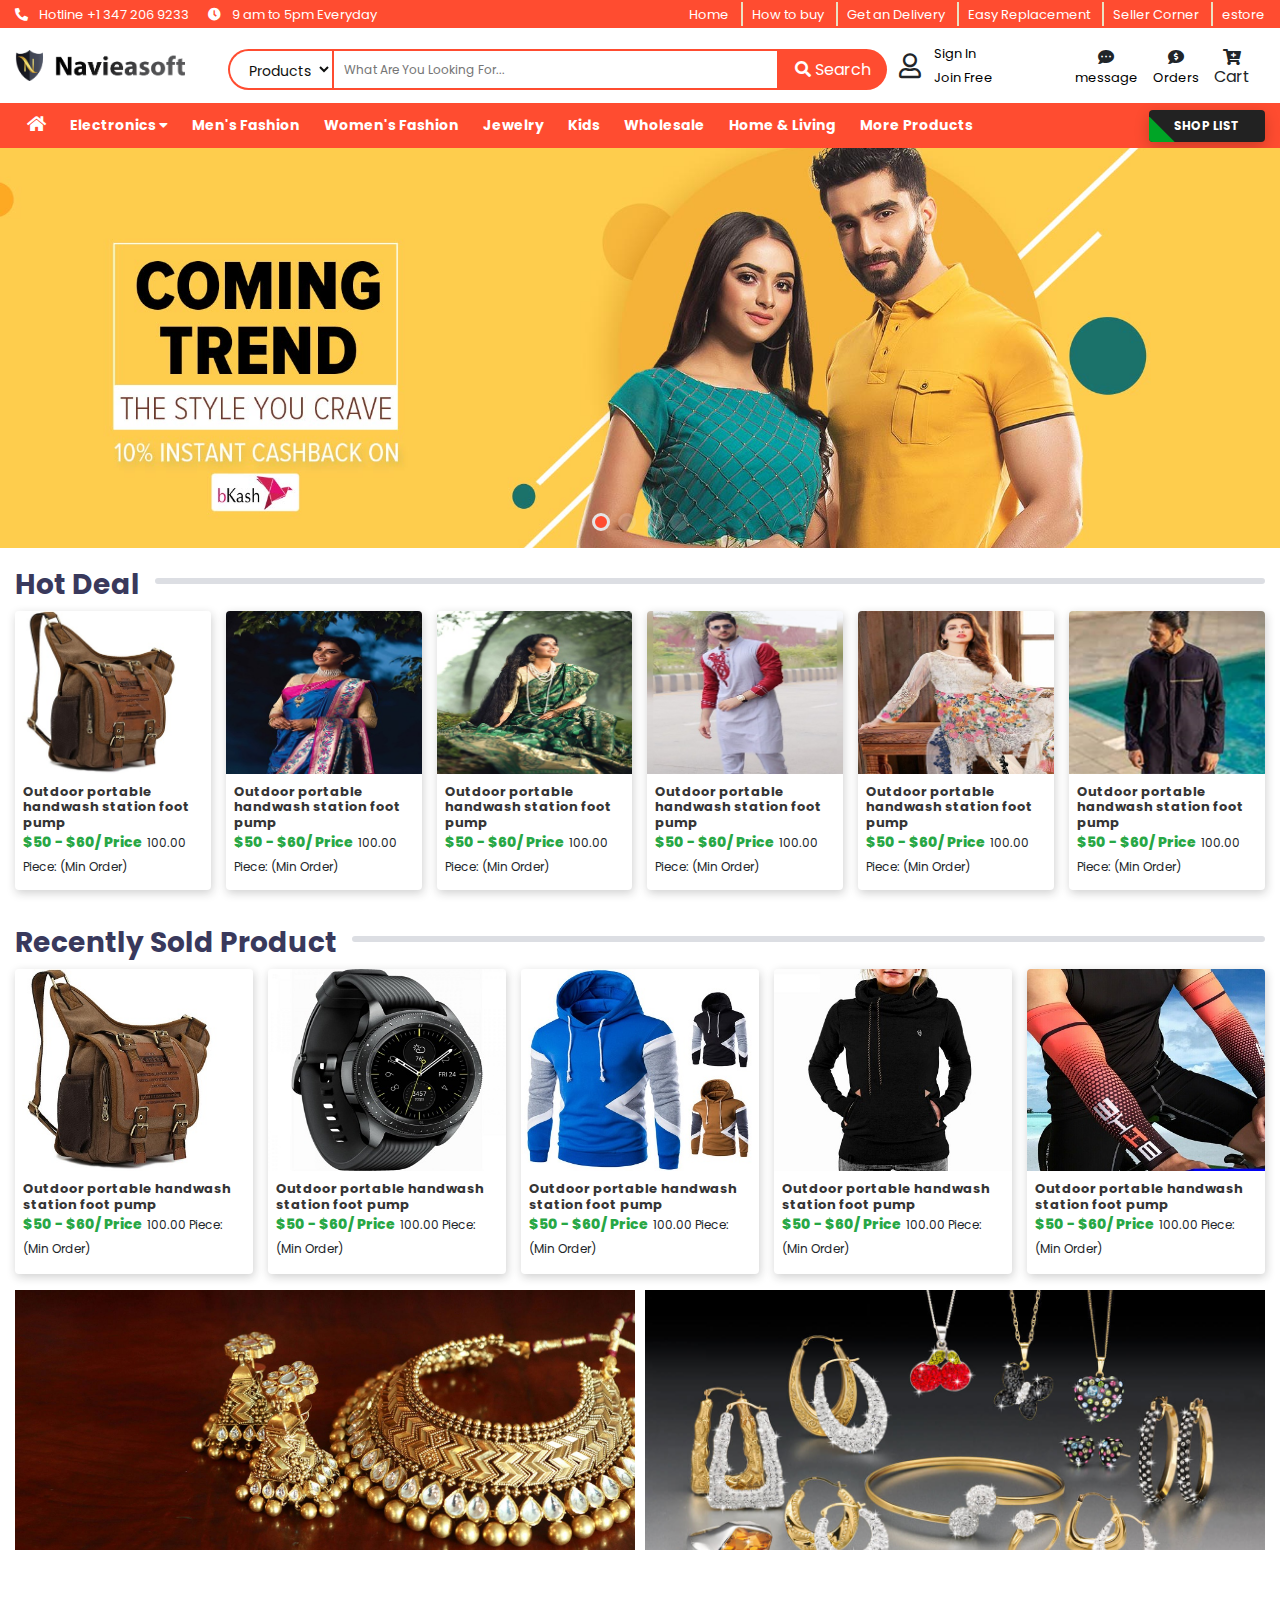
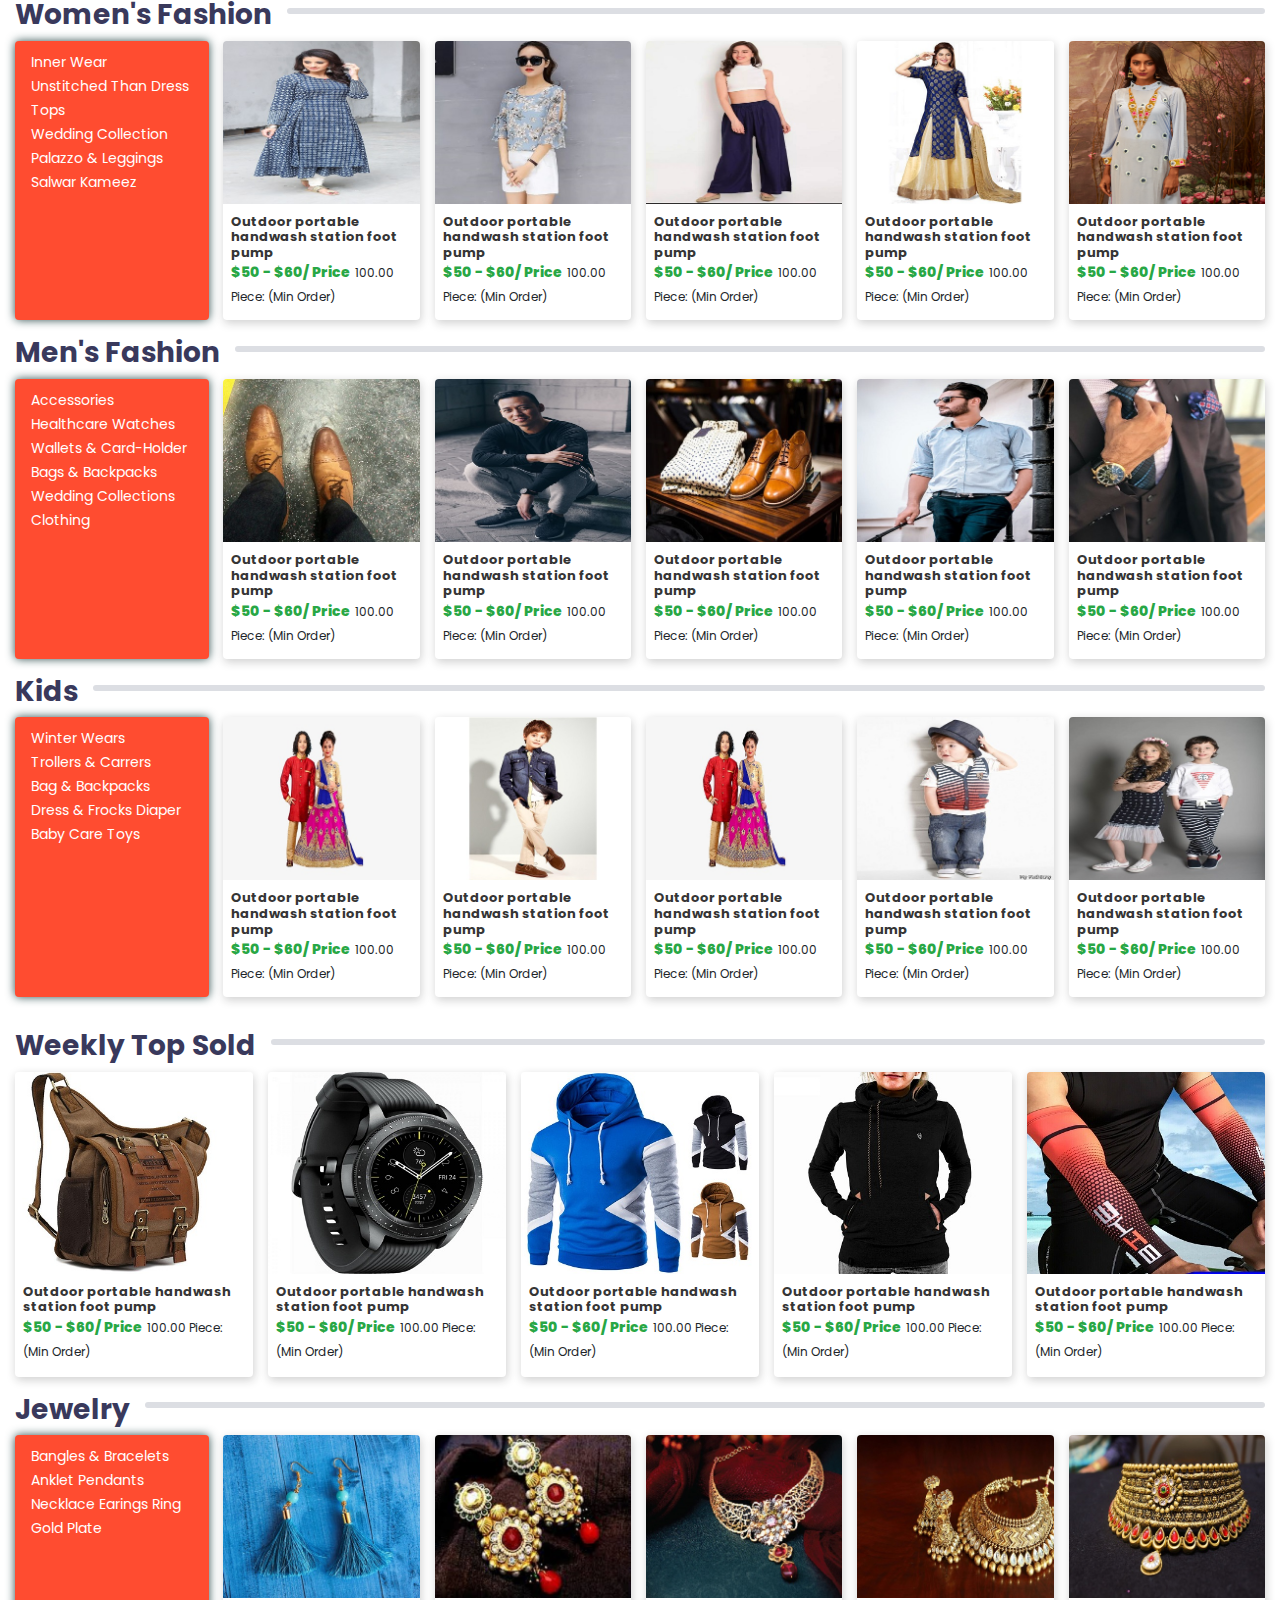
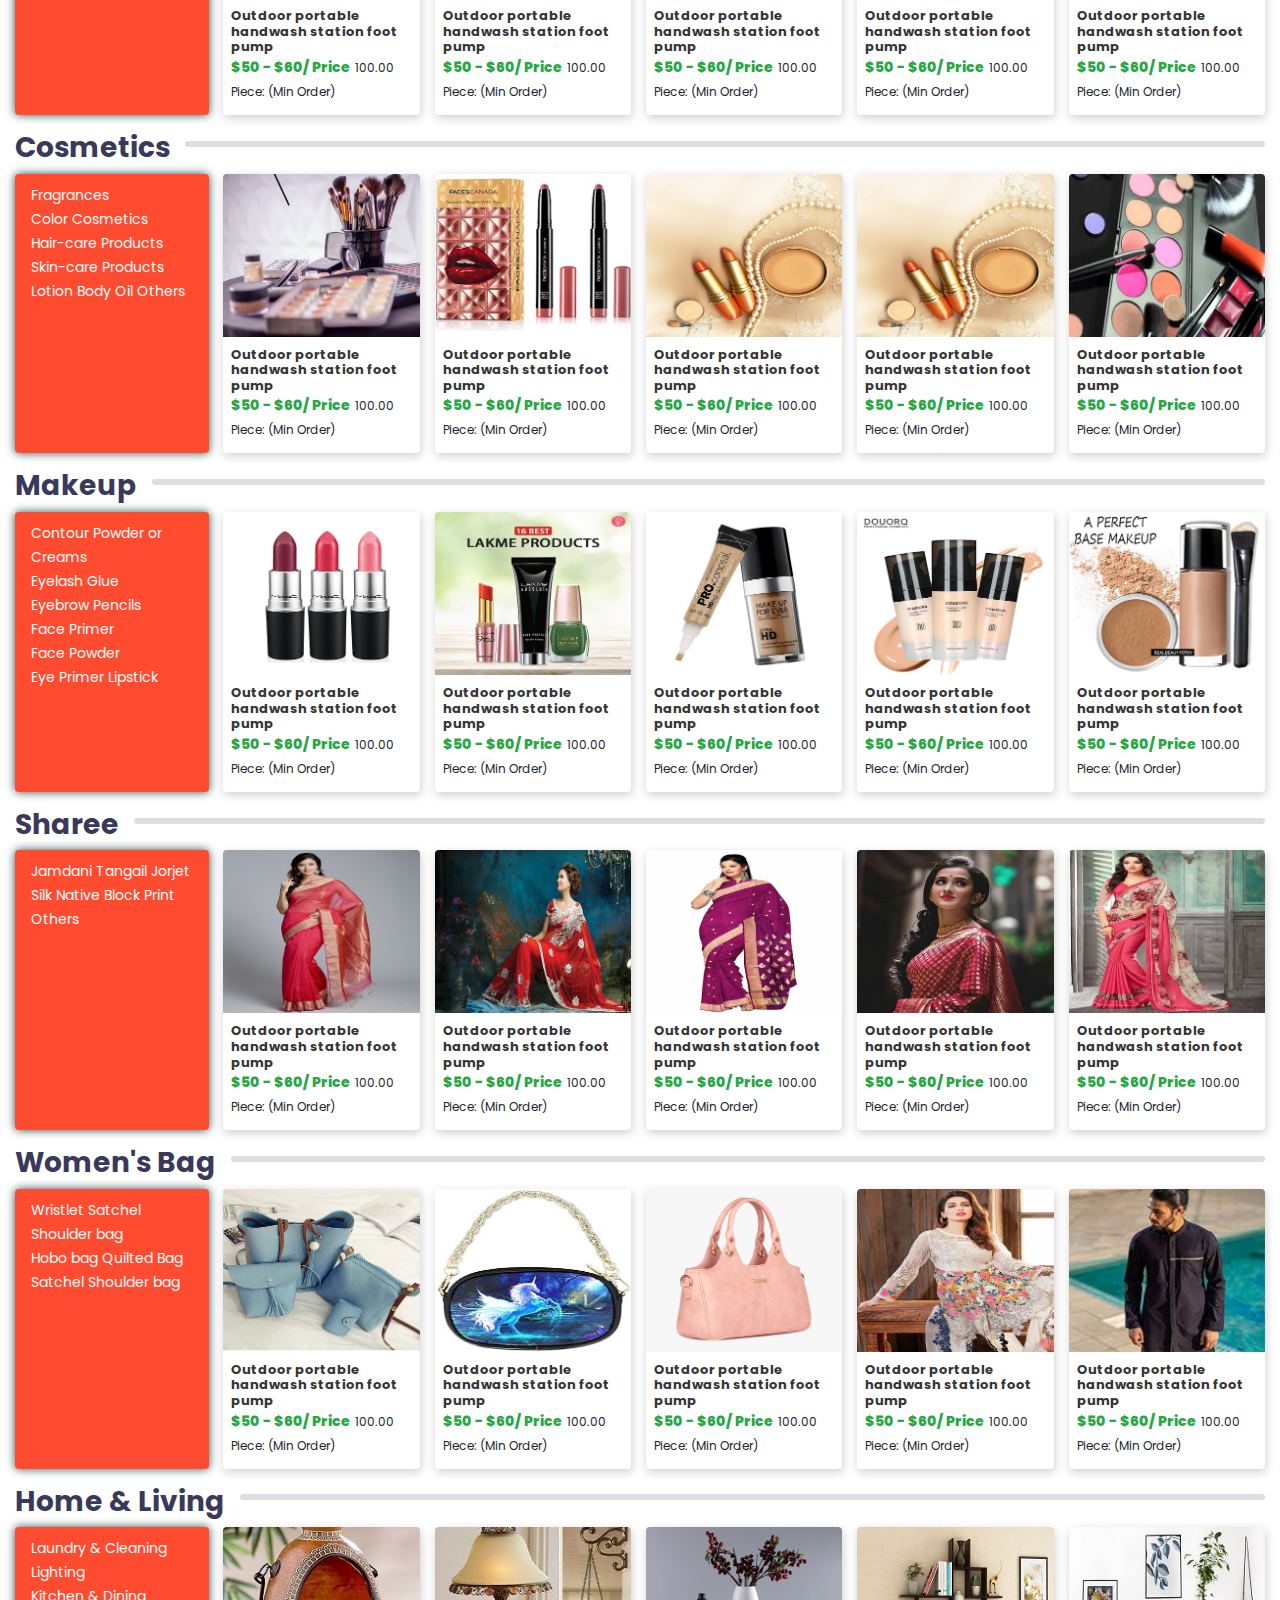
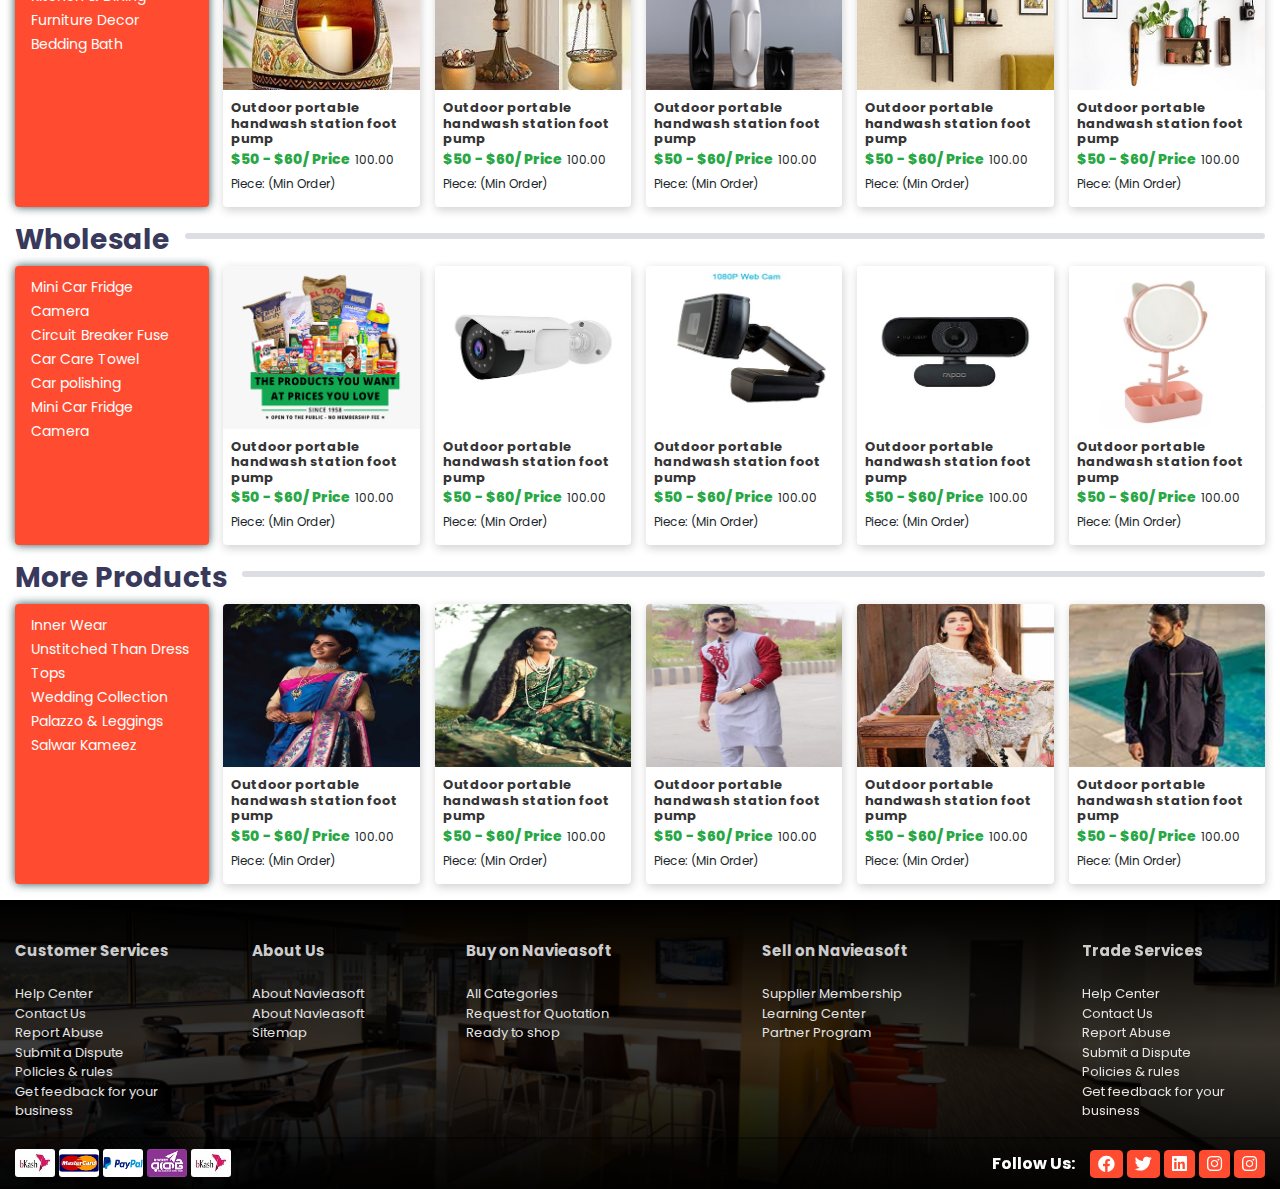
<file: index.html>
<!DOCTYPE html>
<html lang="en">

<head>
    <meta charset="UTF-8">
    <meta name="viewport" content="width=device-width, initial-scale=1.0">
    <meta http-equiv="X-UA-Compatible" content="ie=edge">
    <title>Ecommerce Home Page</title>

    <!-- font awesome css -->
    <link rel="stylesheet" href="assets/css/all.css">

    <!-- swiper css -->
    <link rel="stylesheet" href="assets/css/swiper-bundle.min.css">

    <!-- bootstrap css -->
    <link rel="stylesheet" href="assets/css/bootstrap.min.css">

    <!-- theme css -->
    <link rel="stylesheet" href="assets/css/style.css">
    <link rel="stylesheet" href="assets/css/borhan.css">
    <link rel="stylesheet" href="assets/css/mobile.css">

    <!-- responsive css -->
    <link rel="stylesheet" href="assets/css/responsive.css">


</head>

<body>


<!-- Mobile Menu section -->
<section>
    <div class="row">
        <div class="col-md-12 col-sm-12">
            <div class="mobile-header-menu-section">
                <!-- Left Barger menu icon -->
                <div class="bargerMenu" onclick="OpenMobileMenu()">
                    <i class="fa fa-bars"></i>  
                </div>

                <!-- Middle logo -->
                <div class="mobile-header-logo">
                    <a href="#"><img src="assets/images/bdbaba.png" class="img-fluid" alt=""></a>
                </div>

                <!-- Right Menus -->
                <div class="right-mobile-menu" onclick="MobileCartSidebarToggle()">
                    <i class="fa fa-shopping-basket"></i>  &nbsp;<span class="badge badge-light">0</span>
                </div>
            </div>
        </div>
    </div>
</section>
<!-- Mobile Menu section -->

<!-- Left fixed sidebar -->
<section>
    <div class="main-left-fixed-sidebar" id="LeftSidebar">
        <div class="sidebar-logo-close-icon">
            <div class="sidebar-logo-header">
                <img src="assets/images/bdbaba.png" alt="">
            </div>
            <div class="cross-icon">
                <i class="fa fa-times" onclick="SidebarToggle()"></i>
            </div>
        </div>

        <!-- Middle section -->

        <!-- Profile picture and content area -->
        <div class="sidebar-profile-box">
            <div class="profile-pic">
                <a href="profile.html"><img src="assets/images/others/happy-girl.jpg" alt=""></a>
            </div>
            <div class="sidebar-profile-content">
                <h2>Md Borhan Uddin</h2>
                <p>01851590081</p>
                <p><a href="profile.html">Manage Accounts</a></p>
            </div>
        </div>

        <!-- Menus -->
        <div class="sidebar-middle-menus">
            <ul>
                <li><a href="#">Jewelry <span><i class="fa fa-caret-right" aria-hidden="true"></i></span></a></li>
                <li><a href="#">Mobile <span><i class="fa fa-caret-right" aria-hidden="true"></i></span></a></a></li>
                <li><a href="#">Men <span><i class="fa fa-caret-right" aria-hidden="true"></i></span></a></a></li>
                <li><a href="#">Women <span><i class="fa fa-caret-right" aria-hidden="true"></i></span></a></a></li>
                <li><a href="#">Kids <span><i class="fa fa-caret-right" aria-hidden="true"></i></span></a></a></li>
                <li><a href="#">Toys <span><i class="fa fa-caret-right" aria-hidden="true"></i></span></a></a></li>
                <li><a href="#">Electronics Devices <span><i class="fa fa-caret-right" aria-hidden="true"></i></span></a></a></li>
                <li><a href="#">Sports<span><i class="fa fa-caret-right" aria-hidden="true"></i></span></a></a></li>
                <li><a href="#">Jewelry <span><i class="fa fa-caret-right" aria-hidden="true"></i></span></a></a></li>
                <li><a href="#">Necklace <span><i class="fa fa-caret-right" aria-hidden="true"></i></span></a></a></li>
                <li><a href="#">Earrings <span><i class="fa fa-caret-right" aria-hidden="true"></i></span></a></a></li>
                <li><a href="#">Rings <span><i class="fa fa-caret-right" aria-hidden="true"></i></span></a></a></li>
                <li><a href="#">Anklet <span><i class="fa fa-caret-right" aria-hidden="true"></i></span></a></a></li>
                <li><a href="#">Locket Pen dust <span><i class="fa fa-caret-right" aria-hidden="true"></i></span></a></a></li>
                <li><a href="#">Fair Sticks <span><i class="fa fa-caret-right" aria-hidden="true"></i></span></a></a></li>
                <li><a href="#">Bracelet <span><i class="fa fa-caret-right" aria-hidden="true"></i></span></a></a></li>
                <li><a href="#">Bras less <span><i class="fa fa-caret-right" aria-hidden="true"></i></span></a></a></li>
                <li><a href="#">Nose Pin <span><i class="fa fa-caret-right" aria-hidden="true"></i></span></a></a></li>
                <li><a href="#">Jewelry Box <span><i class="fa fa-caret-right" aria-hidden="true"></i></span></a></a></li>
                <li><a href="#">Stone Jewelry <span><i class="fa fa-caret-right" aria-hidden="true"></i></span></a></a></li>
            </ul>
        </div>

        <div class="left-sidebar-footer">
            <a href="#">About us</a> | <a href="#">Contact us</a> | <a href="#">Terms and conditions</a> |<a href="#">About us</a> | <a href="#">Contact us</a> | <a href="#">Terms and conditions</a>
        </div>

    </div>
</section>
<!-- Left fixed sidebar -->

<!-- Right cart sidebar fixed -->
<section>
    <div class="main-cart-fixed-sidebar" id="CartSidebar">
        
        <!-- My cart and Cross icon -->
        <div class="cartTopHeader">
            <i class="fa fa-times" onclick="CartSidebarToggle()"></i>
            <h5>My Cart</h5>
        </div>

        <!-- All Products list -->
        <div class="main-all-product-in-cart">

            <!-- Single products -->
            <div class="single-product-cart">
                <div class="inCart-image">
                    <img src="assets/images/Make up/2.jpg" alt="">
                </div>

                <!-- middle content -->
                <div class="inCart-middle-content">
                    <h2>Nylon Regular Backpack - Red and Black</h2>
                    <p>Price: $350</p>
                    <p><i class="fa fa-minus" aria-hidden="true"></i> 1 <i class="fa fa-plus" aria-hidden="true"></i></p>
                </div>

                <!-- delete icon -->
                <div class="inCart-delete">
                    <i class="fa fa-trash" aria-hidden="true"></i>
                </div>
            </div>
            <!-- Single products -->
            <div class="single-product-cart">
                <div class="inCart-image">
                    <img src="assets/images/Make up/3.jpg" alt="">
                </div>

                <!-- middle content -->
                <div class="inCart-middle-content">
                    <h2>Nylon Regular Backpack - Red and Black</h2>
                    <p>Price: $350</p>
                    <p><i class="fa fa-minus" aria-hidden="true"></i> 1 <i class="fa fa-plus" aria-hidden="true"></i></p>
                </div>

                <!-- delete icon -->
                <div class="inCart-delete">
                    <i class="fa fa-trash" aria-hidden="true"></i>
                </div>
            </div>
            <!-- Single products -->
            <div class="single-product-cart">
                <div class="inCart-image">
                    <img src="assets/images/Make up/5.jpg" alt="">
                </div>

                <!-- middle content -->
                <div class="inCart-middle-content">
                    <h2>Nylon Regular Backpack - Red and Black</h2>
                    <p>Price: $350</p>
                    <p><i class="fa fa-minus" aria-hidden="true"></i> 1 <i class="fa fa-plus" aria-hidden="true"></i></p>
                </div>

                <!-- delete icon -->
                <div class="inCart-delete">
                    <i class="fa fa-trash" aria-hidden="true"></i>
                </div>
            </div>

        </div>

        <!-- Footer section -->
        <div class="inCart-footer">

            <!-- Subtotal -->
            <div class="inCart-subtotal FLEX">
                <p>Sub Total : </p>
                <p> ৳ 530</p>
            </div>

            <!-- Shipping express -->
            <div class="inCart-shippingAddress FLEX">
                <p>Shipping (Express) : </p>
                <p> ৳ 50</p>
            </div>

            <!-- total  -->
            <div class="inCart-total FLEX">
                <p><b>Total Shopping :</b></p>
                <p><b> ৳ 630</b></p>
            </div>

            <a href="cart.html"><button class="btn btn-success w-100 my-2 checkoutBtn">Process to checkout</button></a>

        </div>


    </div>
</section>
<!-- Right cart sidebar fixed -->


<!-- Mobile Footer Fixed menu -->
<section class="mobileFooter-fixed-navbar">
    <div class="container">
        <div class="row">
            <div class="col-md-12">
                <div class="main-mobile-footer-menu">
                    <div class="footerMenuItems footerHome">
                        <a href="index.html"><i class="fa fa-home" aria-hidden="true"></i>  <span>Home</span> </a>
                    </div>
                    <div class="footerMenuItems footerChat">
                        <a href="#"><i class="fa fa-envelope" aria-hidden="true"></i>  <span>Chat</span> </a>
                    </div>
                    <div class="footerMenuItems footerCart">
                        <a href="cart.html"><i class="fa fa-shopping-cart" aria-hidden="true"></i> <span>Cart</span> </a>
                    </div>
                    <div class="footerMenuItems footerAccount">
                        <a href="profile.html"><i class="fa fa-user" aria-hidden="true"></i>  <span>Account</span> </a>
                    </div>
                </div>
            </div>
        </div>
    </div>
</section>
<!-- Mobile Footer Fixed menu -->



<!-- [if lte IE 9]>
    <p class="browserupgrade">You are using an <strong>outdated</strong>browser.please <a href="https://browsehappy.com">upgrade your browser </a>to improve your experience & security.     </p>
-<![endif]-->
<header class="header-area">

    <!-- header top -->
    <div class="header-top">
        <div class="container">
            <div class="row">
                <div class="col-lg-5">
                    <div class="top-header-content-left">
                        <ul>
                            <li><i class="fa fa-phone-alt"></i> Hotline +1 347 206 9233</li>
                            <li><i class="fa fa-clock"></i> 9 am to 5pm Everyday</li>
                        </ul>
                    </div>
                </div>
                <div class="col-lg-7">
                    <div class="header-right-content text-right">
                        <nav>
                            <ul>
                                <li><a href="">Home</a></li>
                                <li><a href="">How to buy</a></li>
                                <li><a href="">Get an Delivery</a></li>
                                <li><a href="">Easy Replacement</a></li>
                                <li><a href="">Seller Corner</a></li>
                                <li><a href="">estore</a></li>
                            </ul>
                        </nav>
                    </div>
                </div>
            </div>
        </div>
    </div>

    <!-- Header middle -->
    <div class="header-middle">
        <div class="container">
                <div class="row align-items-center">
                <div class="col-lg-2 col-md-2">
                    <div class="logo-area">
                        <a href="index.html"><img src="assets/images/logo.png" alt=""></a>
                    </div>
                </div>
                <div class="col-lg-8 col-md-10">
                    <div class="search-form-wrap d-flex">
                    <div class="search-form mt-2">
                        <form action="#" method="POST">
                            <select name="" id="search-category">
                                <option value="Products">Products</option>
                                <option value="Products">Products</option>
                                <option value="Suppliers">Suppliers</option>
                            </select>
                            <input type="text" placeholder="What Are You Looking For..." name="search">
                            <a href="" class="search-btn"><i class="fa fa-search"></i> Search</a>
                        </form>
                    </div>
                    <div class="icon-inner  d-flex ">
                        <i class="far fa-user " style="margin-top: 12px;"></i>
                        <div class="icont-content">
                            <span><a href="login.html" class="login">Sign In</a></span>
                            <span><a href="registation.html" class="login">Join Free</a></span>
                        </div>
                    </div>
                    </div>
                </div>
                <div class="col-lg-2 col-md-12">
                    <div class="icon-wrap d-flex">
                        
                        <div class="icon-inner text-center" style="margin-top: 6px;">
                            <i class="fas fa-comment-dots d-block"></i>
                            <a href="" class="message">message</a>
                        </div>
                        <div class="icon-inner text-center" style="margin-top: 6px;">
                            <i class="fas fa-comment-dollar d-block"></i>
                            <a href="" class="order">Orders</a>
                        </div>
                        <div class="icon-inner text-center" onclick="CartSidebarToggle()" style="margin-top: 6px;">
                            <i class="fas fa-cart-plus d-block"></i>
                            <span class="cart">Cart</span>
                        </div>
                        <div class="icon-inner d-xl-none d-lg-none  d-flex ">
                            <i class="far fa-user " style="margin-top: 12px;"></i>
                            <div class="icont-content">
                                <span><a href="login.html" class="login">Sign In</a></span>
                                <span><a href="registation.html" class="login">Join Free</a></span>
                            </div>
                        </div>
                    </div>
                </div>
                </div>
        </div>
    </div>


    <!--header bottom-->
    <div class="header-bottom" id="MainMenu">
        <div class="container">
            <nav class="navbar navbar-expand-lg">
            
                <button class="navbar-toggler" type="button" data-toggle="collapse" data-target="#navbarSupportedContent" aria-controls="navbarSupportedContent" aria-expanded="false" aria-label="Toggle navigation">
                    <i class="fa fa-bars"></i>
                </button>
                
                <div class="collapse navbar-collapse" id="navbarSupportedContent">
                    <ul class="navbar-nav menu-left">
                    <li class="nav-item active">
                        <a class="nav-link" href="#"><i class="fa fa-home"></i> <span class="sr-only">(current)</span></a>
                    </li>
                    <li class="hover-mega-menu Electronics"> <a href="#">Electronics <span><i class="fa fa-caret-down megaicon" aria-hidden="true"></i></span></a>
                    
                        <div class="main-hover-mega-menu-wrapper">
    
                            <div class="single-hover-menu-columns">
                                <ul>
                                    <li><a href="#"><b style="color: #ff8100">Women's Clothing</b></a></li>
                                    <li><a href="#">Home</a></li>
                                    <li><a href="#">Home</a></li>
                                    <li><a href="#">Home</a></li>
                                    <li><a href="#">Home</a></li>
                                    <li><a href="#">Home</a></li>
                                    <li><a href="#">Home</a></li>
                                </ul>
                            </div>
                            <div class="single-hover-menu-columns">
                                <ul>
                                    <li><a href="#"><b style="color: #ff8100">Infant & Toddlers Clothing</b></a></li>
                                    <li><a href="#">Home</a></li>
                                    <li><a href="#">Home</a></li>
                                    <li><a href="#">Home</a></li>
                                    <li><a href="#">Home</a></li>
                                    <li><a href="#">Home</a></li>
                                    <li><a href="#">Home</a></li>
                                </ul>
                            </div>
                            <div class="single-hover-menu-columns">
                                <ul>
                                    <li><a href="#"><b style="color: #ff8100">Home Heaters</b></a></li>
                                    <li><a href="#">Home</a></li>
                                    <li><a href="#">Home</a></li>
                                    <li><a href="#">Home</a></li>
                                    <li><a href="#">Home</a></li>
                                    <li><a href="#">Home</a></li>
                                    <li><a href="#">Home</a></li>
                                </ul>
                            </div>
                            <div class="single-hover-menu-columns">
                                <ul>
                                    <li><a href="#"><b style="color: #ff8100">Home Heaters</b></a></li>
                                    <li><a href="#">Home</a></li>
                                    <li><a href="#">Home</a></li>
                                    <li><a href="#">Home</a></li>
                                    <li><a href="#">Home</a></li>
                                    <li><a href="#">Home</a></li>
                                    <li><a href="#">Home</a></li>
                                </ul>
                            </div>
                            <div class="single-hover-menu-columns">
                                <ul>
                                    <li><a href="#"><b style="color: #ff8100">Home Heaters</b></a></li>
                                    <li><a href="#">Home</a></li>
                                    <li><a href="#">Home</a></li>
                                    <li><a href="#">Home</a></li>
                                    <li><a href="#">Home</a></li>
                                    <li><a href="#">Home</a></li>
                                    <li><a href="#">Home</a></li>
                                </ul>
                            </div>
                            <div class="single-hover-menu-columns">
                                <ul>
                                    <li><a href="#"><b style="color: #ff8100">Home Heaters</b></a></li>
                                    <li><a href="#">Home</a></li>
                                    <li><a href="#">Home</a></li>
                                    <li><a href="#">Home</a></li>
                                    <li><a href="#">Home</a></li>
                                    <li><a href="#">Home</a></li>
                                    <li><a href="#">Home</a></li>
                                </ul>
                            </div>
                            <div class="single-hover-menu-columns">
                                <ul>
                                    <li><a href="#"><b style="color: #ff8100">Home Heaters</b></a></li>
                                    <li><a href="#">Home</a></li>
                                    <li><a href="#">Home</a></li>
                                    <li><a href="#">Home</a></li>
                                    <li><a href="#">Home</a></li>
                                    <li><a href="#">Home</a></li>
                                    <li><a href="#">Home</a></li>
                                </ul>
                            </div>
                            <div class="single-hover-menu-columns">
                                <ul>
                                    <li><a href="#"><b style="color: #ff8100">Home Heaters</b></a></li>
                                    <li><a href="#">Home</a></li>
                                    <li><a href="#">Home</a></li>
                                    <li><a href="#">Home</a></li>
                                    <li><a href="#">Home</a></li>
                                    <li><a href="#">Home</a></li>
                                    <li><a href="#">Home</a></li>
                                </ul>
                            </div>
                            <div class="single-hover-menu-columns">
                                <ul>
                                    <li><a href="#"><b style="color: #ff8100">Home Heaters</b></a></li>
                                    <li><a href="#">Home</a></li>
                                    <li><a href="#">Home</a></li>
                                    <li><a href="#">Home</a></li>
                                    <li><a href="#">Home</a></li>
                                    <li><a href="#">Home</a></li>
                                    <li><a href="#">Home</a></li>
                                </ul>
                            </div>
                            <div class="single-hover-menu-columns">
                                <ul>
                                    <li><a href="#"><b style="color: #ff8100">Home Heaters</b></a></li>
                                    <li><a href="#">Home</a></li>
                                    <li><a href="#">Home</a></li>
                                    <li><a href="#">Home</a></li>
                                    <li><a href="#">Home</a></li>
                                    <li><a href="#">Home</a></li>
                                    <li><a href="#">Home</a></li>
                                </ul>
                            </div>
    
                        </div>
                    </li>
                    <li class="nav-item">
                        <a class="nav-link" href="#">Men's Fashion</a>
                    </li>
                    <li class="nav-item">
                        <a class="nav-link" href="#">Women's Fashion</a>
                        </li>
                    <li class="nav-item">
                        <a class="nav-link" href="#">Jewelry</a>
                    </li>
                    <li class="nav-item">
                        <a class="nav-link" href="#">Kids</a>
                    </li>
                    <li class="nav-item">
                        <a class="nav-link" href="#">Wholesale</a>
                    </li>
                    <li class="nav-item">
                        <a class="nav-link" href="#">Home & Living</a>
                    </li>
                    <li class="nav-item">
                        <a class="nav-link" href="#">More Products</a>
                    </li>
                    </ul>

                    <ul class="navbar-nav ml-auto">
                    <!-- <li class="nav-item ">
                        <a class="nav-link menu-btn" href="#">Shop List</a>
                    </li> -->
                    <li>
                        <div class="button_container">
                            <a href="all-shop.html"><button class="btn"><span>Shop List</span></button></a>
                        </div>
                    </li>
                    </ul>
            
                </div>
                </nav>
        </div>
    </div>
</header>

<!-- Start main Hero section -->
<section class="main-hero-section">
    <!-- Hero left sidebar menus -->

    <!-- Hero right slider section -->
        <!-- Slider -->
        <div class="hero-right-slider">
        <div class="swiper-container hero-right-slider">
            <div class="swiper-wrapper">

                <div class="">
                    <div class="hero-right-slider-items">
                        <img src="assets/images/photos/02.jpg" alt="">
                    </div>
                </div>
                <div class="swiper-slide">
                    <div class="hero-right-slider-items">
                        <img src="assets/images/photos/04.jpg" alt="">
                    </div>
                </div>
                <div class="swiper-slide">
                    <div class="hero-right-slider-items">
                        <img src="assets/images/photos/03.jpg" alt="">
                    </div>
                </div>
                <div class="swiper-slide">
                    <div class="hero-right-slider-items">
                        <img src="assets/images/photos/01.jpg" alt="">
                    </div>
                </div>
                <div class="swiper-slide">
                    <div class="hero-right-slider-items">
                        <img src="assets/images/photos/05.jpg" alt="">
                    </div>
                </div>

            </div>
            <!-- Add Pagination -->
            <div class="swiper-pagination"></div>
        </div>
    </div>
</section>
<!-- Start main Hero section -->


<section class="wrapper">

    <!--hot deal area-->
    <div id="hot-deal">
        <div class="container">
            <div class="row">
                <div class="col-lg-12">
                    <div class="section-heading">
                        <h3>Hot Deal</h3>
                        <div class="label"></div>
                    </div>
                </div>
            </div>
            <div class="row">
                <div class="col-12">
                    <div class="borhan-card-items-wrapper">

                        <!-- items -->
                        <div class="borhan-card-item">
                            <div class="single-img">
                                <a href="single.html"><img src="assets/images/recent sold/1.jpg" /></a>
                            </div>
                            <div class="single-product content">
                                <a href="single.html"><h4>Outdoor portable handwash station foot pump</h4></a>
                                <div class="product-meta">
                                    <span class="price">$50 - $60/ Price</span>
                                    <span class="quantity">100.00 Piece: (Min Order)</span>
                                </div>
                            </div>
                        </div>
                        <!-- items -->
                        <div class="borhan-card-item">
                            <div class="single-img">
                                <a href="single.html"><img src="assets/images/hot-deals/2.jpg" /></a>
                            </div>
                            <div class="single-product content">
                                <a href="single.html"><h4>Outdoor portable handwash station foot pump</h4></a>
                                <div class="product-meta">
                                    <span class="price">$50 - $60/ Price</span>
                                    <span class="quantity">100.00 Piece: (Min Order)</span>
                                </div>
                            </div>
                        </div>
                        <!-- items -->
                        <div class="borhan-card-item">
                            <div class="single-img">
                                <a href="single.html"><img src="assets/images/hot-deals/3.jpg" /></a>
                            </div>
                            <div class="single-product content">
                                <a href="single.html"><h4>Outdoor portable handwash station foot pump</h4></a>
                                <div class="product-meta">
                                    <span class="price">$50 - $60/ Price</span>
                                    <span class="quantity">100.00 Piece: (Min Order)</span>
                                </div>
                            </div>
                        </div>
                        <!-- items -->
                        <div class="borhan-card-item">
                            <div class="single-img">
                                <a href="single.html"><img src="assets/images/hot-deals/4.jpg" /></a>
                            </div>
                            <div class="single-product content">
                                <a href="single.html"><h4>Outdoor portable handwash station foot pump</h4></a>
                                <div class="product-meta">
                                    <span class="price">$50 - $60/ Price</span>
                                    <span class="quantity">100.00 Piece: (Min Order)</span>
                                </div>
                            </div>
                        </div>
                        <!-- items -->
                        <div class="borhan-card-item">
                            <div class="single-img">
                                <a href="single.html"><img src="assets/images/hot-deals/5.jpg" /></a>
                            </div>
                            <div class="single-product content">
                                <a href="single.html"><h4>Outdoor portable handwash station foot pump</h4></a>
                                <div class="product-meta">
                                    <span class="price">$50 - $60/ Price</span>
                                    <span class="quantity">100.00 Piece: (Min Order)</span>
                                </div>
                            </div>
                        </div>
                        <!-- items -->
                        <div class="borhan-card-item">
                            <div class="single-img">
                                <a href="single.html"><img src="assets/images/hot-deals/6.jpg" /></a>
                            </div>
                            <div class="single-product content">
                                <a href="single.html"><h4>Outdoor portable handwash station foot pump</h4></a>
                                <div class="product-meta">
                                    <span class="price">$50 - $60/ Price</span>
                                    <span class="quantity">100.00 Piece: (Min Order)</span>
                                </div>
                            </div>
                        </div>
                        
                    </div>
                </div>
            </div>
        </div>
    </div>

     <!--recently sold area-->
     <div id="recent-sold" class="pt-3 pb-3">
        <div class="container">
            <div class="row">
                <div class="col-lg-12">
                    <div class="section-heading">
                        <h3>Recently Sold Product</h3>
                        <div class="label"></div>
                    </div>
                </div>
            </div>
            <div class="row">
                <div class="col-12">
                    <div class="borhan-card-items-wrapper recently-sold-wrapper">

                        <!-- items -->
                        <div class="borhan-card-item recently-sold-item">
                            <div class="single-img recently-sold-thumb">
                                <a href="single.html"><img src="assets/images/recent sold/1.jpg" /></a>
                            </div>
                            <div class="single-product content">
                                <a href="single.html"><h4>Outdoor portable handwash station foot pump</h4></a>
                                <div class="product-meta">
                                    <span class="price">$50 - $60/ Price</span>
                                    <span class="quantity">100.00 Piece: (Min Order)</span>
                                </div>
                            </div>
                        </div>
                        <!-- items -->
                        <div class="borhan-card-item recently-sold-item">
                            <div class="single-img recently-sold-thumb">
                                <a href="single.html"><img src="assets/images/recent sold/2.jpg" /></a>
                            </div>
                            <div class="single-product content">
                                <a href="single.html"><h4>Outdoor portable handwash station foot pump</h4></a>
                                <div class="product-meta">
                                    <span class="price">$50 - $60/ Price</span>
                                    <span class="quantity">100.00 Piece: (Min Order)</span>
                                </div>
                            </div>
                        </div>
                        <!-- items -->
                        <div class="borhan-card-item recently-sold-item">
                            <div class="single-img recently-sold-thumb">
                                <a href="single.html"><img src="assets/images/recent sold/3.jpg" /></a>
                            </div>
                            <div class="single-product content">
                                <a href="single.html"><h4>Outdoor portable handwash station foot pump</h4></a>
                                <div class="product-meta">
                                    <span class="price">$50 - $60/ Price</span>
                                    <span class="quantity">100.00 Piece: (Min Order)</span>
                                </div>
                            </div>
                        </div>
                        <!-- items -->
                        <div class="borhan-card-item recently-sold-item">
                            <div class="single-img recently-sold-thumb">
                                <a href="single.html"><img src="assets/images/recent sold/4.jpg" /></a>
                            </div>
                            <div class="single-product content">
                                <a href="single.html"><h4>Outdoor portable handwash station foot pump</h4></a>
                                <div class="product-meta">
                                    <span class="price">$50 - $60/ Price</span>
                                    <span class="quantity">100.00 Piece: (Min Order)</span>
                                </div>
                            </div>
                        </div>
                        <!-- items -->
                        <div class="borhan-card-item recently-sold-item">
                            <div class="single-img recently-sold-thumb">
                                <a href="single.html"><img src="assets/images/recent sold/5.jpg" /></a>
                            </div>
                            <div class="single-product content">
                                <a href="single.html"><h4>Outdoor portable handwash station foot pump</h4></a>
                                <div class="product-meta">
                                    <span class="price">$50 - $60/ Price</span>
                                    <span class="quantity">100.00 Piece: (Min Order)</span>
                                </div>
                            </div>
                        </div>
                        
                    </div>
                </div>
            </div>
        </div>
    </div>
  
     <!-- image banner -->
     <div class="background-section">
         <div class="container">
             <div class="row">
                 <div class="col-12">
                     <div class="backgroud-banner-wrapper flex">

                         <!-- item -->
                         <div class="background-banner-item">
                            <img src="assets/images/background-img/2.jpg" alt="">
                        </div>
                        <!-- item -->
                         <div class="background-banner-item">
                             <img src="assets/images/background-img/1.jpg" alt="">
                         </div>

                     </div>
                 </div>
             </div>
         </div>
     </div>

     <!-- women's fashion start-->
     <div class="womens-fashion pt-5 pb-3">
         <div class="container">
            <div class="row">
                <div class="col-lg-12">
                    <div class="section-heading">
                        <h3>Women's Fashion</h3>
                        <div class="label"></div>
                    </div>
                </div>
            </div>

            
            <div class="row no-gutters">
                <div class="col-2">
                    <div class="single-product-navigation">
                        <ul>
                            <li><a href="">Inner Wear</a></li>
                            <li><a href="">Unstitched Than</a></li>
                            <li><a href="">Dress</a></li>
                            <li><a href="">Tops</a></li>
                            <li><a href="">Wedding Collection</a></li>
                            <li><a href="">Palazzo & Leggings</a></li>
                            <li><a href="">Salwar Kameez</a></li>
                        </ul>
                    </div>
                </div>
                <div class="col-10">
                    <div class="borhan-card-items-wrapper recently-sold-wrapper">

                        <!-- items -->
                        <div class="borhan-card-item">
                            <div class="single-img">
                                <a href="single.html"><img src="assets/images/womens/1.jpg" /></a>
                            </div>
                            <div class="single-product content">
                                <a href="single.html"><h4>Outdoor portable handwash station foot pump</h4></a>
                                <div class="product-meta">
                                    <span class="price">$50 - $60/ Price</span>
                                    <span class="quantity">100.00 Piece: (Min Order)</span>
                                </div>
                            </div>
                        </div>
                        <!-- items -->
                        <div class="borhan-card-item">
                            <div class="single-img">
                                <a href="single.html"><img src="assets/images/womens/2.jpg" /></a>
                            </div>
                            <div class="single-product content">
                                <a href="single.html"><h4>Outdoor portable handwash station foot pump</h4></a>
                                <div class="product-meta">
                                    <span class="price">$50 - $60/ Price</span>
                                    <span class="quantity">100.00 Piece: (Min Order)</span>
                                </div>
                            </div>
                        </div>
                        <!-- items -->
                        <div class="borhan-card-item">
                            <div class="single-img">
                                <a href="single.html"><img src="assets/images/womens/3.jpg" /></a>
                            </div>
                            <div class="single-product content">
                                <a href="single.html"><h4>Outdoor portable handwash station foot pump</h4></a>
                                <div class="product-meta">
                                    <span class="price">$50 - $60/ Price</span>
                                    <span class="quantity">100.00 Piece: (Min Order)</span>
                                </div>
                            </div>
                        </div>
                        <!-- items -->
                        <div class="borhan-card-item">
                            <div class="single-img">
                                <a href="single.html"><img src="assets/images/womens/4.jpg" /></a>
                            </div>
                            <div class="single-product content">
                                <a href="single.html"><h4>Outdoor portable handwash station foot pump</h4></a>
                                <div class="product-meta">
                                    <span class="price">$50 - $60/ Price</span>
                                    <span class="quantity">100.00 Piece: (Min Order)</span>
                                </div>
                            </div>
                        </div>
                        <!-- items -->
                        <div class="borhan-card-item">
                            <div class="single-img">
                                <a href="single.html"><img src="assets/images/womens/5.png" /></a>
                            </div>
                            <div class="single-product content">
                                <a href="single.html"><h4>Outdoor portable handwash station foot pump</h4></a>
                                <div class="product-meta">
                                    <span class="price">$50 - $60/ Price</span>
                                    <span class="quantity">100.00 Piece: (Min Order)</span>
                                </div>
                            </div>
                        </div>
                        
                    </div>
                </div>
            </div>

         </div>
     </div>
     <!-- women's fashion end-->

    <!-- men's fashion start-->
    <div class="womens-fashion  pb-3">
    <div class="container">
        <div class="row">
            <div class="col-lg-12">
            <div class="section-heading">
                <h3>Men's Fashion</h3>
                <div class="label"></div>
            </div>
            </div>
        </div>
        
        <div class="row no-gutters">
        <div class="col-2">
            <div class="single-product-navigation">
                <ul>
                    <li><a href="">Accessories</a></li>
                    <li><a href="">Healthcare</a></li>
                    <li><a href="">Watches</a></li>
                    <li><a href="">Wallets & Card-Holder</a></li>
                    <li><a href="">Bags & Backpacks</a></li>
                    <li><a href="">Wedding Collections</a></li>
                    <li><a href="">Clothing</a></li>
                </ul>
            </div>
        </div>
        <div class="col-10">
            <div class="borhan-card-items-wrapper recently-sold-wrapper">

                <!-- items -->
                <div class="borhan-card-item">
                    <div class="single-img">
                        <a href="single.html"><img src="assets/images/Mens wear/1.jpg" /></a>
                    </div>
                    <div class="single-product content">
                        <a href="single.html"><h4>Outdoor portable handwash station foot pump</h4></a>
                        <div class="product-meta">
                            <span class="price">$50 - $60/ Price</span>
                            <span class="quantity">100.00 Piece: (Min Order)</span>
                        </div>
                    </div>
                </div>
                <!-- items -->
                <div class="borhan-card-item">
                    <div class="single-img">
                        <a href="single.html"><img src="assets/images/Mens wear/2.jpg" /></a>
                    </div>
                    <div class="single-product content">
                        <a href="single.html"><h4>Outdoor portable handwash station foot pump</h4></a>
                        <div class="product-meta">
                            <span class="price">$50 - $60/ Price</span>
                            <span class="quantity">100.00 Piece: (Min Order)</span>
                        </div>
                    </div>
                </div>
                <!-- items -->
                <div class="borhan-card-item">
                    <div class="single-img">
                        <a href="single.html"><img src="assets/images/Mens wear/3.jpeg" /></a>
                    </div>
                    <div class="single-product content">
                        <a href="single.html"><h4>Outdoor portable handwash station foot pump</h4></a>
                        <div class="product-meta">
                            <span class="price">$50 - $60/ Price</span>
                            <span class="quantity">100.00 Piece: (Min Order)</span>
                        </div>
                    </div>
                </div>
                <!-- items -->
                <div class="borhan-card-item">
                    <div class="single-img">
                        <a href="single.html"><img src="assets/images/Mens wear/4.jpeg" /></a>
                    </div>
                    <div class="single-product content">
                        <a href="single.html"><h4>Outdoor portable handwash station foot pump</h4></a>
                        <div class="product-meta">
                            <span class="price">$50 - $60/ Price</span>
                            <span class="quantity">100.00 Piece: (Min Order)</span>
                        </div>
                    </div>
                </div>
                <!-- items -->
                <div class="borhan-card-item">
                    <div class="single-img">
                        <a href="single.html"><img src="assets/images/Mens wear/5.jpeg" /></a>
                    </div>
                    <div class="single-product content">
                        <a href="single.html"><h4>Outdoor portable handwash station foot pump</h4></a>
                        <div class="product-meta">
                            <span class="price">$50 - $60/ Price</span>
                            <span class="quantity">100.00 Piece: (Min Order)</span>
                        </div>
                    </div>
                </div>
                
            </div>
        </div>
    </div>
    </div>
    </div>
    <!-- men's fashion end-->

    <!-- kid's fashion start-->
    <div class="womens-fashion  pb-3">
        <div class="container">
            <div class="row">
                <div class="col-lg-12">
                <div class="section-heading">
                    <h3>Kids</h3>
                    <div class="label"></div>
                </div>
                </div>
            </div>
            
            <div class="row no-gutters">
                <div class="col-2">
                    <div class="single-product-navigation">
                        <ul>
                            <li><a href="">Winter Wears</a></li>
                            <li><a href="">Trollers & Carrers</a></li>
                            <li><a href="">Bag & Backpacks</a></li>
                            <li><a href="">Dress & Frocks</a></li>
                            <li><a href="">Diaper</a></li>
                            <li><a href="">Baby Care</a></li>
                            <li><a href="">Toys</a></li>
                        </ul>
                    </div>
                </div>
                <div class="col-10">
                    <div class="borhan-card-items-wrapper recently-sold-wrapper">

                        <!-- items -->
                        <div class="borhan-card-item">
                            <div class="single-img">
                                <a href="single.html"><img src="assets/images/Kids/1.jpg" /></a>
                            </div>
                            <div class="single-product content">
                                <a href="single.html"><h4>Outdoor portable handwash station foot pump</h4></a>
                                <div class="product-meta">
                                    <span class="price">$50 - $60/ Price</span>
                                    <span class="quantity">100.00 Piece: (Min Order)</span>
                                </div>
                            </div>
                        </div>
                        <!-- items -->
                        <div class="borhan-card-item">
                            <div class="single-img">
                                <a href="single.html"><img src="assets/images/Kids/2.jpg" /></a>
                            </div>
                            <div class="single-product content">
                                <a href="single.html"><h4>Outdoor portable handwash station foot pump</h4></a>
                                <div class="product-meta">
                                    <span class="price">$50 - $60/ Price</span>
                                    <span class="quantity">100.00 Piece: (Min Order)</span>
                                </div>
                            </div>
                        </div>
                        <!-- items -->
                        <div class="borhan-card-item">
                            <div class="single-img">
                                <a href="single.html"><img src="assets/images/Kids/3.png" /></a>
                            </div>
                            <div class="single-product content">
                                <a href="single.html"><h4>Outdoor portable handwash station foot pump</h4></a>
                                <div class="product-meta">
                                    <span class="price">$50 - $60/ Price</span>
                                    <span class="quantity">100.00 Piece: (Min Order)</span>
                                </div>
                            </div>
                        </div>
                        <!-- items -->
                        <div class="borhan-card-item">
                            <div class="single-img">
                                <a href="single.html"><img src="assets/images/Kids/4.jpg" /></a>
                            </div>
                            <div class="single-product content">
                                <a href="single.html"><h4>Outdoor portable handwash station foot pump</h4></a>
                                <div class="product-meta">
                                    <span class="price">$50 - $60/ Price</span>
                                    <span class="quantity">100.00 Piece: (Min Order)</span>
                                </div>
                            </div>
                        </div>
                        <!-- items -->
                        <div class="borhan-card-item">
                            <div class="single-img">
                                <a href="single.html"><img src="assets/images/Kids/5.jpeg" /></a>
                            </div>
                            <div class="single-product content">
                                <a href="single.html"><h4>Outdoor portable handwash station foot pump</h4></a>
                                <div class="product-meta">
                                    <span class="price">$50 - $60/ Price</span>
                                    <span class="quantity">100.00 Piece: (Min Order)</span>
                                </div>
                            </div>
                        </div>
                        
                    </div>
                </div>
            </div>
        </div>
    </div>
    <!-- kid's fashion end-->


    <!-- weekly top sold start -->
    <div id="recent-sold" class="pt-3 pb-3">
        <div class="container">
            <div class="row">
                <div class="col-lg-12">
                    <div class="section-heading">
                        <h3>Weekly Top Sold</h3>
                        <div class="label"></div>
                    </div>
                </div>
            </div>
            <div class="row">
                <div class="col-12">
                    <div class="borhan-card-items-wrapper recently-sold-wrapper">

                        <!-- items -->
                        <div class="borhan-card-item recently-sold-item">
                            <div class="single-img recently-sold-thumb">
                                <a href="single.html"><img src="assets/images/recent sold/1.jpg" /></a>
                            </div>
                            <div class="single-product content">
                                <a href="single.html"><h4>Outdoor portable handwash station foot pump</h4></a>
                                <div class="product-meta">
                                    <span class="price">$50 - $60/ Price</span>
                                    <span class="quantity">100.00 Piece: (Min Order)</span>
                                </div>
                            </div>
                        </div>
                        <!-- items -->
                        <div class="borhan-card-item recently-sold-item">
                            <div class="single-img recently-sold-thumb">
                                <a href="single.html"><img src="assets/images/recent sold/2.jpg" /></a>
                            </div>
                            <div class="single-product content">
                                <a href="single.html"><h4>Outdoor portable handwash station foot pump</h4></a>
                                <div class="product-meta">
                                    <span class="price">$50 - $60/ Price</span>
                                    <span class="quantity">100.00 Piece: (Min Order)</span>
                                </div>
                            </div>
                        </div>
                        <!-- items -->
                        <div class="borhan-card-item recently-sold-item">
                            <div class="single-img recently-sold-thumb">
                                <a href="single.html"><img src="assets/images/recent sold/3.jpg" /></a>
                            </div>
                            <div class="single-product content">
                                <a href="single.html"><h4>Outdoor portable handwash station foot pump</h4></a>
                                <div class="product-meta">
                                    <span class="price">$50 - $60/ Price</span>
                                    <span class="quantity">100.00 Piece: (Min Order)</span>
                                </div>
                            </div>
                        </div>
                        <!-- items -->
                        <div class="borhan-card-item recently-sold-item">
                            <div class="single-img recently-sold-thumb">
                                <a href="single.html"><img src="assets/images/recent sold/4.jpg" /></a>
                            </div>
                            <div class="single-product content">
                                <a href="single.html"><h4>Outdoor portable handwash station foot pump</h4></a>
                                <div class="product-meta">
                                    <span class="price">$50 - $60/ Price</span>
                                    <span class="quantity">100.00 Piece: (Min Order)</span>
                                </div>
                            </div>
                        </div>
                        <!-- items -->
                        <div class="borhan-card-item recently-sold-item">
                            <div class="single-img recently-sold-thumb">
                                <a href="single.html"><img src="assets/images/recent sold/5.jpg" /></a>
                            </div>
                            <div class="single-product content">
                                <a href="single.html"><h4>Outdoor portable handwash station foot pump</h4></a>
                                <div class="product-meta">
                                    <span class="price">$50 - $60/ Price</span>
                                    <span class="quantity">100.00 Piece: (Min Order)</span>
                                </div>
                            </div>
                        </div>
                        
                    </div>
                </div>
            </div>
        </div>
    </div>
    <!-- weekly top sold end -->


        <!-- jewelry start-->
        <div class="womens-fashion  pb-3">
            <div class="container">
               <div class="row">
                   <div class="col-lg-12">
                    <div class="section-heading">
                        <h3>Jewelry</h3>
                        <div class="label"></div>
                    </div>
                   </div>
               </div>
    
               <div class="row no-gutters">
                <div class="col-2">
                    <div class="single-product-navigation">
                        <ul>
                            <li><a href="">Bangles & Bracelets</a></li>
                            <li><a href="">Anklet</a></li>
                            <li><a href="">Pendants</a></li>
                            <li><a href="">Necklace</a></li>
                            <li><a href="">Earings</a></li>
                            <li><a href="">Ring</a></li>
                            <li><a href="">Gold Plate</a></li>
                        </ul>
                    </div>
                </div>
                <div class="col-10">
                    <div class="borhan-card-items-wrapper recently-sold-wrapper">

                        <!-- items -->
                        <div class="borhan-card-item">
                            <div class="single-img">
                                <a href="single.html"><img src="assets/images/Jwelry/5.jpeg" /></a>
                            </div>
                            <div class="single-product content">
                                <a href="single.html"><h4>Outdoor portable handwash station foot pump</h4></a>
                                <div class="product-meta">
                                    <span class="price">$50 - $60/ Price</span>
                                    <span class="quantity">100.00 Piece: (Min Order)</span>
                                </div>
                            </div>
                        </div>
                        <!-- items -->
                        <div class="borhan-card-item">
                            <div class="single-img">
                                <a href="single.html"><img src="assets/images/Jwelry/1.jpg" /></a>
                            </div>
                            <div class="single-product content">
                                <a href="single.html"><h4>Outdoor portable handwash station foot pump</h4></a>
                                <div class="product-meta">
                                    <span class="price">$50 - $60/ Price</span>
                                    <span class="quantity">100.00 Piece: (Min Order)</span>
                                </div>
                            </div>
                        </div>
                        <!-- items -->
                        <div class="borhan-card-item">
                            <div class="single-img">
                                <a href="single.html"><img src="assets/images/Jwelry/2.jpg" /></a>
                            </div>
                            <div class="single-product content">
                                <a href="single.html"><h4>Outdoor portable handwash station foot pump</h4></a>
                                <div class="product-meta">
                                    <span class="price">$50 - $60/ Price</span>
                                    <span class="quantity">100.00 Piece: (Min Order)</span>
                                </div>
                            </div>
                        </div>
                        <!-- items -->
                        <div class="borhan-card-item">
                            <div class="single-img">
                                <a href="single.html"><img src="assets/images/Jwelry/3.jpg" /></a>
                            </div>
                            <div class="single-product content">
                                <a href="single.html"><h4>Outdoor portable handwash station foot pump</h4></a>
                                <div class="product-meta">
                                    <span class="price">$50 - $60/ Price</span>
                                    <span class="quantity">100.00 Piece: (Min Order)</span>
                                </div>
                            </div>
                        </div>
                        <!-- items -->
                        <div class="borhan-card-item">
                            <div class="single-img">
                                <a href="single.html"><img src="assets/images/Jwelry/4.jpg" /></a>
                            </div>
                            <div class="single-product content">
                                <a href="single.html"><h4>Outdoor portable handwash station foot pump</h4></a>
                                <div class="product-meta">
                                    <span class="price">$50 - $60/ Price</span>
                                    <span class="quantity">100.00 Piece: (Min Order)</span>
                                </div>
                            </div>
                        </div>
                        
                    </div>
                </div>
            </div>
            </div>
        </div>
        <!-- kjewelry end-->

          <!-- Cosmetics start-->
          <div class="womens-fashion  pb-3">
            <div class="container">
               <div class="row">
                   <div class="col-lg-12">
                    <div class="section-heading">
                        <h3>Cosmetics</h3>
                        <div class="label"></div>
                    </div>
                   </div>
               </div>
    
               <div class="row no-gutters">
                <div class="col-2">
                    <div class="single-product-navigation">
                        <ul>
                            <li><a href="">Fragrances</a></li>
                            <li><a href="">Color Cosmetics</a></li>
                            <li><a href="">Hair-care Products</a></li>
                            <li><a href="">Skin-care Products</a></li>
                            <li><a href="">Lotion</a></li>
                            <li><a href="">Body Oil</a></li>
                            <li><a href="">Others</a></li>
                        </ul>
                    </div>
                </div>
                <div class="col-10">
                    <div class="borhan-card-items-wrapper recently-sold-wrapper">

                        <!-- items -->
                        <div class="borhan-card-item">
                            <div class="single-img">
                                <a href="single.html"><img src="assets/images/Cosmetics/4.jpeg" /></a>
                            </div>
                            <div class="single-product content">
                                <a href="single.html"><h4>Outdoor portable handwash station foot pump</h4></a>
                                <div class="product-meta">
                                    <span class="price">$50 - $60/ Price</span>
                                    <span class="quantity">100.00 Piece: (Min Order)</span>
                                </div>
                            </div>
                        </div>
                        <!-- items -->
                        <div class="borhan-card-item">
                            <div class="single-img">
                                <a href="single.html"><img src="assets/images/Cosmetics/1.jpg" /></a>
                            </div>
                            <div class="single-product content">
                                <a href="single.html"><h4>Outdoor portable handwash station foot pump</h4></a>
                                <div class="product-meta">
                                    <span class="price">$50 - $60/ Price</span>
                                    <span class="quantity">100.00 Piece: (Min Order)</span>
                                </div>
                            </div>
                        </div>
                        <!-- items -->
                        <div class="borhan-card-item">
                            <div class="single-img">
                                <a href="single.html"><img src="assets/images/Cosmetics/2.jpg" /></a>
                            </div>
                            <div class="single-product content">
                                <a href="single.html"><h4>Outdoor portable handwash station foot pump</h4></a>
                                <div class="product-meta">
                                    <span class="price">$50 - $60/ Price</span>
                                    <span class="quantity">100.00 Piece: (Min Order)</span>
                                </div>
                            </div>
                        </div>
                        <!-- items -->
                        <div class="borhan-card-item">
                            <div class="single-img">
                                <a href="single.html"><img src="assets/images/Cosmetics/2.jpg" /></a>
                            </div>
                            <div class="single-product content">
                                <a href="single.html"><h4>Outdoor portable handwash station foot pump</h4></a>
                                <div class="product-meta">
                                    <span class="price">$50 - $60/ Price</span>
                                    <span class="quantity">100.00 Piece: (Min Order)</span>
                                </div>
                            </div>
                        </div>
                        <!-- items -->
                        <div class="borhan-card-item">
                            <div class="single-img">
                                <a href="single.html"><img src="assets/images/Cosmetics/3.jpg" /></a>
                            </div>
                            <div class="single-product content">
                                <a href="single.html"><h4>Outdoor portable handwash station foot pump</h4></a>
                                <div class="product-meta">
                                    <span class="price">$50 - $60/ Price</span>
                                    <span class="quantity">100.00 Piece: (Min Order)</span>
                                </div>
                            </div>
                        </div>
                        
                    </div>
                </div>
            </div>
            </div>
        </div>
          <!-- cosmetics end-->

          <!-- makeup start-->
          <div class="womens-fashion  pb-3">
            <div class="container">
               <div class="row">
                   <div class="col-lg-12">
                    <div class="section-heading">
                        <h3>Makeup</h3>
                        <div class="label"></div>
                    </div>
                   </div>
               </div>
    
               <div class="row no-gutters">
                <div class="col-2">
                    <div class="single-product-navigation">
                        <ul>
                            <li><a href="">Contour Powder or Creams</a></li>
                            <li><a href="">Eyelash Glue</a></li>
                            <li><a href="">Eyebrow Pencils</a></li>
                            <li><a href="">Face Primer</a></li>
                            <li><a href="">Face Powder</a></li>
                            <li><a href="">Eye Primer</a></li>
                            <li><a href="">Lipstick</a></li>
                        </ul>
                    </div>
                </div>
                <div class="col-10">
                    <div class="borhan-card-items-wrapper recently-sold-wrapper">

                        <!-- items -->
                        <div class="borhan-card-item">
                            <div class="single-img">
                                <a href="single.html"><img src="assets/images/Make up/1.jpg" /></a>
                            </div>
                            <div class="single-product content">
                                <a href="single.html"><h4>Outdoor portable handwash station foot pump</h4></a>
                                <div class="product-meta">
                                    <span class="price">$50 - $60/ Price</span>
                                    <span class="quantity">100.00 Piece: (Min Order)</span>
                                </div>
                            </div>
                        </div>
                        <!-- items -->
                        <div class="borhan-card-item">
                            <div class="single-img">
                                <a href="single.html"><img src="assets/images/Make up/2.jpg" /></a>
                            </div>
                            <div class="single-product content">
                                <a href="single.html"><h4>Outdoor portable handwash station foot pump</h4></a>
                                <div class="product-meta">
                                    <span class="price">$50 - $60/ Price</span>
                                    <span class="quantity">100.00 Piece: (Min Order)</span>
                                </div>
                            </div>
                        </div>
                        <!-- items -->
                        <div class="borhan-card-item">
                            <div class="single-img">
                                <a href="single.html"><img src="assets/images/Make up/3.jpg" /></a>
                            </div>
                            <div class="single-product content">
                                <a href="single.html"><h4>Outdoor portable handwash station foot pump</h4></a>
                                <div class="product-meta">
                                    <span class="price">$50 - $60/ Price</span>
                                    <span class="quantity">100.00 Piece: (Min Order)</span>
                                </div>
                            </div>
                        </div>
                        <!-- items -->
                        <div class="borhan-card-item">
                            <div class="single-img">
                                <a href="single.html"><img src="assets/images/Make up/4.jpg" /></a>
                            </div>
                            <div class="single-product content">
                                <a href="single.html"><h4>Outdoor portable handwash station foot pump</h4></a>
                                <div class="product-meta">
                                    <span class="price">$50 - $60/ Price</span>
                                    <span class="quantity">100.00 Piece: (Min Order)</span>
                                </div>
                            </div>
                        </div>
                        <!-- items -->
                        <div class="borhan-card-item">
                            <div class="single-img">
                                <a href="single.html"><img src="assets/images/Make up/5.jpg" /></a>
                            </div>
                            <div class="single-product content">
                                <a href="single.html"><h4>Outdoor portable handwash station foot pump</h4></a>
                                <div class="product-meta">
                                    <span class="price">$50 - $60/ Price</span>
                                    <span class="quantity">100.00 Piece: (Min Order)</span>
                                </div>
                            </div>
                        </div>
                        
                    </div>
                </div>
            </div>
            </div>
        </div>
        <!-- makeup end-->

        <!-- sharee start-->
        <div class="womens-fashion  pb-3">
            <div class="container">
                <div class="row">
                    <div class="col-lg-12">
                    <div class="section-heading">
                        <h3>Sharee</h3>
                        <div class="label"></div>
                    </div>
                    </div>
                </div>
    
                <div class="row no-gutters">
                <div class="col-2">
                    <div class="single-product-navigation">
                        <ul>
                            <li><a href="">Jamdani</a></li>
                            <li><a href="">Tangail</a></li>
                            <li><a href="">Jorjet</a></li>
                            <li><a href="">Silk</a></li>
                            <li><a href="">Native</a></li>
                            <li><a href="">Block Print</a></li>
                            <li><a href="">Others</a></li>
                        </ul>
                    </div>
                </div>
                <div class="col-10">
                    <div class="borhan-card-items-wrapper recently-sold-wrapper">

                        <!-- items -->
                        <div class="borhan-card-item">
                            <div class="single-img">
                                <a href="single.html"><img src="assets/images/sharri/1.jpg" /></a>
                            </div>
                            <div class="single-product content">
                                <a href="single.html"><h4>Outdoor portable handwash station foot pump</h4></a>
                                <div class="product-meta">
                                    <span class="price">$50 - $60/ Price</span>
                                    <span class="quantity">100.00 Piece: (Min Order)</span>
                                </div>
                            </div>
                        </div>
                        <!-- items -->
                        <div class="borhan-card-item">
                            <div class="single-img">
                                <a href="single.html"><img src="assets/images/sharri/2.jpg" /></a>
                            </div>
                            <div class="single-product content">
                                <a href="single.html"><h4>Outdoor portable handwash station foot pump</h4></a>
                                <div class="product-meta">
                                    <span class="price">$50 - $60/ Price</span>
                                    <span class="quantity">100.00 Piece: (Min Order)</span>
                                </div>
                            </div>
                        </div>
                        <!-- items -->
                        <div class="borhan-card-item">
                            <div class="single-img">
                                <a href="single.html"><img src="assets/images/sharri/3.jpg" /></a>
                            </div>
                            <div class="single-product content">
                                <a href="single.html"><h4>Outdoor portable handwash station foot pump</h4></a>
                                <div class="product-meta">
                                    <span class="price">$50 - $60/ Price</span>
                                    <span class="quantity">100.00 Piece: (Min Order)</span>
                                </div>
                            </div>
                        </div>
                        <!-- items -->
                        <div class="borhan-card-item">
                            <div class="single-img">
                                <a href="single.html"><img src="assets/images/sharri/4.jpg" /></a>
                            </div>
                            <div class="single-product content">
                                <a href="single.html"><h4>Outdoor portable handwash station foot pump</h4></a>
                                <div class="product-meta">
                                    <span class="price">$50 - $60/ Price</span>
                                    <span class="quantity">100.00 Piece: (Min Order)</span>
                                </div>
                            </div>
                        </div>
                        <!-- items -->
                        <div class="borhan-card-item">
                            <div class="single-img">
                                <a href="single.html"><img src="assets/images/sharri/5.jpg" /></a>
                            </div>
                            <div class="single-product content">
                                <a href="single.html"><h4>Outdoor portable handwash station foot pump</h4></a>
                                <div class="product-meta">
                                    <span class="price">$50 - $60/ Price</span>
                                    <span class="quantity">100.00 Piece: (Min Order)</span>
                                </div>
                            </div>
                        </div>
                        
                    </div>
                </div>
            </div>
            </div>
        </div>
        <!-- sharee end-->

            <!-- women's  bag start-->
            <div class="womens-fashion  pb-3">
            <div class="container">
                <div class="row">
                    <div class="col-lg-12">
                    <div class="section-heading">
                        <h3>Women's Bag</h3>
                        <div class="label"></div>
                    </div>
                    </div>
                </div>
    
                <div class="row no-gutters">
                <div class="col-2">
                    <div class="single-product-navigation">
                        <ul>
                            <li><a href="">Wristlet</a></li>
                            <li><a href="">Satchel</a></li>
                            <li><a href="">Shoulder bag</a></li>
                            <li><a href="">Hobo bag</a></li>
                            <li><a href="">Quilted Bag</a></li>
                            <li><a href="">Satchel</a></li>
                            <li><a href="">Shoulder bag</a></li>
                        </ul>
                    </div>
                </div>
                <div class="col-10">
                    <div class="borhan-card-items-wrapper recently-sold-wrapper">

                        <!-- items -->
                        <div class="borhan-card-item">
                            <div class="single-img">
                                <a href="single.html"><img src="assets/images/Bag/1.jpg" /></a>
                            </div>
                            <div class="single-product content">
                                <a href="single.html"><h4>Outdoor portable handwash station foot pump</h4></a>
                                <div class="product-meta">
                                    <span class="price">$50 - $60/ Price</span>
                                    <span class="quantity">100.00 Piece: (Min Order)</span>
                                </div>
                            </div>
                        </div>
                        <!-- items -->
                        <div class="borhan-card-item">
                            <div class="single-img">
                                <a href="single.html"><img src="assets/images/Bag/2.jpg" /></a>
                            </div>
                            <div class="single-product content">
                                <a href="single.html"><h4>Outdoor portable handwash station foot pump</h4></a>
                                <div class="product-meta">
                                    <span class="price">$50 - $60/ Price</span>
                                    <span class="quantity">100.00 Piece: (Min Order)</span>
                                </div>
                            </div>
                        </div>
                        <!-- items -->
                        <div class="borhan-card-item">
                            <div class="single-img">
                                <a href="single.html"><img src="assets/images/Bag/3.png" /></a>
                            </div>
                            <div class="single-product content">
                                <a href="single.html"><h4>Outdoor portable handwash station foot pump</h4></a>
                                <div class="product-meta">
                                    <span class="price">$50 - $60/ Price</span>
                                    <span class="quantity">100.00 Piece: (Min Order)</span>
                                </div>
                            </div>
                        </div>
                        <!-- items -->
                        <div class="borhan-card-item">
                            <div class="single-img">
                                <a href="single.html"><img src="assets/images/hot-deals/5.jpg" /></a>
                            </div>
                            <div class="single-product content">
                                <a href="single.html"><h4>Outdoor portable handwash station foot pump</h4></a>
                                <div class="product-meta">
                                    <span class="price">$50 - $60/ Price</span>
                                    <span class="quantity">100.00 Piece: (Min Order)</span>
                                </div>
                            </div>
                        </div>
                        <!-- items -->
                        <div class="borhan-card-item">
                            <div class="single-img">
                                <a href="single.html"><img src="assets/images/hot-deals/6.jpg" /></a>
                            </div>
                            <div class="single-product content">
                                <a href="single.html"><h4>Outdoor portable handwash station foot pump</h4></a>
                                <div class="product-meta">
                                    <span class="price">$50 - $60/ Price</span>
                                    <span class="quantity">100.00 Piece: (Min Order)</span>
                                </div>
                            </div>
                        </div>
                        
                    </div>
                </div>
            </div>
            </div>
        </div>
        <!-- women's bag end-->

        <!-- home living start-->
        <div class="womens-fashion  pb-3">
            <div class="container">
                <div class="row">
                    <div class="col-lg-12">
                    <div class="section-heading">
                        <h3>Home & Living</h3>
                        <div class="label"></div>
                    </div>
                    </div>
                </div>
    
                <div class="row no-gutters">
                <div class="col-2">
                    <div class="single-product-navigation">
                        <ul>
                            <li><a href="">Laundry & Cleaning</a></li>
                            <li><a href="">Lighting</a></li>
                            <li><a href="">Kitchen & Dining</a></li>
                            <li><a href="">Furniture</a></li>
                            <li><a href="">Decor</a></li>
                            <li><a href="">Bedding</a></li>
                            <li><a href="">Bath</a></li>
                        </ul>
                    </div>
                </div>
                <div class="col-10">
                    <div class="borhan-card-items-wrapper recently-sold-wrapper">

                        <!-- items -->
                        <div class="borhan-card-item">
                            <div class="single-img">
                                <a href="single.html"><img src="assets/images/Home decoration/1.jpg" /></a>
                            </div>
                            <div class="single-product content">
                                <a href="single.html"><h4>Outdoor portable handwash station foot pump</h4></a>
                                <div class="product-meta">
                                    <span class="price">$50 - $60/ Price</span>
                                    <span class="quantity">100.00 Piece: (Min Order)</span>
                                </div>
                            </div>
                        </div>
                        <!-- items -->
                        <div class="borhan-card-item">
                            <div class="single-img">
                                <a href="single.html"><img src="assets/images/Home decoration/2.jpg" /></a>
                            </div>
                            <div class="single-product content">
                                <a href="single.html"><h4>Outdoor portable handwash station foot pump</h4></a>
                                <div class="product-meta">
                                    <span class="price">$50 - $60/ Price</span>
                                    <span class="quantity">100.00 Piece: (Min Order)</span>
                                </div>
                            </div>
                        </div>
                        <!-- items -->
                        <div class="borhan-card-item">
                            <div class="single-img">
                                <a href="single.html"><img src="assets/images/Home decoration/3.png" /></a>
                            </div>
                            <div class="single-product content">
                                <a href="single.html"><h4>Outdoor portable handwash station foot pump</h4></a>
                                <div class="product-meta">
                                    <span class="price">$50 - $60/ Price</span>
                                    <span class="quantity">100.00 Piece: (Min Order)</span>
                                </div>
                            </div>
                        </div>
                        <!-- items -->
                        <div class="borhan-card-item">
                            <div class="single-img">
                                <a href="single.html"><img src="assets/images/Home decoration/4.png" /></a>
                            </div>
                            <div class="single-product content">
                                <a href="single.html"><h4>Outdoor portable handwash station foot pump</h4></a>
                                <div class="product-meta">
                                    <span class="price">$50 - $60/ Price</span>
                                    <span class="quantity">100.00 Piece: (Min Order)</span>
                                </div>
                            </div>
                        </div>
                        <!-- items -->
                        <div class="borhan-card-item">
                            <div class="single-img">
                                <a href="single.html"><img src="assets/images/Home decoration/5.jpg" /></a>
                            </div>
                            <div class="single-product content">
                                <a href="single.html"><h4>Outdoor portable handwash station foot pump</h4></a>
                                <div class="product-meta">
                                    <span class="price">$50 - $60/ Price</span>
                                    <span class="quantity">100.00 Piece: (Min Order)</span>
                                </div>
                            </div>
                        </div>
                        
                    </div>
                </div>
            </div>
            </div>
        </div>
        <!-- home living end-->

        <!-- wholesale start-->
        <div class="womens-fashion  pb-3">
            <div class="container">
                <div class="row">
                    <div class="col-lg-12">
                    <div class="section-heading">
                        <h3>Wholesale</h3>
                        <div class="label"></div>
                    </div>
                    </div>
                </div>
    
                <div class="row no-gutters">
                <div class="col-2">
                    <div class="single-product-navigation">
                        <ul>
                            <li><a href="">Mini Car Fridge</a></li>
                            <li><a href="">Camera</a></li>
                            <li><a href="">Circuit Breaker Fuse</a></li>
                            <li><a href="">Car Care Towel</a></li>
                            <li><a href="">Car polishing</a></li>
                            <li><a href="">Mini Car Fridge</a></li>
                            <li><a href="">Camera</a></li>
                        </ul>
                    </div>
                </div>
                <div class="col-10">
                    <div class="borhan-card-items-wrapper recently-sold-wrapper">

                        <!-- items -->
                        <div class="borhan-card-item">
                            <div class="single-img">
                                <a href="single.html"><img src="assets/images/Wholesale/1.png" /></a>
                            </div>
                            <div class="single-product content">
                                <a href="single.html"><h4>Outdoor portable handwash station foot pump</h4></a>
                                <div class="product-meta">
                                    <span class="price">$50 - $60/ Price</span>
                                    <span class="quantity">100.00 Piece: (Min Order)</span>
                                </div>
                            </div>
                        </div>
                        <!-- items -->
                        <div class="borhan-card-item">
                            <div class="single-img">
                                <a href="single.html"><img src="assets/images/Wholesale/2.jpg" /></a>
                            </div>
                            <div class="single-product content">
                                <a href="single.html"><h4>Outdoor portable handwash station foot pump</h4></a>
                                <div class="product-meta">
                                    <span class="price">$50 - $60/ Price</span>
                                    <span class="quantity">100.00 Piece: (Min Order)</span>
                                </div>
                            </div>
                        </div>
                        <!-- items -->
                        <div class="borhan-card-item">
                            <div class="single-img">
                                <a href="single.html"><img src="assets/images/Wholesale/3.jpg" /></a>
                            </div>
                            <div class="single-product content">
                                <a href="single.html"><h4>Outdoor portable handwash station foot pump</h4></a>
                                <div class="product-meta">
                                    <span class="price">$50 - $60/ Price</span>
                                    <span class="quantity">100.00 Piece: (Min Order)</span>
                                </div>
                            </div>
                        </div>
                        <!-- items -->
                        <div class="borhan-card-item">
                            <div class="single-img">
                                <a href="single.html"><img src="assets/images/Wholesale/4.jpg" /></a>
                            </div>
                            <div class="single-product content">
                                <a href="single.html"><h4>Outdoor portable handwash station foot pump</h4></a>
                                <div class="product-meta">
                                    <span class="price">$50 - $60/ Price</span>
                                    <span class="quantity">100.00 Piece: (Min Order)</span>
                                </div>
                            </div>
                        </div>
                        <!-- items -->
                        <div class="borhan-card-item">
                            <div class="single-img">
                                <a href="single.html"><img src="assets/images/Wholesale/5.jpg" /></a>
                            </div>
                            <div class="single-product content">
                                <a href="single.html"><h4>Outdoor portable handwash station foot pump</h4></a>
                                <div class="product-meta">
                                    <span class="price">$50 - $60/ Price</span>
                                    <span class="quantity">100.00 Piece: (Min Order)</span>
                                </div>
                            </div>
                        </div>
                        
                    </div>
                </div>
            </div>
            </div>
        </div>
        <!-- Wholesale end-->

        <!-- More Products start-->
        <div class="womens-fashion  pb-3">
            <div class="container">
                <div class="row">
                    <div class="col-lg-12">
                    <div class="section-heading">
                        <h3>More Products</h3>
                        <div class="label"></div>
                    </div>
                    </div>
                </div>
    
                <div class="row no-gutters">
                    <div class="col-2">
                        <div class="single-product-navigation">
                            <ul>
                                <li><a href="">Inner Wear</a></li>
                                <li><a href="">Unstitched Than</a></li>
                                <li><a href="">Dress</a></li>
                                <li><a href="">Tops</a></li>
                                <li><a href="">Wedding Collection</a></li>
                                <li><a href="">Palazzo & Leggings</a></li>
                                <li><a href="">Salwar Kameez</a></li>
                            </ul>
                        </div>
                    </div>
                    <div class="col-10">
                        <div class="borhan-card-items-wrapper recently-sold-wrapper">
    
                            <!-- items -->
                            <div class="borhan-card-item">
                                <div class="single-img">
                                    <a href="single.html"><img src="assets/images/hot-deals/2.jpg" /></a>
                                </div>
                                <div class="single-product content">
                                    <a href="single.html"><h4>Outdoor portable handwash station foot pump</h4></a>
                                    <div class="product-meta">
                                        <span class="price">$50 - $60/ Price</span>
                                        <span class="quantity">100.00 Piece: (Min Order)</span>
                                    </div>
                                </div>
                            </div>
                            <!-- items -->
                            <div class="borhan-card-item">
                                <div class="single-img">
                                    <a href="single.html"><img src="assets/images/hot-deals/3.jpg" /></a>
                                </div>
                                <div class="single-product content">
                                    <a href="single.html"><h4>Outdoor portable handwash station foot pump</h4></a>
                                    <div class="product-meta">
                                        <span class="price">$50 - $60/ Price</span>
                                        <span class="quantity">100.00 Piece: (Min Order)</span>
                                    </div>
                                </div>
                            </div>
                            <!-- items -->
                            <div class="borhan-card-item">
                                <div class="single-img">
                                    <a href="single.html"><img src="assets/images/hot-deals/4.jpg" /></a>
                                </div>
                                <div class="single-product content">
                                    <a href="single.html"><h4>Outdoor portable handwash station foot pump</h4></a>
                                    <div class="product-meta">
                                        <span class="price">$50 - $60/ Price</span>
                                        <span class="quantity">100.00 Piece: (Min Order)</span>
                                    </div>
                                </div>
                            </div>
                            <!-- items -->
                            <div class="borhan-card-item">
                                <div class="single-img">
                                    <a href="single.html"><img src="assets/images/hot-deals/5.jpg" /></a>
                                </div>
                                <div class="single-product content">
                                    <a href="single.html"><h4>Outdoor portable handwash station foot pump</h4></a>
                                    <div class="product-meta">
                                        <span class="price">$50 - $60/ Price</span>
                                        <span class="quantity">100.00 Piece: (Min Order)</span>
                                    </div>
                                </div>
                            </div>
                            <!-- items -->
                            <div class="borhan-card-item">
                                <div class="single-img">
                                    <a href="single.html"><img src="assets/images/hot-deals/6.jpg" /></a>
                                </div>
                                <div class="single-product content">
                                    <a href="single.html"><h4>Outdoor portable handwash station foot pump</h4></a>
                                    <div class="product-meta">
                                        <span class="price">$50 - $60/ Price</span>
                                        <span class="quantity">100.00 Piece: (Min Order)</span>
                                    </div>
                                </div>
                            </div>
                            
                        </div>
                    </div>
                </div>
            </div>
        </div>
        <!-- More Products end-->

    </section>
    <div class="spacer"></div>

    <div class="ClickTop">
        <i class="fa fa-chevron-up" aria-hidden="true"></i>
      </div>

    <!-- footer area-->
    <footer class="footer-area" style="background-image: linear-gradient(180deg, #000000, #000000c4, #000000fa), url(./assets/images/background-img/footer.jpg);">

        <!-- start of footer middle-->
        <div class="footer-middle">
            <div class="container">
                <div class="row">
                    
                    <div class="col-lg-2 col-sm-6 w-50  mb-3 col-md-4">
                        <div class="widget">
                            <h4 class="widget-title">Customer Services</h4>
                            <ul class="widget-body">
                                <li>                                         
                                    <a href="#">Help Center</a>
                                </li>
                                <li>
                                    <a href="#">Contact Us</a>
                                </li>
                                <li>
                                    <a href="#">Report Abuse</a>
                                </li>
                                <li>
                                    <a href="#">Submit a Dispute</a>
                                </li>
                                <li>
                                    <a href="#">Policies & rules</a>
                                </li>
                                <li>
                                    <a href="#">Get feedback for your business</a>
                                </li>
                            </ul>                             
                        </div>
                    </div>
                    <div class="col-lg-2 col-sm-6 w-50  col-md-4">
                        <div class="widget ml-lg-4">
                            <h4 class="widget-title">About Us</h4>
                            <ul class="widget-body">
                                <li>                                         
                                    <a href="#">About Navieasoft</a>
                                </li>
                                <li>
                                    <a href="#">About Navieasoft</a>
                                </li>
                                <li>
                                    <a href="#">Sitemap</a>
                                </li>
                            </ul>                                
                        </div>
                    </div>
                    <div class="col-lg-2 col-sm-6 w-50 col-md-4">
                        <div class="widget ml-lg-4">
                            <h4 class="widget-title">Buy on Navieasoft</h4>
                            <ul class="widget-body">
                                <li>                                         
                                    <a href="#">All Categories</a>
                                </li>
                                <li>
                                    <a href="#">Request for Quotation</a>
                                </li>
                                <li>
                                    <a href="#">Ready to shop</a>
                                </li>                          
                            </ul>                                
                        </div>
                    </div>
                    <div class="col-lg-2 col-sm-6 w-50 offset-lg-1 col-md-4">
                        <div class="widget widget-instagram">
                            <h4 class="widget-title">Sell on Navieasoft</h4>
                            <ul class="widget-body">
                                <li>                                         
                                    <a href="#">Supplier Membership</a>
                                </li>
                                <li>
                                    <a href="#">Learning Center</a>
                                </li>
                                <li>
                                    <a href="#">Partner Program</a>
                                </li>                          
                            </ul>                               
                        </div>
                    </div> 
                    <div class="col-lg-2 col-sm-6 w-50 offset-lg-1 col-md-4">
                        <div class="widget widget-instagram">
                            <h4 class="widget-title">Trade Services</h4>
                            <ul class="widget-body">
                                <li>                                         
                                    <a href="#">Help Center</a>
                                </li>
                                <li>
                                    <a href="#">Contact Us</a>
                                </li>
                                <li>
                                    <a href="#">Report Abuse</a>
                                </li>
                                <li>
                                    <a href="#">Submit a Dispute</a>
                                </li>
                                <li>
                                    <a href="#">Policies & rules</a>
                                </li>
                                <li>
                                    <a href="#">Get feedback for your business</a>
                                </li>
                            </ul>                         
                        </div>
                    </div>
                </div>
            </div>
        </div>

        <div class="footer-bottom">
            <div class="container">
                <div class="row">
                    <div class="col-md-12">
                        <div class="footer-bottom-wrapper flex">
                            <div class="footer-left">
                                <ul>
                                    <li><a href=""><img src="assets/images/payment-method/bkash.jpg" alt=""></a></li>
                                    <li><a href=""><img src="assets/images/payment-method/master-card.png" alt=""></a></li>
                                    <li><a href=""><img src="assets/images/payment-method/paypal.png" alt=""></a></li>
                                    <li><a href=""><img src="assets/images/payment-method/rocket.png" alt=""></a></li>
                                    <li><a href=""><img src="assets/images/payment-method/bkash.jpg" alt=""></a></li>
                                </ul>
                            </div>
                            <div class="footer-right text-white d-flex align-items-center">
                                <span>Follow Us:</span>
                                <ul>
                                    <li><a href=""><i class="fab fa-facebook"></i></a></li>
                                    <li><a href=""><i class="fab fa-twitter"></i></a></li>
                                    <li><a href=""><i class="fab fa-linkedin"></i></a></li>
                                    <li><a href=""><i class="fab fa-instagram"></i></a></li>
                                    <li><a href=""><i class="fab fa-instagram"></i></a></li>
                                </ul>
                            </div>
                        </div>
                    </div>
                </div>
            </div>
        </div>

        <!-- <button onclick="topFunction()" id="myBtn" title="Go to top"><i class="fa fa-arrow-up"></i></button> -->
    </footer>
  
    <!-- jquery js -->
    <script src="assets/js/jquery.js"></script>

    <!-- swiper js -->
    <script src="assets/js/swiper-bundle.min.js"></script>

    <!-- bootstrap popper js -->
    <script src="assets/js/popper.js"></script>

    <!-- theme bootstrap js -->
    <script src="assets/js/bootstrap.min.js"></script>

    <!-- main js-->
    <script src="assets/js/borhan.js"></script>

</body>

</html>
</file>
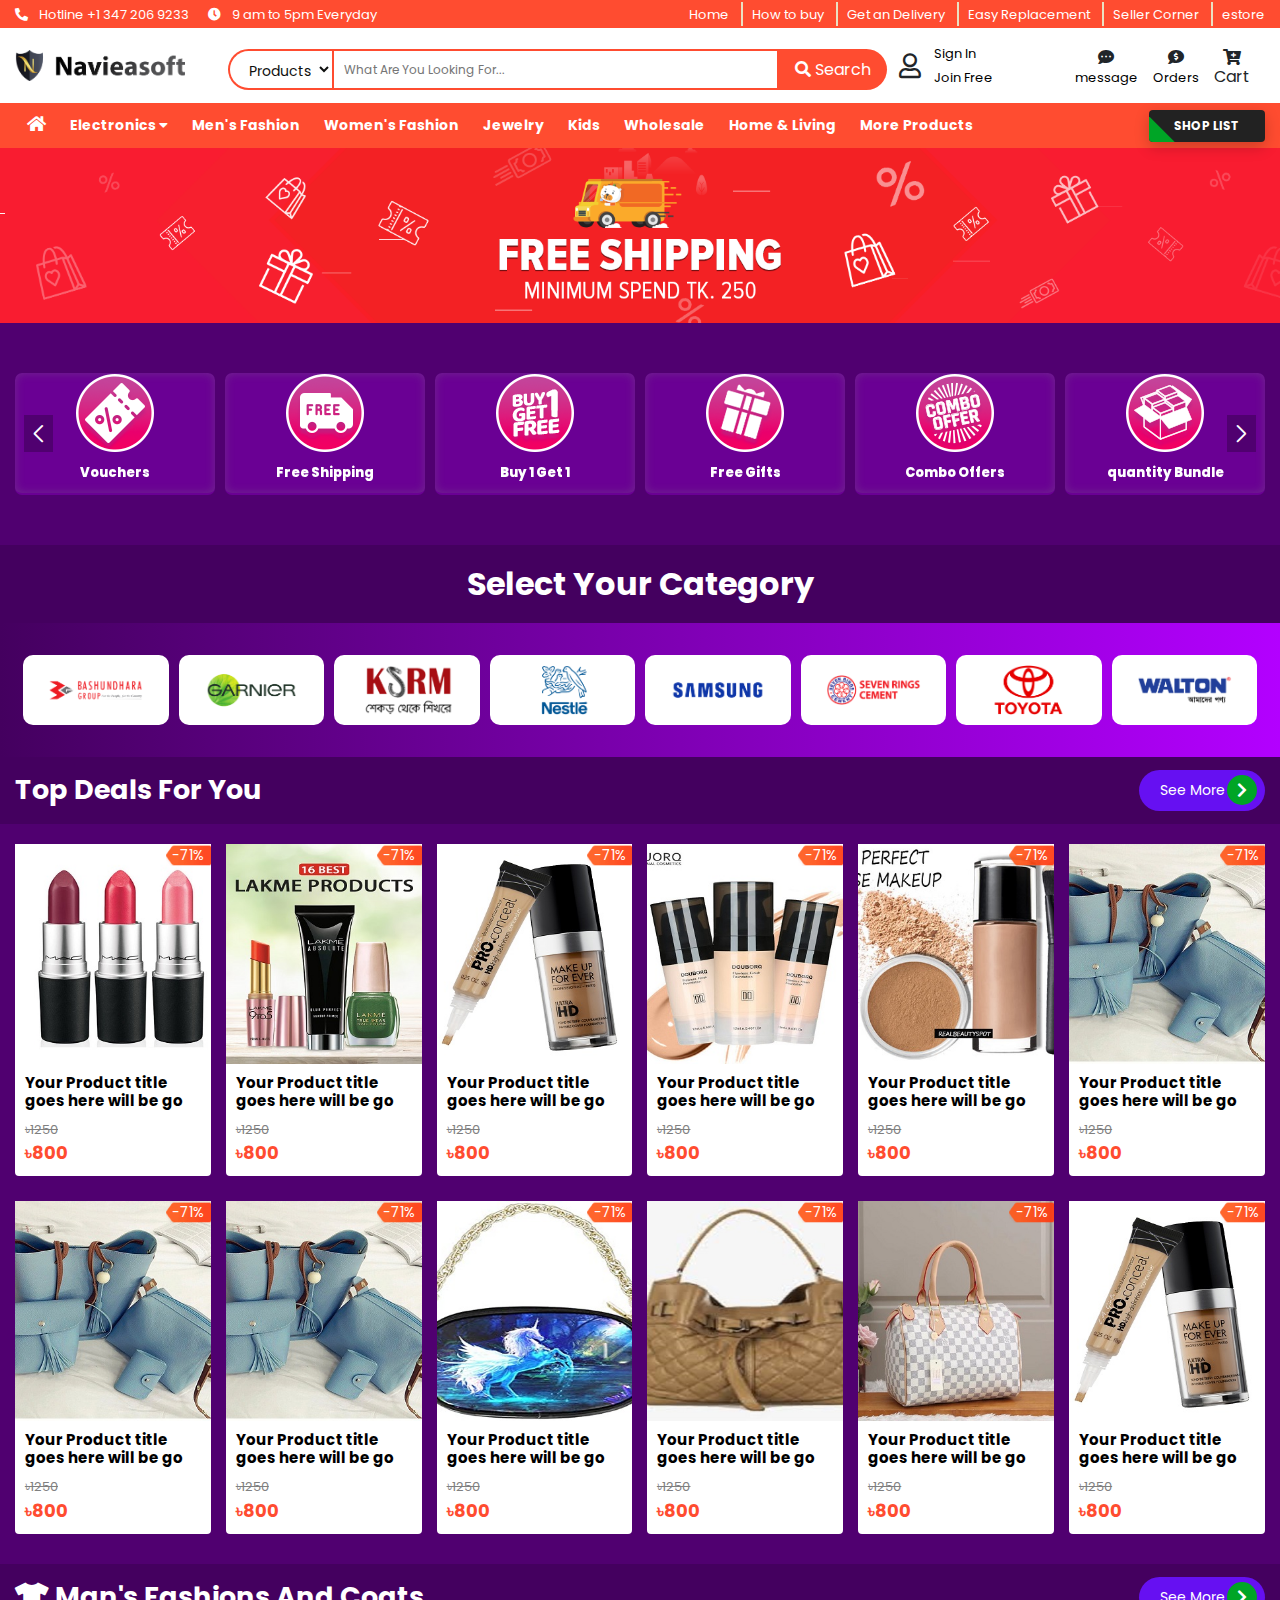
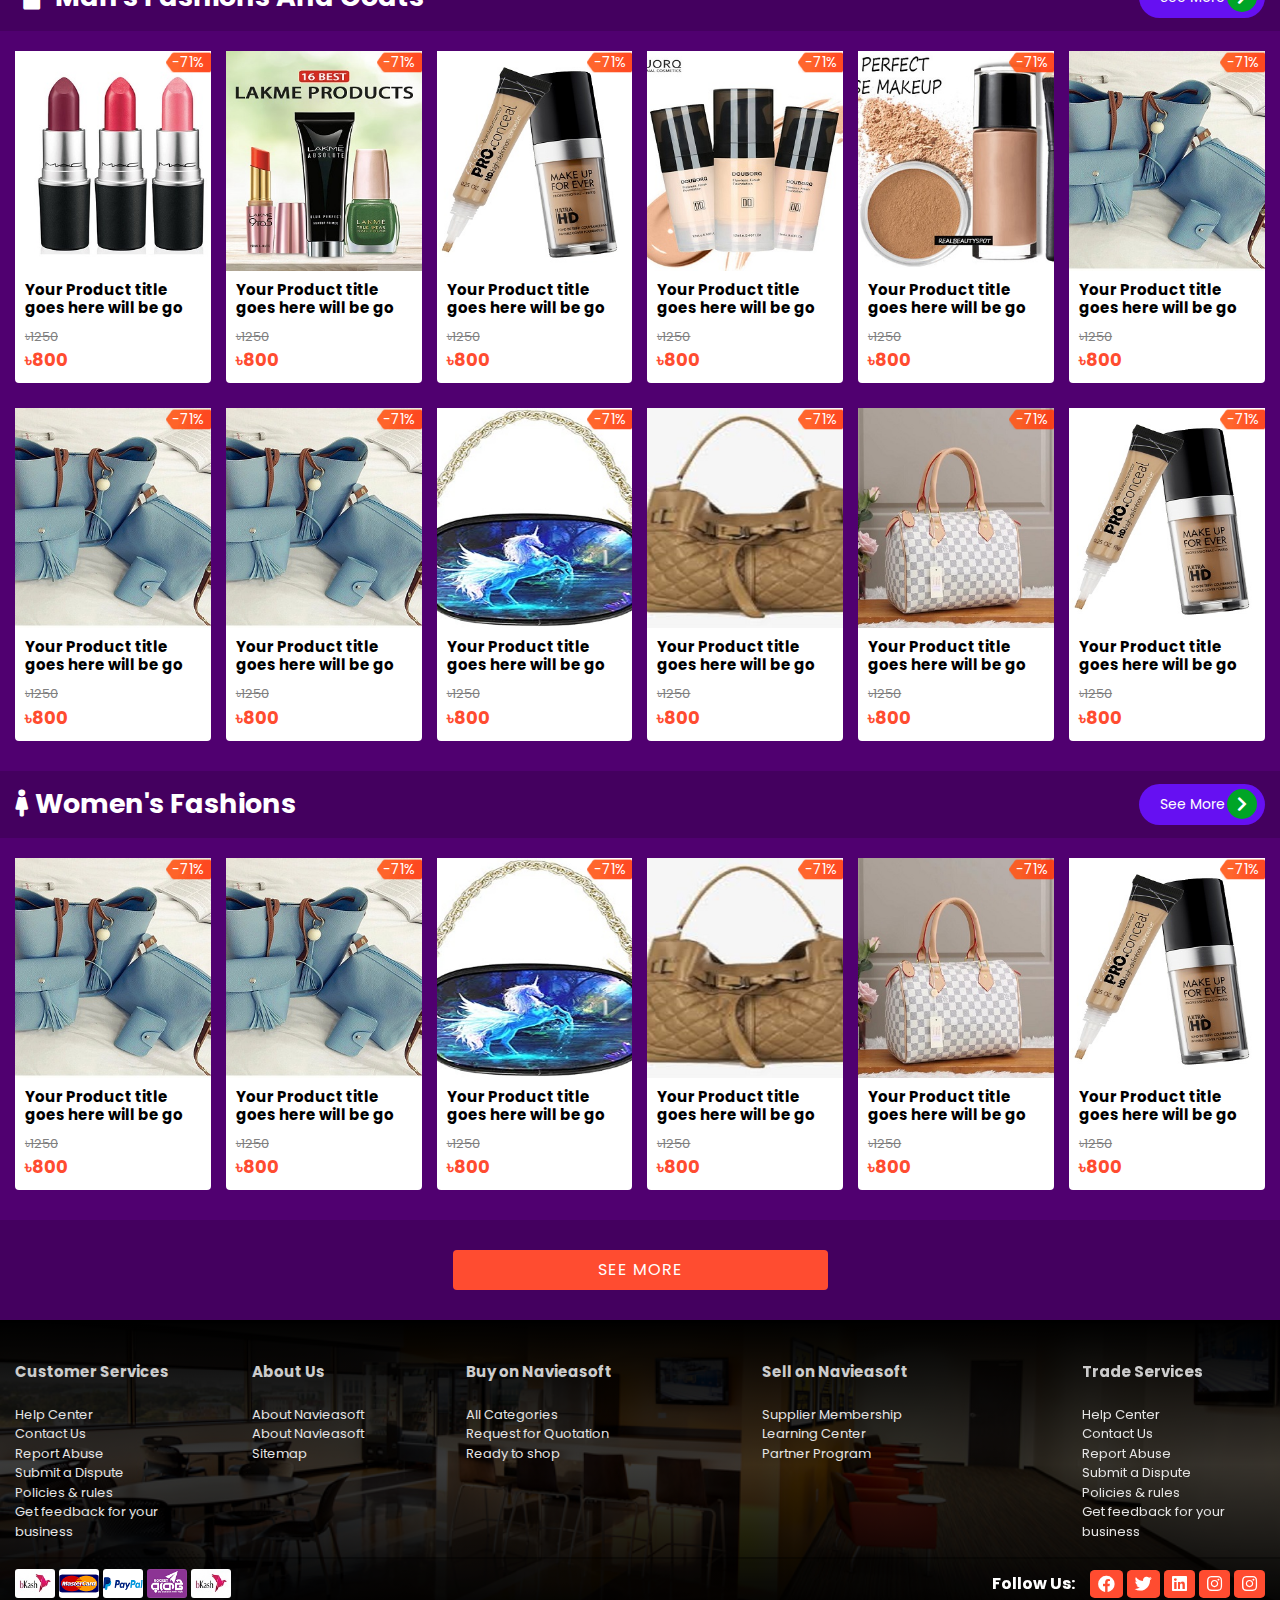
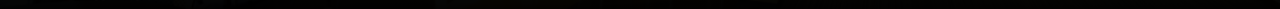
<file: all-shop.html>
<!DOCTYPE html>
<html lang="en">

<head>
    <meta charset="UTF-8">
    <meta name="viewport" content="width=device-width, initial-scale=1.0">
    <meta http-equiv="X-UA-Compatible" content="ie=edge">
    <title>Ecommerce Home Page</title>

    <!-- font awesome css -->
    <link rel="stylesheet" href="assets/css/all.css">

    <!-- swiper css -->
    <link rel="stylesheet" href="assets/css/swiper-bundle.min.css">

    <!-- bootstrap css -->
    <link rel="stylesheet" href="assets/css/bootstrap.min.css">

    <!-- theme css -->
    <link rel="stylesheet" href="assets/css/style.css">
    <link rel="stylesheet" href="assets/css/borhan.css">
    <link rel="stylesheet" href="assets/css/mobile.css">

    <!-- responsive css -->
    <link rel="stylesheet" href="assets/css/responsive.css">


</head>

<body>


<!-- Mobile Menu section -->
<section>
    <div class="row">
        <div class="col-md-12 col-sm-12">
            <div class="mobile-header-menu-section">
                <!-- Left Barger menu icon -->
                <div class="bargerMenu" onclick="OpenMobileMenu()">
                    <i class="fa fa-bars"></i>  
                </div>

                <!-- Middle logo -->
                <div class="mobile-header-logo">
                    <a href="#"><img src="assets/images/bdbaba.png" class="img-fluid" alt=""></a>
                </div>

                <!-- Right Menus -->
                <div class="right-mobile-menu" onclick="MobileCartSidebarToggle()">
                    <i class="fa fa-shopping-basket"></i>  &nbsp;<span class="badge badge-light">0</span>
                </div>
            </div>
        </div>
    </div>
</section>
<!-- Mobile Menu section -->

<!-- Left fixed sidebar -->
<section>
    <div class="main-left-fixed-sidebar" id="LeftSidebar">
        <div class="sidebar-logo-close-icon">
            <div class="sidebar-logo-header">
                <img src="assets/images/bdbaba.png" alt="">
            </div>
            <div class="cross-icon">
                <i class="fa fa-times" onclick="SidebarToggle()"></i>
            </div>
        </div>

        <!-- Middle section -->

        <!-- Profile picture and content area -->
        <div class="sidebar-profile-box">
            <div class="profile-pic">
                <a href="profile.html"><img src="assets/images/others/happy-girl.jpg" alt=""></a>
            </div>
            <div class="sidebar-profile-content">
                <h2>Md Borhan Uddin</h2>
                <p>01851590081</p>
                <p><a href="profile.html">Manage Accounts</a></p>
            </div>
        </div>

        <!-- Menus -->
        <div class="sidebar-middle-menus">
            <ul>
                <li><a href="#">Jewelry <span><i class="fa fa-caret-right" aria-hidden="true"></i></span></a></li>
                <li><a href="#">Mobile <span><i class="fa fa-caret-right" aria-hidden="true"></i></span></a></a></li>
                <li><a href="#">Men <span><i class="fa fa-caret-right" aria-hidden="true"></i></span></a></a></li>
                <li><a href="#">Women <span><i class="fa fa-caret-right" aria-hidden="true"></i></span></a></a></li>
                <li><a href="#">Kids <span><i class="fa fa-caret-right" aria-hidden="true"></i></span></a></a></li>
                <li><a href="#">Toys <span><i class="fa fa-caret-right" aria-hidden="true"></i></span></a></a></li>
                <li><a href="#">Electronics Devices <span><i class="fa fa-caret-right" aria-hidden="true"></i></span></a></a></li>
                <li><a href="#">Sports<span><i class="fa fa-caret-right" aria-hidden="true"></i></span></a></a></li>
                <li><a href="#">Jewelry <span><i class="fa fa-caret-right" aria-hidden="true"></i></span></a></a></li>
                <li><a href="#">Necklace <span><i class="fa fa-caret-right" aria-hidden="true"></i></span></a></a></li>
                <li><a href="#">Earrings <span><i class="fa fa-caret-right" aria-hidden="true"></i></span></a></a></li>
                <li><a href="#">Rings <span><i class="fa fa-caret-right" aria-hidden="true"></i></span></a></a></li>
                <li><a href="#">Anklet <span><i class="fa fa-caret-right" aria-hidden="true"></i></span></a></a></li>
                <li><a href="#">Locket Pen dust <span><i class="fa fa-caret-right" aria-hidden="true"></i></span></a></a></li>
                <li><a href="#">Fair Sticks <span><i class="fa fa-caret-right" aria-hidden="true"></i></span></a></a></li>
                <li><a href="#">Bracelet <span><i class="fa fa-caret-right" aria-hidden="true"></i></span></a></a></li>
                <li><a href="#">Bras less <span><i class="fa fa-caret-right" aria-hidden="true"></i></span></a></a></li>
                <li><a href="#">Nose Pin <span><i class="fa fa-caret-right" aria-hidden="true"></i></span></a></a></li>
                <li><a href="#">Jewelry Box <span><i class="fa fa-caret-right" aria-hidden="true"></i></span></a></a></li>
                <li><a href="#">Stone Jewelry <span><i class="fa fa-caret-right" aria-hidden="true"></i></span></a></a></li>
            </ul>
        </div>

        <div class="left-sidebar-footer">
            <a href="#">About us</a> | <a href="#">Contact us</a> | <a href="#">Terms and conditions</a> |<a href="#">About us</a> | <a href="#">Contact us</a> | <a href="#">Terms and conditions</a>
        </div>

    </div>
</section>
<!-- Left fixed sidebar -->

<!-- Right cart sidebar fixed -->
<section>
    <div class="main-cart-fixed-sidebar" id="CartSidebar">
        
        <!-- My cart and Cross icon -->
        <div class="cartTopHeader">
            <i class="fa fa-times" onclick="CartSidebarToggle()"></i>
            <h5>My Cart</h5>
        </div>

        <!-- All Products list -->
        <div class="main-all-product-in-cart">

            <!-- Single products -->
            <div class="single-product-cart">
                <div class="inCart-image">
                    <img src="assets/images/Make up/2.jpg" alt="">
                </div>

                <!-- middle content -->
                <div class="inCart-middle-content">
                    <h2>Nylon Regular Backpack - Red and Black</h2>
                    <p>Price: $350</p>
                    <p><i class="fa fa-minus" aria-hidden="true"></i> 1 <i class="fa fa-plus" aria-hidden="true"></i></p>
                </div>

                <!-- delete icon -->
                <div class="inCart-delete">
                    <i class="fa fa-trash" aria-hidden="true"></i>
                </div>
            </div>
            <!-- Single products -->
            <div class="single-product-cart">
                <div class="inCart-image">
                    <img src="assets/images/Make up/3.jpg" alt="">
                </div>

                <!-- middle content -->
                <div class="inCart-middle-content">
                    <h2>Nylon Regular Backpack - Red and Black</h2>
                    <p>Price: $350</p>
                    <p><i class="fa fa-minus" aria-hidden="true"></i> 1 <i class="fa fa-plus" aria-hidden="true"></i></p>
                </div>

                <!-- delete icon -->
                <div class="inCart-delete">
                    <i class="fa fa-trash" aria-hidden="true"></i>
                </div>
            </div>
            <!-- Single products -->
            <div class="single-product-cart">
                <div class="inCart-image">
                    <img src="assets/images/Make up/5.jpg" alt="">
                </div>

                <!-- middle content -->
                <div class="inCart-middle-content">
                    <h2>Nylon Regular Backpack - Red and Black</h2>
                    <p>Price: $350</p>
                    <p><i class="fa fa-minus" aria-hidden="true"></i> 1 <i class="fa fa-plus" aria-hidden="true"></i></p>
                </div>

                <!-- delete icon -->
                <div class="inCart-delete">
                    <i class="fa fa-trash" aria-hidden="true"></i>
                </div>
            </div>

        </div>

        <!-- Footer section -->
        <div class="inCart-footer">

            <!-- Subtotal -->
            <div class="inCart-subtotal FLEX">
                <p>Sub Total : </p>
                <p> ৳ 530</p>
            </div>

            <!-- Shipping express -->
            <div class="inCart-shippingAddress FLEX">
                <p>Shipping (Express) : </p>
                <p> ৳ 50</p>
            </div>

            <!-- total  -->
            <div class="inCart-total FLEX">
                <p><b>Total Shopping :</b></p>
                <p><b> ৳ 630</b></p>
            </div>

            <a href="cart.html"><button class="btn btn-success w-100 my-2 checkoutBtn">Process to checkout</button></a>

        </div>


    </div>
</section>
<!-- Right cart sidebar fixed -->


<!-- Mobile Footer Fixed menu -->
<section class="mobileFooter-fixed-navbar">
    <div class="container">
        <div class="row">
            <div class="col-md-12">
                <div class="main-mobile-footer-menu">
                    <div class="footerMenuItems footerHome">
                        <a href="index.html"><i class="fa fa-home" aria-hidden="true"></i>  <span>Home</span> </a>
                    </div>
                    <div class="footerMenuItems footerChat">
                        <a href="#"><i class="fa fa-envelope" aria-hidden="true"></i>  <span>Chat</span> </a>
                    </div>
                    <div class="footerMenuItems footerCart">
                        <a href="cart.html"><i class="fa fa-shopping-cart" aria-hidden="true"></i> <span>Cart</span> </a>
                    </div>
                    <div class="footerMenuItems footerAccount">
                        <a href="profile.html"><i class="fa fa-user" aria-hidden="true"></i>  <span>Account</span> </a>
                    </div>
                </div>
            </div>
        </div>
    </div>
</section>
<!-- Mobile Footer Fixed menu -->



<!-- [if lte IE 9]>
    <p class="browserupgrade">You are using an <strong>outdated</strong>browser.please <a href="https://browsehappy.com">upgrade your browser </a>to improve your experience & security.     </p>
-<![endif]-->
<header class="header-area">

    <!-- header top -->
    <div class="header-top">
        <div class="container">
            <div class="row">
                <div class="col-lg-5">
                    <div class="top-header-content-left">
                        <ul>
                            <li><i class="fa fa-phone-alt"></i> Hotline +1 347 206 9233</li>
                            <li><i class="fa fa-clock"></i> 9 am to 5pm Everyday</li>
                        </ul>
                    </div>
                </div>
                <div class="col-lg-7">
                    <div class="header-right-content text-right">
                        <nav>
                            <ul>
                                <li><a href="">Home</a></li>
                                <li><a href="">How to buy</a></li>
                                <li><a href="">Get an Delivery</a></li>
                                <li><a href="">Easy Replacement</a></li>
                                <li><a href="">Seller Corner</a></li>
                                <li><a href="">estore</a></li>
                            </ul>
                        </nav>
                    </div>
                </div>
            </div>
        </div>
    </div>

    <!-- Header middle -->
    <div class="header-middle">
        <div class="container">
                <div class="row align-items-center">
                <div class="col-lg-2 col-md-2">
                    <div class="logo-area">
                        <a href="index.html"><img src="assets/images/logo.png" alt=""></a>
                    </div>
                </div>
                <div class="col-lg-8 col-md-10">
                    <div class="search-form-wrap d-flex">
                    <div class="search-form mt-2">
                        <form action="#" method="POST">
                            <select name="" id="search-category">
                                <option value="Products">Products</option>
                                <option value="Products">Products</option>
                                <option value="Suppliers">Suppliers</option>
                            </select>
                            <input type="text" placeholder="What Are You Looking For..." name="search">
                            <a href="" class="search-btn"><i class="fa fa-search"></i> Search</a>
                        </form>
                    </div>
                    <div class="icon-inner  d-flex ">
                        <i class="far fa-user " style="margin-top: 12px;"></i>
                        <div class="icont-content">
                            <span><a href="login.html" class="login">Sign In</a></span>
                            <span><a href="registation.html" class="login">Join Free</a></span>
                        </div>
                    </div>
                    </div>
                </div>
                <div class="col-lg-2 col-md-12">
                    <div class="icon-wrap d-flex">
                        
                        <div class="icon-inner text-center" style="margin-top: 6px;">
                            <i class="fas fa-comment-dots d-block"></i>
                            <a href="" class="message">message</a>
                        </div>
                        <div class="icon-inner text-center" style="margin-top: 6px;">
                            <i class="fas fa-comment-dollar d-block"></i>
                            <a href="" class="order">Orders</a>
                        </div>
                        <div class="icon-inner text-center" onclick="CartSidebarToggle()" style="margin-top: 6px;">
                            <i class="fas fa-cart-plus d-block"></i>
                            <span class="cart">Cart</span>
                        </div>
                        <div class="icon-inner d-xl-none d-lg-none  d-flex ">
                            <i class="far fa-user " style="margin-top: 12px;"></i>
                            <div class="icont-content">
                                <span><a href="login.html" class="login">Sign In</a></span>
                                <span><a href="registation.html" class="login">Join Free</a></span>
                            </div>
                        </div>
                    </div>
                </div>
                </div>
        </div>
    </div>


    <!--header bottom-->
    <div class="header-bottom" id="MainMenu">
        <div class="container">
            <nav class="navbar navbar-expand-lg">
            
                <button class="navbar-toggler" type="button" data-toggle="collapse" data-target="#navbarSupportedContent" aria-controls="navbarSupportedContent" aria-expanded="false" aria-label="Toggle navigation">
                    <i class="fa fa-bars"></i>
                </button>
                
                <div class="collapse navbar-collapse" id="navbarSupportedContent">
                    <ul class="navbar-nav menu-left">
                    <li class="nav-item active">
                        <a class="nav-link" href="#"><i class="fa fa-home"></i> <span class="sr-only">(current)</span></a>
                    </li>
                    <li class="hover-mega-menu Electronics"> <a href="#">Electronics <span><i class="fa fa-caret-down" aria-hidden="true"></i></span></a>
                    
                        <div class="main-hover-mega-menu-wrapper">
    
                            <div class="single-hover-menu-columns">
                                <ul>
                                    <li><a href="#"><b style="color: #ff8100">Women's Clothing</b></a></li>
                                    <li><a href="#">Home</a></li>
                                    <li><a href="#">Home</a></li>
                                    <li><a href="#">Home</a></li>
                                    <li><a href="#">Home</a></li>
                                    <li><a href="#">Home</a></li>
                                    <li><a href="#">Home</a></li>
                                </ul>
                            </div>
                            <div class="single-hover-menu-columns">
                                <ul>
                                    <li><a href="#"><b style="color: #ff8100">Infant & Toddlers Clothing</b></a></li>
                                    <li><a href="#">Home</a></li>
                                    <li><a href="#">Home</a></li>
                                    <li><a href="#">Home</a></li>
                                    <li><a href="#">Home</a></li>
                                    <li><a href="#">Home</a></li>
                                    <li><a href="#">Home</a></li>
                                </ul>
                            </div>
                            <div class="single-hover-menu-columns">
                                <ul>
                                    <li><a href="#"><b style="color: #ff8100">Home Heaters</b></a></li>
                                    <li><a href="#">Home</a></li>
                                    <li><a href="#">Home</a></li>
                                    <li><a href="#">Home</a></li>
                                    <li><a href="#">Home</a></li>
                                    <li><a href="#">Home</a></li>
                                    <li><a href="#">Home</a></li>
                                </ul>
                            </div>
                            <div class="single-hover-menu-columns">
                                <ul>
                                    <li><a href="#"><b style="color: #ff8100">Home Heaters</b></a></li>
                                    <li><a href="#">Home</a></li>
                                    <li><a href="#">Home</a></li>
                                    <li><a href="#">Home</a></li>
                                    <li><a href="#">Home</a></li>
                                    <li><a href="#">Home</a></li>
                                    <li><a href="#">Home</a></li>
                                </ul>
                            </div>
                            <div class="single-hover-menu-columns">
                                <ul>
                                    <li><a href="#"><b style="color: #ff8100">Home Heaters</b></a></li>
                                    <li><a href="#">Home</a></li>
                                    <li><a href="#">Home</a></li>
                                    <li><a href="#">Home</a></li>
                                    <li><a href="#">Home</a></li>
                                    <li><a href="#">Home</a></li>
                                    <li><a href="#">Home</a></li>
                                </ul>
                            </div>
                            <div class="single-hover-menu-columns">
                                <ul>
                                    <li><a href="#"><b style="color: #ff8100">Home Heaters</b></a></li>
                                    <li><a href="#">Home</a></li>
                                    <li><a href="#">Home</a></li>
                                    <li><a href="#">Home</a></li>
                                    <li><a href="#">Home</a></li>
                                    <li><a href="#">Home</a></li>
                                    <li><a href="#">Home</a></li>
                                </ul>
                            </div>
                            <div class="single-hover-menu-columns">
                                <ul>
                                    <li><a href="#"><b style="color: #ff8100">Home Heaters</b></a></li>
                                    <li><a href="#">Home</a></li>
                                    <li><a href="#">Home</a></li>
                                    <li><a href="#">Home</a></li>
                                    <li><a href="#">Home</a></li>
                                    <li><a href="#">Home</a></li>
                                    <li><a href="#">Home</a></li>
                                </ul>
                            </div>
                            <div class="single-hover-menu-columns">
                                <ul>
                                    <li><a href="#"><b style="color: #ff8100">Home Heaters</b></a></li>
                                    <li><a href="#">Home</a></li>
                                    <li><a href="#">Home</a></li>
                                    <li><a href="#">Home</a></li>
                                    <li><a href="#">Home</a></li>
                                    <li><a href="#">Home</a></li>
                                    <li><a href="#">Home</a></li>
                                </ul>
                            </div>
                            <div class="single-hover-menu-columns">
                                <ul>
                                    <li><a href="#"><b style="color: #ff8100">Home Heaters</b></a></li>
                                    <li><a href="#">Home</a></li>
                                    <li><a href="#">Home</a></li>
                                    <li><a href="#">Home</a></li>
                                    <li><a href="#">Home</a></li>
                                    <li><a href="#">Home</a></li>
                                    <li><a href="#">Home</a></li>
                                </ul>
                            </div>
                            <div class="single-hover-menu-columns">
                                <ul>
                                    <li><a href="#"><b style="color: #ff8100">Home Heaters</b></a></li>
                                    <li><a href="#">Home</a></li>
                                    <li><a href="#">Home</a></li>
                                    <li><a href="#">Home</a></li>
                                    <li><a href="#">Home</a></li>
                                    <li><a href="#">Home</a></li>
                                    <li><a href="#">Home</a></li>
                                </ul>
                            </div>
    
                        </div>
                    </li>
                    <li class="nav-item">
                        <a class="nav-link" href="#">Men's Fashion</a>
                    </li>
                    <li class="nav-item">
                        <a class="nav-link" href="#">Women's Fashion</a>
                        </li>
                    <li class="nav-item">
                        <a class="nav-link" href="#">Jewelry</a>
                    </li>
                    <li class="nav-item">
                        <a class="nav-link" href="#">Kids</a>
                    </li>
                    <li class="nav-item">
                        <a class="nav-link" href="#">Wholesale</a>
                    </li>
                    <li class="nav-item">
                        <a class="nav-link" href="#">Home & Living</a>
                    </li>
                    <li class="nav-item">
                        <a class="nav-link" href="#">More Products</a>
                    </li>
                    </ul>

                    <ul class="navbar-nav ml-auto">
                        <li>
                            <div class="button_container">
                                <a href="all-shop.html"><button class="btn"><span>Shop List</span></button></a>
                            </div>
                        </li>
                    </ul>            
                </div>
                </nav>
        </div>
    </div>
</header>



<!-- first banner -->
<section>
    <div class="all-shop-first-banner">
        <img src="assets/images/banner/all-shop.png" alt="">
    </div>
</section>
<!-- first banner -->


<!-- Category -->
<section class="category-section">
    <div class="container">
        <div class="row">
            <div class="col-md-12">
                <div class="main-category">
                     
                    <div class="swiper-container category-slider">
                        <div class="swiper-wrapper">

                            <div class="swiper-slide">
                                <div class="category-products-item">
                                    <div class="categroy-item-thumb">
                                        <img src="assets/images/icon/1.png"alt="">
                                    </div>
                                    <a href="#"><p>Vouchers</p></a>
                                </div>
                            </div>
                            <div class="swiper-slide">
                                <div class="category-products-item">
                                    <div class="categroy-item-thumb">
                                        <img src="assets/images/icon/2.png" alt="">
                                    </div>
                                    <a href="#"><p>Free Shipping</p></a>
                                </div>
                            </div>
                            <div class="swiper-slide">
                                <div class="category-products-item">
                                    <div class="categroy-item-thumb">
                                        <img src="assets/images/icon/3.png" alt="">
                                    </div>
                                    <a href="#"><p>Buy 1 Get 1</p></a>
                                </div>
                            </div>
                            <div class="swiper-slide">
                                <div class="category-products-item">
                                    <div class="categroy-item-thumb">
                                        <img src="assets/images/icon/4.png" alt="">
                                    </div>
                                    <a href="#"><p>Free Gifts</p></a>
                                </div>
                            </div>
                            <div class="swiper-slide">
                                <div class="category-products-item">
                                    <div class="categroy-item-thumb">
                                        <img src="assets/images/icon/5.png" alt="">
                                    </div>
                                    <a href="#"><p>Combo Offers</p></a>
                                </div>
                            </div>
                            <div class="swiper-slide">
                                <div class="category-products-item">
                                    <div class="categroy-item-thumb">
                                        <img src="assets/images/icon/6.png" alt="">
                                    </div>
                                    <a href="#"><p>quantity Bundle</p></a>
                                </div>
                            </div>
                            <div class="swiper-slide">
                                <div class="category-products-item">
                                    <div class="categroy-item-thumb">
                                        <img src="assets/images/icon/7.png" alt="">
                                    </div>
                                    <a href="#"><p>Payment Partner</p></a>
                                </div>
                            </div>                            

                        </div>

                        
                        <div class="swiper-button-next"></div>
                        <div class="swiper-button-prev"></div>

                    </div>
                </div>
            </div>
        </div>
    </div>
</section>
<!-- Category -->

<!-- categoy title -->
<section>
    <div class="all-shop-title">
        <h2>Select Your Category</h2>
    </div>
</section>
<!-- categoy title -->


<!-- bdbabashopping Brands -->
<section class="bdbabaexpress-section p-2">
    <div class="container my-4">

        <div class="row">

            <div class="col-md-12">
                <div class="main-express">
                            
                    <div class="express-main-box">
                        <img src="assets/images/brands/a.png" alt="">
                    </div>
                    <div class="express-main-box">
                        <img src="assets/images/brands/b.png" alt="">
                    </div>
                    <div class="express-main-box">
                        <img src="assets/images/brands/c.png" alt="">
                    </div>
                    <div class="express-main-box">
                        <img src="assets/images/brands/d.png" alt="">
                    </div>
                    <div class="express-main-box">
                        <img src="assets/images/brands/e.png" alt="">
                    </div>
                    <div class="express-main-box">
                        <img src="assets/images/brands/f.png" alt="">
                    </div>
                    <div class="express-main-box">
                        <img src="assets/images/brands/g.png" alt="">
                    </div>
                    <div class="express-main-box">
                        <img src="assets/images/brands/h.png" alt="">
                    </div>

                </div>
            </div>

        </div>
    </div>
</section>
<!-- bdbabashopping Brands -->


<!-- single products category title (Top deal for you) -->
<section class="all-shop-category-titile-section">
    <div class="container">
        <div class="row">
            <div class="col-md-12">
                <div class="all-shop-category-title">
                    <h2>Top Deals For You</h2>
                    <div class="all-shop-seemore">
                        <span>See More </span> &nbsp;
                        <i class="fas fa-chevron-right"></i>
                    </div>
                </div>
            </div>
        </div>        
    </div>
</section>
<!-- single products category title (Top deal for you) -->

<!-- single product items wrapper (Top deal for you) -->
<section class="single-product-wrapper-section">
    <div class="container">
        <!-- main items wrapper -->
        <div class="row">
            <div class="col-md-12">

                <div class="all-shop-product-wrapper">

                    <!-- items -->
                    <div class="all-shop-item">
                        <div class="tag">
                            <span>-71%</span>
                        </div>
                        <div class="all-shop-thumb">
                            <img src="assets/images/Make up/1.jpg" alt="">
                        </div>
                        <div class="all-shop-content">
                            <a href="single.html">
                                <h2>Your Product title goes here will be go</h2>
                                <div class="all-shop-prices">
                                    <p class="before-price">৳1250</p>
                                    <p class="sale-price">৳800</p>
                                </div>
                            </a>
                        </div>
                    </div>
                    <!-- items -->
                    <div class="all-shop-item">
                        <div class="tag">
                            <span>-71%</span>
                        </div>
                        <div class="all-shop-thumb">
                            <img src="assets/images/Make up/2.jpg" alt="">
                        </div>
                        <div class="all-shop-content">
                            <a href="single.html">
                                <h2>Your Product title goes here will be go</h2>
                                <div class="all-shop-prices">
                                    <p class="before-price">৳1250</p>
                                    <p class="sale-price">৳800</p>
                                </div>
                            </a>
                        </div>
                    </div>
                    <!-- items -->
                    <div class="all-shop-item">
                        <div class="tag">
                            <span>-71%</span>
                        </div>
                        <div class="all-shop-thumb">
                            <img src="assets/images/Make up/3.jpg" alt="">
                        </div>
                        <div class="all-shop-content">
                            <a href="single.html">
                                <h2>Your Product title goes here will be go</h2>
                                <div class="all-shop-prices">
                                    <p class="before-price">৳1250</p>
                                    <p class="sale-price">৳800</p>
                                </div>
                            </a>
                        </div>
                    </div>
                    <!-- items -->
                    <div class="all-shop-item">
                        <div class="tag">
                            <span>-71%</span>
                        </div>
                        <div class="all-shop-thumb">
                            <img src="assets/images/Make up/4.jpg" alt="">
                        </div>
                        <div class="all-shop-content">
                            <a href="single.html">
                                <h2>Your Product title goes here will be go</h2>
                                <div class="all-shop-prices">
                                    <p class="before-price">৳1250</p>
                                    <p class="sale-price">৳800</p>
                                </div>
                            </a>
                        </div>
                    </div>
                    <!-- items -->
                    <div class="all-shop-item">
                        <div class="tag">
                            <span>-71%</span>
                        </div>
                        <div class="all-shop-thumb">
                            <img src="assets/images/Make up/5.jpg" alt="">
                        </div>
                        <div class="all-shop-content">
                            <a href="single.html">
                                <h2>Your Product title goes here will be go</h2>
                                <div class="all-shop-prices">
                                    <p class="before-price">৳1250</p>
                                    <p class="sale-price">৳800</p>
                                </div>
                            </a>
                        </div>
                    </div>
                    <!-- items -->
                    <div class="all-shop-item">
                        <div class="tag">
                            <span>-71%</span>
                        </div>
                        <div class="all-shop-thumb">
                            <img src="assets/images/Bag/1.jpg" alt="">
                        </div>
                        <div class="all-shop-content">
                            <a href="single.html">
                                <h2>Your Product title goes here will be go</h2>
                                <div class="all-shop-prices">
                                    <p class="before-price">৳1250</p>
                                    <p class="sale-price">৳800</p>
                                </div>
                            </a>
                        </div>
                    </div>
                    <!-- items -->
                    <div class="all-shop-item">
                        <div class="tag">
                            <span>-71%</span>
                        </div>
                        <div class="all-shop-thumb">
                            <img src="assets/images/Bag/1.jpg" alt="">
                        </div>
                        <div class="all-shop-content">
                            <a href="single.html">
                                <h2>Your Product title goes here will be go</h2>
                                <div class="all-shop-prices">
                                    <p class="before-price">৳1250</p>
                                    <p class="sale-price">৳800</p>
                                </div>
                            </a>
                        </div>
                    </div>
                    <!-- items -->
                    <div class="all-shop-item">
                        <div class="tag">
                            <span>-71%</span>
                        </div>
                        <div class="all-shop-thumb">
                            <img src="assets/images/Bag/1.jpg" alt="">
                        </div>
                        <div class="all-shop-content">
                            <a href="single.html">
                                <h2>Your Product title goes here will be go</h2>
                                <div class="all-shop-prices">
                                    <p class="before-price">৳1250</p>
                                    <p class="sale-price">৳800</p>
                                </div>
                            </a>
                        </div>
                    </div>
                    <!-- items -->
                    <div class="all-shop-item">
                        <div class="tag">
                            <span>-71%</span>
                        </div>
                        <div class="all-shop-thumb">
                            <img src="assets/images/Bag/2.jpg" alt="">
                        </div>
                        <div class="all-shop-content">
                            <a href="single.html">
                                <h2>Your Product title goes here will be go</h2>
                                <div class="all-shop-prices">
                                    <p class="before-price">৳1250</p>
                                    <p class="sale-price">৳800</p>
                                </div>
                            </a>
                        </div>
                    </div>
                    <!-- items -->
                    <div class="all-shop-item">
                        <div class="tag">
                            <span>-71%</span>
                        </div>
                        <div class="all-shop-thumb">
                            <img src="assets/images/Bag/5.jpg" alt="">
                        </div>
                        <div class="all-shop-content">
                            <a href="single.html">
                                <h2>Your Product title goes here will be go</h2>
                                <div class="all-shop-prices">
                                    <p class="before-price">৳1250</p>
                                    <p class="sale-price">৳800</p>
                                </div>
                            </a>
                        </div>
                    </div>
                    <!-- items -->
                    <div class="all-shop-item">
                        <div class="tag">
                            <span>-71%</span>
                        </div>
                        <div class="all-shop-thumb">
                            <img src="assets/images/Bag/4.jpg" alt="">
                        </div>
                        <div class="all-shop-content">
                            <a href="single.html">
                                <h2>Your Product title goes here will be go</h2>
                                <div class="all-shop-prices">
                                    <p class="before-price">৳1250</p>
                                    <p class="sale-price">৳800</p>
                                </div>
                            </a>
                        </div>
                    </div>
                    <!-- items -->
                    <div class="all-shop-item">
                        <div class="tag">
                            <span>-71%</span>
                        </div>
                        <div class="all-shop-thumb">
                            <img src="assets/images/Make up/3.jpg" alt="">
                        </div>
                        <div class="all-shop-content">
                            <a href="single.html">
                                <h2>Your Product title goes here will be go</h2>
                                <div class="all-shop-prices">
                                    <p class="before-price">৳1250</p>
                                    <p class="sale-price">৳800</p>
                                </div>
                            </a>
                        </div>
                    </div>

                </div>

            </div>
        </div>
    </div>
</section>
<!-- single product items wrapper (Top deal for you) -->

<!-- single products category title (Mans Fashions and coats ) -->
<section class="all-shop-category-titile-section">
    <div class="container">
        <div class="row">
            <div class="col-md-12">
                <div class="all-shop-category-title">
                    <h2><i class='fas fa-tshirt'></i> Man's Fashions And Coats</h2>
                    <div class="all-shop-seemore">
                        <span>See More </span> &nbsp;
                        <i class="fas fa-chevron-right"></i>
                    </div>
                </div>
            </div>
        </div>        
    </div>
</section>
<!-- single products category title (Mans Fashions and coats ) -->

<!-- single product items wrapper (Mans Fashions and coats ) -->
<section class="single-product-wrapper-section">
    <div class="container">
        <!-- main items wrapper -->
        <div class="row">
            <div class="col-md-12">

                <div class="all-shop-product-wrapper">

                    <!-- items -->
                    <div class="all-shop-item">
                        <div class="tag">
                            <span>-71%</span>
                        </div>
                        <div class="all-shop-thumb">
                            <img src="assets/images/Make up/1.jpg" alt="">
                        </div>
                        <div class="all-shop-content">
                            <a href="single.html">
                                <h2>Your Product title goes here will be go</h2>
                                <div class="all-shop-prices">
                                    <p class="before-price">৳1250</p>
                                    <p class="sale-price">৳800</p>
                                </div>
                            </a>
                        </div>
                    </div>
                    <!-- items -->
                    <div class="all-shop-item">
                        <div class="tag">
                            <span>-71%</span>
                        </div>
                        <div class="all-shop-thumb">
                            <img src="assets/images/Make up/2.jpg" alt="">
                        </div>
                        <div class="all-shop-content">
                            <a href="single.html">
                                <h2>Your Product title goes here will be go</h2>
                                <div class="all-shop-prices">
                                    <p class="before-price">৳1250</p>
                                    <p class="sale-price">৳800</p>
                                </div>
                            </a>
                        </div>
                    </div>
                    <!-- items -->
                    <div class="all-shop-item">
                        <div class="tag">
                            <span>-71%</span>
                        </div>
                        <div class="all-shop-thumb">
                            <img src="assets/images/Make up/3.jpg" alt="">
                        </div>
                        <div class="all-shop-content">
                            <a href="single.html">
                                <h2>Your Product title goes here will be go</h2>
                                <div class="all-shop-prices">
                                    <p class="before-price">৳1250</p>
                                    <p class="sale-price">৳800</p>
                                </div>
                            </a>
                        </div>
                    </div>
                    <!-- items -->
                    <div class="all-shop-item">
                        <div class="tag">
                            <span>-71%</span>
                        </div>
                        <div class="all-shop-thumb">
                            <img src="assets/images/Make up/4.jpg" alt="">
                        </div>
                        <div class="all-shop-content">
                            <a href="single.html">
                                <h2>Your Product title goes here will be go</h2>
                                <div class="all-shop-prices">
                                    <p class="before-price">৳1250</p>
                                    <p class="sale-price">৳800</p>
                                </div>
                            </a>
                        </div>
                    </div>
                    <!-- items -->
                    <div class="all-shop-item">
                        <div class="tag">
                            <span>-71%</span>
                        </div>
                        <div class="all-shop-thumb">
                            <img src="assets/images/Make up/5.jpg" alt="">
                        </div>
                        <div class="all-shop-content">
                            <a href="single.html">
                                <h2>Your Product title goes here will be go</h2>
                                <div class="all-shop-prices">
                                    <p class="before-price">৳1250</p>
                                    <p class="sale-price">৳800</p>
                                </div>
                            </a>
                        </div>
                    </div>
                    <!-- items -->
                    <div class="all-shop-item">
                        <div class="tag">
                            <span>-71%</span>
                        </div>
                        <div class="all-shop-thumb">
                            <img src="assets/images/Bag/1.jpg" alt="">
                        </div>
                        <div class="all-shop-content">
                            <a href="single.html">
                                <h2>Your Product title goes here will be go</h2>
                                <div class="all-shop-prices">
                                    <p class="before-price">৳1250</p>
                                    <p class="sale-price">৳800</p>
                                </div>
                            </a>
                        </div>
                    </div>
                    <!-- items -->
                    <div class="all-shop-item">
                        <div class="tag">
                            <span>-71%</span>
                        </div>
                        <div class="all-shop-thumb">
                            <img src="assets/images/Bag/1.jpg" alt="">
                        </div>
                        <div class="all-shop-content">
                            <a href="single.html">
                                <h2>Your Product title goes here will be go</h2>
                                <div class="all-shop-prices">
                                    <p class="before-price">৳1250</p>
                                    <p class="sale-price">৳800</p>
                                </div>
                            </a>
                        </div>
                    </div>
                    <!-- items -->
                    <div class="all-shop-item">
                        <div class="tag">
                            <span>-71%</span>
                        </div>
                        <div class="all-shop-thumb">
                            <img src="assets/images/Bag/1.jpg" alt="">
                        </div>
                        <div class="all-shop-content">
                            <a href="single.html">
                                <h2>Your Product title goes here will be go</h2>
                                <div class="all-shop-prices">
                                    <p class="before-price">৳1250</p>
                                    <p class="sale-price">৳800</p>
                                </div>
                            </a>
                        </div>
                    </div>
                    <!-- items -->
                    <div class="all-shop-item">
                        <div class="tag">
                            <span>-71%</span>
                        </div>
                        <div class="all-shop-thumb">
                            <img src="assets/images/Bag/2.jpg" alt="">
                        </div>
                        <div class="all-shop-content">
                            <a href="single.html">
                                <h2>Your Product title goes here will be go</h2>
                                <div class="all-shop-prices">
                                    <p class="before-price">৳1250</p>
                                    <p class="sale-price">৳800</p>
                                </div>
                            </a>
                        </div>
                    </div>
                    <!-- items -->
                    <div class="all-shop-item">
                        <div class="tag">
                            <span>-71%</span>
                        </div>
                        <div class="all-shop-thumb">
                            <img src="assets/images/Bag/5.jpg" alt="">
                        </div>
                        <div class="all-shop-content">
                            <a href="single.html">
                                <h2>Your Product title goes here will be go</h2>
                                <div class="all-shop-prices">
                                    <p class="before-price">৳1250</p>
                                    <p class="sale-price">৳800</p>
                                </div>
                            </a>
                        </div>
                    </div>
                    <!-- items -->
                    <div class="all-shop-item">
                        <div class="tag">
                            <span>-71%</span>
                        </div>
                        <div class="all-shop-thumb">
                            <img src="assets/images/Bag/4.jpg" alt="">
                        </div>
                        <div class="all-shop-content">
                            <a href="single.html">
                                <h2>Your Product title goes here will be go</h2>
                                <div class="all-shop-prices">
                                    <p class="before-price">৳1250</p>
                                    <p class="sale-price">৳800</p>
                                </div>
                            </a>
                        </div>
                    </div>
                    <!-- items -->
                    <div class="all-shop-item">
                        <div class="tag">
                            <span>-71%</span>
                        </div>
                        <div class="all-shop-thumb">
                            <img src="assets/images/Make up/3.jpg" alt="">
                        </div>
                        <div class="all-shop-content">
                            <a href="single.html">
                                <h2>Your Product title goes here will be go</h2>
                                <div class="all-shop-prices">
                                    <p class="before-price">৳1250</p>
                                    <p class="sale-price">৳800</p>
                                </div>
                            </a>
                        </div>
                    </div>

                </div>

            </div>
        </div>
    </div>
</section>
<!-- single product items wrapper (Mans Fashions and coats ) -->

<!-- single products category title (women Fashions ) -->
<section class="all-shop-category-titile-section">
    <div class="container">
        <div class="row">
            <div class="col-md-12">
                <div class="all-shop-category-title">
                    <h2><i class="fas fa-female"></i> Women's Fashions</h2>
                    <div class="all-shop-seemore">
                        <span>See More </span> &nbsp;
                        <i class="fas fa-chevron-right"></i>
                    </div>
                </div>
            </div>
        </div>        
    </div>
</section>
<!-- single products category title (women Fashions ) -->

<!-- single product items wrapper (women Fashions ) -->
<section class="single-product-wrapper-section">
    <div class="container">
        <!-- main items wrapper -->
        <div class="row">
            <div class="col-md-12">

                <div class="all-shop-product-wrapper">

                   
                    <!-- items -->
                    <div class="all-shop-item">
                        <div class="tag">
                            <span>-71%</span>
                        </div>
                        <div class="all-shop-thumb">
                            <img src="assets/images/Bag/1.jpg" alt="">
                        </div>
                        <div class="all-shop-content">
                            <a href="single.html">
                                <h2>Your Product title goes here will be go</h2>
                                <div class="all-shop-prices">
                                    <p class="before-price">৳1250</p>
                                    <p class="sale-price">৳800</p>
                                </div>
                            </a>
                        </div>
                    </div>
                    <!-- items -->
                    <div class="all-shop-item">
                        <div class="tag">
                            <span>-71%</span>
                        </div>
                        <div class="all-shop-thumb">
                            <img src="assets/images/Bag/1.jpg" alt="">
                        </div>
                        <div class="all-shop-content">
                            <a href="single.html">
                                <h2>Your Product title goes here will be go</h2>
                                <div class="all-shop-prices">
                                    <p class="before-price">৳1250</p>
                                    <p class="sale-price">৳800</p>
                                </div>
                            </a>
                        </div>
                    </div>
                    <!-- items -->
                    <div class="all-shop-item">
                        <div class="tag">
                            <span>-71%</span>
                        </div>
                        <div class="all-shop-thumb">
                            <img src="assets/images/Bag/2.jpg" alt="">
                        </div>
                        <div class="all-shop-content">
                            <a href="single.html">
                                <h2>Your Product title goes here will be go</h2>
                                <div class="all-shop-prices">
                                    <p class="before-price">৳1250</p>
                                    <p class="sale-price">৳800</p>
                                </div>
                            </a>
                        </div>
                    </div>
                    <!-- items -->
                    <div class="all-shop-item">
                        <div class="tag">
                            <span>-71%</span>
                        </div>
                        <div class="all-shop-thumb">
                            <img src="assets/images/Bag/5.jpg" alt="">
                        </div>
                        <div class="all-shop-content">
                            <a href="single.html">
                                <h2>Your Product title goes here will be go</h2>
                                <div class="all-shop-prices">
                                    <p class="before-price">৳1250</p>
                                    <p class="sale-price">৳800</p>
                                </div>
                            </a>
                        </div>
                    </div>
                    <!-- items -->
                    <div class="all-shop-item">
                        <div class="tag">
                            <span>-71%</span>
                        </div>
                        <div class="all-shop-thumb">
                            <img src="assets/images/Bag/4.jpg" alt="">
                        </div>
                        <div class="all-shop-content">
                            <a href="single.html">
                                <h2>Your Product title goes here will be go</h2>
                                <div class="all-shop-prices">
                                    <p class="before-price">৳1250</p>
                                    <p class="sale-price">৳800</p>
                                </div>
                            </a>
                        </div>
                    </div>
                    <!-- items -->
                    <div class="all-shop-item">
                        <div class="tag">
                            <span>-71%</span>
                        </div>
                        <div class="all-shop-thumb">
                            <img src="assets/images/Make up/3.jpg" alt="">
                        </div>
                        <div class="all-shop-content">
                            <a href="single.html">
                                <h2>Your Product title goes here will be go</h2>
                                <div class="all-shop-prices">
                                    <p class="before-price">৳1250</p>
                                    <p class="sale-price">৳800</p>
                                </div>
                            </a>
                        </div>
                    </div>

                </div>

            </div>
        </div>
    </div>
</section>
<!-- single product items wrapper (women Fashions ) -->


<!-- Load more -->
<section class="loadmore-section">
    <div class="container">
        <div class="row">
            <div class="col-md-12 text-center">
                <a href="#" class="btn-flip" data-back="See More" data-front="See More"></a>
            </div>
        </div>
    </div>
</section>
<!-- Load more -->


    
<div class="ClickTop">
    <i class="fa fa-chevron-up" aria-hidden="true"></i>
  </div>

<!-- footer area-->
<footer class="footer-area" style="background-image: linear-gradient(180deg, #000000, #000000c4, #000000fa), url(./assets/images/background-img/footer.jpg);">

    <!-- start of footer middle-->
    <div class="footer-middle">
        <div class="container">
            <div class="row">
                
                <div class="col-lg-2 col-sm-6 w-50  mb-3 col-md-4">
                    <div class="widget">
                        <h4 class="widget-title">Customer Services</h4>
                        <ul class="widget-body">
                            <li>                                         
                                <a href="#">Help Center</a>
                            </li>
                            <li>
                                <a href="#">Contact Us</a>
                            </li>
                            <li>
                                <a href="#">Report Abuse</a>
                            </li>
                            <li>
                                <a href="#">Submit a Dispute</a>
                            </li>
                            <li>
                                <a href="#">Policies & rules</a>
                            </li>
                            <li>
                                <a href="#">Get feedback for your business</a>
                            </li>
                        </ul>                             
                    </div>
                </div>
                <div class="col-lg-2 col-sm-6 w-50  col-md-4">
                    <div class="widget ml-lg-4">
                        <h4 class="widget-title">About Us</h4>
                        <ul class="widget-body">
                            <li>                                         
                                <a href="#">About Navieasoft</a>
                            </li>
                            <li>
                                <a href="#">About Navieasoft</a>
                            </li>
                            <li>
                                <a href="#">Sitemap</a>
                            </li>
                        </ul>                                
                    </div>
                </div>
                <div class="col-lg-2 col-sm-6 w-50 col-md-4">
                    <div class="widget ml-lg-4">
                        <h4 class="widget-title">Buy on Navieasoft</h4>
                        <ul class="widget-body">
                            <li>                                         
                                <a href="#">All Categories</a>
                            </li>
                            <li>
                                <a href="#">Request for Quotation</a>
                            </li>
                            <li>
                                <a href="#">Ready to shop</a>
                            </li>                          
                        </ul>                                
                    </div>
                </div>
                <div class="col-lg-2 col-sm-6 w-50 offset-lg-1 col-md-4">
                    <div class="widget widget-instagram">
                        <h4 class="widget-title">Sell on Navieasoft</h4>
                        <ul class="widget-body">
                            <li>                                         
                                <a href="#">Supplier Membership</a>
                            </li>
                            <li>
                                <a href="#">Learning Center</a>
                            </li>
                            <li>
                                <a href="#">Partner Program</a>
                            </li>                          
                        </ul>                               
                    </div>
                </div> 
                <div class="col-lg-2 col-sm-6 w-50 offset-lg-1 col-md-4">
                    <div class="widget widget-instagram">
                        <h4 class="widget-title">Trade Services</h4>
                        <ul class="widget-body">
                            <li>                                         
                                <a href="#">Help Center</a>
                            </li>
                            <li>
                                <a href="#">Contact Us</a>
                            </li>
                            <li>
                                <a href="#">Report Abuse</a>
                            </li>
                            <li>
                                <a href="#">Submit a Dispute</a>
                            </li>
                            <li>
                                <a href="#">Policies & rules</a>
                            </li>
                            <li>
                                <a href="#">Get feedback for your business</a>
                            </li>
                        </ul>                         
                    </div>
                </div>
            </div>
        </div>
    </div>

    <div class="footer-bottom">
        <div class="container">
            <div class="row">
                <div class="col-md-12">
                    <div class="footer-bottom-wrapper flex">
                        <div class="footer-left">
                            <ul>
                                <li><a href=""><img src="assets/images/payment-method/bkash.jpg" alt=""></a></li>
                                <li><a href=""><img src="assets/images/payment-method/master-card.png" alt=""></a></li>
                                <li><a href=""><img src="assets/images/payment-method/paypal.png" alt=""></a></li>
                                <li><a href=""><img src="assets/images/payment-method/rocket.png" alt=""></a></li>
                                <li><a href=""><img src="assets/images/payment-method/bkash.jpg" alt=""></a></li>
                            </ul>
                        </div>
                        <div class="footer-right text-white d-flex align-items-center">
                            <span>Follow Us:</span>
                            <ul>
                                <li><a href=""><i class="fab fa-facebook"></i></a></li>
                                <li><a href=""><i class="fab fa-twitter"></i></a></li>
                                <li><a href=""><i class="fab fa-linkedin"></i></a></li>
                                <li><a href=""><i class="fab fa-instagram"></i></a></li>
                                <li><a href=""><i class="fab fa-instagram"></i></a></li>
                            </ul>
                        </div>
                    </div>
                </div>
            </div>
        </div>
    </div>

    <!-- <button onclick="topFunction()" id="myBtn" title="Go to top"><i class="fa fa-arrow-up"></i></button> -->
</footer>

<!-- jquery js -->
<script src="assets/js/jquery.js"></script>

<!-- bootstrap popper js -->
<script src="assets/js/popper.js"></script>

<!-- theme bootstrap js -->
<script src="assets/js/bootstrap.min.js"></script>

<!-- swiper js -->
<script src="assets/js/swiper-bundle.min.js"></script>

<!-- main js-->
<script src="assets/js/borhan.js"></script>

</body>

</html>
</file>
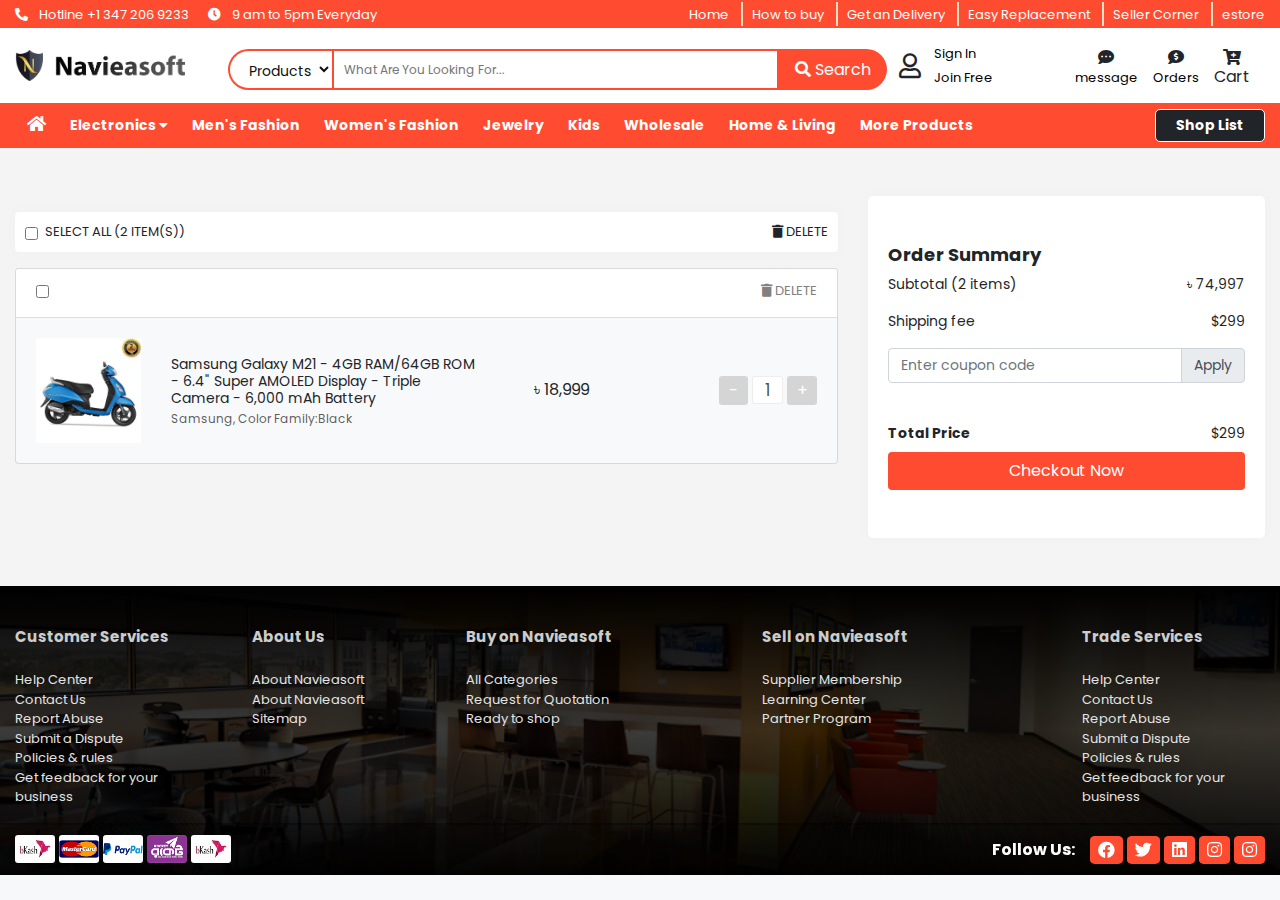
<file: cart.html>
<!DOCTYPE html>
<html lang="en">

<head>
    <meta charset="UTF-8">
    <meta name="viewport" content="width=device-width, initial-scale=1.0">
    <meta http-equiv="X-UA-Compatible" content="ie=edge">
    <title>Ecommerce Home Page</title>

    <!-- font awesome css -->
    <link rel="stylesheet" href="assets/css/all.css">

    <!-- swiper css -->
    <link rel="stylesheet" href="assets/css/swiper-bundle.min.css">

    <!-- bootstrap css -->
    <link rel="stylesheet" href="assets/css/bootstrap.min.css">

    <!-- theme css -->
    <link rel="stylesheet" href="assets/css/style.css">
    <link rel="stylesheet" href="assets/css/borhan.css">
    <link rel="stylesheet" href="assets/css/mobile.css">

    <!-- responsive css -->
    <link rel="stylesheet" href="assets/css/responsive.css">


</head>

<body>


<!-- Mobile Menu section -->
<section>
    <div class="row">
        <div class="col-md-12 col-sm-12">
            <div class="mobile-header-menu-section">
                <!-- Left Barger menu icon -->
                <div class="bargerMenu" onclick="OpenMobileMenu()">
                    <i class="fa fa-bars"></i>  
                </div>

                <!-- Middle logo -->
                <div class="mobile-header-logo">
                    <a href="#"><img src="assets/images/bdbaba.png" class="img-fluid" alt=""></a>
                </div>

                <!-- Right Menus -->
                <div class="right-mobile-menu" onclick="MobileCartSidebarToggle()">
                    <i class="fa fa-shopping-basket"></i>  &nbsp;<span class="badge badge-light">0</span>
                </div>
            </div>
        </div>
    </div>
</section>
<!-- Mobile Menu section -->

<!-- Left fixed sidebar -->
<section>
    <div class="main-left-fixed-sidebar" id="LeftSidebar">
        <div class="sidebar-logo-close-icon">
            <div class="sidebar-logo-header">
                <img src="assets/images/bdbaba.png" alt="">
            </div>
            <div class="cross-icon">
                <i class="fa fa-times" onclick="SidebarToggle()"></i>
            </div>
        </div>

        <!-- Middle section -->

        <!-- Profile picture and content area -->
        <div class="sidebar-profile-box">
            <div class="profile-pic">
                <a href="profile.html"><img src="assets/images/others/happy-girl.jpg" alt=""></a>
            </div>
            <div class="sidebar-profile-content">
                <h2>Md Borhan Uddin</h2>
                <p>01851590081</p>
                <p><a href="profile.html">Manage Accounts</a></p>
            </div>
        </div>

        <!-- Menus -->
        <div class="sidebar-middle-menus">
            <ul>
                <li><a href="#">Jewelry <span><i class="fa fa-caret-right" aria-hidden="true"></i></span></a></li>
                <li><a href="#">Mobile <span><i class="fa fa-caret-right" aria-hidden="true"></i></span></a></a></li>
                <li><a href="#">Men <span><i class="fa fa-caret-right" aria-hidden="true"></i></span></a></a></li>
                <li><a href="#">Women <span><i class="fa fa-caret-right" aria-hidden="true"></i></span></a></a></li>
                <li><a href="#">Kids <span><i class="fa fa-caret-right" aria-hidden="true"></i></span></a></a></li>
                <li><a href="#">Toys <span><i class="fa fa-caret-right" aria-hidden="true"></i></span></a></a></li>
                <li><a href="#">Electronics Devices <span><i class="fa fa-caret-right" aria-hidden="true"></i></span></a></a></li>
                <li><a href="#">Sports<span><i class="fa fa-caret-right" aria-hidden="true"></i></span></a></a></li>
                <li><a href="#">Jewelry <span><i class="fa fa-caret-right" aria-hidden="true"></i></span></a></a></li>
                <li><a href="#">Necklace <span><i class="fa fa-caret-right" aria-hidden="true"></i></span></a></a></li>
                <li><a href="#">Earrings <span><i class="fa fa-caret-right" aria-hidden="true"></i></span></a></a></li>
                <li><a href="#">Rings <span><i class="fa fa-caret-right" aria-hidden="true"></i></span></a></a></li>
                <li><a href="#">Anklet <span><i class="fa fa-caret-right" aria-hidden="true"></i></span></a></a></li>
                <li><a href="#">Locket Pen dust <span><i class="fa fa-caret-right" aria-hidden="true"></i></span></a></a></li>
                <li><a href="#">Fair Sticks <span><i class="fa fa-caret-right" aria-hidden="true"></i></span></a></a></li>
                <li><a href="#">Bracelet <span><i class="fa fa-caret-right" aria-hidden="true"></i></span></a></a></li>
                <li><a href="#">Bras less <span><i class="fa fa-caret-right" aria-hidden="true"></i></span></a></a></li>
                <li><a href="#">Nose Pin <span><i class="fa fa-caret-right" aria-hidden="true"></i></span></a></a></li>
                <li><a href="#">Jewelry Box <span><i class="fa fa-caret-right" aria-hidden="true"></i></span></a></a></li>
                <li><a href="#">Stone Jewelry <span><i class="fa fa-caret-right" aria-hidden="true"></i></span></a></a></li>
            </ul>
        </div>

        <div class="left-sidebar-footer">
            <a href="#">About us</a> | <a href="#">Contact us</a> | <a href="#">Terms and conditions</a> |<a href="#">About us</a> | <a href="#">Contact us</a> | <a href="#">Terms and conditions</a>
        </div>

    </div>
</section>
<!-- Left fixed sidebar -->

<!-- Right cart sidebar fixed -->
<section>
    <div class="main-cart-fixed-sidebar" id="CartSidebar">
        
        <!-- My cart and Cross icon -->
        <div class="cartTopHeader">
            <i class="fa fa-times" onclick="CartSidebarToggle()"></i>
            <h5>My Cart</h5>
        </div>

        <!-- All Products list -->
        <div class="main-all-product-in-cart">

            <!-- Single products -->
            <div class="single-product-cart">
                <div class="inCart-image">
                    <img src="assets/images/Make up/2.jpg" alt="">
                </div>

                <!-- middle content -->
                <div class="inCart-middle-content">
                    <h2>Nylon Regular Backpack - Red and Black</h2>
                    <p>Price: $350</p>
                    <p><i class="fa fa-minus" aria-hidden="true"></i> 1 <i class="fa fa-plus" aria-hidden="true"></i></p>
                </div>

                <!-- delete icon -->
                <div class="inCart-delete">
                    <i class="fa fa-trash" aria-hidden="true"></i>
                </div>
            </div>
            <!-- Single products -->
            <div class="single-product-cart">
                <div class="inCart-image">
                    <img src="assets/images/Make up/3.jpg" alt="">
                </div>

                <!-- middle content -->
                <div class="inCart-middle-content">
                    <h2>Nylon Regular Backpack - Red and Black</h2>
                    <p>Price: $350</p>
                    <p><i class="fa fa-minus" aria-hidden="true"></i> 1 <i class="fa fa-plus" aria-hidden="true"></i></p>
                </div>

                <!-- delete icon -->
                <div class="inCart-delete">
                    <i class="fa fa-trash" aria-hidden="true"></i>
                </div>
            </div>
            <!-- Single products -->
            <div class="single-product-cart">
                <div class="inCart-image">
                    <img src="assets/images/Make up/5.jpg" alt="">
                </div>

                <!-- middle content -->
                <div class="inCart-middle-content">
                    <h2>Nylon Regular Backpack - Red and Black</h2>
                    <p>Price: $350</p>
                    <p><i class="fa fa-minus" aria-hidden="true"></i> 1 <i class="fa fa-plus" aria-hidden="true"></i></p>
                </div>

                <!-- delete icon -->
                <div class="inCart-delete">
                    <i class="fa fa-trash" aria-hidden="true"></i>
                </div>
            </div>

        </div>

        <!-- Footer section -->
        <div class="inCart-footer">

            <!-- Subtotal -->
            <div class="inCart-subtotal FLEX">
                <p>Sub Total : </p>
                <p> ৳ 530</p>
            </div>

            <!-- Shipping express -->
            <div class="inCart-shippingAddress FLEX">
                <p>Shipping (Express) : </p>
                <p> ৳ 50</p>
            </div>

            <!-- total  -->
            <div class="inCart-total FLEX">
                <p><b>Total Shopping :</b></p>
                <p><b> ৳ 630</b></p>
            </div>

            <a href="cart.html"><button class="btn btn-success w-100 my-2 checkoutBtn">Process to checkout</button></a>

        </div>


    </div>
</section>
<!-- Right cart sidebar fixed -->


<!-- Mobile Footer Fixed menu -->
<section class="mobileFooter-fixed-navbar">
    <div class="container">
        <div class="row">
            <div class="col-md-12">
                <div class="main-mobile-footer-menu">
                    <div class="footerMenuItems footerHome">
                        <a href="index.html"><i class="fa fa-home" aria-hidden="true"></i>  <span>Home</span> </a>
                    </div>
                    <div class="footerMenuItems footerChat">
                        <a href="#"><i class="fa fa-envelope" aria-hidden="true"></i>  <span>Chat</span> </a>
                    </div>
                    <div class="footerMenuItems footerCart">
                        <a href="cart.html"><i class="fa fa-shopping-cart" aria-hidden="true"></i> <span>Cart</span> </a>
                    </div>
                    <div class="footerMenuItems footerAccount">
                        <a href="profile.html"><i class="fa fa-user" aria-hidden="true"></i>  <span>Account</span> </a>
                    </div>
                </div>
            </div>
        </div>
    </div>
</section>
<!-- Mobile Footer Fixed menu -->



<!-- [if lte IE 9]>
    <p class="browserupgrade">You are using an <strong>outdated</strong>browser.please <a href="https://browsehappy.com">upgrade your browser </a>to improve your experience & security.     </p>
-<![endif]-->
<header class="header-area">

    <!-- header top -->
    <div class="header-top">
        <div class="container">
            <div class="row">
                <div class="col-lg-5">
                    <div class="top-header-content-left">
                        <ul>
                            <li><i class="fa fa-phone-alt"></i> Hotline +1 347 206 9233</li>
                            <li><i class="fa fa-clock"></i> 9 am to 5pm Everyday</li>
                        </ul>
                    </div>
                </div>
                <div class="col-lg-7">
                    <div class="header-right-content text-right">
                        <nav>
                            <ul>
                                <li><a href="">Home</a></li>
                                <li><a href="">How to buy</a></li>
                                <li><a href="">Get an Delivery</a></li>
                                <li><a href="">Easy Replacement</a></li>
                                <li><a href="">Seller Corner</a></li>
                                <li><a href="">estore</a></li>
                            </ul>
                        </nav>
                    </div>
                </div>
            </div>
        </div>
    </div>

    <!-- Header middle -->
    <div class="header-middle">
        <div class="container">
                <div class="row align-items-center">
                <div class="col-lg-2 col-md-2">
                    <div class="logo-area">
                        <a href="index.html"><img src="assets/images/logo.png" alt=""></a>
                    </div>
                </div>
                <div class="col-lg-8 col-md-10">
                    <div class="search-form-wrap d-flex">
                    <div class="search-form mt-2">
                        <form action="#" method="POST">
                            <select name="" id="search-category">
                                <option value="Products">Products</option>
                                <option value="Products">Products</option>
                                <option value="Suppliers">Suppliers</option>
                            </select>
                            <input type="text" placeholder="What Are You Looking For..." name="search">
                            <a href="" class="search-btn"><i class="fa fa-search"></i> Search</a>
                        </form>
                    </div>
                    <div class="icon-inner  d-flex ">
                        <i class="far fa-user " style="margin-top: 12px;"></i>
                        <div class="icont-content">
                            <span><a href="login.html" class="login">Sign In</a></span>
                            <span><a href="registation.html" class="login">Join Free</a></span>
                        </div>
                    </div>
                    </div>
                </div>
                <div class="col-lg-2 col-md-12">
                    <div class="icon-wrap d-flex">
                        
                        <div class="icon-inner text-center" style="margin-top: 6px;">
                            <i class="fas fa-comment-dots d-block"></i>
                            <a href="" class="message">message</a>
                        </div>
                        <div class="icon-inner text-center" style="margin-top: 6px;">
                            <i class="fas fa-comment-dollar d-block"></i>
                            <a href="" class="order">Orders</a>
                        </div>
                        <div class="icon-inner text-center" onclick="CartSidebarToggle()" style="margin-top: 6px;">
                            <i class="fas fa-cart-plus d-block"></i>
                            <span class="cart">Cart</span>
                        </div>
                        <div class="icon-inner d-xl-none d-lg-none  d-flex ">
                            <i class="far fa-user " style="margin-top: 12px;"></i>
                            <div class="icont-content">
                                <span><a href="login.html" class="login">Sign In</a></span>
                                <span><a href="registation.html" class="login">Join Free</a></span>
                            </div>
                        </div>
                    </div>
                </div>
                </div>
        </div>
    </div>


    <!--header bottom-->
    <div class="header-bottom" id="MainMenu">
        <div class="container">
            <nav class="navbar navbar-expand-lg">
            
                <button class="navbar-toggler" type="button" data-toggle="collapse" data-target="#navbarSupportedContent" aria-controls="navbarSupportedContent" aria-expanded="false" aria-label="Toggle navigation">
                    <i class="fa fa-bars"></i>
                </button>
                
                <div class="collapse navbar-collapse" id="navbarSupportedContent">
                    <ul class="navbar-nav menu-left">
                    <li class="nav-item active">
                        <a class="nav-link" href="#"><i class="fa fa-home"></i> <span class="sr-only">(current)</span></a>
                    </li>
                    <li class="hover-mega-menu Electronics"> <a href="#">Electronics <span><i class="fa fa-caret-down" aria-hidden="true"></i></span></a>
                    
                        <div class="main-hover-mega-menu-wrapper">
    
                            <div class="single-hover-menu-columns">
                                <ul>
                                    <li><a href="#"><b style="color: #ff8100">Women's Clothing</b></a></li>
                                    <li><a href="#">Home</a></li>
                                    <li><a href="#">Home</a></li>
                                    <li><a href="#">Home</a></li>
                                    <li><a href="#">Home</a></li>
                                    <li><a href="#">Home</a></li>
                                    <li><a href="#">Home</a></li>
                                </ul>
                            </div>
                            <div class="single-hover-menu-columns">
                                <ul>
                                    <li><a href="#"><b style="color: #ff8100">Infant & Toddlers Clothing</b></a></li>
                                    <li><a href="#">Home</a></li>
                                    <li><a href="#">Home</a></li>
                                    <li><a href="#">Home</a></li>
                                    <li><a href="#">Home</a></li>
                                    <li><a href="#">Home</a></li>
                                    <li><a href="#">Home</a></li>
                                </ul>
                            </div>
                            <div class="single-hover-menu-columns">
                                <ul>
                                    <li><a href="#"><b style="color: #ff8100">Home Heaters</b></a></li>
                                    <li><a href="#">Home</a></li>
                                    <li><a href="#">Home</a></li>
                                    <li><a href="#">Home</a></li>
                                    <li><a href="#">Home</a></li>
                                    <li><a href="#">Home</a></li>
                                    <li><a href="#">Home</a></li>
                                </ul>
                            </div>
                            <div class="single-hover-menu-columns">
                                <ul>
                                    <li><a href="#"><b style="color: #ff8100">Home Heaters</b></a></li>
                                    <li><a href="#">Home</a></li>
                                    <li><a href="#">Home</a></li>
                                    <li><a href="#">Home</a></li>
                                    <li><a href="#">Home</a></li>
                                    <li><a href="#">Home</a></li>
                                    <li><a href="#">Home</a></li>
                                </ul>
                            </div>
                            <div class="single-hover-menu-columns">
                                <ul>
                                    <li><a href="#"><b style="color: #ff8100">Home Heaters</b></a></li>
                                    <li><a href="#">Home</a></li>
                                    <li><a href="#">Home</a></li>
                                    <li><a href="#">Home</a></li>
                                    <li><a href="#">Home</a></li>
                                    <li><a href="#">Home</a></li>
                                    <li><a href="#">Home</a></li>
                                </ul>
                            </div>
                            <div class="single-hover-menu-columns">
                                <ul>
                                    <li><a href="#"><b style="color: #ff8100">Home Heaters</b></a></li>
                                    <li><a href="#">Home</a></li>
                                    <li><a href="#">Home</a></li>
                                    <li><a href="#">Home</a></li>
                                    <li><a href="#">Home</a></li>
                                    <li><a href="#">Home</a></li>
                                    <li><a href="#">Home</a></li>
                                </ul>
                            </div>
                            <div class="single-hover-menu-columns">
                                <ul>
                                    <li><a href="#"><b style="color: #ff8100">Home Heaters</b></a></li>
                                    <li><a href="#">Home</a></li>
                                    <li><a href="#">Home</a></li>
                                    <li><a href="#">Home</a></li>
                                    <li><a href="#">Home</a></li>
                                    <li><a href="#">Home</a></li>
                                    <li><a href="#">Home</a></li>
                                </ul>
                            </div>
                            <div class="single-hover-menu-columns">
                                <ul>
                                    <li><a href="#"><b style="color: #ff8100">Home Heaters</b></a></li>
                                    <li><a href="#">Home</a></li>
                                    <li><a href="#">Home</a></li>
                                    <li><a href="#">Home</a></li>
                                    <li><a href="#">Home</a></li>
                                    <li><a href="#">Home</a></li>
                                    <li><a href="#">Home</a></li>
                                </ul>
                            </div>
                            <div class="single-hover-menu-columns">
                                <ul>
                                    <li><a href="#"><b style="color: #ff8100">Home Heaters</b></a></li>
                                    <li><a href="#">Home</a></li>
                                    <li><a href="#">Home</a></li>
                                    <li><a href="#">Home</a></li>
                                    <li><a href="#">Home</a></li>
                                    <li><a href="#">Home</a></li>
                                    <li><a href="#">Home</a></li>
                                </ul>
                            </div>
                            <div class="single-hover-menu-columns">
                                <ul>
                                    <li><a href="#"><b style="color: #ff8100">Home Heaters</b></a></li>
                                    <li><a href="#">Home</a></li>
                                    <li><a href="#">Home</a></li>
                                    <li><a href="#">Home</a></li>
                                    <li><a href="#">Home</a></li>
                                    <li><a href="#">Home</a></li>
                                    <li><a href="#">Home</a></li>
                                </ul>
                            </div>
    
                        </div>
                    </li>
                    <li class="nav-item">
                        <a class="nav-link" href="#">Men's Fashion</a>
                    </li>
                    <li class="nav-item">
                        <a class="nav-link" href="#">Women's Fashion</a>
                        </li>
                    <li class="nav-item">
                        <a class="nav-link" href="#">Jewelry</a>
                    </li>
                    <li class="nav-item">
                        <a class="nav-link" href="#">Kids</a>
                    </li>
                    <li class="nav-item">
                        <a class="nav-link" href="#">Wholesale</a>
                    </li>
                    <li class="nav-item">
                        <a class="nav-link" href="#">Home & Living</a>
                    </li>
                    <li class="nav-item">
                        <a class="nav-link" href="#">More Products</a>
                    </li>
                    </ul>

                    <ul class="navbar-nav ml-auto">
                    <li class="nav-item ">
                        <a class="nav-link menu-btn" href="#">Shop List</a>
                    </li>
                    </ul>
            
                </div>
                </nav>
        </div>
    </div>
</header>
<!-- Cart Section -->
<section class="cart-section py-5">
    <div class="container">
        <div class="row">

            <!-- Left All Added Products -->
            <div class="col-md-8">
                <div class="card-left-container">
                    <div class="select-all my-3 rounded">
                        <div class="form-check">
                            <input type="checkbox" class="form-check-input" id="exampleCheck1"><span>SELECT ALL (2 ITEM(S))</span>
                        </div>
                        
                        <span><i class="fa fa-trash" aria-hidden="true"></i> DELETE</span>
                    </div>

                    <!-- All Cart Added Products -->
                    <div class="all-product-lists">
                        <div class="card bg-light mb-3" style="max-width: 100%">
                            <div class="card-header bg-white">
                                <div class="form-check d-flex justify-content-between">
                                    <input type="checkbox" class="form-check-input" id="exampleCheck1">
                                    <label class="form-check-label cart-product-header-label" for="exampleCheck1">Samsung > Glaxay grand prime plus</label>
                                    <span class="cart-delete-item"><i class="fa fa-trash" aria-hidden="true"></i> DELETE</span>
                                </div>
                            </div>
                            <div class="card-body">
                                <div class="row align-items-center">
                                    <div class="col-md-2">
                                        <div class="cart-product-image">
                                            <img src="assets/images/products/p5.jpg" alt="">
                                        </div>
                                    </div>
                                    <div class="col-md-5">
                                        <div class="cart-product-name-and-details">
                                            <h2>Samsung Galaxy M21 - 4GB RAM/64GB ROM - 6.4" Super AMOLED Display - Triple Camera - 6,000 mAh Battery</h2>
                                            <p>Samsung, Color Family:Black</p>
                                        </div>
                                    </div>
                                    <div class="col-md-2 text-center">
                                        <div class="card-product-price">
                                            <span>৳ 18,999</span>
                                        </div>
                                    </div>
                                    <div class="col-md-3">
                                        <div class="cart-product-increse-decrese text-right">
                                            <span class="Carts minus" onclick="decreseNumber()">-</span>
                                            <input type="text" class="cart-product-item" id="textBox" value="1">
                                            <!-- <span class="cart-product-item">0</span> -->
                                            <span class="Carts plus">+</span>
                                        </div>
                                    </div>
                                </div>
                            </div>
                          </div>
                    </div>
                </div>
            </div>

            <!-- Right Order Summary and Coupon code -->
            <div class="col-md-4">
                <div class="cart-right-order-summery py-5">
                    <h2>Order Summary</h2>

                    <!-- Subtotal row -->
                    <div class="cart-subtotal d-flex justify-content-between py-2">
                        <span>Subtotal (2 items)</span>
                        <span>৳ 74,997</span>
                    </div>

                    <!-- Shipping fee -->
                    <div class="cart-shipping d-flex justify-content-between py-2">
                        <span>Shipping fee</span>
                        <span>$299</span>
                    </div>

                    <!-- Coupon code form -->
                    <div class="input-group mb-3 d-flex justify-content-between py-2">
                        <input type="text" class="form-control" placeholder="Enter coupon code" aria-label="Recipient's username" aria-describedby="basic-addon2" style="font-size: 14px">
                        <div class="input-group-append">
                          <span class="input-group-text" id="basic-addon2">Apply</span>
                        </div>
                      </div>

                    <!-- Total Price -->
                    <div class="cart-total-price d-flex justify-content-between py-2 mt-4">
                        <span><b>Total Price</b></span>
                        <span>$299</span>
                    </div>

                    <!-- Button -->
                    <a href="order.html"><button class="btn order-page-submit-button">Checkout Now</button></a>

                </div>
            </div> 

        </div>
    </div>
</section>
<!-- Cart Section -->
















    
<div class="ClickTop">
    <i class="fa fa-chevron-up" aria-hidden="true"></i>
  </div>

<!-- footer area-->
<footer class="footer-area" style="background-image: linear-gradient(180deg, #000000, #000000c4, #000000fa), url(./assets/images/background-img/footer.jpg);">

    <!-- start of footer middle-->
    <div class="footer-middle">
        <div class="container">
            <div class="row">
                
                <div class="col-lg-2 col-sm-6 w-50  mb-3 col-md-4">
                    <div class="widget">
                        <h4 class="widget-title">Customer Services</h4>
                        <ul class="widget-body">
                            <li>                                         
                                <a href="#">Help Center</a>
                            </li>
                            <li>
                                <a href="#">Contact Us</a>
                            </li>
                            <li>
                                <a href="#">Report Abuse</a>
                            </li>
                            <li>
                                <a href="#">Submit a Dispute</a>
                            </li>
                            <li>
                                <a href="#">Policies & rules</a>
                            </li>
                            <li>
                                <a href="#">Get feedback for your business</a>
                            </li>
                        </ul>                             
                    </div>
                </div>
                <div class="col-lg-2 col-sm-6 w-50  col-md-4">
                    <div class="widget ml-lg-4">
                        <h4 class="widget-title">About Us</h4>
                        <ul class="widget-body">
                            <li>                                         
                                <a href="#">About Navieasoft</a>
                            </li>
                            <li>
                                <a href="#">About Navieasoft</a>
                            </li>
                            <li>
                                <a href="#">Sitemap</a>
                            </li>
                        </ul>                                
                    </div>
                </div>
                <div class="col-lg-2 col-sm-6 w-50 col-md-4">
                    <div class="widget ml-lg-4">
                        <h4 class="widget-title">Buy on Navieasoft</h4>
                        <ul class="widget-body">
                            <li>                                         
                                <a href="#">All Categories</a>
                            </li>
                            <li>
                                <a href="#">Request for Quotation</a>
                            </li>
                            <li>
                                <a href="#">Ready to shop</a>
                            </li>                          
                        </ul>                                
                    </div>
                </div>
                <div class="col-lg-2 col-sm-6 w-50 offset-lg-1 col-md-4">
                    <div class="widget widget-instagram">
                        <h4 class="widget-title">Sell on Navieasoft</h4>
                        <ul class="widget-body">
                            <li>                                         
                                <a href="#">Supplier Membership</a>
                            </li>
                            <li>
                                <a href="#">Learning Center</a>
                            </li>
                            <li>
                                <a href="#">Partner Program</a>
                            </li>                          
                        </ul>                               
                    </div>
                </div> 
                <div class="col-lg-2 col-sm-6 w-50 offset-lg-1 col-md-4">
                    <div class="widget widget-instagram">
                        <h4 class="widget-title">Trade Services</h4>
                        <ul class="widget-body">
                            <li>                                         
                                <a href="#">Help Center</a>
                            </li>
                            <li>
                                <a href="#">Contact Us</a>
                            </li>
                            <li>
                                <a href="#">Report Abuse</a>
                            </li>
                            <li>
                                <a href="#">Submit a Dispute</a>
                            </li>
                            <li>
                                <a href="#">Policies & rules</a>
                            </li>
                            <li>
                                <a href="#">Get feedback for your business</a>
                            </li>
                        </ul>                         
                    </div>
                </div>
            </div>
        </div>
    </div>

    <div class="footer-bottom">
        <div class="container">
            <div class="row">
                <div class="col-md-12">
                    <div class="footer-bottom-wrapper flex">
                        <div class="footer-left">
                            <ul>
                                <li><a href=""><img src="assets/images/payment-method/bkash.jpg" alt=""></a></li>
                                <li><a href=""><img src="assets/images/payment-method/master-card.png" alt=""></a></li>
                                <li><a href=""><img src="assets/images/payment-method/paypal.png" alt=""></a></li>
                                <li><a href=""><img src="assets/images/payment-method/rocket.png" alt=""></a></li>
                                <li><a href=""><img src="assets/images/payment-method/bkash.jpg" alt=""></a></li>
                            </ul>
                        </div>
                        <div class="footer-right text-white d-flex align-items-center">
                            <span>Follow Us:</span>
                            <ul>
                                <li><a href=""><i class="fab fa-facebook"></i></a></li>
                                <li><a href=""><i class="fab fa-twitter"></i></a></li>
                                <li><a href=""><i class="fab fa-linkedin"></i></a></li>
                                <li><a href=""><i class="fab fa-instagram"></i></a></li>
                                <li><a href=""><i class="fab fa-instagram"></i></a></li>
                            </ul>
                        </div>
                    </div>
                </div>
            </div>
        </div>
    </div>

    <!-- <button onclick="topFunction()" id="myBtn" title="Go to top"><i class="fa fa-arrow-up"></i></button> -->
</footer>

<!-- jquery js -->
<script src="assets/js/jquery.js"></script>

<!-- swiper js -->
<script src="assets/js/swiper-bundle.min.js"></script>

<!-- bootstrap popper js -->
<script src="assets/js/popper.js"></script>

<!-- theme bootstrap js -->
<script src="assets/js/bootstrap.min.js"></script>

<!-- main js-->
<script src="assets/js/borhan.js"></script>

</body>

</html>
</file>
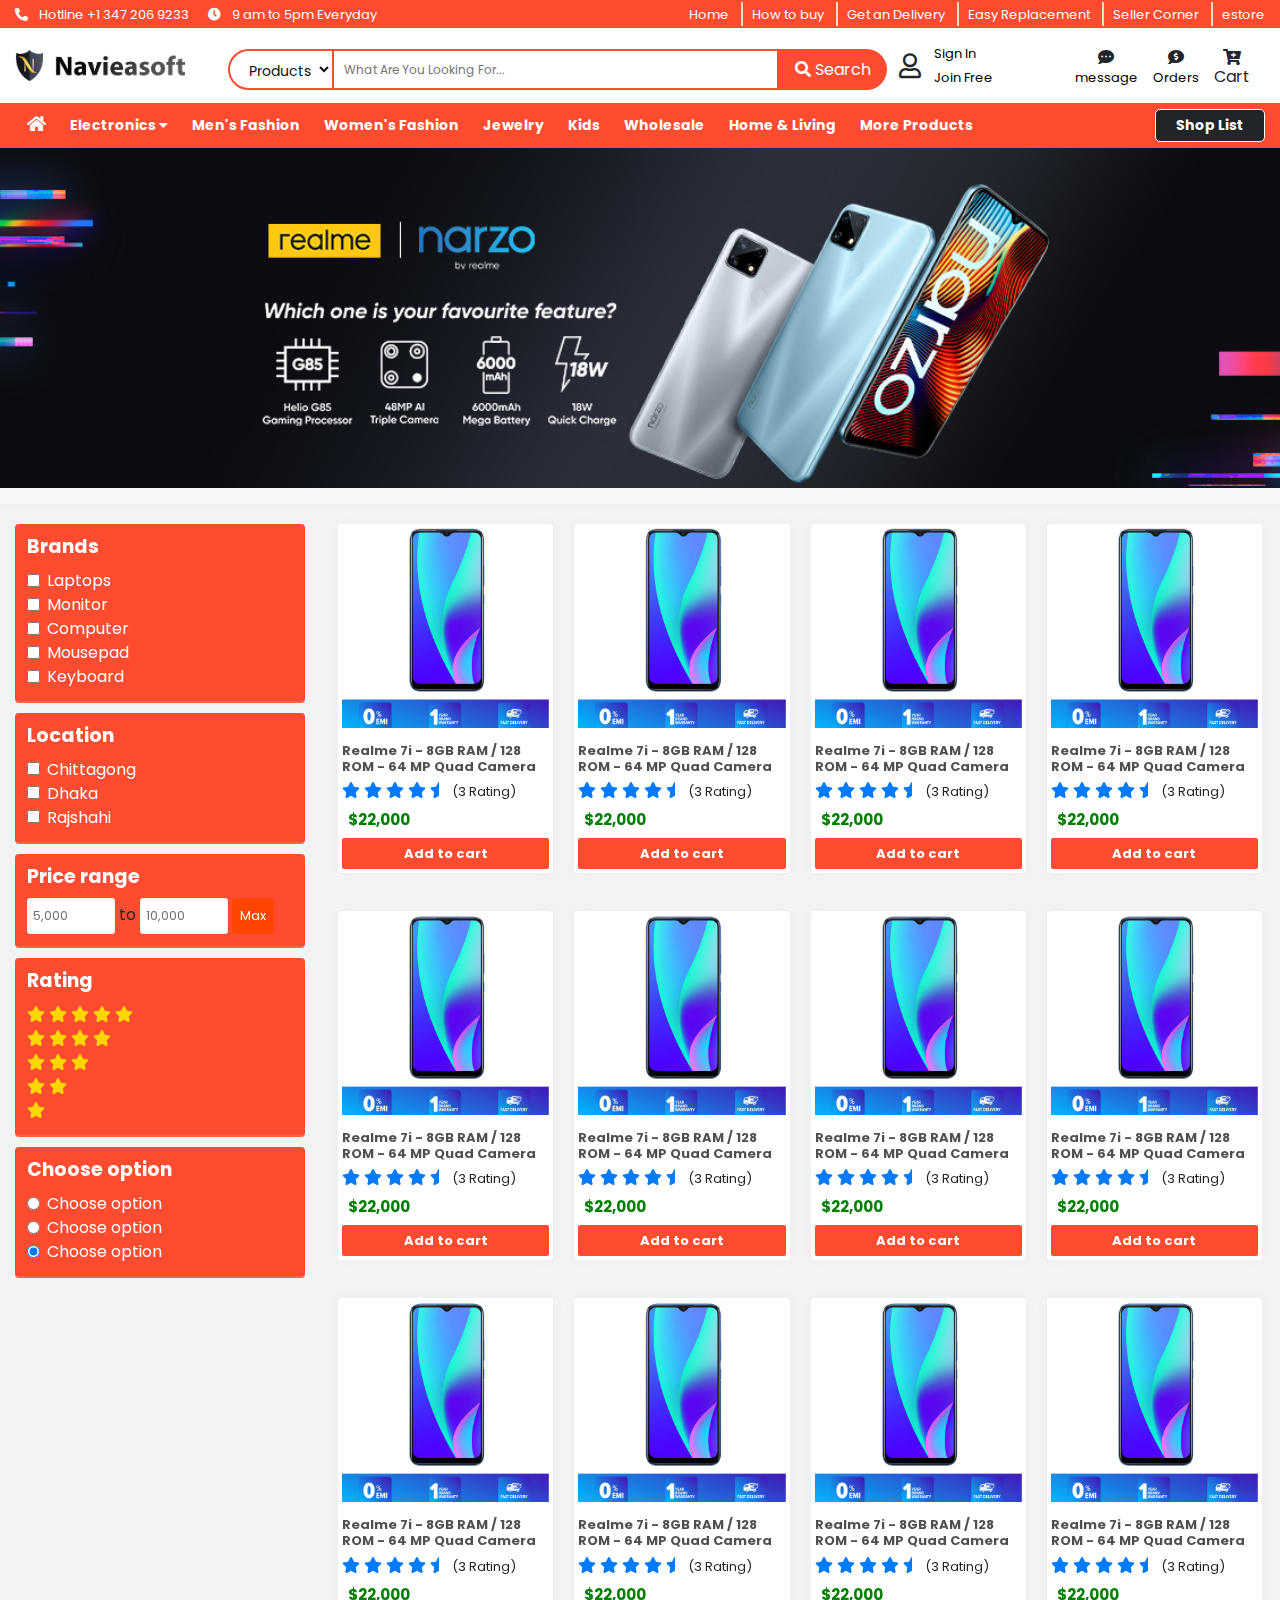
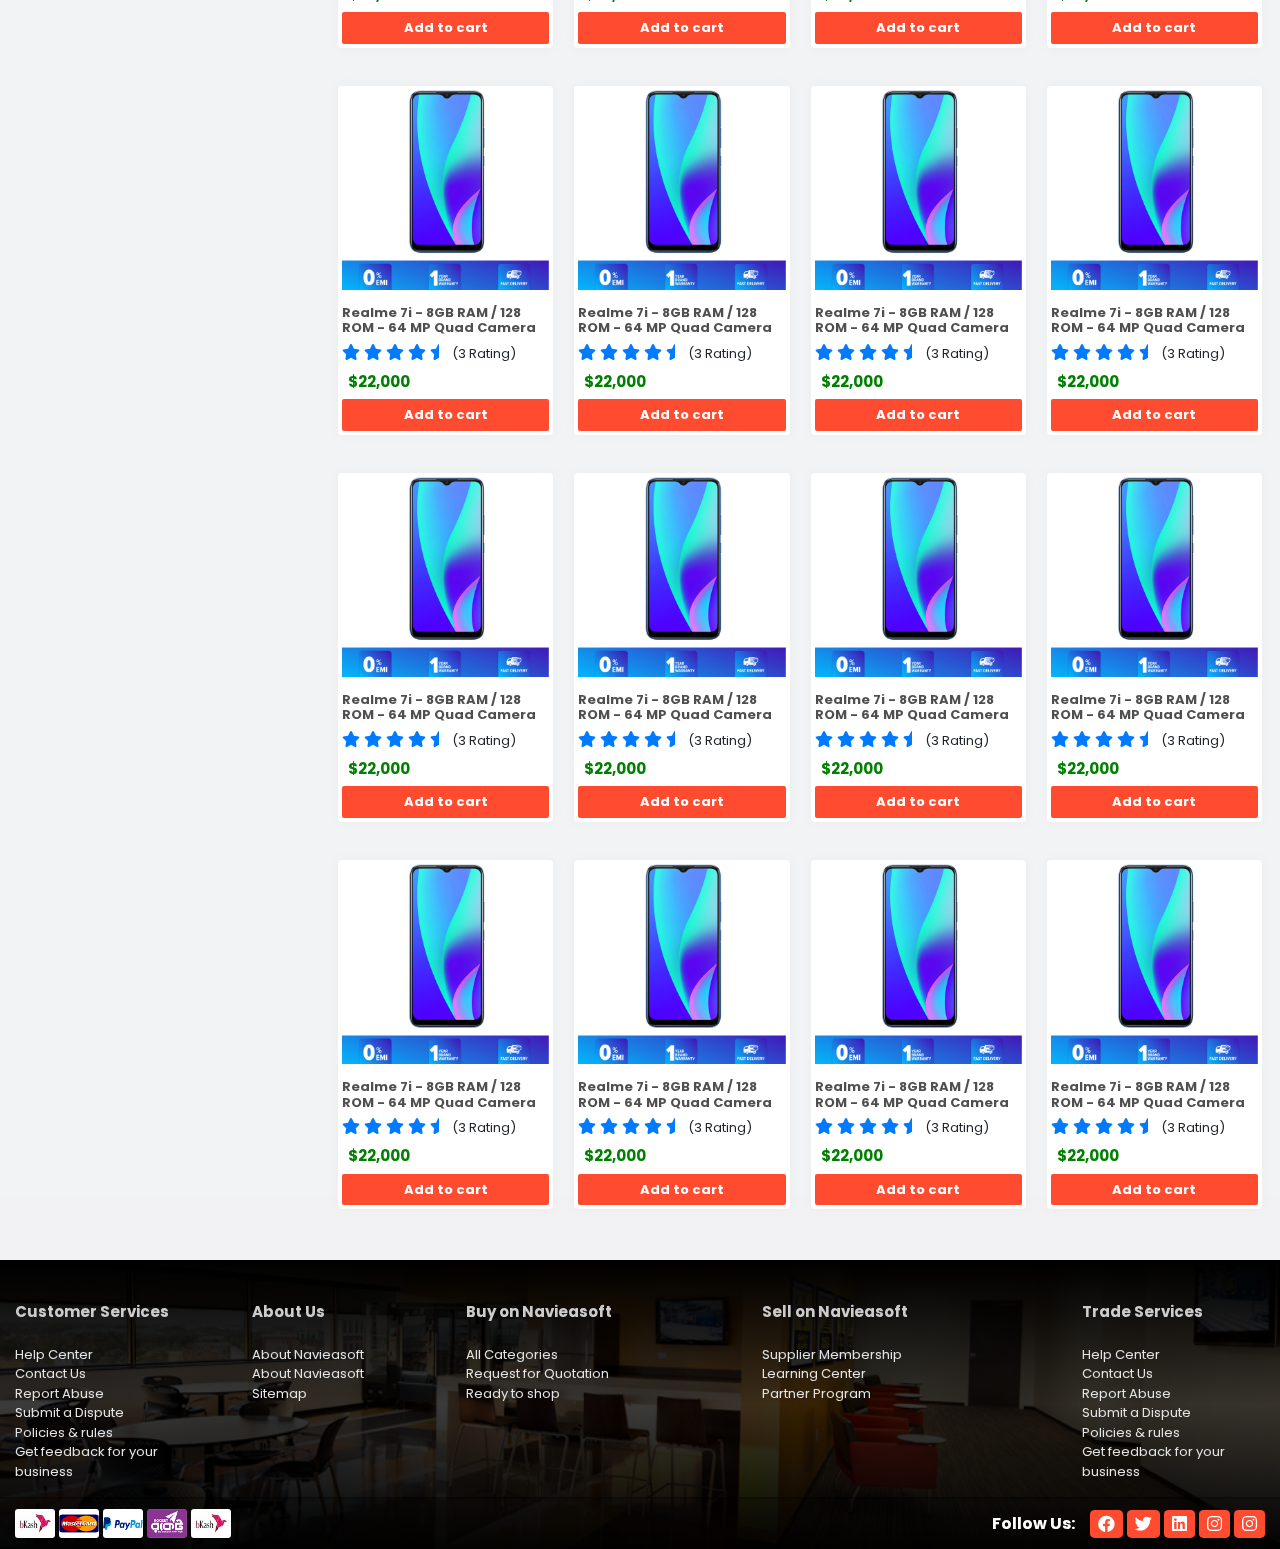
<file: category.html>
<!DOCTYPE html>
<html lang="en">

<head>
    <meta charset="UTF-8">
    <meta name="viewport" content="width=device-width, initial-scale=1.0">
    <meta http-equiv="X-UA-Compatible" content="ie=edge">
    <title>Ecommerce Home Page</title>

    <!-- font awesome css -->
    <link rel="stylesheet" href="assets/css/all.css">

    <!-- swiper css -->
    <link rel="stylesheet" href="assets/css/swiper-bundle.min.css">

    <!-- bootstrap css -->
    <link rel="stylesheet" href="assets/css/bootstrap.min.css">

    <!-- theme css -->
    <link rel="stylesheet" href="assets/css/style.css">
    <link rel="stylesheet" href="assets/css/borhan.css">
    <link rel="stylesheet" href="assets/css/mobile.css">

    <!-- responsive css -->
    <link rel="stylesheet" href="assets/css/responsive.css">


</head>

<body>


<!-- Mobile Menu section -->
<section>
    <div class="row">
        <div class="col-md-12 col-sm-12">
            <div class="mobile-header-menu-section">
                <!-- Left Barger menu icon -->
                <div class="bargerMenu" onclick="OpenMobileMenu()">
                    <i class="fa fa-bars"></i>  
                </div>

                <!-- Middle logo -->
                <div class="mobile-header-logo">
                    <a href="#"><img src="assets/images/bdbaba.png" class="img-fluid" alt=""></a>
                </div>

                <!-- Right Menus -->
                <div class="right-mobile-menu" onclick="MobileCartSidebarToggle()">
                    <i class="fa fa-shopping-basket"></i>  &nbsp;<span class="badge badge-light">0</span>
                </div>
            </div>
        </div>
    </div>
</section>
<!-- Mobile Menu section -->

<!-- Left fixed sidebar -->
<section>
    <div class="main-left-fixed-sidebar" id="LeftSidebar">
        <div class="sidebar-logo-close-icon">
            <div class="sidebar-logo-header">
                <img src="assets/images/bdbaba.png" alt="">
            </div>
            <div class="cross-icon">
                <i class="fa fa-times" onclick="SidebarToggle()"></i>
            </div>
        </div>

        <!-- Middle section -->

        <!-- Profile picture and content area -->
        <div class="sidebar-profile-box">
            <div class="profile-pic">
                <a href="profile.html"><img src="assets/images/others/happy-girl.jpg" alt=""></a>
            </div>
            <div class="sidebar-profile-content">
                <h2>Md Borhan Uddin</h2>
                <p>01851590081</p>
                <p><a href="profile.html">Manage Accounts</a></p>
            </div>
        </div>

        <!-- Menus -->
        <div class="sidebar-middle-menus">
            <ul>
                <li><a href="#">Jewelry <span><i class="fa fa-caret-right" aria-hidden="true"></i></span></a></li>
                <li><a href="#">Mobile <span><i class="fa fa-caret-right" aria-hidden="true"></i></span></a></a></li>
                <li><a href="#">Men <span><i class="fa fa-caret-right" aria-hidden="true"></i></span></a></a></li>
                <li><a href="#">Women <span><i class="fa fa-caret-right" aria-hidden="true"></i></span></a></a></li>
                <li><a href="#">Kids <span><i class="fa fa-caret-right" aria-hidden="true"></i></span></a></a></li>
                <li><a href="#">Toys <span><i class="fa fa-caret-right" aria-hidden="true"></i></span></a></a></li>
                <li><a href="#">Electronics Devices <span><i class="fa fa-caret-right" aria-hidden="true"></i></span></a></a></li>
                <li><a href="#">Sports<span><i class="fa fa-caret-right" aria-hidden="true"></i></span></a></a></li>
                <li><a href="#">Jewelry <span><i class="fa fa-caret-right" aria-hidden="true"></i></span></a></a></li>
                <li><a href="#">Necklace <span><i class="fa fa-caret-right" aria-hidden="true"></i></span></a></a></li>
                <li><a href="#">Earrings <span><i class="fa fa-caret-right" aria-hidden="true"></i></span></a></a></li>
                <li><a href="#">Rings <span><i class="fa fa-caret-right" aria-hidden="true"></i></span></a></a></li>
                <li><a href="#">Anklet <span><i class="fa fa-caret-right" aria-hidden="true"></i></span></a></a></li>
                <li><a href="#">Locket Pen dust <span><i class="fa fa-caret-right" aria-hidden="true"></i></span></a></a></li>
                <li><a href="#">Fair Sticks <span><i class="fa fa-caret-right" aria-hidden="true"></i></span></a></a></li>
                <li><a href="#">Bracelet <span><i class="fa fa-caret-right" aria-hidden="true"></i></span></a></a></li>
                <li><a href="#">Bras less <span><i class="fa fa-caret-right" aria-hidden="true"></i></span></a></a></li>
                <li><a href="#">Nose Pin <span><i class="fa fa-caret-right" aria-hidden="true"></i></span></a></a></li>
                <li><a href="#">Jewelry Box <span><i class="fa fa-caret-right" aria-hidden="true"></i></span></a></a></li>
                <li><a href="#">Stone Jewelry <span><i class="fa fa-caret-right" aria-hidden="true"></i></span></a></a></li>
            </ul>
        </div>

        <div class="left-sidebar-footer">
            <a href="#">About us</a> | <a href="#">Contact us</a> | <a href="#">Terms and conditions</a> |<a href="#">About us</a> | <a href="#">Contact us</a> | <a href="#">Terms and conditions</a>
        </div>

    </div>
</section>
<!-- Left fixed sidebar -->

<!-- Right cart sidebar fixed -->
<section>
    <div class="main-cart-fixed-sidebar" id="CartSidebar">
        
        <!-- My cart and Cross icon -->
        <div class="cartTopHeader">
            <i class="fa fa-times" onclick="CartSidebarToggle()"></i>
            <h5>My Cart</h5>
        </div>

        <!-- All Products list -->
        <div class="main-all-product-in-cart">

            <!-- Single products -->
            <div class="single-product-cart">
                <div class="inCart-image">
                    <img src="assets/images/Make up/2.jpg" alt="">
                </div>

                <!-- middle content -->
                <div class="inCart-middle-content">
                    <h2>Nylon Regular Backpack - Red and Black</h2>
                    <p>Price: $350</p>
                    <p><i class="fa fa-minus" aria-hidden="true"></i> 1 <i class="fa fa-plus" aria-hidden="true"></i></p>
                </div>

                <!-- delete icon -->
                <div class="inCart-delete">
                    <i class="fa fa-trash" aria-hidden="true"></i>
                </div>
            </div>
            <!-- Single products -->
            <div class="single-product-cart">
                <div class="inCart-image">
                    <img src="assets/images/Make up/3.jpg" alt="">
                </div>

                <!-- middle content -->
                <div class="inCart-middle-content">
                    <h2>Nylon Regular Backpack - Red and Black</h2>
                    <p>Price: $350</p>
                    <p><i class="fa fa-minus" aria-hidden="true"></i> 1 <i class="fa fa-plus" aria-hidden="true"></i></p>
                </div>

                <!-- delete icon -->
                <div class="inCart-delete">
                    <i class="fa fa-trash" aria-hidden="true"></i>
                </div>
            </div>
            <!-- Single products -->
            <div class="single-product-cart">
                <div class="inCart-image">
                    <img src="assets/images/Make up/5.jpg" alt="">
                </div>

                <!-- middle content -->
                <div class="inCart-middle-content">
                    <h2>Nylon Regular Backpack - Red and Black</h2>
                    <p>Price: $350</p>
                    <p><i class="fa fa-minus" aria-hidden="true"></i> 1 <i class="fa fa-plus" aria-hidden="true"></i></p>
                </div>

                <!-- delete icon -->
                <div class="inCart-delete">
                    <i class="fa fa-trash" aria-hidden="true"></i>
                </div>
            </div>

        </div>

        <!-- Footer section -->
        <div class="inCart-footer">

            <!-- Subtotal -->
            <div class="inCart-subtotal FLEX">
                <p>Sub Total : </p>
                <p> ৳ 530</p>
            </div>

            <!-- Shipping express -->
            <div class="inCart-shippingAddress FLEX">
                <p>Shipping (Express) : </p>
                <p> ৳ 50</p>
            </div>

            <!-- total  -->
            <div class="inCart-total FLEX">
                <p><b>Total Shopping :</b></p>
                <p><b> ৳ 630</b></p>
            </div>

            <a href="cart.html"><button class="btn btn-success w-100 my-2 checkoutBtn">Process to checkout</button></a>

        </div>


    </div>
</section>
<!-- Right cart sidebar fixed -->


<!-- Mobile Footer Fixed menu -->
<section class="mobileFooter-fixed-navbar">
    <div class="container">
        <div class="row">
            <div class="col-md-12">
                <div class="main-mobile-footer-menu">
                    <div class="footerMenuItems footerHome">
                        <a href="index.html"><i class="fa fa-home" aria-hidden="true"></i>  <span>Home</span> </a>
                    </div>
                    <div class="footerMenuItems footerChat">
                        <a href="#"><i class="fa fa-envelope" aria-hidden="true"></i>  <span>Chat</span> </a>
                    </div>
                    <div class="footerMenuItems footerCart">
                        <a href="cart.html"><i class="fa fa-shopping-cart" aria-hidden="true"></i> <span>Cart</span> </a>
                    </div>
                    <div class="footerMenuItems footerAccount">
                        <a href="profile.html"><i class="fa fa-user" aria-hidden="true"></i>  <span>Account</span> </a>
                    </div>
                </div>
            </div>
        </div>
    </div>
</section>
<!-- Mobile Footer Fixed menu -->



<!-- [if lte IE 9]>
    <p class="browserupgrade">You are using an <strong>outdated</strong>browser.please <a href="https://browsehappy.com">upgrade your browser </a>to improve your experience & security.     </p>
-<![endif]-->
<header class="header-area">

    <!-- header top -->
    <div class="header-top">
        <div class="container">
            <div class="row">
                <div class="col-lg-5">
                    <div class="top-header-content-left">
                        <ul>
                            <li><i class="fa fa-phone-alt"></i> Hotline +1 347 206 9233</li>
                            <li><i class="fa fa-clock"></i> 9 am to 5pm Everyday</li>
                        </ul>
                    </div>
                </div>
                <div class="col-lg-7">
                    <div class="header-right-content text-right">
                        <nav>
                            <ul>
                                <li><a href="">Home</a></li>
                                <li><a href="">How to buy</a></li>
                                <li><a href="">Get an Delivery</a></li>
                                <li><a href="">Easy Replacement</a></li>
                                <li><a href="">Seller Corner</a></li>
                                <li><a href="">estore</a></li>
                            </ul>
                        </nav>
                    </div>
                </div>
            </div>
        </div>
    </div>

    <!-- Header middle -->
    <div class="header-middle">
        <div class="container">
                <div class="row align-items-center">
                <div class="col-lg-2 col-md-2">
                    <div class="logo-area">
                        <a href="index.html"><img src="assets/images/logo.png" alt=""></a>
                    </div>
                </div>
                <div class="col-lg-8 col-md-10">
                    <div class="search-form-wrap d-flex">
                    <div class="search-form mt-2">
                        <form action="#" method="POST">
                            <select name="" id="search-category">
                                <option value="Products">Products</option>
                                <option value="Products">Products</option>
                                <option value="Suppliers">Suppliers</option>
                            </select>
                            <input type="text" placeholder="What Are You Looking For..." name="search">
                            <a href="" class="search-btn"><i class="fa fa-search"></i> Search</a>
                        </form>
                    </div>
                    <div class="icon-inner  d-flex ">
                        <i class="far fa-user " style="margin-top: 12px;"></i>
                        <div class="icont-content">
                            <span><a href="login.html" class="login">Sign In</a></span>
                            <span><a href="registation.html" class="login">Join Free</a></span>
                        </div>
                    </div>
                    </div>
                </div>
                <div class="col-lg-2 col-md-12">
                    <div class="icon-wrap d-flex">
                        
                        <div class="icon-inner text-center" style="margin-top: 6px;">
                            <i class="fas fa-comment-dots d-block"></i>
                            <a href="" class="message">message</a>
                        </div>
                        <div class="icon-inner text-center" style="margin-top: 6px;">
                            <i class="fas fa-comment-dollar d-block"></i>
                            <a href="" class="order">Orders</a>
                        </div>
                        <div class="icon-inner text-center" onclick="CartSidebarToggle()" style="margin-top: 6px;">
                            <i class="fas fa-cart-plus d-block"></i>
                            <span class="cart">Cart</span>
                        </div>
                        <div class="icon-inner d-xl-none d-lg-none  d-flex ">
                            <i class="far fa-user " style="margin-top: 12px;"></i>
                            <div class="icont-content">
                                <span><a href="login.html" class="login">Sign In</a></span>
                                <span><a href="registation.html" class="login">Join Free</a></span>
                            </div>
                        </div>
                    </div>
                </div>
                </div>
        </div>
    </div>


    <!--header bottom-->
    <div class="header-bottom" id="MainMenu">
        <div class="container">
            <nav class="navbar navbar-expand-lg">
            
                <button class="navbar-toggler" type="button" data-toggle="collapse" data-target="#navbarSupportedContent" aria-controls="navbarSupportedContent" aria-expanded="false" aria-label="Toggle navigation">
                    <i class="fa fa-bars"></i>
                </button>
                
                <div class="collapse navbar-collapse" id="navbarSupportedContent">
                    <ul class="navbar-nav menu-left">
                    <li class="nav-item active">
                        <a class="nav-link" href="#"><i class="fa fa-home"></i> <span class="sr-only">(current)</span></a>
                    </li>
                    <li class="hover-mega-menu Electronics"> <a href="#">Electronics <span><i class="fa fa-caret-down" aria-hidden="true"></i></span></a>
                    
                        <div class="main-hover-mega-menu-wrapper">
    
                            <div class="single-hover-menu-columns">
                                <ul>
                                    <li><a href="#"><b style="color: #ff8100">Women's Clothing</b></a></li>
                                    <li><a href="#">Home</a></li>
                                    <li><a href="#">Home</a></li>
                                    <li><a href="#">Home</a></li>
                                    <li><a href="#">Home</a></li>
                                    <li><a href="#">Home</a></li>
                                    <li><a href="#">Home</a></li>
                                </ul>
                            </div>
                            <div class="single-hover-menu-columns">
                                <ul>
                                    <li><a href="#"><b style="color: #ff8100">Infant & Toddlers Clothing</b></a></li>
                                    <li><a href="#">Home</a></li>
                                    <li><a href="#">Home</a></li>
                                    <li><a href="#">Home</a></li>
                                    <li><a href="#">Home</a></li>
                                    <li><a href="#">Home</a></li>
                                    <li><a href="#">Home</a></li>
                                </ul>
                            </div>
                            <div class="single-hover-menu-columns">
                                <ul>
                                    <li><a href="#"><b style="color: #ff8100">Home Heaters</b></a></li>
                                    <li><a href="#">Home</a></li>
                                    <li><a href="#">Home</a></li>
                                    <li><a href="#">Home</a></li>
                                    <li><a href="#">Home</a></li>
                                    <li><a href="#">Home</a></li>
                                    <li><a href="#">Home</a></li>
                                </ul>
                            </div>
                            <div class="single-hover-menu-columns">
                                <ul>
                                    <li><a href="#"><b style="color: #ff8100">Home Heaters</b></a></li>
                                    <li><a href="#">Home</a></li>
                                    <li><a href="#">Home</a></li>
                                    <li><a href="#">Home</a></li>
                                    <li><a href="#">Home</a></li>
                                    <li><a href="#">Home</a></li>
                                    <li><a href="#">Home</a></li>
                                </ul>
                            </div>
                            <div class="single-hover-menu-columns">
                                <ul>
                                    <li><a href="#"><b style="color: #ff8100">Home Heaters</b></a></li>
                                    <li><a href="#">Home</a></li>
                                    <li><a href="#">Home</a></li>
                                    <li><a href="#">Home</a></li>
                                    <li><a href="#">Home</a></li>
                                    <li><a href="#">Home</a></li>
                                    <li><a href="#">Home</a></li>
                                </ul>
                            </div>
                            <div class="single-hover-menu-columns">
                                <ul>
                                    <li><a href="#"><b style="color: #ff8100">Home Heaters</b></a></li>
                                    <li><a href="#">Home</a></li>
                                    <li><a href="#">Home</a></li>
                                    <li><a href="#">Home</a></li>
                                    <li><a href="#">Home</a></li>
                                    <li><a href="#">Home</a></li>
                                    <li><a href="#">Home</a></li>
                                </ul>
                            </div>
                            <div class="single-hover-menu-columns">
                                <ul>
                                    <li><a href="#"><b style="color: #ff8100">Home Heaters</b></a></li>
                                    <li><a href="#">Home</a></li>
                                    <li><a href="#">Home</a></li>
                                    <li><a href="#">Home</a></li>
                                    <li><a href="#">Home</a></li>
                                    <li><a href="#">Home</a></li>
                                    <li><a href="#">Home</a></li>
                                </ul>
                            </div>
                            <div class="single-hover-menu-columns">
                                <ul>
                                    <li><a href="#"><b style="color: #ff8100">Home Heaters</b></a></li>
                                    <li><a href="#">Home</a></li>
                                    <li><a href="#">Home</a></li>
                                    <li><a href="#">Home</a></li>
                                    <li><a href="#">Home</a></li>
                                    <li><a href="#">Home</a></li>
                                    <li><a href="#">Home</a></li>
                                </ul>
                            </div>
                            <div class="single-hover-menu-columns">
                                <ul>
                                    <li><a href="#"><b style="color: #ff8100">Home Heaters</b></a></li>
                                    <li><a href="#">Home</a></li>
                                    <li><a href="#">Home</a></li>
                                    <li><a href="#">Home</a></li>
                                    <li><a href="#">Home</a></li>
                                    <li><a href="#">Home</a></li>
                                    <li><a href="#">Home</a></li>
                                </ul>
                            </div>
                            <div class="single-hover-menu-columns">
                                <ul>
                                    <li><a href="#"><b style="color: #ff8100">Home Heaters</b></a></li>
                                    <li><a href="#">Home</a></li>
                                    <li><a href="#">Home</a></li>
                                    <li><a href="#">Home</a></li>
                                    <li><a href="#">Home</a></li>
                                    <li><a href="#">Home</a></li>
                                    <li><a href="#">Home</a></li>
                                </ul>
                            </div>
    
                        </div>
                    </li>
                    <li class="nav-item">
                        <a class="nav-link" href="#">Men's Fashion</a>
                    </li>
                    <li class="nav-item">
                        <a class="nav-link" href="#">Women's Fashion</a>
                        </li>
                    <li class="nav-item">
                        <a class="nav-link" href="#">Jewelry</a>
                    </li>
                    <li class="nav-item">
                        <a class="nav-link" href="#">Kids</a>
                    </li>
                    <li class="nav-item">
                        <a class="nav-link" href="#">Wholesale</a>
                    </li>
                    <li class="nav-item">
                        <a class="nav-link" href="#">Home & Living</a>
                    </li>
                    <li class="nav-item">
                        <a class="nav-link" href="#">More Products</a>
                    </li>
                    </ul>

                    <ul class="navbar-nav ml-auto">
                    <li class="nav-item ">
                        <a class="nav-link menu-btn" href="#">Shop List</a>
                    </li>
                    </ul>
            
                </div>
                </nav>
        </div>
    </div>
</header>

<!-- Category section -->
<section class="">
    <div class="cat-banner">
        <img src="assets/images/banner/catbanner.jpg" width="100%" alt="">
    </div>
</section>
<!-- Category section -->

<!-- Main category Wrapper -->
<section class="main-category-section mt-3">
    <div class="container">
        <div class="row">

            <!-- Main category sidebar -->
            <div class="col-md-3 col-sm-6">
                <div class="category-sidebar">

                    <!-- Category Brands -->
                    <div class="cat-brands catsidebar">
                        <h2 class="cat-title">Brands</h2>
                        <div class="form-check">
                            <input type="checkbox" class="form-check-input" id="exampleCheck1">
                            <label class="form-check-label" for="exampleCheck1">Laptops</label>
                        </div>
                        <div class="form-check">
                            <input type="checkbox" class="form-check-input" id="exampleCheck1">
                            <label class="form-check-label" for="exampleCheck1">Monitor</label>
                        </div>
                        <div class="form-check">
                            <input type="checkbox" class="form-check-input" id="exampleCheck1">
                            <label class="form-check-label" for="exampleCheck1">Computer</label>
                        </div>
                        <div class="form-check">
                            <input type="checkbox" class="form-check-input" id="exampleCheck1">
                            <label class="form-check-label" for="exampleCheck1">Mousepad</label>
                        </div>
                        <div class="form-check">
                            <input type="checkbox" class="form-check-input" id="exampleCheck1">
                            <label class="form-check-label" for="exampleCheck1">Keyboard</label>
                        </div>
                    </div>

                    <!-- Location -->
                    <div class="cat-location catsidebar">
                      <h2 class="cat-title">Location</h2>
                        <div class="form-check">
                            <input type="checkbox" class="form-check-input" id="exampleCheck1">
                            <label class="form-check-label" for="exampleCheck1">Chittagong</label>
                        </div>
                        <div class="form-check">
                            <input type="checkbox" class="form-check-input" id="exampleCheck1">
                            <label class="form-check-label" for="exampleCheck1">Dhaka</label>
                        </div>
                        <div class="form-check">
                            <input type="checkbox" class="form-check-input" id="exampleCheck1">
                            <label class="form-check-label" for="exampleCheck1">Rajshahi</label>
                        </div>
                    </div>

                    <!-- Price -->
                    <div class="cat-price catsidebar">
                        <h2 class="cat-title">Price range</h2>
                        <input type="number" value="Min" placeholder="5,000" class="cat-input"> to
                        <input type="number" value="Max" placeholder="10,000" class="cat-input">
                        <input type="button" value="Max" class="cat-price-input">
                    </div>

                    <!-- Rating -->
                    <div class="cat-rating catsidebar">
                        <h2 class="cat-title">Rating</h2>
                        <ul>
                            <li><a href="#"><i class="fa fa-star" aria-hidden="true"></i></a></li>
                            <li><a href="#"><i class="fa fa-star" aria-hidden="true"></i></a></li>
                            <li><a href="#"><i class="fa fa-star" aria-hidden="true"></i></a></li>
                            <li><a href="#"><i class="fa fa-star" aria-hidden="true"></i></a></li>
                            <li><a href="#"><i class="fa fa-star" aria-hidden="true"></i></a></li>
                        </ul>
                        <ul>
                            <li><a href="#"><i class="fa fa-star" aria-hidden="true"></i></a></li>
                            <li><a href="#"><i class="fa fa-star" aria-hidden="true"></i></a></li>
                            <li><a href="#"><i class="fa fa-star" aria-hidden="true"></i></a></li>
                            <li><a href="#"><i class="fa fa-star" aria-hidden="true"></i></a></li>
                        </ul>
                        <ul>
                            <li><a href="#"><i class="fa fa-star" aria-hidden="true"></i></a></li>
                            <li><a href="#"><i class="fa fa-star" aria-hidden="true"></i></a></li>
                            <li><a href="#"><i class="fa fa-star" aria-hidden="true"></i></a></li>
                        </ul>
                        <ul>
                            <li><a href="#"><i class="fa fa-star" aria-hidden="true"></i></a></li>
                            <li><a href="#"><i class="fa fa-star" aria-hidden="true"></i></a></li>
                        </ul>
                        <ul>
                            <li><a href="#"><i class="fa fa-star" aria-hidden="true"></i></a></li>
                        </ul>
                    </div>

                    <!-- Choose option -->
                    <div class="cat-option catsidebar">
                        <h2 class="cat-title">Choose option</h2>
                        <div class="form-check">
                            <input class="form-check-input" type="radio" name="exampleRadios" id="exampleRadios1" value="option1" checked>
                            <label class="form-check-label" for="exampleRadios1">
                              Choose option
                            </label>
                        </div>
                        <div class="form-check">
                            <input class="form-check-input" type="radio" name="exampleRadios" id="exampleRadios1" value="option1" checked>
                            <label class="form-check-label" for="exampleRadios1">
                              Choose option
                            </label>
                        </div>
                        <div class="form-check">
                            <input class="form-check-input" type="radio" name="exampleRadios" id="exampleRadios1" value="option1" checked>
                            <label class="form-check-label" for="exampleRadios1">
                              Choose option
                            </label>
                        </div>
                    </div>
                </div>
            </div>

            <!-- Right product Details -->
            <div class="col-md-9 mb-5">

                <!-- first Details row -->
                <div class="row no-gutters">
                    <div class="main-category-items-wrapper">

                        <!-- items -->
                        <div class="cat-right-product-box">
                            <div class="category-single-item-thumb">
                                <img src="assets/images/products/5.jpg" alt="">
                            </div>
                            <a href="single.html"><h2>Realme 7i - 8GB RAM / 128 ROM - 64 MP Quad Camera</h2></a>
                            
                            <!-- Rating div -->
                            <div class="cat-card-rating">
                                <ul>
                                    <li><a href="#"><i class="fa fa-star" aria-hidden="true"></i></a></li>
                                    <li><a href="#"><i class="fa fa-star" aria-hidden="true"></i></a></li>
                                    <li><a href="#"><i class="fa fa-star" aria-hidden="true"></i></a></li>
                                    <li><a href="#"><i class="fa fa-star" aria-hidden="true"></i></a></li>
                                    <li><a href="#"><i class="fa fa-star-half" aria-hidden="true"></i></a></li>
                                    <li>(3 Rating)</li>
                                </ul>
                            </div>

                            <!-- Price and Add to cart -->
                            <div class="price-and-addto-cart">
                                <p class="cat-product-price">$22,000</p>
                                <p class="AddtoCart">Add to cart</p>
                            </div>
                        </div>
                        <!-- items -->
                        <div class="cat-right-product-box">
                            <div class="category-single-item-thumb">
                                <img src="assets/images/products/5.jpg" alt="">
                            </div>
                            <a href="single.html"><h2>Realme 7i - 8GB RAM / 128 ROM - 64 MP Quad Camera</h2></a>
                            
                            <!-- Rating div -->
                            <div class="cat-card-rating">
                                <ul>
                                    <li><a href="#"><i class="fa fa-star" aria-hidden="true"></i></a></li>
                                    <li><a href="#"><i class="fa fa-star" aria-hidden="true"></i></a></li>
                                    <li><a href="#"><i class="fa fa-star" aria-hidden="true"></i></a></li>
                                    <li><a href="#"><i class="fa fa-star" aria-hidden="true"></i></a></li>
                                    <li><a href="#"><i class="fa fa-star-half" aria-hidden="true"></i></a></li>
                                    <li>(3 Rating)</li>
                                </ul>
                            </div>

                            <!-- Price and Add to cart -->
                            <div class="price-and-addto-cart">
                                <p class="cat-product-price">$22,000</p>
                                <p class="AddtoCart">Add to cart</p>
                            </div>
                        </div>
                        <!-- items -->
                        <div class="cat-right-product-box">
                            <div class="category-single-item-thumb">
                                <img src="assets/images/products/5.jpg" alt="">
                            </div>
                            <a href="single.html"><h2>Realme 7i - 8GB RAM / 128 ROM - 64 MP Quad Camera</h2></a>
                            
                            <!-- Rating div -->
                            <div class="cat-card-rating">
                                <ul>
                                    <li><a href="#"><i class="fa fa-star" aria-hidden="true"></i></a></li>
                                    <li><a href="#"><i class="fa fa-star" aria-hidden="true"></i></a></li>
                                    <li><a href="#"><i class="fa fa-star" aria-hidden="true"></i></a></li>
                                    <li><a href="#"><i class="fa fa-star" aria-hidden="true"></i></a></li>
                                    <li><a href="#"><i class="fa fa-star-half" aria-hidden="true"></i></a></li>
                                    <li>(3 Rating)</li>
                                </ul>
                            </div>

                            <!-- Price and Add to cart -->
                            <div class="price-and-addto-cart">
                                <p class="cat-product-price">$22,000</p>
                                <p class="AddtoCart">Add to cart</p>
                            </div>
                        </div>
                        <!-- items -->
                        <div class="cat-right-product-box">
                            <div class="category-single-item-thumb">
                                <img src="assets/images/products/5.jpg" alt="">
                            </div>
                            <a href="single.html"><h2>Realme 7i - 8GB RAM / 128 ROM - 64 MP Quad Camera</h2></a>
                            
                            <!-- Rating div -->
                            <div class="cat-card-rating">
                                <ul>
                                    <li><a href="#"><i class="fa fa-star" aria-hidden="true"></i></a></li>
                                    <li><a href="#"><i class="fa fa-star" aria-hidden="true"></i></a></li>
                                    <li><a href="#"><i class="fa fa-star" aria-hidden="true"></i></a></li>
                                    <li><a href="#"><i class="fa fa-star" aria-hidden="true"></i></a></li>
                                    <li><a href="#"><i class="fa fa-star-half" aria-hidden="true"></i></a></li>
                                    <li>(3 Rating)</li>
                                </ul>
                            </div>

                            <!-- Price and Add to cart -->
                            <div class="price-and-addto-cart">
                                <p class="cat-product-price">$22,000</p>
                                <p class="AddtoCart">Add to cart</p>
                            </div>
                        </div>
                        <!-- items -->
                        <div class="cat-right-product-box">
                            <div class="category-single-item-thumb">
                                <img src="assets/images/products/5.jpg" alt="">
                            </div>
                            <a href="single.html"><h2>Realme 7i - 8GB RAM / 128 ROM - 64 MP Quad Camera</h2></a>
                            
                            <!-- Rating div -->
                            <div class="cat-card-rating">
                                <ul>
                                    <li><a href="#"><i class="fa fa-star" aria-hidden="true"></i></a></li>
                                    <li><a href="#"><i class="fa fa-star" aria-hidden="true"></i></a></li>
                                    <li><a href="#"><i class="fa fa-star" aria-hidden="true"></i></a></li>
                                    <li><a href="#"><i class="fa fa-star" aria-hidden="true"></i></a></li>
                                    <li><a href="#"><i class="fa fa-star-half" aria-hidden="true"></i></a></li>
                                    <li>(3 Rating)</li>
                                </ul>
                            </div>

                            <!-- Price and Add to cart -->
                            <div class="price-and-addto-cart">
                                <p class="cat-product-price">$22,000</p>
                                <p class="AddtoCart">Add to cart</p>
                            </div>
                        </div>
                        <!-- items -->
                        <div class="cat-right-product-box">
                            <div class="category-single-item-thumb">
                                <img src="assets/images/products/5.jpg" alt="">
                            </div>
                            <a href="single.html"><h2>Realme 7i - 8GB RAM / 128 ROM - 64 MP Quad Camera</h2></a>
                            
                            <!-- Rating div -->
                            <div class="cat-card-rating">
                                <ul>
                                    <li><a href="#"><i class="fa fa-star" aria-hidden="true"></i></a></li>
                                    <li><a href="#"><i class="fa fa-star" aria-hidden="true"></i></a></li>
                                    <li><a href="#"><i class="fa fa-star" aria-hidden="true"></i></a></li>
                                    <li><a href="#"><i class="fa fa-star" aria-hidden="true"></i></a></li>
                                    <li><a href="#"><i class="fa fa-star-half" aria-hidden="true"></i></a></li>
                                    <li>(3 Rating)</li>
                                </ul>
                            </div>

                            <!-- Price and Add to cart -->
                            <div class="price-and-addto-cart">
                                <p class="cat-product-price">$22,000</p>
                                <p class="AddtoCart">Add to cart</p>
                            </div>
                        </div>
                        <!-- items -->
                        <div class="cat-right-product-box">
                            <div class="category-single-item-thumb">
                                <img src="assets/images/products/5.jpg" alt="">
                            </div>
                            <a href="single.html"><h2>Realme 7i - 8GB RAM / 128 ROM - 64 MP Quad Camera</h2></a>
                            
                            <!-- Rating div -->
                            <div class="cat-card-rating">
                                <ul>
                                    <li><a href="#"><i class="fa fa-star" aria-hidden="true"></i></a></li>
                                    <li><a href="#"><i class="fa fa-star" aria-hidden="true"></i></a></li>
                                    <li><a href="#"><i class="fa fa-star" aria-hidden="true"></i></a></li>
                                    <li><a href="#"><i class="fa fa-star" aria-hidden="true"></i></a></li>
                                    <li><a href="#"><i class="fa fa-star-half" aria-hidden="true"></i></a></li>
                                    <li>(3 Rating)</li>
                                </ul>
                            </div>

                            <!-- Price and Add to cart -->
                            <div class="price-and-addto-cart">
                                <p class="cat-product-price">$22,000</p>
                                <p class="AddtoCart">Add to cart</p>
                            </div>
                        </div>
                        <!-- items -->
                        <div class="cat-right-product-box">
                            <div class="category-single-item-thumb">
                                <img src="assets/images/products/5.jpg" alt="">
                            </div>
                            <a href="single.html"><h2>Realme 7i - 8GB RAM / 128 ROM - 64 MP Quad Camera</h2></a>
                            
                            <!-- Rating div -->
                            <div class="cat-card-rating">
                                <ul>
                                    <li><a href="#"><i class="fa fa-star" aria-hidden="true"></i></a></li>
                                    <li><a href="#"><i class="fa fa-star" aria-hidden="true"></i></a></li>
                                    <li><a href="#"><i class="fa fa-star" aria-hidden="true"></i></a></li>
                                    <li><a href="#"><i class="fa fa-star" aria-hidden="true"></i></a></li>
                                    <li><a href="#"><i class="fa fa-star-half" aria-hidden="true"></i></a></li>
                                    <li>(3 Rating)</li>
                                </ul>
                            </div>

                            <!-- Price and Add to cart -->
                            <div class="price-and-addto-cart">
                                <p class="cat-product-price">$22,000</p>
                                <p class="AddtoCart">Add to cart</p>
                            </div>
                        </div>
                        <!-- items -->
                        <div class="cat-right-product-box">
                            <div class="category-single-item-thumb">
                                <img src="assets/images/products/5.jpg" alt="">
                            </div>
                            <a href="single.html"><h2>Realme 7i - 8GB RAM / 128 ROM - 64 MP Quad Camera</h2></a>
                            
                            <!-- Rating div -->
                            <div class="cat-card-rating">
                                <ul>
                                    <li><a href="#"><i class="fa fa-star" aria-hidden="true"></i></a></li>
                                    <li><a href="#"><i class="fa fa-star" aria-hidden="true"></i></a></li>
                                    <li><a href="#"><i class="fa fa-star" aria-hidden="true"></i></a></li>
                                    <li><a href="#"><i class="fa fa-star" aria-hidden="true"></i></a></li>
                                    <li><a href="#"><i class="fa fa-star-half" aria-hidden="true"></i></a></li>
                                    <li>(3 Rating)</li>
                                </ul>
                            </div>

                            <!-- Price and Add to cart -->
                            <div class="price-and-addto-cart">
                                <p class="cat-product-price">$22,000</p>
                                <p class="AddtoCart">Add to cart</p>
                            </div>
                        </div>
                        <!-- items -->
                        <div class="cat-right-product-box">
                            <div class="category-single-item-thumb">
                                <img src="assets/images/products/5.jpg" alt="">
                            </div>
                            <a href="single.html"><h2>Realme 7i - 8GB RAM / 128 ROM - 64 MP Quad Camera</h2></a>
                            
                            <!-- Rating div -->
                            <div class="cat-card-rating">
                                <ul>
                                    <li><a href="#"><i class="fa fa-star" aria-hidden="true"></i></a></li>
                                    <li><a href="#"><i class="fa fa-star" aria-hidden="true"></i></a></li>
                                    <li><a href="#"><i class="fa fa-star" aria-hidden="true"></i></a></li>
                                    <li><a href="#"><i class="fa fa-star" aria-hidden="true"></i></a></li>
                                    <li><a href="#"><i class="fa fa-star-half" aria-hidden="true"></i></a></li>
                                    <li>(3 Rating)</li>
                                </ul>
                            </div>

                            <!-- Price and Add to cart -->
                            <div class="price-and-addto-cart">
                                <p class="cat-product-price">$22,000</p>
                                <p class="AddtoCart">Add to cart</p>
                            </div>
                        </div>
                        <!-- items -->
                        <div class="cat-right-product-box">
                            <div class="category-single-item-thumb">
                                <img src="assets/images/products/5.jpg" alt="">
                            </div>
                            <a href="single.html"><h2>Realme 7i - 8GB RAM / 128 ROM - 64 MP Quad Camera</h2></a>
                            
                            <!-- Rating div -->
                            <div class="cat-card-rating">
                                <ul>
                                    <li><a href="#"><i class="fa fa-star" aria-hidden="true"></i></a></li>
                                    <li><a href="#"><i class="fa fa-star" aria-hidden="true"></i></a></li>
                                    <li><a href="#"><i class="fa fa-star" aria-hidden="true"></i></a></li>
                                    <li><a href="#"><i class="fa fa-star" aria-hidden="true"></i></a></li>
                                    <li><a href="#"><i class="fa fa-star-half" aria-hidden="true"></i></a></li>
                                    <li>(3 Rating)</li>
                                </ul>
                            </div>

                            <!-- Price and Add to cart -->
                            <div class="price-and-addto-cart">
                                <p class="cat-product-price">$22,000</p>
                                <p class="AddtoCart">Add to cart</p>
                            </div>
                        </div>
                        <!-- items -->
                        <div class="cat-right-product-box">
                            <div class="category-single-item-thumb">
                                <img src="assets/images/products/5.jpg" alt="">
                            </div>
                            <a href="single.html"><h2>Realme 7i - 8GB RAM / 128 ROM - 64 MP Quad Camera</h2></a>
                            
                            <!-- Rating div -->
                            <div class="cat-card-rating">
                                <ul>
                                    <li><a href="#"><i class="fa fa-star" aria-hidden="true"></i></a></li>
                                    <li><a href="#"><i class="fa fa-star" aria-hidden="true"></i></a></li>
                                    <li><a href="#"><i class="fa fa-star" aria-hidden="true"></i></a></li>
                                    <li><a href="#"><i class="fa fa-star" aria-hidden="true"></i></a></li>
                                    <li><a href="#"><i class="fa fa-star-half" aria-hidden="true"></i></a></li>
                                    <li>(3 Rating)</li>
                                </ul>
                            </div>

                            <!-- Price and Add to cart -->
                            <div class="price-and-addto-cart">
                                <p class="cat-product-price">$22,000</p>
                                <p class="AddtoCart">Add to cart</p>
                            </div>
                        </div>
                        <!-- items -->
                        <div class="cat-right-product-box">
                            <div class="category-single-item-thumb">
                                <img src="assets/images/products/5.jpg" alt="">
                            </div>
                            <a href="single.html"><h2>Realme 7i - 8GB RAM / 128 ROM - 64 MP Quad Camera</h2></a>
                            
                            <!-- Rating div -->
                            <div class="cat-card-rating">
                                <ul>
                                    <li><a href="#"><i class="fa fa-star" aria-hidden="true"></i></a></li>
                                    <li><a href="#"><i class="fa fa-star" aria-hidden="true"></i></a></li>
                                    <li><a href="#"><i class="fa fa-star" aria-hidden="true"></i></a></li>
                                    <li><a href="#"><i class="fa fa-star" aria-hidden="true"></i></a></li>
                                    <li><a href="#"><i class="fa fa-star-half" aria-hidden="true"></i></a></li>
                                    <li>(3 Rating)</li>
                                </ul>
                            </div>

                            <!-- Price and Add to cart -->
                            <div class="price-and-addto-cart">
                                <p class="cat-product-price">$22,000</p>
                                <p class="AddtoCart">Add to cart</p>
                            </div>
                        </div>
                        <!-- items -->
                        <div class="cat-right-product-box">
                            <div class="category-single-item-thumb">
                                <img src="assets/images/products/5.jpg" alt="">
                            </div>
                            <a href="single.html"><h2>Realme 7i - 8GB RAM / 128 ROM - 64 MP Quad Camera</h2></a>
                            
                            <!-- Rating div -->
                            <div class="cat-card-rating">
                                <ul>
                                    <li><a href="#"><i class="fa fa-star" aria-hidden="true"></i></a></li>
                                    <li><a href="#"><i class="fa fa-star" aria-hidden="true"></i></a></li>
                                    <li><a href="#"><i class="fa fa-star" aria-hidden="true"></i></a></li>
                                    <li><a href="#"><i class="fa fa-star" aria-hidden="true"></i></a></li>
                                    <li><a href="#"><i class="fa fa-star-half" aria-hidden="true"></i></a></li>
                                    <li>(3 Rating)</li>
                                </ul>
                            </div>

                            <!-- Price and Add to cart -->
                            <div class="price-and-addto-cart">
                                <p class="cat-product-price">$22,000</p>
                                <p class="AddtoCart">Add to cart</p>
                            </div>
                        </div>
                        <!-- items -->
                        <div class="cat-right-product-box">
                            <div class="category-single-item-thumb">
                                <img src="assets/images/products/5.jpg" alt="">
                            </div>
                            <a href="single.html"><h2>Realme 7i - 8GB RAM / 128 ROM - 64 MP Quad Camera</h2></a>
                            
                            <!-- Rating div -->
                            <div class="cat-card-rating">
                                <ul>
                                    <li><a href="#"><i class="fa fa-star" aria-hidden="true"></i></a></li>
                                    <li><a href="#"><i class="fa fa-star" aria-hidden="true"></i></a></li>
                                    <li><a href="#"><i class="fa fa-star" aria-hidden="true"></i></a></li>
                                    <li><a href="#"><i class="fa fa-star" aria-hidden="true"></i></a></li>
                                    <li><a href="#"><i class="fa fa-star-half" aria-hidden="true"></i></a></li>
                                    <li>(3 Rating)</li>
                                </ul>
                            </div>

                            <!-- Price and Add to cart -->
                            <div class="price-and-addto-cart">
                                <p class="cat-product-price">$22,000</p>
                                <p class="AddtoCart">Add to cart</p>
                            </div>
                        </div>
                        <!-- items -->
                        <div class="cat-right-product-box">
                            <div class="category-single-item-thumb">
                                <img src="assets/images/products/5.jpg" alt="">
                            </div>
                            <a href="single.html"><h2>Realme 7i - 8GB RAM / 128 ROM - 64 MP Quad Camera</h2></a>
                            
                            <!-- Rating div -->
                            <div class="cat-card-rating">
                                <ul>
                                    <li><a href="#"><i class="fa fa-star" aria-hidden="true"></i></a></li>
                                    <li><a href="#"><i class="fa fa-star" aria-hidden="true"></i></a></li>
                                    <li><a href="#"><i class="fa fa-star" aria-hidden="true"></i></a></li>
                                    <li><a href="#"><i class="fa fa-star" aria-hidden="true"></i></a></li>
                                    <li><a href="#"><i class="fa fa-star-half" aria-hidden="true"></i></a></li>
                                    <li>(3 Rating)</li>
                                </ul>
                            </div>

                            <!-- Price and Add to cart -->
                            <div class="price-and-addto-cart">
                                <p class="cat-product-price">$22,000</p>
                                <p class="AddtoCart">Add to cart</p>
                            </div>
                        </div>
                        <!-- items -->
                        <div class="cat-right-product-box">
                            <div class="category-single-item-thumb">
                                <img src="assets/images/products/5.jpg" alt="">
                            </div>
                            <a href="single.html"><h2>Realme 7i - 8GB RAM / 128 ROM - 64 MP Quad Camera</h2></a>
                            
                            <!-- Rating div -->
                            <div class="cat-card-rating">
                                <ul>
                                    <li><a href="#"><i class="fa fa-star" aria-hidden="true"></i></a></li>
                                    <li><a href="#"><i class="fa fa-star" aria-hidden="true"></i></a></li>
                                    <li><a href="#"><i class="fa fa-star" aria-hidden="true"></i></a></li>
                                    <li><a href="#"><i class="fa fa-star" aria-hidden="true"></i></a></li>
                                    <li><a href="#"><i class="fa fa-star-half" aria-hidden="true"></i></a></li>
                                    <li>(3 Rating)</li>
                                </ul>
                            </div>

                            <!-- Price and Add to cart -->
                            <div class="price-and-addto-cart">
                                <p class="cat-product-price">$22,000</p>
                                <p class="AddtoCart">Add to cart</p>
                            </div>
                        </div>
                        <!-- items -->
                        <div class="cat-right-product-box">
                            <div class="category-single-item-thumb">
                                <img src="assets/images/products/5.jpg" alt="">
                            </div>
                            <a href="single.html"><h2>Realme 7i - 8GB RAM / 128 ROM - 64 MP Quad Camera</h2></a>
                            
                            <!-- Rating div -->
                            <div class="cat-card-rating">
                                <ul>
                                    <li><a href="#"><i class="fa fa-star" aria-hidden="true"></i></a></li>
                                    <li><a href="#"><i class="fa fa-star" aria-hidden="true"></i></a></li>
                                    <li><a href="#"><i class="fa fa-star" aria-hidden="true"></i></a></li>
                                    <li><a href="#"><i class="fa fa-star" aria-hidden="true"></i></a></li>
                                    <li><a href="#"><i class="fa fa-star-half" aria-hidden="true"></i></a></li>
                                    <li>(3 Rating)</li>
                                </ul>
                            </div>

                            <!-- Price and Add to cart -->
                            <div class="price-and-addto-cart">
                                <p class="cat-product-price">$22,000</p>
                                <p class="AddtoCart">Add to cart</p>
                            </div>
                        </div>
                        <!-- items -->
                        <div class="cat-right-product-box">
                            <div class="category-single-item-thumb">
                                <img src="assets/images/products/5.jpg" alt="">
                            </div>
                            <a href="single.html"><h2>Realme 7i - 8GB RAM / 128 ROM - 64 MP Quad Camera</h2></a>
                            
                            <!-- Rating div -->
                            <div class="cat-card-rating">
                                <ul>
                                    <li><a href="#"><i class="fa fa-star" aria-hidden="true"></i></a></li>
                                    <li><a href="#"><i class="fa fa-star" aria-hidden="true"></i></a></li>
                                    <li><a href="#"><i class="fa fa-star" aria-hidden="true"></i></a></li>
                                    <li><a href="#"><i class="fa fa-star" aria-hidden="true"></i></a></li>
                                    <li><a href="#"><i class="fa fa-star-half" aria-hidden="true"></i></a></li>
                                    <li>(3 Rating)</li>
                                </ul>
                            </div>

                            <!-- Price and Add to cart -->
                            <div class="price-and-addto-cart">
                                <p class="cat-product-price">$22,000</p>
                                <p class="AddtoCart">Add to cart</p>
                            </div>
                        </div>
                        <!-- items -->
                        <div class="cat-right-product-box">
                            <div class="category-single-item-thumb">
                                <img src="assets/images/products/5.jpg" alt="">
                            </div>
                            <a href="single.html"><h2>Realme 7i - 8GB RAM / 128 ROM - 64 MP Quad Camera</h2></a>
                            
                            <!-- Rating div -->
                            <div class="cat-card-rating">
                                <ul>
                                    <li><a href="#"><i class="fa fa-star" aria-hidden="true"></i></a></li>
                                    <li><a href="#"><i class="fa fa-star" aria-hidden="true"></i></a></li>
                                    <li><a href="#"><i class="fa fa-star" aria-hidden="true"></i></a></li>
                                    <li><a href="#"><i class="fa fa-star" aria-hidden="true"></i></a></li>
                                    <li><a href="#"><i class="fa fa-star-half" aria-hidden="true"></i></a></li>
                                    <li>(3 Rating)</li>
                                </ul>
                            </div>

                            <!-- Price and Add to cart -->
                            <div class="price-and-addto-cart">
                                <p class="cat-product-price">$22,000</p>
                                <p class="AddtoCart">Add to cart</p>
                            </div>
                        </div>
                        <!-- items -->
                        <div class="cat-right-product-box">
                            <div class="category-single-item-thumb">
                                <img src="assets/images/products/5.jpg" alt="">
                            </div>
                            <a href="single.html"><h2>Realme 7i - 8GB RAM / 128 ROM - 64 MP Quad Camera</h2></a>
                            
                            <!-- Rating div -->
                            <div class="cat-card-rating">
                                <ul>
                                    <li><a href="#"><i class="fa fa-star" aria-hidden="true"></i></a></li>
                                    <li><a href="#"><i class="fa fa-star" aria-hidden="true"></i></a></li>
                                    <li><a href="#"><i class="fa fa-star" aria-hidden="true"></i></a></li>
                                    <li><a href="#"><i class="fa fa-star" aria-hidden="true"></i></a></li>
                                    <li><a href="#"><i class="fa fa-star-half" aria-hidden="true"></i></a></li>
                                    <li>(3 Rating)</li>
                                </ul>
                            </div>

                            <!-- Price and Add to cart -->
                            <div class="price-and-addto-cart">
                                <p class="cat-product-price">$22,000</p>
                                <p class="AddtoCart">Add to cart</p>
                            </div>
                        </div>
                        <!-- items -->
                        <div class="cat-right-product-box">
                            <div class="category-single-item-thumb">
                                <img src="assets/images/products/5.jpg" alt="">
                            </div>
                            <a href="single.html"><h2>Realme 7i - 8GB RAM / 128 ROM - 64 MP Quad Camera</h2></a>
                            
                            <!-- Rating div -->
                            <div class="cat-card-rating">
                                <ul>
                                    <li><a href="#"><i class="fa fa-star" aria-hidden="true"></i></a></li>
                                    <li><a href="#"><i class="fa fa-star" aria-hidden="true"></i></a></li>
                                    <li><a href="#"><i class="fa fa-star" aria-hidden="true"></i></a></li>
                                    <li><a href="#"><i class="fa fa-star" aria-hidden="true"></i></a></li>
                                    <li><a href="#"><i class="fa fa-star-half" aria-hidden="true"></i></a></li>
                                    <li>(3 Rating)</li>
                                </ul>
                            </div>

                            <!-- Price and Add to cart -->
                            <div class="price-and-addto-cart">
                                <p class="cat-product-price">$22,000</p>
                                <p class="AddtoCart">Add to cart</p>
                            </div>
                        </div>
                        <!-- items -->
                        <div class="cat-right-product-box">
                            <div class="category-single-item-thumb">
                                <img src="assets/images/products/5.jpg" alt="">
                            </div>
                            <a href="single.html"><h2>Realme 7i - 8GB RAM / 128 ROM - 64 MP Quad Camera</h2></a>
                            
                            <!-- Rating div -->
                            <div class="cat-card-rating">
                                <ul>
                                    <li><a href="#"><i class="fa fa-star" aria-hidden="true"></i></a></li>
                                    <li><a href="#"><i class="fa fa-star" aria-hidden="true"></i></a></li>
                                    <li><a href="#"><i class="fa fa-star" aria-hidden="true"></i></a></li>
                                    <li><a href="#"><i class="fa fa-star" aria-hidden="true"></i></a></li>
                                    <li><a href="#"><i class="fa fa-star-half" aria-hidden="true"></i></a></li>
                                    <li>(3 Rating)</li>
                                </ul>
                            </div>

                            <!-- Price and Add to cart -->
                            <div class="price-and-addto-cart">
                                <p class="cat-product-price">$22,000</p>
                                <p class="AddtoCart">Add to cart</p>
                            </div>
                        </div>
                        <!-- items -->
                        <div class="cat-right-product-box">
                            <div class="category-single-item-thumb">
                                <img src="assets/images/products/5.jpg" alt="">
                            </div>
                            <a href="single.html"><h2>Realme 7i - 8GB RAM / 128 ROM - 64 MP Quad Camera</h2></a>
                            
                            <!-- Rating div -->
                            <div class="cat-card-rating">
                                <ul>
                                    <li><a href="#"><i class="fa fa-star" aria-hidden="true"></i></a></li>
                                    <li><a href="#"><i class="fa fa-star" aria-hidden="true"></i></a></li>
                                    <li><a href="#"><i class="fa fa-star" aria-hidden="true"></i></a></li>
                                    <li><a href="#"><i class="fa fa-star" aria-hidden="true"></i></a></li>
                                    <li><a href="#"><i class="fa fa-star-half" aria-hidden="true"></i></a></li>
                                    <li>(3 Rating)</li>
                                </ul>
                            </div>

                            <!-- Price and Add to cart -->
                            <div class="price-and-addto-cart">
                                <p class="cat-product-price">$22,000</p>
                                <p class="AddtoCart">Add to cart</p>
                            </div>
                        </div>

                    </div>
                </div>
            </div>
        </div>
    </div>
</section>
<!-- Main category Wrapper -->
















    
<div class="ClickTop">
    <i class="fa fa-chevron-up" aria-hidden="true"></i>
  </div>

<!-- footer area-->
<footer class="footer-area" style="background-image: linear-gradient(180deg, #000000, #000000c4, #000000fa), url(./assets/images/background-img/footer.jpg);">

    <!-- start of footer middle-->
    <div class="footer-middle">
        <div class="container">
            <div class="row">
                
                <div class="col-lg-2 col-sm-6 w-50  mb-3 col-md-4">
                    <div class="widget">
                        <h4 class="widget-title">Customer Services</h4>
                        <ul class="widget-body">
                            <li>                                         
                                <a href="#">Help Center</a>
                            </li>
                            <li>
                                <a href="#">Contact Us</a>
                            </li>
                            <li>
                                <a href="#">Report Abuse</a>
                            </li>
                            <li>
                                <a href="#">Submit a Dispute</a>
                            </li>
                            <li>
                                <a href="#">Policies & rules</a>
                            </li>
                            <li>
                                <a href="#">Get feedback for your business</a>
                            </li>
                        </ul>                             
                    </div>
                </div>
                <div class="col-lg-2 col-sm-6 w-50  col-md-4">
                    <div class="widget ml-lg-4">
                        <h4 class="widget-title">About Us</h4>
                        <ul class="widget-body">
                            <li>                                         
                                <a href="#">About Navieasoft</a>
                            </li>
                            <li>
                                <a href="#">About Navieasoft</a>
                            </li>
                            <li>
                                <a href="#">Sitemap</a>
                            </li>
                        </ul>                                
                    </div>
                </div>
                <div class="col-lg-2 col-sm-6 w-50 col-md-4">
                    <div class="widget ml-lg-4">
                        <h4 class="widget-title">Buy on Navieasoft</h4>
                        <ul class="widget-body">
                            <li>                                         
                                <a href="#">All Categories</a>
                            </li>
                            <li>
                                <a href="#">Request for Quotation</a>
                            </li>
                            <li>
                                <a href="#">Ready to shop</a>
                            </li>                          
                        </ul>                                
                    </div>
                </div>
                <div class="col-lg-2 col-sm-6 w-50 offset-lg-1 col-md-4">
                    <div class="widget widget-instagram">
                        <h4 class="widget-title">Sell on Navieasoft</h4>
                        <ul class="widget-body">
                            <li>                                         
                                <a href="#">Supplier Membership</a>
                            </li>
                            <li>
                                <a href="#">Learning Center</a>
                            </li>
                            <li>
                                <a href="#">Partner Program</a>
                            </li>                          
                        </ul>                               
                    </div>
                </div> 
                <div class="col-lg-2 col-sm-6 w-50 offset-lg-1 col-md-4">
                    <div class="widget widget-instagram">
                        <h4 class="widget-title">Trade Services</h4>
                        <ul class="widget-body">
                            <li>                                         
                                <a href="#">Help Center</a>
                            </li>
                            <li>
                                <a href="#">Contact Us</a>
                            </li>
                            <li>
                                <a href="#">Report Abuse</a>
                            </li>
                            <li>
                                <a href="#">Submit a Dispute</a>
                            </li>
                            <li>
                                <a href="#">Policies & rules</a>
                            </li>
                            <li>
                                <a href="#">Get feedback for your business</a>
                            </li>
                        </ul>                         
                    </div>
                </div>
            </div>
        </div>
    </div>

    <div class="footer-bottom">
        <div class="container">
            <div class="row">
                <div class="col-md-12">
                    <div class="footer-bottom-wrapper flex">
                        <div class="footer-left">
                            <ul>
                                <li><a href=""><img src="assets/images/payment-method/bkash.jpg" alt=""></a></li>
                                <li><a href=""><img src="assets/images/payment-method/master-card.png" alt=""></a></li>
                                <li><a href=""><img src="assets/images/payment-method/paypal.png" alt=""></a></li>
                                <li><a href=""><img src="assets/images/payment-method/rocket.png" alt=""></a></li>
                                <li><a href=""><img src="assets/images/payment-method/bkash.jpg" alt=""></a></li>
                            </ul>
                        </div>
                        <div class="footer-right text-white d-flex align-items-center">
                            <span>Follow Us:</span>
                            <ul>
                                <li><a href=""><i class="fab fa-facebook"></i></a></li>
                                <li><a href=""><i class="fab fa-twitter"></i></a></li>
                                <li><a href=""><i class="fab fa-linkedin"></i></a></li>
                                <li><a href=""><i class="fab fa-instagram"></i></a></li>
                                <li><a href=""><i class="fab fa-instagram"></i></a></li>
                            </ul>
                        </div>
                    </div>
                </div>
            </div>
        </div>
    </div>

    <!-- <button onclick="topFunction()" id="myBtn" title="Go to top"><i class="fa fa-arrow-up"></i></button> -->
</footer>

<!-- jquery js -->
<script src="assets/js/jquery.js"></script>

<!-- swiper js -->
<script src="assets/js/swiper-bundle.min.js"></script>

<!-- bootstrap popper js -->
<script src="assets/js/popper.js"></script>

<!-- theme bootstrap js -->
<script src="assets/js/bootstrap.min.js"></script>

<!-- main js-->
<script src="assets/js/borhan.js"></script>

</body>

</html>
</file>
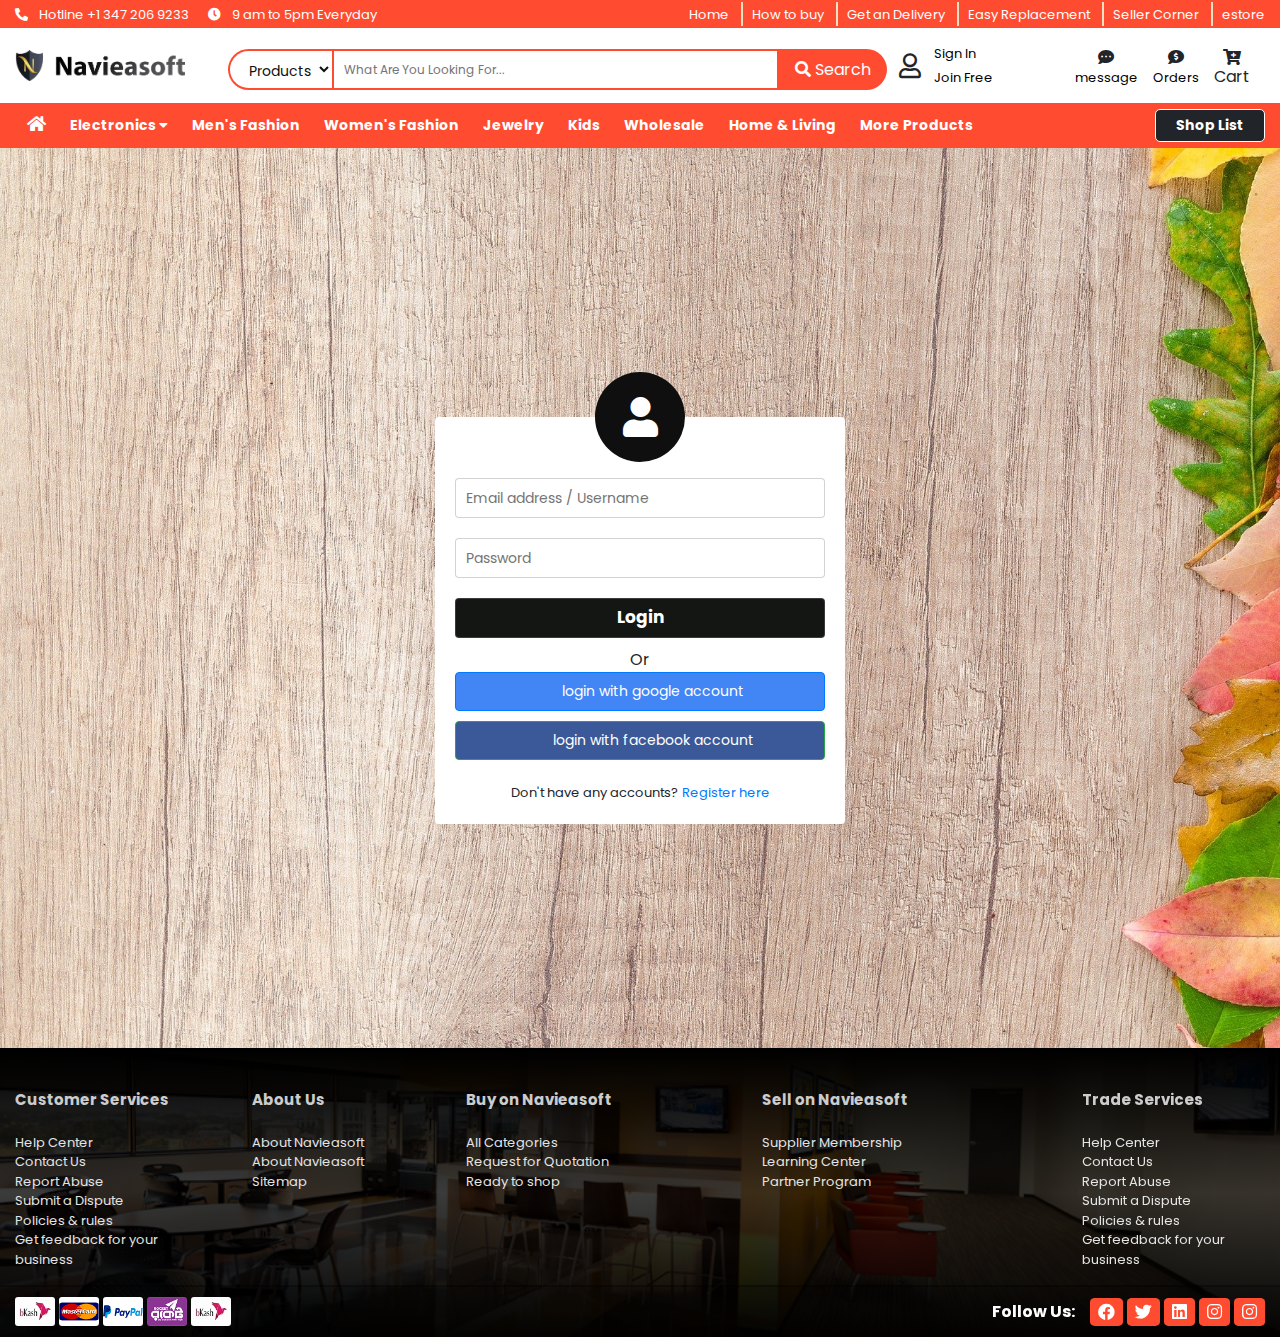
<file: login.html>
<!DOCTYPE html>
<html lang="en">

<head>
    <meta charset="UTF-8">
    <meta name="viewport" content="width=device-width, initial-scale=1.0">
    <meta http-equiv="X-UA-Compatible" content="ie=edge">
    <title>Ecommerce Home Page</title>

    <!-- font awesome css -->
    <link rel="stylesheet" href="assets/css/all.css">

    <!-- swiper css -->
    <link rel="stylesheet" href="assets/css/swiper-bundle.min.css">

    <!-- bootstrap css -->
    <link rel="stylesheet" href="assets/css/bootstrap.min.css">

    <!-- theme css -->
    <link rel="stylesheet" href="assets/css/style.css">
    <link rel="stylesheet" href="assets/css/borhan.css">
    <link rel="stylesheet" href="assets/css/mobile.css">

    <!-- responsive css -->
    <link rel="stylesheet" href="assets/css/responsive.css">


</head>

<body>


<!-- Mobile Menu section -->
<section>
    <div class="row">
        <div class="col-md-12 col-sm-12">
            <div class="mobile-header-menu-section">
                <!-- Left Barger menu icon -->
                <div class="bargerMenu" onclick="OpenMobileMenu()">
                    <i class="fa fa-bars"></i>  
                </div>

                <!-- Middle logo -->
                <div class="mobile-header-logo">
                    <a href="#"><img src="assets/images/bdbaba.png" class="img-fluid" alt=""></a>
                </div>

                <!-- Right Menus -->
                <div class="right-mobile-menu" onclick="MobileCartSidebarToggle()">
                    <i class="fa fa-shopping-basket"></i>  &nbsp;<span class="badge badge-light">0</span>
                </div>
            </div>
        </div>
    </div>
</section>
<!-- Mobile Menu section -->

<!-- Left fixed sidebar -->
<section>
    <div class="main-left-fixed-sidebar" id="LeftSidebar">
        <div class="sidebar-logo-close-icon">
            <div class="sidebar-logo-header">
                <img src="assets/images/bdbaba.png" alt="">
            </div>
            <div class="cross-icon">
                <i class="fa fa-times" onclick="SidebarToggle()"></i>
            </div>
        </div>

        <!-- Middle section -->

        <!-- Profile picture and content area -->
        <div class="sidebar-profile-box">
            <div class="profile-pic">
                <a href="profile.html"><img src="assets/images/others/happy-girl.jpg" alt=""></a>
            </div>
            <div class="sidebar-profile-content">
                <h2>Md Borhan Uddin</h2>
                <p>01851590081</p>
                <p><a href="profile.html">Manage Accounts</a></p>
            </div>
        </div>

        <!-- Menus -->
        <div class="sidebar-middle-menus">
            <ul>
                <li><a href="#">Jewelry <span><i class="fa fa-caret-right" aria-hidden="true"></i></span></a></li>
                <li><a href="#">Mobile <span><i class="fa fa-caret-right" aria-hidden="true"></i></span></a></a></li>
                <li><a href="#">Men <span><i class="fa fa-caret-right" aria-hidden="true"></i></span></a></a></li>
                <li><a href="#">Women <span><i class="fa fa-caret-right" aria-hidden="true"></i></span></a></a></li>
                <li><a href="#">Kids <span><i class="fa fa-caret-right" aria-hidden="true"></i></span></a></a></li>
                <li><a href="#">Toys <span><i class="fa fa-caret-right" aria-hidden="true"></i></span></a></a></li>
                <li><a href="#">Electronics Devices <span><i class="fa fa-caret-right" aria-hidden="true"></i></span></a></a></li>
                <li><a href="#">Sports<span><i class="fa fa-caret-right" aria-hidden="true"></i></span></a></a></li>
                <li><a href="#">Jewelry <span><i class="fa fa-caret-right" aria-hidden="true"></i></span></a></a></li>
                <li><a href="#">Necklace <span><i class="fa fa-caret-right" aria-hidden="true"></i></span></a></a></li>
                <li><a href="#">Earrings <span><i class="fa fa-caret-right" aria-hidden="true"></i></span></a></a></li>
                <li><a href="#">Rings <span><i class="fa fa-caret-right" aria-hidden="true"></i></span></a></a></li>
                <li><a href="#">Anklet <span><i class="fa fa-caret-right" aria-hidden="true"></i></span></a></a></li>
                <li><a href="#">Locket Pen dust <span><i class="fa fa-caret-right" aria-hidden="true"></i></span></a></a></li>
                <li><a href="#">Fair Sticks <span><i class="fa fa-caret-right" aria-hidden="true"></i></span></a></a></li>
                <li><a href="#">Bracelet <span><i class="fa fa-caret-right" aria-hidden="true"></i></span></a></a></li>
                <li><a href="#">Bras less <span><i class="fa fa-caret-right" aria-hidden="true"></i></span></a></a></li>
                <li><a href="#">Nose Pin <span><i class="fa fa-caret-right" aria-hidden="true"></i></span></a></a></li>
                <li><a href="#">Jewelry Box <span><i class="fa fa-caret-right" aria-hidden="true"></i></span></a></a></li>
                <li><a href="#">Stone Jewelry <span><i class="fa fa-caret-right" aria-hidden="true"></i></span></a></a></li>
            </ul>
        </div>

        <div class="left-sidebar-footer">
            <a href="#">About us</a> | <a href="#">Contact us</a> | <a href="#">Terms and conditions</a> |<a href="#">About us</a> | <a href="#">Contact us</a> | <a href="#">Terms and conditions</a>
        </div>

    </div>
</section>
<!-- Left fixed sidebar -->

<!-- Right cart sidebar fixed -->
<section>
    <div class="main-cart-fixed-sidebar" id="CartSidebar">
        
        <!-- My cart and Cross icon -->
        <div class="cartTopHeader">
            <i class="fa fa-times" onclick="CartSidebarToggle()"></i>
            <h5>My Cart</h5>
        </div>

        <!-- All Products list -->
        <div class="main-all-product-in-cart">

            <!-- Single products -->
            <div class="single-product-cart">
                <div class="inCart-image">
                    <img src="assets/images/Make up/2.jpg" alt="">
                </div>

                <!-- middle content -->
                <div class="inCart-middle-content">
                    <h2>Nylon Regular Backpack - Red and Black</h2>
                    <p>Price: $350</p>
                    <p><i class="fa fa-minus" aria-hidden="true"></i> 1 <i class="fa fa-plus" aria-hidden="true"></i></p>
                </div>

                <!-- delete icon -->
                <div class="inCart-delete">
                    <i class="fa fa-trash" aria-hidden="true"></i>
                </div>
            </div>
            <!-- Single products -->
            <div class="single-product-cart">
                <div class="inCart-image">
                    <img src="assets/images/Make up/3.jpg" alt="">
                </div>

                <!-- middle content -->
                <div class="inCart-middle-content">
                    <h2>Nylon Regular Backpack - Red and Black</h2>
                    <p>Price: $350</p>
                    <p><i class="fa fa-minus" aria-hidden="true"></i> 1 <i class="fa fa-plus" aria-hidden="true"></i></p>
                </div>

                <!-- delete icon -->
                <div class="inCart-delete">
                    <i class="fa fa-trash" aria-hidden="true"></i>
                </div>
            </div>
            <!-- Single products -->
            <div class="single-product-cart">
                <div class="inCart-image">
                    <img src="assets/images/Make up/5.jpg" alt="">
                </div>

                <!-- middle content -->
                <div class="inCart-middle-content">
                    <h2>Nylon Regular Backpack - Red and Black</h2>
                    <p>Price: $350</p>
                    <p><i class="fa fa-minus" aria-hidden="true"></i> 1 <i class="fa fa-plus" aria-hidden="true"></i></p>
                </div>

                <!-- delete icon -->
                <div class="inCart-delete">
                    <i class="fa fa-trash" aria-hidden="true"></i>
                </div>
            </div>

        </div>

        <!-- Footer section -->
        <div class="inCart-footer">

            <!-- Subtotal -->
            <div class="inCart-subtotal FLEX">
                <p>Sub Total : </p>
                <p> ৳ 530</p>
            </div>

            <!-- Shipping express -->
            <div class="inCart-shippingAddress FLEX">
                <p>Shipping (Express) : </p>
                <p> ৳ 50</p>
            </div>

            <!-- total  -->
            <div class="inCart-total FLEX">
                <p><b>Total Shopping :</b></p>
                <p><b> ৳ 630</b></p>
            </div>

            <a href="cart.html"><button class="btn btn-success w-100 my-2 checkoutBtn">Process to checkout</button></a>

        </div>


    </div>
</section>
<!-- Right cart sidebar fixed -->


<!-- Mobile Footer Fixed menu -->
<section class="mobileFooter-fixed-navbar">
    <div class="container">
        <div class="row">
            <div class="col-md-12">
                <div class="main-mobile-footer-menu">
                    <div class="footerMenuItems footerHome">
                        <a href="index.html"><i class="fa fa-home" aria-hidden="true"></i>  <span>Home</span> </a>
                    </div>
                    <div class="footerMenuItems footerChat">
                        <a href="#"><i class="fa fa-envelope" aria-hidden="true"></i>  <span>Chat</span> </a>
                    </div>
                    <div class="footerMenuItems footerCart">
                        <a href="cart.html"><i class="fa fa-shopping-cart" aria-hidden="true"></i> <span>Cart</span> </a>
                    </div>
                    <div class="footerMenuItems footerAccount">
                        <a href="profile.html"><i class="fa fa-user" aria-hidden="true"></i>  <span>Account</span> </a>
                    </div>
                </div>
            </div>
        </div>
    </div>
</section>
<!-- Mobile Footer Fixed menu -->



<!-- [if lte IE 9]>
    <p class="browserupgrade">You are using an <strong>outdated</strong>browser.please <a href="https://browsehappy.com">upgrade your browser </a>to improve your experience & security.     </p>
-<![endif]-->
<header class="header-area">

    <!-- header top -->
    <div class="header-top">
        <div class="container">
            <div class="row">
                <div class="col-lg-5">
                    <div class="top-header-content-left">
                        <ul>
                            <li><i class="fa fa-phone-alt"></i> Hotline +1 347 206 9233</li>
                            <li><i class="fa fa-clock"></i> 9 am to 5pm Everyday</li>
                        </ul>
                    </div>
                </div>
                <div class="col-lg-7">
                    <div class="header-right-content text-right">
                        <nav>
                            <ul>
                                <li><a href="">Home</a></li>
                                <li><a href="">How to buy</a></li>
                                <li><a href="">Get an Delivery</a></li>
                                <li><a href="">Easy Replacement</a></li>
                                <li><a href="">Seller Corner</a></li>
                                <li><a href="">estore</a></li>
                            </ul>
                        </nav>
                    </div>
                </div>
            </div>
        </div>
    </div>

    <!-- Header middle -->
    <div class="header-middle">
        <div class="container">
                <div class="row align-items-center">
                <div class="col-lg-2 col-md-2">
                    <div class="logo-area">
                        <a href="index.html"><img src="assets/images/logo.png" alt=""></a>
                    </div>
                </div>
                <div class="col-lg-8 col-md-10">
                    <div class="search-form-wrap d-flex">
                    <div class="search-form mt-2">
                        <form action="#" method="POST">
                            <select name="" id="search-category">
                                <option value="Products">Products</option>
                                <option value="Products">Products</option>
                                <option value="Suppliers">Suppliers</option>
                            </select>
                            <input type="text" placeholder="What Are You Looking For..." name="search">
                            <a href="" class="search-btn"><i class="fa fa-search"></i> Search</a>
                        </form>
                    </div>
                    <div class="icon-inner  d-flex ">
                        <i class="far fa-user " style="margin-top: 12px;"></i>
                        <div class="icont-content">
                            <span><a href="login.html" class="login">Sign In</a></span>
                            <span><a href="registation.html" class="login">Join Free</a></span>
                        </div>
                    </div>
                    </div>
                </div>
                <div class="col-lg-2 col-md-12">
                    <div class="icon-wrap d-flex">
                        
                        <div class="icon-inner text-center" style="margin-top: 6px;">
                            <i class="fas fa-comment-dots d-block"></i>
                            <a href="" class="message">message</a>
                        </div>
                        <div class="icon-inner text-center" style="margin-top: 6px;">
                            <i class="fas fa-comment-dollar d-block"></i>
                            <a href="" class="order">Orders</a>
                        </div>
                        <div class="icon-inner text-center" onclick="CartSidebarToggle()" style="margin-top: 6px;">
                            <i class="fas fa-cart-plus d-block"></i>
                            <span class="cart">Cart</span>
                        </div>
                        <div class="icon-inner d-xl-none d-lg-none  d-flex ">
                            <i class="far fa-user " style="margin-top: 12px;"></i>
                            <div class="icont-content">
                                <span><a href="login.html" class="login">Sign In</a></span>
                                <span><a href="registation.html" class="login">Join Free</a></span>
                            </div>
                        </div>
                    </div>
                </div>
                </div>
        </div>
    </div>


    <!--header bottom-->
    <div class="header-bottom" id="MainMenu">
        <div class="container">
            <nav class="navbar navbar-expand-lg">
            
                <button class="navbar-toggler" type="button" data-toggle="collapse" data-target="#navbarSupportedContent" aria-controls="navbarSupportedContent" aria-expanded="false" aria-label="Toggle navigation">
                    <i class="fa fa-bars"></i>
                </button>
                
                <div class="collapse navbar-collapse" id="navbarSupportedContent">
                    <ul class="navbar-nav menu-left">
                    <li class="nav-item active">
                        <a class="nav-link" href="#"><i class="fa fa-home"></i> <span class="sr-only">(current)</span></a>
                    </li>
                    <li class="hover-mega-menu Electronics"> <a href="#">Electronics <span><i class="fa fa-caret-down" aria-hidden="true"></i></span></a>
                    
                        <div class="main-hover-mega-menu-wrapper">
    
                            <div class="single-hover-menu-columns">
                                <ul>
                                    <li><a href="#"><b style="color: #ff8100">Women's Clothing</b></a></li>
                                    <li><a href="#">Home</a></li>
                                    <li><a href="#">Home</a></li>
                                    <li><a href="#">Home</a></li>
                                    <li><a href="#">Home</a></li>
                                    <li><a href="#">Home</a></li>
                                    <li><a href="#">Home</a></li>
                                </ul>
                            </div>
                            <div class="single-hover-menu-columns">
                                <ul>
                                    <li><a href="#"><b style="color: #ff8100">Infant & Toddlers Clothing</b></a></li>
                                    <li><a href="#">Home</a></li>
                                    <li><a href="#">Home</a></li>
                                    <li><a href="#">Home</a></li>
                                    <li><a href="#">Home</a></li>
                                    <li><a href="#">Home</a></li>
                                    <li><a href="#">Home</a></li>
                                </ul>
                            </div>
                            <div class="single-hover-menu-columns">
                                <ul>
                                    <li><a href="#"><b style="color: #ff8100">Home Heaters</b></a></li>
                                    <li><a href="#">Home</a></li>
                                    <li><a href="#">Home</a></li>
                                    <li><a href="#">Home</a></li>
                                    <li><a href="#">Home</a></li>
                                    <li><a href="#">Home</a></li>
                                    <li><a href="#">Home</a></li>
                                </ul>
                            </div>
                            <div class="single-hover-menu-columns">
                                <ul>
                                    <li><a href="#"><b style="color: #ff8100">Home Heaters</b></a></li>
                                    <li><a href="#">Home</a></li>
                                    <li><a href="#">Home</a></li>
                                    <li><a href="#">Home</a></li>
                                    <li><a href="#">Home</a></li>
                                    <li><a href="#">Home</a></li>
                                    <li><a href="#">Home</a></li>
                                </ul>
                            </div>
                            <div class="single-hover-menu-columns">
                                <ul>
                                    <li><a href="#"><b style="color: #ff8100">Home Heaters</b></a></li>
                                    <li><a href="#">Home</a></li>
                                    <li><a href="#">Home</a></li>
                                    <li><a href="#">Home</a></li>
                                    <li><a href="#">Home</a></li>
                                    <li><a href="#">Home</a></li>
                                    <li><a href="#">Home</a></li>
                                </ul>
                            </div>
                            <div class="single-hover-menu-columns">
                                <ul>
                                    <li><a href="#"><b style="color: #ff8100">Home Heaters</b></a></li>
                                    <li><a href="#">Home</a></li>
                                    <li><a href="#">Home</a></li>
                                    <li><a href="#">Home</a></li>
                                    <li><a href="#">Home</a></li>
                                    <li><a href="#">Home</a></li>
                                    <li><a href="#">Home</a></li>
                                </ul>
                            </div>
                            <div class="single-hover-menu-columns">
                                <ul>
                                    <li><a href="#"><b style="color: #ff8100">Home Heaters</b></a></li>
                                    <li><a href="#">Home</a></li>
                                    <li><a href="#">Home</a></li>
                                    <li><a href="#">Home</a></li>
                                    <li><a href="#">Home</a></li>
                                    <li><a href="#">Home</a></li>
                                    <li><a href="#">Home</a></li>
                                </ul>
                            </div>
                            <div class="single-hover-menu-columns">
                                <ul>
                                    <li><a href="#"><b style="color: #ff8100">Home Heaters</b></a></li>
                                    <li><a href="#">Home</a></li>
                                    <li><a href="#">Home</a></li>
                                    <li><a href="#">Home</a></li>
                                    <li><a href="#">Home</a></li>
                                    <li><a href="#">Home</a></li>
                                    <li><a href="#">Home</a></li>
                                </ul>
                            </div>
                            <div class="single-hover-menu-columns">
                                <ul>
                                    <li><a href="#"><b style="color: #ff8100">Home Heaters</b></a></li>
                                    <li><a href="#">Home</a></li>
                                    <li><a href="#">Home</a></li>
                                    <li><a href="#">Home</a></li>
                                    <li><a href="#">Home</a></li>
                                    <li><a href="#">Home</a></li>
                                    <li><a href="#">Home</a></li>
                                </ul>
                            </div>
                            <div class="single-hover-menu-columns">
                                <ul>
                                    <li><a href="#"><b style="color: #ff8100">Home Heaters</b></a></li>
                                    <li><a href="#">Home</a></li>
                                    <li><a href="#">Home</a></li>
                                    <li><a href="#">Home</a></li>
                                    <li><a href="#">Home</a></li>
                                    <li><a href="#">Home</a></li>
                                    <li><a href="#">Home</a></li>
                                </ul>
                            </div>
    
                        </div>
                    </li>
                    <li class="nav-item">
                        <a class="nav-link" href="#">Men's Fashion</a>
                    </li>
                    <li class="nav-item">
                        <a class="nav-link" href="#">Women's Fashion</a>
                        </li>
                    <li class="nav-item">
                        <a class="nav-link" href="#">Jewelry</a>
                    </li>
                    <li class="nav-item">
                        <a class="nav-link" href="#">Kids</a>
                    </li>
                    <li class="nav-item">
                        <a class="nav-link" href="#">Wholesale</a>
                    </li>
                    <li class="nav-item">
                        <a class="nav-link" href="#">Home & Living</a>
                    </li>
                    <li class="nav-item">
                        <a class="nav-link" href="#">More Products</a>
                    </li>
                    </ul>

                    <ul class="navbar-nav ml-auto">
                    <li class="nav-item ">
                        <a class="nav-link menu-btn" href="#">Shop List</a>
                    </li>
                    </ul>
            
                </div>
                </nav>
        </div>
    </div>
</header>




<!-- Login page main -->
<section class="login-section">
    <div class="container">
        <div class="row">
            <div class="col-md-12">
                <div class="main-login-wrapper">
                    <div class="login-icon">
                        <i class="fa fa-user" aria-hidden="true"></i>
                    </div>
                    <div class="login-box">
                        <input type="text" placeholder="Email address / Username"><br>
                        <input type="text" placeholder="Password"><br>
                        <input type="submit" value="Login" class="login-submit"> <br>
                        Or <br>
                        <a href="#"><span class="btn btn-primary btn-block loginBtnGoogle "><i class="fa fa-google" aria-hidden="true"></i> &nbsp; login with google account </span></a>
                        <a href="#"><span class="btn btn-success btn-block loginBtnFb  "><i class="fa fa-facebook" aria-hidden="true"></i> &nbsp; login with facebook account </span></a>
                        <span class="donthaveaccount">Don't have any accounts? <a class="text-decoration-none" href="registation.html">Register here</a></span>
                    </div>
                </div>
            </div>
        </div>
    </div>
</section>
<!-- Login page main -->



    
<div class="ClickTop">
    <i class="fa fa-chevron-up" aria-hidden="true"></i>
  </div>

<!-- footer area-->
<footer class="footer-area" style="background-image: linear-gradient(180deg, #000000, #000000c4, #000000fa), url(./assets/images/background-img/footer.jpg);">

    <!-- start of footer middle-->
    <div class="footer-middle">
        <div class="container">
            <div class="row">
                
                <div class="col-lg-2 col-sm-6 w-50  mb-3 col-md-4">
                    <div class="widget">
                        <h4 class="widget-title">Customer Services</h4>
                        <ul class="widget-body">
                            <li>                                         
                                <a href="#">Help Center</a>
                            </li>
                            <li>
                                <a href="#">Contact Us</a>
                            </li>
                            <li>
                                <a href="#">Report Abuse</a>
                            </li>
                            <li>
                                <a href="#">Submit a Dispute</a>
                            </li>
                            <li>
                                <a href="#">Policies & rules</a>
                            </li>
                            <li>
                                <a href="#">Get feedback for your business</a>
                            </li>
                        </ul>                             
                    </div>
                </div>
                <div class="col-lg-2 col-sm-6 w-50  col-md-4">
                    <div class="widget ml-lg-4">
                        <h4 class="widget-title">About Us</h4>
                        <ul class="widget-body">
                            <li>                                         
                                <a href="#">About Navieasoft</a>
                            </li>
                            <li>
                                <a href="#">About Navieasoft</a>
                            </li>
                            <li>
                                <a href="#">Sitemap</a>
                            </li>
                        </ul>                                
                    </div>
                </div>
                <div class="col-lg-2 col-sm-6 w-50 col-md-4">
                    <div class="widget ml-lg-4">
                        <h4 class="widget-title">Buy on Navieasoft</h4>
                        <ul class="widget-body">
                            <li>                                         
                                <a href="#">All Categories</a>
                            </li>
                            <li>
                                <a href="#">Request for Quotation</a>
                            </li>
                            <li>
                                <a href="#">Ready to shop</a>
                            </li>                          
                        </ul>                                
                    </div>
                </div>
                <div class="col-lg-2 col-sm-6 w-50 offset-lg-1 col-md-4">
                    <div class="widget widget-instagram">
                        <h4 class="widget-title">Sell on Navieasoft</h4>
                        <ul class="widget-body">
                            <li>                                         
                                <a href="#">Supplier Membership</a>
                            </li>
                            <li>
                                <a href="#">Learning Center</a>
                            </li>
                            <li>
                                <a href="#">Partner Program</a>
                            </li>                          
                        </ul>                               
                    </div>
                </div> 
                <div class="col-lg-2 col-sm-6 w-50 offset-lg-1 col-md-4">
                    <div class="widget widget-instagram">
                        <h4 class="widget-title">Trade Services</h4>
                        <ul class="widget-body">
                            <li>                                         
                                <a href="#">Help Center</a>
                            </li>
                            <li>
                                <a href="#">Contact Us</a>
                            </li>
                            <li>
                                <a href="#">Report Abuse</a>
                            </li>
                            <li>
                                <a href="#">Submit a Dispute</a>
                            </li>
                            <li>
                                <a href="#">Policies & rules</a>
                            </li>
                            <li>
                                <a href="#">Get feedback for your business</a>
                            </li>
                        </ul>                         
                    </div>
                </div>
            </div>
        </div>
    </div>

    <div class="footer-bottom">
        <div class="container">
            <div class="row">
                <div class="col-md-12">
                    <div class="footer-bottom-wrapper flex">
                        <div class="footer-left">
                            <ul>
                                <li><a href=""><img src="assets/images/payment-method/bkash.jpg" alt=""></a></li>
                                <li><a href=""><img src="assets/images/payment-method/master-card.png" alt=""></a></li>
                                <li><a href=""><img src="assets/images/payment-method/paypal.png" alt=""></a></li>
                                <li><a href=""><img src="assets/images/payment-method/rocket.png" alt=""></a></li>
                                <li><a href=""><img src="assets/images/payment-method/bkash.jpg" alt=""></a></li>
                            </ul>
                        </div>
                        <div class="footer-right text-white d-flex align-items-center">
                            <span>Follow Us:</span>
                            <ul>
                                <li><a href=""><i class="fab fa-facebook"></i></a></li>
                                <li><a href=""><i class="fab fa-twitter"></i></a></li>
                                <li><a href=""><i class="fab fa-linkedin"></i></a></li>
                                <li><a href=""><i class="fab fa-instagram"></i></a></li>
                                <li><a href=""><i class="fab fa-instagram"></i></a></li>
                            </ul>
                        </div>
                    </div>
                </div>
            </div>
        </div>
    </div>

    <!-- <button onclick="topFunction()" id="myBtn" title="Go to top"><i class="fa fa-arrow-up"></i></button> -->
</footer>

<!-- jquery js -->
<script src="assets/js/jquery.js"></script>

<!-- swiper js -->
<script src="assets/js/swiper-bundle.min.js"></script>

<!-- bootstrap popper js -->
<script src="assets/js/popper.js"></script>

<!-- theme bootstrap js -->
<script src="assets/js/bootstrap.min.js"></script>

<!-- main js-->
<script src="assets/js/borhan.js"></script>

</body>

</html>
</file>
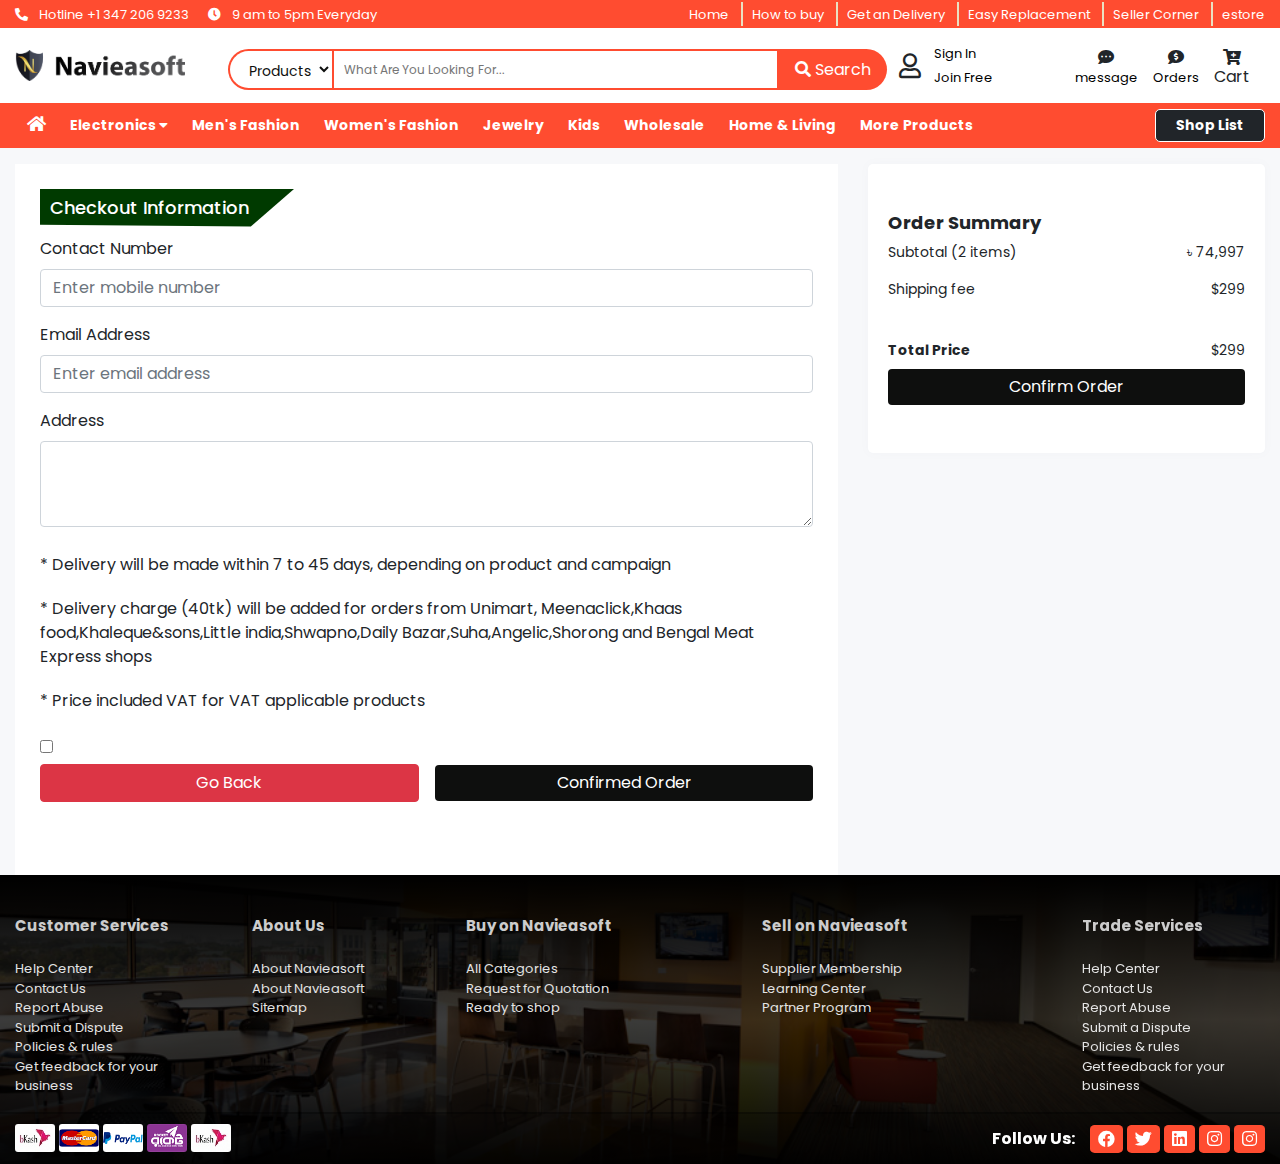
<file: order.html>
<!DOCTYPE html>
<html lang="en">

<head>
    <meta charset="UTF-8">
    <meta name="viewport" content="width=device-width, initial-scale=1.0">
    <meta http-equiv="X-UA-Compatible" content="ie=edge">
    <title>Ecommerce Home Page</title>

    <!-- font awesome css -->
    <link rel="stylesheet" href="assets/css/all.css">

    <!-- swiper css -->
    <link rel="stylesheet" href="assets/css/swiper-bundle.min.css">

    <!-- bootstrap css -->
    <link rel="stylesheet" href="assets/css/bootstrap.min.css">

    <!-- theme css -->
    <link rel="stylesheet" href="assets/css/style.css">
    <link rel="stylesheet" href="assets/css/borhan.css">
    <link rel="stylesheet" href="assets/css/mobile.css">

    <!-- responsive css -->
    <link rel="stylesheet" href="assets/css/responsive.css">


</head>

<body>


<!-- Mobile Menu section -->
<section>
    <div class="row">
        <div class="col-md-12 col-sm-12">
            <div class="mobile-header-menu-section">
                <!-- Left Barger menu icon -->
                <div class="bargerMenu" onclick="OpenMobileMenu()">
                    <i class="fa fa-bars"></i>  
                </div>

                <!-- Middle logo -->
                <div class="mobile-header-logo">
                    <a href="#"><img src="assets/images/bdbaba.png" class="img-fluid" alt=""></a>
                </div>

                <!-- Right Menus -->
                <div class="right-mobile-menu" onclick="MobileCartSidebarToggle()">
                    <i class="fa fa-shopping-basket"></i>  &nbsp;<span class="badge badge-light">0</span>
                </div>
            </div>
        </div>
    </div>
</section>
<!-- Mobile Menu section -->

<!-- Left fixed sidebar -->
<section>
    <div class="main-left-fixed-sidebar" id="LeftSidebar">
        <div class="sidebar-logo-close-icon">
            <div class="sidebar-logo-header">
                <img src="assets/images/bdbaba.png" alt="">
            </div>
            <div class="cross-icon">
                <i class="fa fa-times" onclick="SidebarToggle()"></i>
            </div>
        </div>

        <!-- Middle section -->

        <!-- Profile picture and content area -->
        <div class="sidebar-profile-box">
            <div class="profile-pic">
                <a href="profile.html"><img src="assets/images/others/happy-girl.jpg" alt=""></a>
            </div>
            <div class="sidebar-profile-content">
                <h2>Md Borhan Uddin</h2>
                <p>01851590081</p>
                <p><a href="profile.html">Manage Accounts</a></p>
            </div>
        </div>

        <!-- Menus -->
        <div class="sidebar-middle-menus">
            <ul>
                <li><a href="#">Jewelry <span><i class="fa fa-caret-right" aria-hidden="true"></i></span></a></li>
                <li><a href="#">Mobile <span><i class="fa fa-caret-right" aria-hidden="true"></i></span></a></a></li>
                <li><a href="#">Men <span><i class="fa fa-caret-right" aria-hidden="true"></i></span></a></a></li>
                <li><a href="#">Women <span><i class="fa fa-caret-right" aria-hidden="true"></i></span></a></a></li>
                <li><a href="#">Kids <span><i class="fa fa-caret-right" aria-hidden="true"></i></span></a></a></li>
                <li><a href="#">Toys <span><i class="fa fa-caret-right" aria-hidden="true"></i></span></a></a></li>
                <li><a href="#">Electronics Devices <span><i class="fa fa-caret-right" aria-hidden="true"></i></span></a></a></li>
                <li><a href="#">Sports<span><i class="fa fa-caret-right" aria-hidden="true"></i></span></a></a></li>
                <li><a href="#">Jewelry <span><i class="fa fa-caret-right" aria-hidden="true"></i></span></a></a></li>
                <li><a href="#">Necklace <span><i class="fa fa-caret-right" aria-hidden="true"></i></span></a></a></li>
                <li><a href="#">Earrings <span><i class="fa fa-caret-right" aria-hidden="true"></i></span></a></a></li>
                <li><a href="#">Rings <span><i class="fa fa-caret-right" aria-hidden="true"></i></span></a></a></li>
                <li><a href="#">Anklet <span><i class="fa fa-caret-right" aria-hidden="true"></i></span></a></a></li>
                <li><a href="#">Locket Pen dust <span><i class="fa fa-caret-right" aria-hidden="true"></i></span></a></a></li>
                <li><a href="#">Fair Sticks <span><i class="fa fa-caret-right" aria-hidden="true"></i></span></a></a></li>
                <li><a href="#">Bracelet <span><i class="fa fa-caret-right" aria-hidden="true"></i></span></a></a></li>
                <li><a href="#">Bras less <span><i class="fa fa-caret-right" aria-hidden="true"></i></span></a></a></li>
                <li><a href="#">Nose Pin <span><i class="fa fa-caret-right" aria-hidden="true"></i></span></a></a></li>
                <li><a href="#">Jewelry Box <span><i class="fa fa-caret-right" aria-hidden="true"></i></span></a></a></li>
                <li><a href="#">Stone Jewelry <span><i class="fa fa-caret-right" aria-hidden="true"></i></span></a></a></li>
            </ul>
        </div>

        <div class="left-sidebar-footer">
            <a href="#">About us</a> | <a href="#">Contact us</a> | <a href="#">Terms and conditions</a> |<a href="#">About us</a> | <a href="#">Contact us</a> | <a href="#">Terms and conditions</a>
        </div>

    </div>
</section>
<!-- Left fixed sidebar -->

<!-- Right cart sidebar fixed -->
<section>
    <div class="main-cart-fixed-sidebar" id="CartSidebar">
        
        <!-- My cart and Cross icon -->
        <div class="cartTopHeader">
            <i class="fa fa-times" onclick="CartSidebarToggle()"></i>
            <h5>My Cart</h5>
        </div>

        <!-- All Products list -->
        <div class="main-all-product-in-cart">

            <!-- Single products -->
            <div class="single-product-cart">
                <div class="inCart-image">
                    <img src="assets/images/Make up/2.jpg" alt="">
                </div>

                <!-- middle content -->
                <div class="inCart-middle-content">
                    <h2>Nylon Regular Backpack - Red and Black</h2>
                    <p>Price: $350</p>
                    <p><i class="fa fa-minus" aria-hidden="true"></i> 1 <i class="fa fa-plus" aria-hidden="true"></i></p>
                </div>

                <!-- delete icon -->
                <div class="inCart-delete">
                    <i class="fa fa-trash" aria-hidden="true"></i>
                </div>
            </div>
            <!-- Single products -->
            <div class="single-product-cart">
                <div class="inCart-image">
                    <img src="assets/images/Make up/3.jpg" alt="">
                </div>

                <!-- middle content -->
                <div class="inCart-middle-content">
                    <h2>Nylon Regular Backpack - Red and Black</h2>
                    <p>Price: $350</p>
                    <p><i class="fa fa-minus" aria-hidden="true"></i> 1 <i class="fa fa-plus" aria-hidden="true"></i></p>
                </div>

                <!-- delete icon -->
                <div class="inCart-delete">
                    <i class="fa fa-trash" aria-hidden="true"></i>
                </div>
            </div>
            <!-- Single products -->
            <div class="single-product-cart">
                <div class="inCart-image">
                    <img src="assets/images/Make up/5.jpg" alt="">
                </div>

                <!-- middle content -->
                <div class="inCart-middle-content">
                    <h2>Nylon Regular Backpack - Red and Black</h2>
                    <p>Price: $350</p>
                    <p><i class="fa fa-minus" aria-hidden="true"></i> 1 <i class="fa fa-plus" aria-hidden="true"></i></p>
                </div>

                <!-- delete icon -->
                <div class="inCart-delete">
                    <i class="fa fa-trash" aria-hidden="true"></i>
                </div>
            </div>

        </div>

        <!-- Footer section -->
        <div class="inCart-footer">

            <!-- Subtotal -->
            <div class="inCart-subtotal FLEX">
                <p>Sub Total : </p>
                <p> ৳ 530</p>
            </div>

            <!-- Shipping express -->
            <div class="inCart-shippingAddress FLEX">
                <p>Shipping (Express) : </p>
                <p> ৳ 50</p>
            </div>

            <!-- total  -->
            <div class="inCart-total FLEX">
                <p><b>Total Shopping :</b></p>
                <p><b> ৳ 630</b></p>
            </div>

            <a href="cart.html"><button class="btn btn-success w-100 my-2 checkoutBtn">Process to checkout</button></a>

        </div>


    </div>
</section>
<!-- Right cart sidebar fixed -->


<!-- Mobile Footer Fixed menu -->
<section class="mobileFooter-fixed-navbar">
    <div class="container">
        <div class="row">
            <div class="col-md-12">
                <div class="main-mobile-footer-menu">
                    <div class="footerMenuItems footerHome">
                        <a href="index.html"><i class="fa fa-home" aria-hidden="true"></i>  <span>Home</span> </a>
                    </div>
                    <div class="footerMenuItems footerChat">
                        <a href="#"><i class="fa fa-envelope" aria-hidden="true"></i>  <span>Chat</span> </a>
                    </div>
                    <div class="footerMenuItems footerCart">
                        <a href="cart.html"><i class="fa fa-shopping-cart" aria-hidden="true"></i> <span>Cart</span> </a>
                    </div>
                    <div class="footerMenuItems footerAccount">
                        <a href="profile.html"><i class="fa fa-user" aria-hidden="true"></i>  <span>Account</span> </a>
                    </div>
                </div>
            </div>
        </div>
    </div>
</section>
<!-- Mobile Footer Fixed menu -->



<!-- [if lte IE 9]>
    <p class="browserupgrade">You are using an <strong>outdated</strong>browser.please <a href="https://browsehappy.com">upgrade your browser </a>to improve your experience & security.     </p>
-<![endif]-->
<header class="header-area">

    <!-- header top -->
    <div class="header-top">
        <div class="container">
            <div class="row">
                <div class="col-lg-5">
                    <div class="top-header-content-left">
                        <ul>
                            <li><i class="fa fa-phone-alt"></i> Hotline +1 347 206 9233</li>
                            <li><i class="fa fa-clock"></i> 9 am to 5pm Everyday</li>
                        </ul>
                    </div>
                </div>
                <div class="col-lg-7">
                    <div class="header-right-content text-right">
                        <nav>
                            <ul>
                                <li><a href="">Home</a></li>
                                <li><a href="">How to buy</a></li>
                                <li><a href="">Get an Delivery</a></li>
                                <li><a href="">Easy Replacement</a></li>
                                <li><a href="">Seller Corner</a></li>
                                <li><a href="">estore</a></li>
                            </ul>
                        </nav>
                    </div>
                </div>
            </div>
        </div>
    </div>

    <!-- Header middle -->
    <div class="header-middle">
        <div class="container">
                <div class="row align-items-center">
                <div class="col-lg-2 col-md-2">
                    <div class="logo-area">
                        <a href="index.html"><img src="assets/images/logo.png" alt=""></a>
                    </div>
                </div>
                <div class="col-lg-8 col-md-10">
                    <div class="search-form-wrap d-flex">
                    <div class="search-form mt-2">
                        <form action="#" method="POST">
                            <select name="" id="search-category">
                                <option value="Products">Products</option>
                                <option value="Products">Products</option>
                                <option value="Suppliers">Suppliers</option>
                            </select>
                            <input type="text" placeholder="What Are You Looking For..." name="search">
                            <a href="" class="search-btn"><i class="fa fa-search"></i> Search</a>
                        </form>
                    </div>
                    <div class="icon-inner  d-flex ">
                        <i class="far fa-user " style="margin-top: 12px;"></i>
                        <div class="icont-content">
                            <span><a href="login.html" class="login">Sign In</a></span>
                            <span><a href="registation.html" class="login">Join Free</a></span>
                        </div>
                    </div>
                    </div>
                </div>
                <div class="col-lg-2 col-md-12">
                    <div class="icon-wrap d-flex">
                        
                        <div class="icon-inner text-center" style="margin-top: 6px;">
                            <i class="fas fa-comment-dots d-block"></i>
                            <a href="" class="message">message</a>
                        </div>
                        <div class="icon-inner text-center" style="margin-top: 6px;">
                            <i class="fas fa-comment-dollar d-block"></i>
                            <a href="" class="order">Orders</a>
                        </div>
                        <div class="icon-inner text-center" onclick="CartSidebarToggle()" style="margin-top: 6px;">
                            <i class="fas fa-cart-plus d-block"></i>
                            <span class="cart">Cart</span>
                        </div>
                        <div class="icon-inner d-xl-none d-lg-none  d-flex ">
                            <i class="far fa-user " style="margin-top: 12px;"></i>
                            <div class="icont-content">
                                <span><a href="login.html" class="login">Sign In</a></span>
                                <span><a href="registation.html" class="login">Join Free</a></span>
                            </div>
                        </div>
                    </div>
                </div>
                </div>
        </div>
    </div>


    <!--header bottom-->
    <div class="header-bottom" id="MainMenu">
        <div class="container">
            <nav class="navbar navbar-expand-lg">
            
                <button class="navbar-toggler" type="button" data-toggle="collapse" data-target="#navbarSupportedContent" aria-controls="navbarSupportedContent" aria-expanded="false" aria-label="Toggle navigation">
                    <i class="fa fa-bars"></i>
                </button>
                
                <div class="collapse navbar-collapse" id="navbarSupportedContent">
                    <ul class="navbar-nav menu-left">
                    <li class="nav-item active">
                        <a class="nav-link" href="#"><i class="fa fa-home"></i> <span class="sr-only">(current)</span></a>
                    </li>
                    <li class="hover-mega-menu Electronics"> <a href="#">Electronics <span><i class="fa fa-caret-down" aria-hidden="true"></i></span></a>
                    
                        <div class="main-hover-mega-menu-wrapper">
    
                            <div class="single-hover-menu-columns">
                                <ul>
                                    <li><a href="#"><b style="color: #ff8100">Women's Clothing</b></a></li>
                                    <li><a href="#">Home</a></li>
                                    <li><a href="#">Home</a></li>
                                    <li><a href="#">Home</a></li>
                                    <li><a href="#">Home</a></li>
                                    <li><a href="#">Home</a></li>
                                    <li><a href="#">Home</a></li>
                                </ul>
                            </div>
                            <div class="single-hover-menu-columns">
                                <ul>
                                    <li><a href="#"><b style="color: #ff8100">Infant & Toddlers Clothing</b></a></li>
                                    <li><a href="#">Home</a></li>
                                    <li><a href="#">Home</a></li>
                                    <li><a href="#">Home</a></li>
                                    <li><a href="#">Home</a></li>
                                    <li><a href="#">Home</a></li>
                                    <li><a href="#">Home</a></li>
                                </ul>
                            </div>
                            <div class="single-hover-menu-columns">
                                <ul>
                                    <li><a href="#"><b style="color: #ff8100">Home Heaters</b></a></li>
                                    <li><a href="#">Home</a></li>
                                    <li><a href="#">Home</a></li>
                                    <li><a href="#">Home</a></li>
                                    <li><a href="#">Home</a></li>
                                    <li><a href="#">Home</a></li>
                                    <li><a href="#">Home</a></li>
                                </ul>
                            </div>
                            <div class="single-hover-menu-columns">
                                <ul>
                                    <li><a href="#"><b style="color: #ff8100">Home Heaters</b></a></li>
                                    <li><a href="#">Home</a></li>
                                    <li><a href="#">Home</a></li>
                                    <li><a href="#">Home</a></li>
                                    <li><a href="#">Home</a></li>
                                    <li><a href="#">Home</a></li>
                                    <li><a href="#">Home</a></li>
                                </ul>
                            </div>
                            <div class="single-hover-menu-columns">
                                <ul>
                                    <li><a href="#"><b style="color: #ff8100">Home Heaters</b></a></li>
                                    <li><a href="#">Home</a></li>
                                    <li><a href="#">Home</a></li>
                                    <li><a href="#">Home</a></li>
                                    <li><a href="#">Home</a></li>
                                    <li><a href="#">Home</a></li>
                                    <li><a href="#">Home</a></li>
                                </ul>
                            </div>
                            <div class="single-hover-menu-columns">
                                <ul>
                                    <li><a href="#"><b style="color: #ff8100">Home Heaters</b></a></li>
                                    <li><a href="#">Home</a></li>
                                    <li><a href="#">Home</a></li>
                                    <li><a href="#">Home</a></li>
                                    <li><a href="#">Home</a></li>
                                    <li><a href="#">Home</a></li>
                                    <li><a href="#">Home</a></li>
                                </ul>
                            </div>
                            <div class="single-hover-menu-columns">
                                <ul>
                                    <li><a href="#"><b style="color: #ff8100">Home Heaters</b></a></li>
                                    <li><a href="#">Home</a></li>
                                    <li><a href="#">Home</a></li>
                                    <li><a href="#">Home</a></li>
                                    <li><a href="#">Home</a></li>
                                    <li><a href="#">Home</a></li>
                                    <li><a href="#">Home</a></li>
                                </ul>
                            </div>
                            <div class="single-hover-menu-columns">
                                <ul>
                                    <li><a href="#"><b style="color: #ff8100">Home Heaters</b></a></li>
                                    <li><a href="#">Home</a></li>
                                    <li><a href="#">Home</a></li>
                                    <li><a href="#">Home</a></li>
                                    <li><a href="#">Home</a></li>
                                    <li><a href="#">Home</a></li>
                                    <li><a href="#">Home</a></li>
                                </ul>
                            </div>
                            <div class="single-hover-menu-columns">
                                <ul>
                                    <li><a href="#"><b style="color: #ff8100">Home Heaters</b></a></li>
                                    <li><a href="#">Home</a></li>
                                    <li><a href="#">Home</a></li>
                                    <li><a href="#">Home</a></li>
                                    <li><a href="#">Home</a></li>
                                    <li><a href="#">Home</a></li>
                                    <li><a href="#">Home</a></li>
                                </ul>
                            </div>
                            <div class="single-hover-menu-columns">
                                <ul>
                                    <li><a href="#"><b style="color: #ff8100">Home Heaters</b></a></li>
                                    <li><a href="#">Home</a></li>
                                    <li><a href="#">Home</a></li>
                                    <li><a href="#">Home</a></li>
                                    <li><a href="#">Home</a></li>
                                    <li><a href="#">Home</a></li>
                                    <li><a href="#">Home</a></li>
                                </ul>
                            </div>
    
                        </div>
                    </li>
                    <li class="nav-item">
                        <a class="nav-link" href="#">Men's Fashion</a>
                    </li>
                    <li class="nav-item">
                        <a class="nav-link" href="#">Women's Fashion</a>
                        </li>
                    <li class="nav-item">
                        <a class="nav-link" href="#">Jewelry</a>
                    </li>
                    <li class="nav-item">
                        <a class="nav-link" href="#">Kids</a>
                    </li>
                    <li class="nav-item">
                        <a class="nav-link" href="#">Wholesale</a>
                    </li>
                    <li class="nav-item">
                        <a class="nav-link" href="#">Home & Living</a>
                    </li>
                    <li class="nav-item">
                        <a class="nav-link" href="#">More Products</a>
                    </li>
                    </ul>

                    <ul class="navbar-nav ml-auto">
                    <li class="nav-item ">
                        <a class="nav-link menu-btn" href="#">Shop List</a>
                    </li>
                    </ul>
            
                </div>
                </nav>
        </div>
    </div>
</header>

<!-- Main Order page  -->
<section class="order-section">
    <div class="container mt-3">
        <div class="row">
            <div class="col-md-8">
                <div class="main-order-left-side">
                    <h2>Checkout Information</h2>
                    <div class="main-order-box">
                        
                        <!-- Form -->
                        <form>
                            <div class="form-group">
                              <label class="formLabel" for="exampleInputEmail1">Contact Number</label>
                              <input type="email" class="form-control inputField" id="exampleInputEmail1" aria-describedby="emailHelp" placeholder="Enter mobile number">
                            </div>

                            <div class="form-group">
                              <label class="formLabel" for="exampleInputEmail1">Email Address</label>
                              <input type="email" class="form-control inputField" id="exampleInputEmail1" aria-describedby="emailHelp" placeholder="Enter email address">
                            </div>

                            <div class="form-group">
                              <label class="formLabel" for="exampleInputPassword1">Address</label>
                              <textarea class="form-control" id="exampleFormControlTextarea1" rows="3"></textarea>
                            </div>
                          </form>

                          <div class="order-content">
                              <ul>
                                  <li>* Delivery will be made within 7 to 45 days, depending on product and campaign</li>
                                  <li>* Delivery charge (40tk) will be added for orders from Unimart, Meenaclick,Khaas food,Khaleque&sons,Little india,Shwapno,Daily Bazar,Suha,Angelic,Shorong and Bengal Meat Express shops</li>
                                  <li>* Price included VAT for VAT applicable products</li>
                              </ul>
                          </div>

                          <div class="form-check mb-1">
                            <input type="checkbox" class="form-check-input" id="exampleCheck1">
                            <label class="form-check-label" for="exampleCheck1">I agree to the Terms & Conditions and Purchasing Policy of bdbabashopping.</label>
                          </div>

                          <div class="d-flex w-100 justify-content-between align-items-center mb-5">
                              <button class="btn btn-danger w-50 mr-2 orderButton">Go Back</button>
                              <button class="btn btn-success w-50 ml-2 orderButton BtnColor"><a href="payment.html" style="color: white">Confirmed Order</a></button>
                          </div>
                    </div>
                </div>
            </div>

            <!-- Right sidebar -->
            <div class="col-md-4">
                <div class="cart-right-order-summery py-5">
                    <h2>Order Summary</h2>

                    <!-- Subtotal row -->
                    <div class="cart-subtotal d-flex justify-content-between py-2">
                        <span>Subtotal (2 items)</span>
                        <span>৳ 74,997</span>
                    </div>

                    <!-- Shipping fee -->
                    <div class="cart-shipping d-flex justify-content-between py-2">
                        <span>Shipping fee</span>
                        <span>$299</span>
                    </div>

                    <!-- Total Price -->
                    <div class="cart-total-price d-flex justify-content-between py-2 mt-4">
                        <span><b>Total Price</b></span>
                        <span>$299</span>
                    </div>

                    <!-- Button -->
                    <a href="payment.html"><input type="submit" value="Confirm Order" class="btn btn-success btn-block OrdercheckoutBtn"></a>

                </div>
            </div> 
        </div>
    </div>
</section>
<!-- Main Order page  -->







    
<div class="ClickTop">
    <i class="fa fa-chevron-up" aria-hidden="true"></i>
  </div>

<!-- footer area-->
<footer class="footer-area" style="background-image: linear-gradient(180deg, #000000, #000000c4, #000000fa), url(./assets/images/background-img/footer.jpg);">

    <!-- start of footer middle-->
    <div class="footer-middle">
        <div class="container">
            <div class="row">
                
                <div class="col-lg-2 col-sm-6 w-50  mb-3 col-md-4">
                    <div class="widget">
                        <h4 class="widget-title">Customer Services</h4>
                        <ul class="widget-body">
                            <li>                                         
                                <a href="#">Help Center</a>
                            </li>
                            <li>
                                <a href="#">Contact Us</a>
                            </li>
                            <li>
                                <a href="#">Report Abuse</a>
                            </li>
                            <li>
                                <a href="#">Submit a Dispute</a>
                            </li>
                            <li>
                                <a href="#">Policies & rules</a>
                            </li>
                            <li>
                                <a href="#">Get feedback for your business</a>
                            </li>
                        </ul>                             
                    </div>
                </div>
                <div class="col-lg-2 col-sm-6 w-50  col-md-4">
                    <div class="widget ml-lg-4">
                        <h4 class="widget-title">About Us</h4>
                        <ul class="widget-body">
                            <li>                                         
                                <a href="#">About Navieasoft</a>
                            </li>
                            <li>
                                <a href="#">About Navieasoft</a>
                            </li>
                            <li>
                                <a href="#">Sitemap</a>
                            </li>
                        </ul>                                
                    </div>
                </div>
                <div class="col-lg-2 col-sm-6 w-50 col-md-4">
                    <div class="widget ml-lg-4">
                        <h4 class="widget-title">Buy on Navieasoft</h4>
                        <ul class="widget-body">
                            <li>                                         
                                <a href="#">All Categories</a>
                            </li>
                            <li>
                                <a href="#">Request for Quotation</a>
                            </li>
                            <li>
                                <a href="#">Ready to shop</a>
                            </li>                          
                        </ul>                                
                    </div>
                </div>
                <div class="col-lg-2 col-sm-6 w-50 offset-lg-1 col-md-4">
                    <div class="widget widget-instagram">
                        <h4 class="widget-title">Sell on Navieasoft</h4>
                        <ul class="widget-body">
                            <li>                                         
                                <a href="#">Supplier Membership</a>
                            </li>
                            <li>
                                <a href="#">Learning Center</a>
                            </li>
                            <li>
                                <a href="#">Partner Program</a>
                            </li>                          
                        </ul>                               
                    </div>
                </div> 
                <div class="col-lg-2 col-sm-6 w-50 offset-lg-1 col-md-4">
                    <div class="widget widget-instagram">
                        <h4 class="widget-title">Trade Services</h4>
                        <ul class="widget-body">
                            <li>                                         
                                <a href="#">Help Center</a>
                            </li>
                            <li>
                                <a href="#">Contact Us</a>
                            </li>
                            <li>
                                <a href="#">Report Abuse</a>
                            </li>
                            <li>
                                <a href="#">Submit a Dispute</a>
                            </li>
                            <li>
                                <a href="#">Policies & rules</a>
                            </li>
                            <li>
                                <a href="#">Get feedback for your business</a>
                            </li>
                        </ul>                         
                    </div>
                </div>
            </div>
        </div>
    </div>

    <div class="footer-bottom">
        <div class="container">
            <div class="row">
                <div class="col-md-12">
                    <div class="footer-bottom-wrapper flex">
                        <div class="footer-left">
                            <ul>
                                <li><a href=""><img src="assets/images/payment-method/bkash.jpg" alt=""></a></li>
                                <li><a href=""><img src="assets/images/payment-method/master-card.png" alt=""></a></li>
                                <li><a href=""><img src="assets/images/payment-method/paypal.png" alt=""></a></li>
                                <li><a href=""><img src="assets/images/payment-method/rocket.png" alt=""></a></li>
                                <li><a href=""><img src="assets/images/payment-method/bkash.jpg" alt=""></a></li>
                            </ul>
                        </div>
                        <div class="footer-right text-white d-flex align-items-center">
                            <span>Follow Us:</span>
                            <ul>
                                <li><a href=""><i class="fab fa-facebook"></i></a></li>
                                <li><a href=""><i class="fab fa-twitter"></i></a></li>
                                <li><a href=""><i class="fab fa-linkedin"></i></a></li>
                                <li><a href=""><i class="fab fa-instagram"></i></a></li>
                                <li><a href=""><i class="fab fa-instagram"></i></a></li>
                            </ul>
                        </div>
                    </div>
                </div>
            </div>
        </div>
    </div>

    <!-- <button onclick="topFunction()" id="myBtn" title="Go to top"><i class="fa fa-arrow-up"></i></button> -->
</footer>

<!-- jquery js -->
<script src="assets/js/jquery.js"></script>

<!-- swiper js -->
<script src="assets/js/swiper-bundle.min.js"></script>

<!-- bootstrap popper js -->
<script src="assets/js/popper.js"></script>

<!-- theme bootstrap js -->
<script src="assets/js/bootstrap.min.js"></script>

<!-- main js-->
<script src="assets/js/borhan.js"></script>

</body>

</html>
</file>
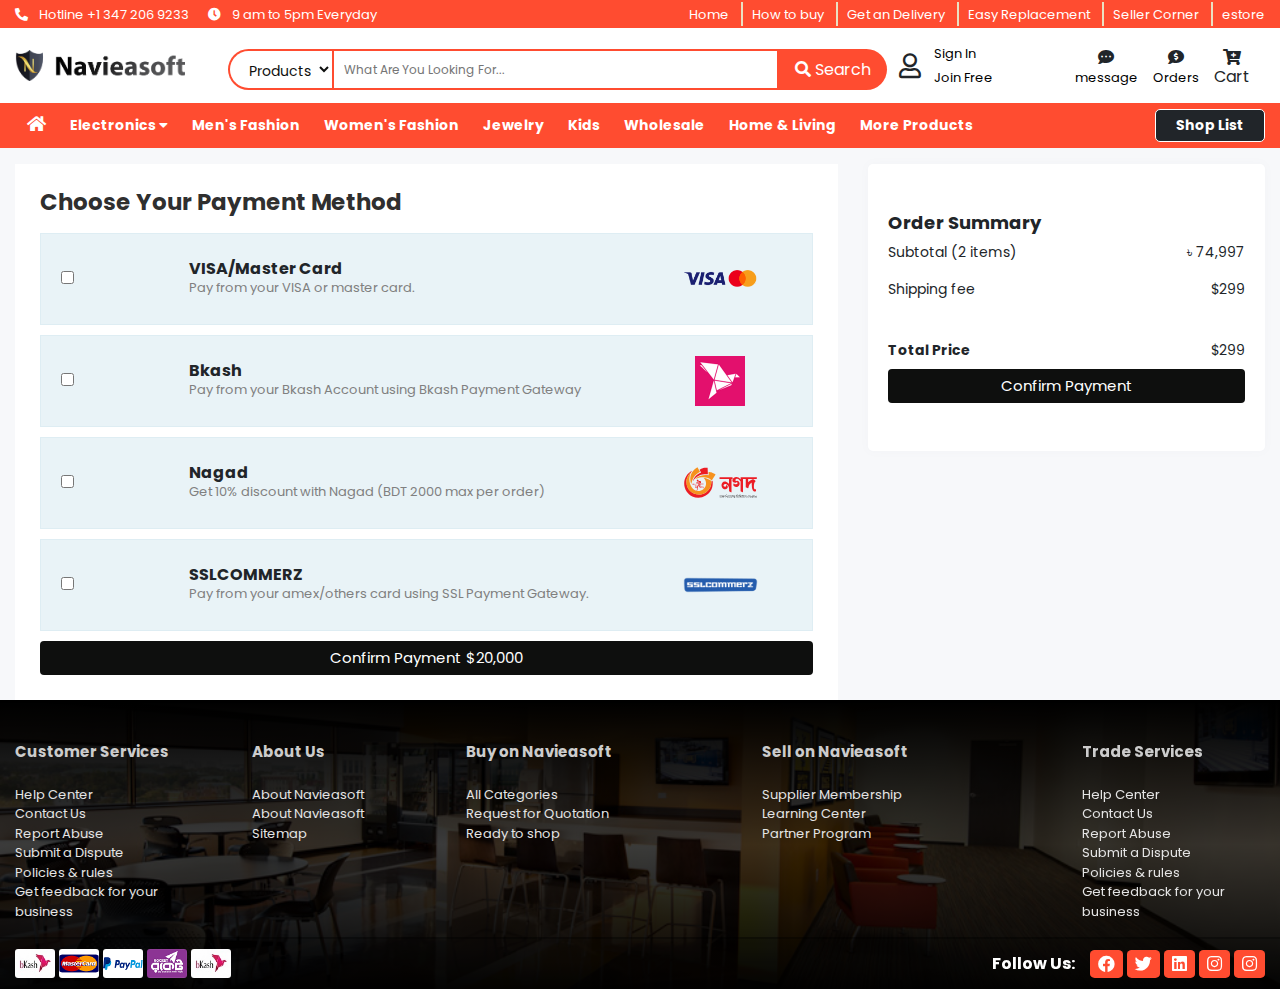
<file: payment.html>
<!DOCTYPE html>
<html lang="en">

<head>
    <meta charset="UTF-8">
    <meta name="viewport" content="width=device-width, initial-scale=1.0">
    <meta http-equiv="X-UA-Compatible" content="ie=edge">
    <title>Ecommerce Home Page</title>

    <!-- font awesome css -->
    <link rel="stylesheet" href="assets/css/all.css">

    <!-- swiper css -->
    <link rel="stylesheet" href="assets/css/swiper-bundle.min.css">

    <!-- bootstrap css -->
    <link rel="stylesheet" href="assets/css/bootstrap.min.css">

    <!-- theme css -->
    <link rel="stylesheet" href="assets/css/style.css">
    <link rel="stylesheet" href="assets/css/borhan.css">
    <link rel="stylesheet" href="assets/css/mobile.css">

    <!-- responsive css -->
    <link rel="stylesheet" href="assets/css/responsive.css">


</head>

<body>


<!-- Mobile Menu section -->
<section>
    <div class="row">
        <div class="col-md-12 col-sm-12">
            <div class="mobile-header-menu-section">
                <!-- Left Barger menu icon -->
                <div class="bargerMenu" onclick="OpenMobileMenu()">
                    <i class="fa fa-bars"></i>  
                </div>

                <!-- Middle logo -->
                <div class="mobile-header-logo">
                    <a href="#"><img src="assets/images/bdbaba.png" class="img-fluid" alt=""></a>
                </div>

                <!-- Right Menus -->
                <div class="right-mobile-menu" onclick="MobileCartSidebarToggle()">
                    <i class="fa fa-shopping-basket"></i>  &nbsp;<span class="badge badge-light">0</span>
                </div>
            </div>
        </div>
    </div>
</section>
<!-- Mobile Menu section -->

<!-- Left fixed sidebar -->
<section>
    <div class="main-left-fixed-sidebar" id="LeftSidebar">
        <div class="sidebar-logo-close-icon">
            <div class="sidebar-logo-header">
                <img src="assets/images/bdbaba.png" alt="">
            </div>
            <div class="cross-icon">
                <i class="fa fa-times" onclick="SidebarToggle()"></i>
            </div>
        </div>

        <!-- Middle section -->

        <!-- Profile picture and content area -->
        <div class="sidebar-profile-box">
            <div class="profile-pic">
                <a href="profile.html"><img src="assets/images/others/happy-girl.jpg" alt=""></a>
            </div>
            <div class="sidebar-profile-content">
                <h2>Md Borhan Uddin</h2>
                <p>01851590081</p>
                <p><a href="profile.html">Manage Accounts</a></p>
            </div>
        </div>

        <!-- Menus -->
        <div class="sidebar-middle-menus">
            <ul>
                <li><a href="#">Jewelry <span><i class="fa fa-caret-right" aria-hidden="true"></i></span></a></li>
                <li><a href="#">Mobile <span><i class="fa fa-caret-right" aria-hidden="true"></i></span></a></a></li>
                <li><a href="#">Men <span><i class="fa fa-caret-right" aria-hidden="true"></i></span></a></a></li>
                <li><a href="#">Women <span><i class="fa fa-caret-right" aria-hidden="true"></i></span></a></a></li>
                <li><a href="#">Kids <span><i class="fa fa-caret-right" aria-hidden="true"></i></span></a></a></li>
                <li><a href="#">Toys <span><i class="fa fa-caret-right" aria-hidden="true"></i></span></a></a></li>
                <li><a href="#">Electronics Devices <span><i class="fa fa-caret-right" aria-hidden="true"></i></span></a></a></li>
                <li><a href="#">Sports<span><i class="fa fa-caret-right" aria-hidden="true"></i></span></a></a></li>
                <li><a href="#">Jewelry <span><i class="fa fa-caret-right" aria-hidden="true"></i></span></a></a></li>
                <li><a href="#">Necklace <span><i class="fa fa-caret-right" aria-hidden="true"></i></span></a></a></li>
                <li><a href="#">Earrings <span><i class="fa fa-caret-right" aria-hidden="true"></i></span></a></a></li>
                <li><a href="#">Rings <span><i class="fa fa-caret-right" aria-hidden="true"></i></span></a></a></li>
                <li><a href="#">Anklet <span><i class="fa fa-caret-right" aria-hidden="true"></i></span></a></a></li>
                <li><a href="#">Locket Pen dust <span><i class="fa fa-caret-right" aria-hidden="true"></i></span></a></a></li>
                <li><a href="#">Fair Sticks <span><i class="fa fa-caret-right" aria-hidden="true"></i></span></a></a></li>
                <li><a href="#">Bracelet <span><i class="fa fa-caret-right" aria-hidden="true"></i></span></a></a></li>
                <li><a href="#">Bras less <span><i class="fa fa-caret-right" aria-hidden="true"></i></span></a></a></li>
                <li><a href="#">Nose Pin <span><i class="fa fa-caret-right" aria-hidden="true"></i></span></a></a></li>
                <li><a href="#">Jewelry Box <span><i class="fa fa-caret-right" aria-hidden="true"></i></span></a></a></li>
                <li><a href="#">Stone Jewelry <span><i class="fa fa-caret-right" aria-hidden="true"></i></span></a></a></li>
            </ul>
        </div>

        <div class="left-sidebar-footer">
            <a href="#">About us</a> | <a href="#">Contact us</a> | <a href="#">Terms and conditions</a> |<a href="#">About us</a> | <a href="#">Contact us</a> | <a href="#">Terms and conditions</a>
        </div>

    </div>
</section>
<!-- Left fixed sidebar -->

<!-- Right cart sidebar fixed -->
<section>
    <div class="main-cart-fixed-sidebar" id="CartSidebar">
        
        <!-- My cart and Cross icon -->
        <div class="cartTopHeader">
            <i class="fa fa-times" onclick="CartSidebarToggle()"></i>
            <h5>My Cart</h5>
        </div>

        <!-- All Products list -->
        <div class="main-all-product-in-cart">

            <!-- Single products -->
            <div class="single-product-cart">
                <div class="inCart-image">
                    <img src="assets/images/Make up/2.jpg" alt="">
                </div>

                <!-- middle content -->
                <div class="inCart-middle-content">
                    <h2>Nylon Regular Backpack - Red and Black</h2>
                    <p>Price: $350</p>
                    <p><i class="fa fa-minus" aria-hidden="true"></i> 1 <i class="fa fa-plus" aria-hidden="true"></i></p>
                </div>

                <!-- delete icon -->
                <div class="inCart-delete">
                    <i class="fa fa-trash" aria-hidden="true"></i>
                </div>
            </div>
            <!-- Single products -->
            <div class="single-product-cart">
                <div class="inCart-image">
                    <img src="assets/images/Make up/3.jpg" alt="">
                </div>

                <!-- middle content -->
                <div class="inCart-middle-content">
                    <h2>Nylon Regular Backpack - Red and Black</h2>
                    <p>Price: $350</p>
                    <p><i class="fa fa-minus" aria-hidden="true"></i> 1 <i class="fa fa-plus" aria-hidden="true"></i></p>
                </div>

                <!-- delete icon -->
                <div class="inCart-delete">
                    <i class="fa fa-trash" aria-hidden="true"></i>
                </div>
            </div>
            <!-- Single products -->
            <div class="single-product-cart">
                <div class="inCart-image">
                    <img src="assets/images/Make up/5.jpg" alt="">
                </div>

                <!-- middle content -->
                <div class="inCart-middle-content">
                    <h2>Nylon Regular Backpack - Red and Black</h2>
                    <p>Price: $350</p>
                    <p><i class="fa fa-minus" aria-hidden="true"></i> 1 <i class="fa fa-plus" aria-hidden="true"></i></p>
                </div>

                <!-- delete icon -->
                <div class="inCart-delete">
                    <i class="fa fa-trash" aria-hidden="true"></i>
                </div>
            </div>

        </div>

        <!-- Footer section -->
        <div class="inCart-footer">

            <!-- Subtotal -->
            <div class="inCart-subtotal FLEX">
                <p>Sub Total : </p>
                <p> ৳ 530</p>
            </div>

            <!-- Shipping express -->
            <div class="inCart-shippingAddress FLEX">
                <p>Shipping (Express) : </p>
                <p> ৳ 50</p>
            </div>

            <!-- total  -->
            <div class="inCart-total FLEX">
                <p><b>Total Shopping :</b></p>
                <p><b> ৳ 630</b></p>
            </div>

            <a href="cart.html"><button class="btn btn-success w-100 my-2 checkoutBtn">Process to checkout</button></a>

        </div>


    </div>
</section>
<!-- Right cart sidebar fixed -->


<!-- Mobile Footer Fixed menu -->
<section class="mobileFooter-fixed-navbar">
    <div class="container">
        <div class="row">
            <div class="col-md-12">
                <div class="main-mobile-footer-menu">
                    <div class="footerMenuItems footerHome">
                        <a href="index.html"><i class="fa fa-home" aria-hidden="true"></i>  <span>Home</span> </a>
                    </div>
                    <div class="footerMenuItems footerChat">
                        <a href="#"><i class="fa fa-envelope" aria-hidden="true"></i>  <span>Chat</span> </a>
                    </div>
                    <div class="footerMenuItems footerCart">
                        <a href="cart.html"><i class="fa fa-shopping-cart" aria-hidden="true"></i> <span>Cart</span> </a>
                    </div>
                    <div class="footerMenuItems footerAccount">
                        <a href="profile.html"><i class="fa fa-user" aria-hidden="true"></i>  <span>Account</span> </a>
                    </div>
                </div>
            </div>
        </div>
    </div>
</section>
<!-- Mobile Footer Fixed menu -->



<!-- [if lte IE 9]>
    <p class="browserupgrade">You are using an <strong>outdated</strong>browser.please <a href="https://browsehappy.com">upgrade your browser </a>to improve your experience & security.     </p>
-<![endif]-->
<header class="header-area">

    <!-- header top -->
    <div class="header-top">
        <div class="container">
            <div class="row">
                <div class="col-lg-5">
                    <div class="top-header-content-left">
                        <ul>
                            <li><i class="fa fa-phone-alt"></i> Hotline +1 347 206 9233</li>
                            <li><i class="fa fa-clock"></i> 9 am to 5pm Everyday</li>
                        </ul>
                    </div>
                </div>
                <div class="col-lg-7">
                    <div class="header-right-content text-right">
                        <nav>
                            <ul>
                                <li><a href="">Home</a></li>
                                <li><a href="">How to buy</a></li>
                                <li><a href="">Get an Delivery</a></li>
                                <li><a href="">Easy Replacement</a></li>
                                <li><a href="">Seller Corner</a></li>
                                <li><a href="">estore</a></li>
                            </ul>
                        </nav>
                    </div>
                </div>
            </div>
        </div>
    </div>

    <!-- Header middle -->
    <div class="header-middle">
        <div class="container">
                <div class="row align-items-center">
                <div class="col-lg-2 col-md-2">
                    <div class="logo-area">
                        <a href="index.html"><img src="assets/images/logo.png" alt=""></a>
                    </div>
                </div>
                <div class="col-lg-8 col-md-10">
                    <div class="search-form-wrap d-flex">
                    <div class="search-form mt-2">
                        <form action="#" method="POST">
                            <select name="" id="search-category">
                                <option value="Products">Products</option>
                                <option value="Products">Products</option>
                                <option value="Suppliers">Suppliers</option>
                            </select>
                            <input type="text" placeholder="What Are You Looking For..." name="search">
                            <a href="" class="search-btn"><i class="fa fa-search"></i> Search</a>
                        </form>
                    </div>
                    <div class="icon-inner  d-flex ">
                        <i class="far fa-user " style="margin-top: 12px;"></i>
                        <div class="icont-content">
                            <span><a href="login.html" class="login">Sign In</a></span>
                            <span><a href="registation.html" class="login">Join Free</a></span>
                        </div>
                    </div>
                    </div>
                </div>
                <div class="col-lg-2 col-md-12">
                    <div class="icon-wrap d-flex">
                        
                        <div class="icon-inner text-center" style="margin-top: 6px;">
                            <i class="fas fa-comment-dots d-block"></i>
                            <a href="" class="message">message</a>
                        </div>
                        <div class="icon-inner text-center" style="margin-top: 6px;">
                            <i class="fas fa-comment-dollar d-block"></i>
                            <a href="" class="order">Orders</a>
                        </div>
                        <div class="icon-inner text-center" onclick="CartSidebarToggle()" style="margin-top: 6px;">
                            <i class="fas fa-cart-plus d-block"></i>
                            <span class="cart">Cart</span>
                        </div>
                        <div class="icon-inner d-xl-none d-lg-none  d-flex ">
                            <i class="far fa-user " style="margin-top: 12px;"></i>
                            <div class="icont-content">
                                <span><a href="login.html" class="login">Sign In</a></span>
                                <span><a href="registation.html" class="login">Join Free</a></span>
                            </div>
                        </div>
                    </div>
                </div>
                </div>
        </div>
    </div>


    <!--header bottom-->
    <div class="header-bottom" id="MainMenu">
        <div class="container">
            <nav class="navbar navbar-expand-lg">
            
                <button class="navbar-toggler" type="button" data-toggle="collapse" data-target="#navbarSupportedContent" aria-controls="navbarSupportedContent" aria-expanded="false" aria-label="Toggle navigation">
                    <i class="fa fa-bars"></i>
                </button>
                
                <div class="collapse navbar-collapse" id="navbarSupportedContent">
                    <ul class="navbar-nav menu-left">
                    <li class="nav-item active">
                        <a class="nav-link" href="#"><i class="fa fa-home"></i> <span class="sr-only">(current)</span></a>
                    </li>
                    <li class="hover-mega-menu Electronics"> <a href="#">Electronics <span><i class="fa fa-caret-down" aria-hidden="true"></i></span></a>
                    
                        <div class="main-hover-mega-menu-wrapper">
    
                            <div class="single-hover-menu-columns">
                                <ul>
                                    <li><a href="#"><b style="color: #ff8100">Women's Clothing</b></a></li>
                                    <li><a href="#">Home</a></li>
                                    <li><a href="#">Home</a></li>
                                    <li><a href="#">Home</a></li>
                                    <li><a href="#">Home</a></li>
                                    <li><a href="#">Home</a></li>
                                    <li><a href="#">Home</a></li>
                                </ul>
                            </div>
                            <div class="single-hover-menu-columns">
                                <ul>
                                    <li><a href="#"><b style="color: #ff8100">Infant & Toddlers Clothing</b></a></li>
                                    <li><a href="#">Home</a></li>
                                    <li><a href="#">Home</a></li>
                                    <li><a href="#">Home</a></li>
                                    <li><a href="#">Home</a></li>
                                    <li><a href="#">Home</a></li>
                                    <li><a href="#">Home</a></li>
                                </ul>
                            </div>
                            <div class="single-hover-menu-columns">
                                <ul>
                                    <li><a href="#"><b style="color: #ff8100">Home Heaters</b></a></li>
                                    <li><a href="#">Home</a></li>
                                    <li><a href="#">Home</a></li>
                                    <li><a href="#">Home</a></li>
                                    <li><a href="#">Home</a></li>
                                    <li><a href="#">Home</a></li>
                                    <li><a href="#">Home</a></li>
                                </ul>
                            </div>
                            <div class="single-hover-menu-columns">
                                <ul>
                                    <li><a href="#"><b style="color: #ff8100">Home Heaters</b></a></li>
                                    <li><a href="#">Home</a></li>
                                    <li><a href="#">Home</a></li>
                                    <li><a href="#">Home</a></li>
                                    <li><a href="#">Home</a></li>
                                    <li><a href="#">Home</a></li>
                                    <li><a href="#">Home</a></li>
                                </ul>
                            </div>
                            <div class="single-hover-menu-columns">
                                <ul>
                                    <li><a href="#"><b style="color: #ff8100">Home Heaters</b></a></li>
                                    <li><a href="#">Home</a></li>
                                    <li><a href="#">Home</a></li>
                                    <li><a href="#">Home</a></li>
                                    <li><a href="#">Home</a></li>
                                    <li><a href="#">Home</a></li>
                                    <li><a href="#">Home</a></li>
                                </ul>
                            </div>
                            <div class="single-hover-menu-columns">
                                <ul>
                                    <li><a href="#"><b style="color: #ff8100">Home Heaters</b></a></li>
                                    <li><a href="#">Home</a></li>
                                    <li><a href="#">Home</a></li>
                                    <li><a href="#">Home</a></li>
                                    <li><a href="#">Home</a></li>
                                    <li><a href="#">Home</a></li>
                                    <li><a href="#">Home</a></li>
                                </ul>
                            </div>
                            <div class="single-hover-menu-columns">
                                <ul>
                                    <li><a href="#"><b style="color: #ff8100">Home Heaters</b></a></li>
                                    <li><a href="#">Home</a></li>
                                    <li><a href="#">Home</a></li>
                                    <li><a href="#">Home</a></li>
                                    <li><a href="#">Home</a></li>
                                    <li><a href="#">Home</a></li>
                                    <li><a href="#">Home</a></li>
                                </ul>
                            </div>
                            <div class="single-hover-menu-columns">
                                <ul>
                                    <li><a href="#"><b style="color: #ff8100">Home Heaters</b></a></li>
                                    <li><a href="#">Home</a></li>
                                    <li><a href="#">Home</a></li>
                                    <li><a href="#">Home</a></li>
                                    <li><a href="#">Home</a></li>
                                    <li><a href="#">Home</a></li>
                                    <li><a href="#">Home</a></li>
                                </ul>
                            </div>
                            <div class="single-hover-menu-columns">
                                <ul>
                                    <li><a href="#"><b style="color: #ff8100">Home Heaters</b></a></li>
                                    <li><a href="#">Home</a></li>
                                    <li><a href="#">Home</a></li>
                                    <li><a href="#">Home</a></li>
                                    <li><a href="#">Home</a></li>
                                    <li><a href="#">Home</a></li>
                                    <li><a href="#">Home</a></li>
                                </ul>
                            </div>
                            <div class="single-hover-menu-columns">
                                <ul>
                                    <li><a href="#"><b style="color: #ff8100">Home Heaters</b></a></li>
                                    <li><a href="#">Home</a></li>
                                    <li><a href="#">Home</a></li>
                                    <li><a href="#">Home</a></li>
                                    <li><a href="#">Home</a></li>
                                    <li><a href="#">Home</a></li>
                                    <li><a href="#">Home</a></li>
                                </ul>
                            </div>
    
                        </div>
                    </li>
                    <li class="nav-item">
                        <a class="nav-link" href="#">Men's Fashion</a>
                    </li>
                    <li class="nav-item">
                        <a class="nav-link" href="#">Women's Fashion</a>
                        </li>
                    <li class="nav-item">
                        <a class="nav-link" href="#">Jewelry</a>
                    </li>
                    <li class="nav-item">
                        <a class="nav-link" href="#">Kids</a>
                    </li>
                    <li class="nav-item">
                        <a class="nav-link" href="#">Wholesale</a>
                    </li>
                    <li class="nav-item">
                        <a class="nav-link" href="#">Home & Living</a>
                    </li>
                    <li class="nav-item">
                        <a class="nav-link" href="#">More Products</a>
                    </li>
                    </ul>

                    <ul class="navbar-nav ml-auto">
                    <li class="nav-item ">
                        <a class="nav-link menu-btn" href="#">Shop List</a>
                    </li>
                    </ul>
            
                </div>
                </nav>
        </div>
    </div>
</header>


<!-- Main Order page  -->
<section class="payment-section">
    <div class="container mt-3">
        <div class="row">
            <div class="col-md-8">
                <div class="payment-left-sidebar">
                    <h2>Choose Your Payment Method</h2>
                    <div class="payment-main-wrapper mt-3">

                        <div class="payment-box">
                            <div class="payment-checkbox">
                                <div class="form-check">
                                    <input class="form-check-input" type="checkbox" value="" id="defaultCheck1">
                                  </div>
                            </div>
                            <div class="payment-contnet">
                                <h4>VISA/Master Card</h4>
                                <p>Pay from your VISA or master card.</p>
                            </div>
                            <div class="payment-image">
                                <img src="assets/images/payment-method/visa-master.png" alt="">
                            </div>
                        </div>
                        <div class="payment-box">
                            <div class="payment-checkbox">
                                <div class="form-check">
                                    <input class="form-check-input" type="checkbox" value="" id="defaultCheck1">
                                  </div>
                            </div>
                            <div class="payment-contnet">
                                <h4>Bkash</h4>
                                <p>Pay from your Bkash Account using Bkash Payment Gateway</p>
                            </div>
                            <div class="payment-image">
                                <img src="assets/images/payment-method/bkash (1).jpg" alt="">
                            </div>
                        </div>
                        <div class="payment-box">
                            <div class="payment-checkbox">
                                <div class="form-check">
                                    <input class="form-check-input" type="checkbox" value="" id="defaultCheck1">
                                  </div>
                            </div>
                            <div class="payment-contnet">
                                <h4>Nagad</h4>
                                <p>Get 10% discount with Nagad (BDT 2000 max per order)</p>
                            </div>
                            <div class="payment-image">
                                <img src="assets/images/payment-method/nagad.svg" alt="">
                            </div>
                        </div>
                        <div class="payment-box">
                            <div class="payment-checkbox">
                                <div class="form-check">
                                    <input class="form-check-input" type="checkbox" value="" id="defaultCheck1">
                                  </div>
                            </div>
                            <div class="payment-contnet">
                                <h4>SSLCOMMERZ</h4>
                                <p>Pay from your amex/others card using SSL Payment Gateway.</p>
                            </div>
                            <div class="payment-image">
                                <img src="assets/images/payment-method/ssl.png" alt="">
                            </div>
                        </div>

                        <button class="btn btn-danger w-100 paymentbtn mobileHide">Confirm Payment $20,000</button>
                    </div>
                </div>
            </div>

            <!-- Right sidebar -->
            <div class="col-md-4">
                <div class="cart-right-order-summery py-5">
                    <h2>Order Summary</h2>

                    <!-- Subtotal row -->
                    <div class="cart-subtotal d-flex justify-content-between py-2">
                        <span>Subtotal (2 items)</span>
                        <span>৳ 74,997</span>
                    </div>

                    <!-- Shipping fee -->
                    <div class="cart-shipping d-flex justify-content-between py-2">
                        <span>Shipping fee</span>
                        <span>$299</span>
                    </div>

                    <!-- Total Price -->
                    <div class="cart-total-price d-flex justify-content-between py-2 mt-4">
                        <span><b>Total Price</b></span>
                        <span>$299</span>
                    </div>

                    <!-- Button -->
                    <a href="thankyou.html"><button  class="btn btn-success btn-block paymentbtn">Confirm Payment</button></a>

                </div>
            </div> 
        </div>
    </div>
</section>
<!-- Main Order page  -->





    
<div class="ClickTop">
    <i class="fa fa-chevron-up" aria-hidden="true"></i>
  </div>

<!-- footer area-->
<footer class="footer-area" style="background-image: linear-gradient(180deg, #000000, #000000c4, #000000fa), url(./assets/images/background-img/footer.jpg);">

    <!-- start of footer middle-->
    <div class="footer-middle">
        <div class="container">
            <div class="row">
                
                <div class="col-lg-2 col-sm-6 w-50  mb-3 col-md-4">
                    <div class="widget">
                        <h4 class="widget-title">Customer Services</h4>
                        <ul class="widget-body">
                            <li>                                         
                                <a href="#">Help Center</a>
                            </li>
                            <li>
                                <a href="#">Contact Us</a>
                            </li>
                            <li>
                                <a href="#">Report Abuse</a>
                            </li>
                            <li>
                                <a href="#">Submit a Dispute</a>
                            </li>
                            <li>
                                <a href="#">Policies & rules</a>
                            </li>
                            <li>
                                <a href="#">Get feedback for your business</a>
                            </li>
                        </ul>                             
                    </div>
                </div>
                <div class="col-lg-2 col-sm-6 w-50  col-md-4">
                    <div class="widget ml-lg-4">
                        <h4 class="widget-title">About Us</h4>
                        <ul class="widget-body">
                            <li>                                         
                                <a href="#">About Navieasoft</a>
                            </li>
                            <li>
                                <a href="#">About Navieasoft</a>
                            </li>
                            <li>
                                <a href="#">Sitemap</a>
                            </li>
                        </ul>                                
                    </div>
                </div>
                <div class="col-lg-2 col-sm-6 w-50 col-md-4">
                    <div class="widget ml-lg-4">
                        <h4 class="widget-title">Buy on Navieasoft</h4>
                        <ul class="widget-body">
                            <li>                                         
                                <a href="#">All Categories</a>
                            </li>
                            <li>
                                <a href="#">Request for Quotation</a>
                            </li>
                            <li>
                                <a href="#">Ready to shop</a>
                            </li>                          
                        </ul>                                
                    </div>
                </div>
                <div class="col-lg-2 col-sm-6 w-50 offset-lg-1 col-md-4">
                    <div class="widget widget-instagram">
                        <h4 class="widget-title">Sell on Navieasoft</h4>
                        <ul class="widget-body">
                            <li>                                         
                                <a href="#">Supplier Membership</a>
                            </li>
                            <li>
                                <a href="#">Learning Center</a>
                            </li>
                            <li>
                                <a href="#">Partner Program</a>
                            </li>                          
                        </ul>                               
                    </div>
                </div> 
                <div class="col-lg-2 col-sm-6 w-50 offset-lg-1 col-md-4">
                    <div class="widget widget-instagram">
                        <h4 class="widget-title">Trade Services</h4>
                        <ul class="widget-body">
                            <li>                                         
                                <a href="#">Help Center</a>
                            </li>
                            <li>
                                <a href="#">Contact Us</a>
                            </li>
                            <li>
                                <a href="#">Report Abuse</a>
                            </li>
                            <li>
                                <a href="#">Submit a Dispute</a>
                            </li>
                            <li>
                                <a href="#">Policies & rules</a>
                            </li>
                            <li>
                                <a href="#">Get feedback for your business</a>
                            </li>
                        </ul>                         
                    </div>
                </div>
            </div>
        </div>
    </div>

    <div class="footer-bottom">
        <div class="container">
            <div class="row">
                <div class="col-md-12">
                    <div class="footer-bottom-wrapper flex">
                        <div class="footer-left">
                            <ul>
                                <li><a href=""><img src="assets/images/payment-method/bkash.jpg" alt=""></a></li>
                                <li><a href=""><img src="assets/images/payment-method/master-card.png" alt=""></a></li>
                                <li><a href=""><img src="assets/images/payment-method/paypal.png" alt=""></a></li>
                                <li><a href=""><img src="assets/images/payment-method/rocket.png" alt=""></a></li>
                                <li><a href=""><img src="assets/images/payment-method/bkash.jpg" alt=""></a></li>
                            </ul>
                        </div>
                        <div class="footer-right text-white d-flex align-items-center">
                            <span>Follow Us:</span>
                            <ul>
                                <li><a href=""><i class="fab fa-facebook"></i></a></li>
                                <li><a href=""><i class="fab fa-twitter"></i></a></li>
                                <li><a href=""><i class="fab fa-linkedin"></i></a></li>
                                <li><a href=""><i class="fab fa-instagram"></i></a></li>
                                <li><a href=""><i class="fab fa-instagram"></i></a></li>
                            </ul>
                        </div>
                    </div>
                </div>
            </div>
        </div>
    </div>

    <!-- <button onclick="topFunction()" id="myBtn" title="Go to top"><i class="fa fa-arrow-up"></i></button> -->
</footer>

<!-- jquery js -->
<script src="assets/js/jquery.js"></script>

<!-- swiper js -->
<script src="assets/js/swiper-bundle.min.js"></script>

<!-- bootstrap popper js -->
<script src="assets/js/popper.js"></script>

<!-- theme bootstrap js -->
<script src="assets/js/bootstrap.min.js"></script>

<!-- main js-->
<script src="assets/js/borhan.js"></script>

</body>

</html>
</file>
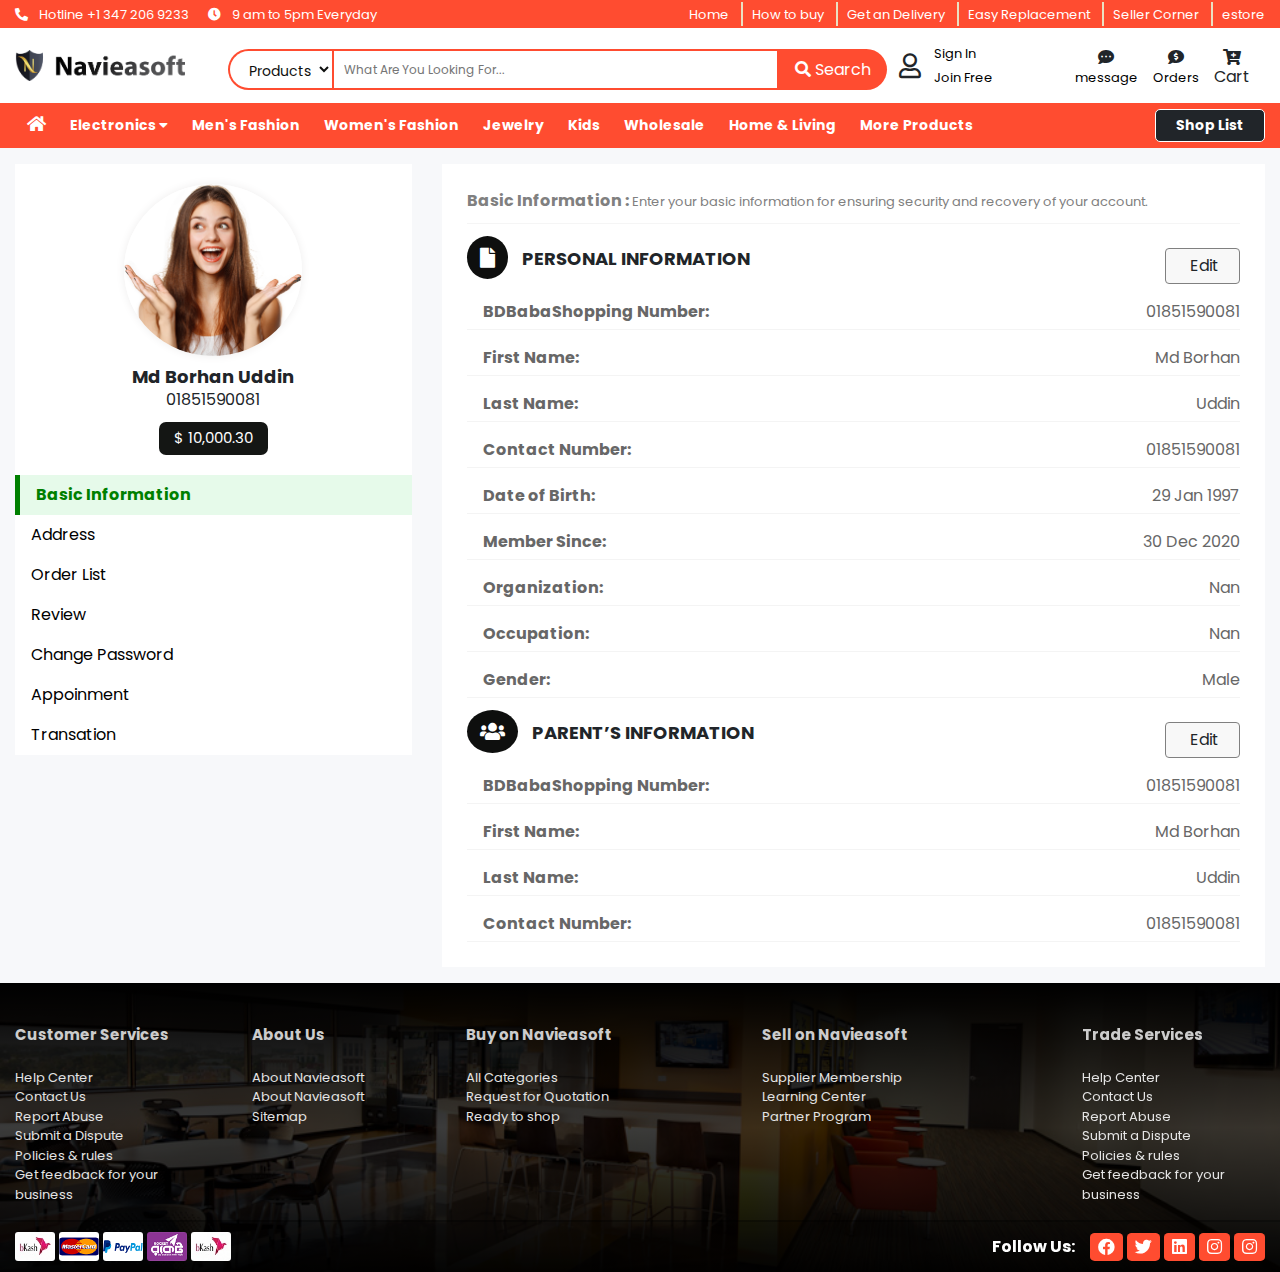
<file: profile.html>
<!DOCTYPE html>
<html lang="en">

<head>
    <meta charset="UTF-8">
    <meta name="viewport" content="width=device-width, initial-scale=1.0">
    <meta http-equiv="X-UA-Compatible" content="ie=edge">
    <title>Ecommerce Home Page</title>

    <!-- font awesome css -->
    <link rel="stylesheet" href="assets/css/all.css">

    <!-- swiper css -->
    <link rel="stylesheet" href="assets/css/swiper-bundle.min.css">

    <!-- bootstrap css -->
    <link rel="stylesheet" href="assets/css/bootstrap.min.css">

    <!-- theme css -->
    <link rel="stylesheet" href="assets/css/style.css">
    <link rel="stylesheet" href="assets/css/borhan.css">
    <link rel="stylesheet" href="assets/css/mobile.css">

    <!-- responsive css -->
    <link rel="stylesheet" href="assets/css/responsive.css">


</head>

<body>


<!-- Mobile Menu section -->
<section>
    <div class="row">
        <div class="col-md-12 col-sm-12">
            <div class="mobile-header-menu-section">
                <!-- Left Barger menu icon -->
                <div class="bargerMenu" onclick="OpenMobileMenu()">
                    <i class="fa fa-bars"></i>  
                </div>

                <!-- Middle logo -->
                <div class="mobile-header-logo">
                    <a href="#"><img src="assets/images/bdbaba.png" class="img-fluid" alt=""></a>
                </div>

                <!-- Right Menus -->
                <div class="right-mobile-menu" onclick="MobileCartSidebarToggle()">
                    <i class="fa fa-shopping-basket"></i>  &nbsp;<span class="badge badge-light">0</span>
                </div>
            </div>
        </div>
    </div>
</section>
<!-- Mobile Menu section -->

<!-- Left fixed sidebar -->
<section>
    <div class="main-left-fixed-sidebar" id="LeftSidebar">
        <div class="sidebar-logo-close-icon">
            <div class="sidebar-logo-header">
                <img src="assets/images/bdbaba.png" alt="">
            </div>
            <div class="cross-icon">
                <i class="fa fa-times" onclick="SidebarToggle()"></i>
            </div>
        </div>

        <!-- Middle section -->

        <!-- Profile picture and content area -->
        <div class="sidebar-profile-box">
            <div class="profile-pic">
                <a href="profile.html"><img src="assets/images/others/happy-girl.jpg" alt=""></a>
            </div>
            <div class="sidebar-profile-content">
                <h2>Md Borhan Uddin</h2>
                <p>01851590081</p>
                <p><a href="profile.html">Manage Accounts</a></p>
            </div>
        </div>

        <!-- Menus -->
        <div class="sidebar-middle-menus">
            <ul>
                <li><a href="#">Jewelry <span><i class="fa fa-caret-right" aria-hidden="true"></i></span></a></li>
                <li><a href="#">Mobile <span><i class="fa fa-caret-right" aria-hidden="true"></i></span></a></a></li>
                <li><a href="#">Men <span><i class="fa fa-caret-right" aria-hidden="true"></i></span></a></a></li>
                <li><a href="#">Women <span><i class="fa fa-caret-right" aria-hidden="true"></i></span></a></a></li>
                <li><a href="#">Kids <span><i class="fa fa-caret-right" aria-hidden="true"></i></span></a></a></li>
                <li><a href="#">Toys <span><i class="fa fa-caret-right" aria-hidden="true"></i></span></a></a></li>
                <li><a href="#">Electronics Devices <span><i class="fa fa-caret-right" aria-hidden="true"></i></span></a></a></li>
                <li><a href="#">Sports<span><i class="fa fa-caret-right" aria-hidden="true"></i></span></a></a></li>
                <li><a href="#">Jewelry <span><i class="fa fa-caret-right" aria-hidden="true"></i></span></a></a></li>
                <li><a href="#">Necklace <span><i class="fa fa-caret-right" aria-hidden="true"></i></span></a></a></li>
                <li><a href="#">Earrings <span><i class="fa fa-caret-right" aria-hidden="true"></i></span></a></a></li>
                <li><a href="#">Rings <span><i class="fa fa-caret-right" aria-hidden="true"></i></span></a></a></li>
                <li><a href="#">Anklet <span><i class="fa fa-caret-right" aria-hidden="true"></i></span></a></a></li>
                <li><a href="#">Locket Pen dust <span><i class="fa fa-caret-right" aria-hidden="true"></i></span></a></a></li>
                <li><a href="#">Fair Sticks <span><i class="fa fa-caret-right" aria-hidden="true"></i></span></a></a></li>
                <li><a href="#">Bracelet <span><i class="fa fa-caret-right" aria-hidden="true"></i></span></a></a></li>
                <li><a href="#">Bras less <span><i class="fa fa-caret-right" aria-hidden="true"></i></span></a></a></li>
                <li><a href="#">Nose Pin <span><i class="fa fa-caret-right" aria-hidden="true"></i></span></a></a></li>
                <li><a href="#">Jewelry Box <span><i class="fa fa-caret-right" aria-hidden="true"></i></span></a></a></li>
                <li><a href="#">Stone Jewelry <span><i class="fa fa-caret-right" aria-hidden="true"></i></span></a></a></li>
            </ul>
        </div>

        <div class="left-sidebar-footer">
            <a href="#">About us</a> | <a href="#">Contact us</a> | <a href="#">Terms and conditions</a> |<a href="#">About us</a> | <a href="#">Contact us</a> | <a href="#">Terms and conditions</a>
        </div>

    </div>
</section>
<!-- Left fixed sidebar -->

<!-- Right cart sidebar fixed -->
<section>
    <div class="main-cart-fixed-sidebar" id="CartSidebar">
        
        <!-- My cart and Cross icon -->
        <div class="cartTopHeader">
            <i class="fa fa-times" onclick="CartSidebarToggle()"></i>
            <h5>My Cart</h5>
        </div>

        <!-- All Products list -->
        <div class="main-all-product-in-cart">

            <!-- Single products -->
            <div class="single-product-cart">
                <div class="inCart-image">
                    <img src="assets/images/Make up/2.jpg" alt="">
                </div>

                <!-- middle content -->
                <div class="inCart-middle-content">
                    <h2>Nylon Regular Backpack - Red and Black</h2>
                    <p>Price: $350</p>
                    <p><i class="fa fa-minus" aria-hidden="true"></i> 1 <i class="fa fa-plus" aria-hidden="true"></i></p>
                </div>

                <!-- delete icon -->
                <div class="inCart-delete">
                    <i class="fa fa-trash" aria-hidden="true"></i>
                </div>
            </div>
            <!-- Single products -->
            <div class="single-product-cart">
                <div class="inCart-image">
                    <img src="assets/images/Make up/3.jpg" alt="">
                </div>

                <!-- middle content -->
                <div class="inCart-middle-content">
                    <h2>Nylon Regular Backpack - Red and Black</h2>
                    <p>Price: $350</p>
                    <p><i class="fa fa-minus" aria-hidden="true"></i> 1 <i class="fa fa-plus" aria-hidden="true"></i></p>
                </div>

                <!-- delete icon -->
                <div class="inCart-delete">
                    <i class="fa fa-trash" aria-hidden="true"></i>
                </div>
            </div>
            <!-- Single products -->
            <div class="single-product-cart">
                <div class="inCart-image">
                    <img src="assets/images/Make up/5.jpg" alt="">
                </div>

                <!-- middle content -->
                <div class="inCart-middle-content">
                    <h2>Nylon Regular Backpack - Red and Black</h2>
                    <p>Price: $350</p>
                    <p><i class="fa fa-minus" aria-hidden="true"></i> 1 <i class="fa fa-plus" aria-hidden="true"></i></p>
                </div>

                <!-- delete icon -->
                <div class="inCart-delete">
                    <i class="fa fa-trash" aria-hidden="true"></i>
                </div>
            </div>

        </div>

        <!-- Footer section -->
        <div class="inCart-footer">

            <!-- Subtotal -->
            <div class="inCart-subtotal FLEX">
                <p>Sub Total : </p>
                <p> ৳ 530</p>
            </div>

            <!-- Shipping express -->
            <div class="inCart-shippingAddress FLEX">
                <p>Shipping (Express) : </p>
                <p> ৳ 50</p>
            </div>

            <!-- total  -->
            <div class="inCart-total FLEX">
                <p><b>Total Shopping :</b></p>
                <p><b> ৳ 630</b></p>
            </div>

            <a href="cart.html"><button class="btn btn-success w-100 my-2 checkoutBtn">Process to checkout</button></a>

        </div>


    </div>
</section>
<!-- Right cart sidebar fixed -->


<!-- Mobile Footer Fixed menu -->
<section class="mobileFooter-fixed-navbar">
    <div class="container">
        <div class="row">
            <div class="col-md-12">
                <div class="main-mobile-footer-menu">
                    <div class="footerMenuItems footerHome">
                        <a href="index.html"><i class="fa fa-home" aria-hidden="true"></i>  <span>Home</span> </a>
                    </div>
                    <div class="footerMenuItems footerChat">
                        <a href="#"><i class="fa fa-envelope" aria-hidden="true"></i>  <span>Chat</span> </a>
                    </div>
                    <div class="footerMenuItems footerCart">
                        <a href="cart.html"><i class="fa fa-shopping-cart" aria-hidden="true"></i> <span>Cart</span> </a>
                    </div>
                    <div class="footerMenuItems footerAccount">
                        <a href="profile.html"><i class="fa fa-user" aria-hidden="true"></i>  <span>Account</span> </a>
                    </div>
                </div>
            </div>
        </div>
    </div>
</section>
<!-- Mobile Footer Fixed menu -->



<!-- [if lte IE 9]>
    <p class="browserupgrade">You are using an <strong>outdated</strong>browser.please <a href="https://browsehappy.com">upgrade your browser </a>to improve your experience & security.     </p>
-<![endif]-->
<header class="header-area">

    <!-- header top -->
    <div class="header-top">
        <div class="container">
            <div class="row">
                <div class="col-lg-5">
                    <div class="top-header-content-left">
                        <ul>
                            <li><i class="fa fa-phone-alt"></i> Hotline +1 347 206 9233</li>
                            <li><i class="fa fa-clock"></i> 9 am to 5pm Everyday</li>
                        </ul>
                    </div>
                </div>
                <div class="col-lg-7">
                    <div class="header-right-content text-right">
                        <nav>
                            <ul>
                                <li><a href="">Home</a></li>
                                <li><a href="">How to buy</a></li>
                                <li><a href="">Get an Delivery</a></li>
                                <li><a href="">Easy Replacement</a></li>
                                <li><a href="">Seller Corner</a></li>
                                <li><a href="">estore</a></li>
                            </ul>
                        </nav>
                    </div>
                </div>
            </div>
        </div>
    </div>

    <!-- Header middle -->
    <div class="header-middle">
        <div class="container">
                <div class="row align-items-center">
                <div class="col-lg-2 col-md-2">
                    <div class="logo-area">
                        <a href="index.html"><img src="assets/images/logo.png" alt=""></a>
                    </div>
                </div>
                <div class="col-lg-8 col-md-10">
                    <div class="search-form-wrap d-flex">
                    <div class="search-form mt-2">
                        <form action="#" method="POST">
                            <select name="" id="search-category">
                                <option value="Products">Products</option>
                                <option value="Products">Products</option>
                                <option value="Suppliers">Suppliers</option>
                            </select>
                            <input type="text" placeholder="What Are You Looking For..." name="search">
                            <a href="" class="search-btn"><i class="fa fa-search"></i> Search</a>
                        </form>
                    </div>
                    <div class="icon-inner  d-flex ">
                        <i class="far fa-user " style="margin-top: 12px;"></i>
                        <div class="icont-content">
                            <span><a href="login.html" class="login">Sign In</a></span>
                            <span><a href="registation.html" class="login">Join Free</a></span>
                        </div>
                    </div>
                    </div>
                </div>
                <div class="col-lg-2 col-md-12">
                    <div class="icon-wrap d-flex">
                        
                        <div class="icon-inner text-center" style="margin-top: 6px;">
                            <i class="fas fa-comment-dots d-block"></i>
                            <a href="" class="message">message</a>
                        </div>
                        <div class="icon-inner text-center" style="margin-top: 6px;">
                            <i class="fas fa-comment-dollar d-block"></i>
                            <a href="" class="order">Orders</a>
                        </div>
                        <div class="icon-inner text-center" onclick="CartSidebarToggle()" style="margin-top: 6px;">
                            <i class="fas fa-cart-plus d-block"></i>
                            <span class="cart">Cart</span>
                        </div>
                        <div class="icon-inner d-xl-none d-lg-none  d-flex ">
                            <i class="far fa-user " style="margin-top: 12px;"></i>
                            <div class="icont-content">
                                <span><a href="login.html" class="login">Sign In</a></span>
                                <span><a href="registation.html" class="login">Join Free</a></span>
                            </div>
                        </div>
                    </div>
                </div>
                </div>
        </div>
    </div>


    <!--header bottom-->
    <div class="header-bottom" id="MainMenu">
        <div class="container">
            <nav class="navbar navbar-expand-lg">
            
                <button class="navbar-toggler" type="button" data-toggle="collapse" data-target="#navbarSupportedContent" aria-controls="navbarSupportedContent" aria-expanded="false" aria-label="Toggle navigation">
                    <i class="fa fa-bars"></i>
                </button>
                
                <div class="collapse navbar-collapse" id="navbarSupportedContent">
                    <ul class="navbar-nav menu-left">
                    <li class="nav-item active">
                        <a class="nav-link" href="#"><i class="fa fa-home"></i> <span class="sr-only">(current)</span></a>
                    </li>
                    <li class="hover-mega-menu Electronics"> <a href="#">Electronics <span><i class="fa fa-caret-down" aria-hidden="true"></i></span></a>
                    
                        <div class="main-hover-mega-menu-wrapper">
    
                            <div class="single-hover-menu-columns">
                                <ul>
                                    <li><a href="#"><b style="color: #ff8100">Women's Clothing</b></a></li>
                                    <li><a href="#">Home</a></li>
                                    <li><a href="#">Home</a></li>
                                    <li><a href="#">Home</a></li>
                                    <li><a href="#">Home</a></li>
                                    <li><a href="#">Home</a></li>
                                    <li><a href="#">Home</a></li>
                                </ul>
                            </div>
                            <div class="single-hover-menu-columns">
                                <ul>
                                    <li><a href="#"><b style="color: #ff8100">Infant & Toddlers Clothing</b></a></li>
                                    <li><a href="#">Home</a></li>
                                    <li><a href="#">Home</a></li>
                                    <li><a href="#">Home</a></li>
                                    <li><a href="#">Home</a></li>
                                    <li><a href="#">Home</a></li>
                                    <li><a href="#">Home</a></li>
                                </ul>
                            </div>
                            <div class="single-hover-menu-columns">
                                <ul>
                                    <li><a href="#"><b style="color: #ff8100">Home Heaters</b></a></li>
                                    <li><a href="#">Home</a></li>
                                    <li><a href="#">Home</a></li>
                                    <li><a href="#">Home</a></li>
                                    <li><a href="#">Home</a></li>
                                    <li><a href="#">Home</a></li>
                                    <li><a href="#">Home</a></li>
                                </ul>
                            </div>
                            <div class="single-hover-menu-columns">
                                <ul>
                                    <li><a href="#"><b style="color: #ff8100">Home Heaters</b></a></li>
                                    <li><a href="#">Home</a></li>
                                    <li><a href="#">Home</a></li>
                                    <li><a href="#">Home</a></li>
                                    <li><a href="#">Home</a></li>
                                    <li><a href="#">Home</a></li>
                                    <li><a href="#">Home</a></li>
                                </ul>
                            </div>
                            <div class="single-hover-menu-columns">
                                <ul>
                                    <li><a href="#"><b style="color: #ff8100">Home Heaters</b></a></li>
                                    <li><a href="#">Home</a></li>
                                    <li><a href="#">Home</a></li>
                                    <li><a href="#">Home</a></li>
                                    <li><a href="#">Home</a></li>
                                    <li><a href="#">Home</a></li>
                                    <li><a href="#">Home</a></li>
                                </ul>
                            </div>
                            <div class="single-hover-menu-columns">
                                <ul>
                                    <li><a href="#"><b style="color: #ff8100">Home Heaters</b></a></li>
                                    <li><a href="#">Home</a></li>
                                    <li><a href="#">Home</a></li>
                                    <li><a href="#">Home</a></li>
                                    <li><a href="#">Home</a></li>
                                    <li><a href="#">Home</a></li>
                                    <li><a href="#">Home</a></li>
                                </ul>
                            </div>
                            <div class="single-hover-menu-columns">
                                <ul>
                                    <li><a href="#"><b style="color: #ff8100">Home Heaters</b></a></li>
                                    <li><a href="#">Home</a></li>
                                    <li><a href="#">Home</a></li>
                                    <li><a href="#">Home</a></li>
                                    <li><a href="#">Home</a></li>
                                    <li><a href="#">Home</a></li>
                                    <li><a href="#">Home</a></li>
                                </ul>
                            </div>
                            <div class="single-hover-menu-columns">
                                <ul>
                                    <li><a href="#"><b style="color: #ff8100">Home Heaters</b></a></li>
                                    <li><a href="#">Home</a></li>
                                    <li><a href="#">Home</a></li>
                                    <li><a href="#">Home</a></li>
                                    <li><a href="#">Home</a></li>
                                    <li><a href="#">Home</a></li>
                                    <li><a href="#">Home</a></li>
                                </ul>
                            </div>
                            <div class="single-hover-menu-columns">
                                <ul>
                                    <li><a href="#"><b style="color: #ff8100">Home Heaters</b></a></li>
                                    <li><a href="#">Home</a></li>
                                    <li><a href="#">Home</a></li>
                                    <li><a href="#">Home</a></li>
                                    <li><a href="#">Home</a></li>
                                    <li><a href="#">Home</a></li>
                                    <li><a href="#">Home</a></li>
                                </ul>
                            </div>
                            <div class="single-hover-menu-columns">
                                <ul>
                                    <li><a href="#"><b style="color: #ff8100">Home Heaters</b></a></li>
                                    <li><a href="#">Home</a></li>
                                    <li><a href="#">Home</a></li>
                                    <li><a href="#">Home</a></li>
                                    <li><a href="#">Home</a></li>
                                    <li><a href="#">Home</a></li>
                                    <li><a href="#">Home</a></li>
                                </ul>
                            </div>
    
                        </div>
                    </li>
                    <li class="nav-item">
                        <a class="nav-link" href="#">Men's Fashion</a>
                    </li>
                    <li class="nav-item">
                        <a class="nav-link" href="#">Women's Fashion</a>
                        </li>
                    <li class="nav-item">
                        <a class="nav-link" href="#">Jewelry</a>
                    </li>
                    <li class="nav-item">
                        <a class="nav-link" href="#">Kids</a>
                    </li>
                    <li class="nav-item">
                        <a class="nav-link" href="#">Wholesale</a>
                    </li>
                    <li class="nav-item">
                        <a class="nav-link" href="#">Home & Living</a>
                    </li>
                    <li class="nav-item">
                        <a class="nav-link" href="#">More Products</a>
                    </li>
                    </ul>

                    <ul class="navbar-nav ml-auto">
                    <li class="nav-item ">
                        <a class="nav-link menu-btn" href="#">Shop List</a>
                    </li>
                    </ul>
            
                </div>
                </nav>
        </div>
    </div>
</header>

<!-- Main profile section -->
<section>
    <div class="container">
        <div class="row">
            <div class="col-md-4">

                <!-- Start Profile Box -->
                <div class="profile-left-side my-3">

                    <div class="left-profile-box">
                        <img src="assets/images/others/happy-girl.jpg" class="rounded-circle w-50" alt="">
                        <h2>Md Borhan Uddin</h2>
                        <p>01851590081</p>
                        <button>$ 10,000.30</button>
                    </div>
    
                    <div class="nav flex-column nav-pills profileTabs" id="v-pills-tab" role="tablist" aria-orientation="vertical">
                        <a class="nav-link active" id="basic-information-tab" data-toggle="pill" href="#basic-information" role="tab" aria-controls="basic-information" aria-selected="true">Basic Information</a>
                        <a class="nav-link" id="address-tab" data-toggle="pill" href="#address" role="tab" aria-controls="address" aria-selected="false">Address</a>
                        <a class="nav-link" id="order-list-tab" data-toggle="pill" href="#order-list" role="tab" aria-controls="order-list" aria-selected="false">Order List</a>
                        <a class="nav-link" id="review-tab" data-toggle="pill" href="#review" role="tab" aria-controls="review" aria-selected="false">Review</a>
                        <a class="nav-link" id="change-password-tab" data-toggle="pill" href="#change-password" role="tab" aria-controls="change-password" aria-selected="false">Change Password</a>
                        <a class="nav-link" id="appoinment-tab" data-toggle="pill" href="#appoinment" role="tab" aria-controls="appoinment" aria-selected="false">Appoinment</a>
                        <a class="nav-link" id="transation-tab" data-toggle="pill" href="#transation" role="tab" aria-controls="transation" aria-selected="false">Transation</a>
                    </div>
    
                </div>
                </div>

                <!-- Right section -->
                <div class="col-md-8">
                    <div class="profile-right-side my-3">
                        <div class="tab-content" id="v-pills-tabContent">

                            <!-- Basic Information -->
                            <div class="tab-pane fade show active" id="basic-information" role="tabpanel" aria-labelledby="basic-information-tab">

                                <!-- Start main header -->
                                <div class="main-basic-information">
                                    <header class="bi-title">
                                        <p> <span style="font-size: 16px;"><b>Basic Information : </b></span> Enter your basic information for ensuring security and recovery of your account.</p>
                                    </header>
                                    
                                    <!-- Body section -->
                                    <div class="personal-information mt-4">

                                        <!-- title -->
                                        <div class="personal-information-title">
                                            <span><i class="fa fa-file" aria-hidden="true"></i></span>
                                            <h6>PERSONAL INFORMATION</h6>
                                        </div>

                                        <!-- Edit option -->
                                        <div class="personal-information-edit">
                                            <i class="fa fa-pencil-square-o" aria-hidden="true"></i> Edit
                                        </div>
                                    </div>

                                    <!-- Content area -->
                                    <div class="personal-info-content mt-3">

                                        <div class="single-line-row pl-3">
                                            <p><b>BDBabaShopping Number:</b></p> <p>01851590081</p>
                                        </div>
                                        <div class="single-line-row mt-3 pl-3">
                                            <p><b>First Name:</b></p> <p>Md Borhan </p>
                                        </div>
                                        <div class="single-line-row mt-3 pl-3">
                                            <p><b>Last Name:</b></p> <p>Uddin</p>
                                        </div>
                                        <div class="single-line-row mt-3 pl-3">
                                            <p><b>Contact Number:</b></p> <p>01851590081</p>
                                        </div>
                                        <div class="single-line-row mt-3 pl-3">
                                            <p><b>Date of Birth:</b></p> <p>29 Jan 1997</p>
                                        </div>
                                        <div class="single-line-row mt-3 pl-3">
                                            <p><b>Member Since:</b></p> <p>30 Dec 2020</p>
                                        </div>
                                        <div class="single-line-row mt-3 pl-3">
                                            <p><b>Organization:</b></p> <p>Nan</p>
                                        </div>
                                        <div class="single-line-row mt-3 pl-3">
                                            <p><b>Occupation:</b></p> <p>Nan</p>
                                        </div>
                                        <div class="single-line-row mt-3 pl-3">
                                            <p><b>Gender:</b></p> <p>Male</p>
                                        </div>

                                    </div>

                                    <!-- Body section -->
                                    <div class="personal-information mt-4">

                                        <!-- title -->
                                        <div class="personal-information-title">
                                            <span><i class="fa fa-users" aria-hidden="true"></i></span>
                                            <h6>PARENT’S INFORMATION</h6>
                                        </div>

                                        <!-- Edit option -->
                                        <div class="personal-information-edit">
                                            <i class="fa fa-pencil-square-o" aria-hidden="true"></i> Edit
                                        </div>
                                    </div>

                                    <!-- Content area -->
                                    <div class="personal-info-content mt-3">

                                        <div class="single-line-row pl-3">
                                            <p><b>BDBabaShopping Number:</b></p> <p>01851590081</p>
                                        </div>
                                        <div class="single-line-row mt-3 pl-3">
                                            <p><b>First Name:</b></p> <p>Md Borhan </p>
                                        </div>
                                        <div class="single-line-row mt-3 pl-3">
                                            <p><b>Last Name:</b></p> <p>Uddin</p>
                                        </div>
                                        <div class="single-line-row mt-3 pl-3">
                                            <p><b>Contact Number:</b></p> <p>01851590081</p>
                                        </div>

                                    </div>
                                </div>


                            </div>

                            <!-- Address -->
                            <div class="tab-pane fade" id="address" role="tabpanel" aria-labelledby="address-tab">
                                  <!-- Start main header -->
                                  <div class="main-basic-information">
                                    <header class="bi-title">
                                        <p> <span style="font-size: 16px;"><b>Address : </b></span> Keep Evaly updated about your postal address so that you do not miss any surprise gift!</p>
                                    </header>
                                    
                                    <!-- Address Form Body section -->
                                    <form>
                                        <div class="form-row mt-4">
                                          <div class="form-group col-md-6">
                                            <label for="inputEmail4">Email</label>
                                            <input type="email" class="form-control" id="inputEmail4" placeholder="Email">
                                          </div>
                                          <div class="form-group col-md-6">
                                            <label for="inputPassword4">Password</label>
                                            <input type="password" class="form-control" id="inputPassword4" placeholder="Password">
                                          </div>
                                        </div>
                                        <div class="form-group">
                                          <label for="inputAddress">Address</label>
                                          <input type="text" class="form-control" id="inputAddress" placeholder="1234 Main St">
                                        </div>
                                        <div class="form-group">
                                          <label for="inputAddress2">Address 2</label>
                                          <input type="text" class="form-control" id="inputAddress2" placeholder="Apartment, studio, or floor">
                                        </div>
                                        <div class="form-row">
                                          <div class="form-group col-md-6">
                                            <label for="inputCity">City</label>
                                            <input type="text" class="form-control" id="inputCity">
                                          </div>
                                          <div class="form-group col-md-4">
                                            <label for="inputState">State</label>
                                            <select id="inputState" class="form-control">
                                              <option selected>Choose...</option>
                                              <option>...</option>
                                            </select>
                                          </div>
                                          <div class="form-group col-md-2">
                                            <label for="inputZip">Zip</label>
                                            <input type="text" class="form-control" id="inputZip">
                                          </div>
                                        </div>
                                        <div class="form-group">
                                          <div class="form-check">
                                            <input class="form-check-input" type="checkbox" id="gridCheck">
                                            <label class="form-check-label" for="gridCheck">
                                              Check me out
                                            </label>
                                          </div>
                                        </div>
                                            <button type="submit" class="btn btn-danger">Cancle</button>
                                            <button type="submit" class="btn btn-success">Save</button>
                                      </form>
                                    
                                </div>
                            </div>

                            <!-- Order list -->
                            <div class="tab-pane fade" id="order-list" role="tabpanel" aria-labelledby="order-list-tab">
                                <!-- Start main header -->
                                <header class="bi-title mb-3">
                                    <p> <span style="font-size: 16px;"><b>Order List : </b></span> Your order history in BDBabaShopping</p>
                                </header>
                                <div class="searchForm-and-filter d-flex justify-content-between">
                                    <div class="searchBox">
                                        <input class="form-control" id="myInput" type="text" placeholder="Search..">
                                    </div>
                                    <div class="form-group col-md-4">
                                        <select id="inputState" class="form-control">
                                          <option selected>All</option>
                                          <option>Pending</option>
                                          <option>Cancled</option>
                                          <option>Confirmed</option>
                                          <option>Shippid</option>
                                          <option>Deliverd</option>
                                        </select>
                                      </div>
                                </div>
                                <br>
                                <table class="table table-bordered table-striped">
                                  <thead>
                                    <tr>
                                      <th>Order</th>
                                      <th>Order Date</th>
                                      <th>Amount</th>
                                      <th>Payment</th>
                                      <th>Status</th>
                                    </tr>
                                  </thead>
                                  <tbody id="myTable">
                                    <tr>
                                      <td>5</td>
                                      <td>20, 2Aug, 2020</td>
                                      <td>$20,000</td>
                                      <td>Cash on delivery</td>
                                      <td>Deliverd</td>
                                    </tr>
                                    <tr>
                                      <td>5</td>
                                      <td>20, 2Aug, 2020</td>
                                      <td>$20,000</td>
                                      <td>Cash on delivery</td>
                                      <td>Deliverd</td>
                                    </tr>
                                    <tr>
                                      <td>5</td>
                                      <td>20, 2Aug, 2020</td>
                                      <td>$20,000</td>
                                      <td>Cash on delivery</td>
                                      <td>Deliverd</td>
                                    </tr>
                                    <tr>
                                      <td>5</td>
                                      <td>20, 2Aug, 2020</td>
                                      <td>$20,000</td>
                                      <td>Cash on delivery</td>
                                      <td>Deliverd</td>
                                    </tr>
                                  </tbody>
                                </table>
                            </div>

                            <!-- Review -->
                            <div class="tab-pane fade" id="review" role="tabpanel" aria-labelledby="review-tab">
                                <!-- Start main header -->
                                <header class="bi-title mb-3">
                                    <p> <span style="font-size: 16px;"><b>Review : </b></span> Your review is empty!</p>
                                </header>
                            </div>

                            <!-- Change Password -->
                            <div class="tab-pane fade" id="change-password" role="tabpanel" aria-labelledby="change-password">
                                <header class="bi-title mb-3">
                                    <p> <span style="font-size: 16px;"><b>Change Password </b></span> </p>
                                </header>
                                <form action="<?php $_SERVER['PHP_SELF']; ?>">
                                    <div class="form-group">
                                        <label for="oldPassword">Old Password</label>
                                        <input type="text" class="form-control w-75" placeholder="old password" id="oldPassword">
                                    </div>
                                    <div class="form-group">
                                        <label for="oldPassword">New Password</label>
                                        <input type="text" class="form-control w-75" placeholder="New password" id="oldPassword">
                                    </div>
                                    <div class="form-group">
                                        <label for="oldPassword">Again New Password</label>
                                        <input type="text" class="form-control w-75" placeholder="Again password" id="oldPassword">
                                    </div>
                                    <button class="btn btn-success">Change Password</button>
                                </form>
                            </div>
                            <div class="tab-pane fade" id="appoinment" role="tabpanel" aria-labelledby="appoinment">...</div>
                            
                            <!-- Transition History -->
                            <div class="tab-pane fade" id="transation" role="tabpanel" aria-labelledby="transation">
                                <header class="bi-title">
                                    <p> <span style="font-size: 16px;"><b>BDBabaShopping Account : </b></span> Your account information.!</p>
                                </header>

                                <!-- total current balance -->
                                <div class="currentBalance">
                                    <h1>$5,000</h1>
                                    <h2>Current Balance</h2>
                                </div>

                                <!-- All balance -->
                                <div class="all-balance-box">

                                    <div class="blanceBox">
                                        <h2>$40,000</h2>
                                        <p>Account</p>
                                    </div>
                                    <div class="blanceBox">
                                        <h2>$1,000</h2>
                                        <p>Holding Balance</p>
                                    </div>
                                    <div class="blanceBox">
                                        <h2>$45,000</h2>
                                        <p>Giftcard Balance</p>
                                    </div>
                                    <div class="blanceBox">
                                        <h2>$65,000</h2>
                                        <p>Cashback Balance</p>
                                    </div>

                                </div>

                                <div class="transationHistory mt-5">
                                    <h4>Transation History</h4>
                                    <div class="transationImage">
                                        <img src="assets/images/banner/empty@3x.png" alt="">
                                        <p>Sorry, No Transaction found</p>
                                    </div>
                                </div>

                            </div>
                          </div>
                    </div>
                </div>

        </div>
    </div>
</section>
<!-- Main profile section -->



    
<div class="ClickTop">
    <i class="fa fa-chevron-up" aria-hidden="true"></i>
  </div>

<!-- footer area-->
<footer class="footer-area" style="background-image: linear-gradient(180deg, #000000, #000000c4, #000000fa), url(./assets/images/background-img/footer.jpg);">

    <!-- start of footer middle-->
    <div class="footer-middle">
        <div class="container">
            <div class="row">
                
                <div class="col-lg-2 col-sm-6 w-50  mb-3 col-md-4">
                    <div class="widget">
                        <h4 class="widget-title">Customer Services</h4>
                        <ul class="widget-body">
                            <li>                                         
                                <a href="#">Help Center</a>
                            </li>
                            <li>
                                <a href="#">Contact Us</a>
                            </li>
                            <li>
                                <a href="#">Report Abuse</a>
                            </li>
                            <li>
                                <a href="#">Submit a Dispute</a>
                            </li>
                            <li>
                                <a href="#">Policies & rules</a>
                            </li>
                            <li>
                                <a href="#">Get feedback for your business</a>
                            </li>
                        </ul>                             
                    </div>
                </div>
                <div class="col-lg-2 col-sm-6 w-50  col-md-4">
                    <div class="widget ml-lg-4">
                        <h4 class="widget-title">About Us</h4>
                        <ul class="widget-body">
                            <li>                                         
                                <a href="#">About Navieasoft</a>
                            </li>
                            <li>
                                <a href="#">About Navieasoft</a>
                            </li>
                            <li>
                                <a href="#">Sitemap</a>
                            </li>
                        </ul>                                
                    </div>
                </div>
                <div class="col-lg-2 col-sm-6 w-50 col-md-4">
                    <div class="widget ml-lg-4">
                        <h4 class="widget-title">Buy on Navieasoft</h4>
                        <ul class="widget-body">
                            <li>                                         
                                <a href="#">All Categories</a>
                            </li>
                            <li>
                                <a href="#">Request for Quotation</a>
                            </li>
                            <li>
                                <a href="#">Ready to shop</a>
                            </li>                          
                        </ul>                                
                    </div>
                </div>
                <div class="col-lg-2 col-sm-6 w-50 offset-lg-1 col-md-4">
                    <div class="widget widget-instagram">
                        <h4 class="widget-title">Sell on Navieasoft</h4>
                        <ul class="widget-body">
                            <li>                                         
                                <a href="#">Supplier Membership</a>
                            </li>
                            <li>
                                <a href="#">Learning Center</a>
                            </li>
                            <li>
                                <a href="#">Partner Program</a>
                            </li>                          
                        </ul>                               
                    </div>
                </div> 
                <div class="col-lg-2 col-sm-6 w-50 offset-lg-1 col-md-4">
                    <div class="widget widget-instagram">
                        <h4 class="widget-title">Trade Services</h4>
                        <ul class="widget-body">
                            <li>                                         
                                <a href="#">Help Center</a>
                            </li>
                            <li>
                                <a href="#">Contact Us</a>
                            </li>
                            <li>
                                <a href="#">Report Abuse</a>
                            </li>
                            <li>
                                <a href="#">Submit a Dispute</a>
                            </li>
                            <li>
                                <a href="#">Policies & rules</a>
                            </li>
                            <li>
                                <a href="#">Get feedback for your business</a>
                            </li>
                        </ul>                         
                    </div>
                </div>
            </div>
        </div>
    </div>

    <div class="footer-bottom">
        <div class="container">
            <div class="row">
                <div class="col-md-12">
                    <div class="footer-bottom-wrapper flex">
                        <div class="footer-left">
                            <ul>
                                <li><a href=""><img src="assets/images/payment-method/bkash.jpg" alt=""></a></li>
                                <li><a href=""><img src="assets/images/payment-method/master-card.png" alt=""></a></li>
                                <li><a href=""><img src="assets/images/payment-method/paypal.png" alt=""></a></li>
                                <li><a href=""><img src="assets/images/payment-method/rocket.png" alt=""></a></li>
                                <li><a href=""><img src="assets/images/payment-method/bkash.jpg" alt=""></a></li>
                            </ul>
                        </div>
                        <div class="footer-right text-white d-flex align-items-center">
                            <span>Follow Us:</span>
                            <ul>
                                <li><a href=""><i class="fab fa-facebook"></i></a></li>
                                <li><a href=""><i class="fab fa-twitter"></i></a></li>
                                <li><a href=""><i class="fab fa-linkedin"></i></a></li>
                                <li><a href=""><i class="fab fa-instagram"></i></a></li>
                                <li><a href=""><i class="fab fa-instagram"></i></a></li>
                            </ul>
                        </div>
                    </div>
                </div>
            </div>
        </div>
    </div>

    <!-- <button onclick="topFunction()" id="myBtn" title="Go to top"><i class="fa fa-arrow-up"></i></button> -->
</footer>

<!-- jquery js -->
<script src="assets/js/jquery.js"></script>

<!-- swiper js -->
<script src="assets/js/swiper-bundle.min.js"></script>

<!-- bootstrap popper js -->
<script src="assets/js/popper.js"></script>

<!-- theme bootstrap js -->
<script src="assets/js/bootstrap.min.js"></script>

<!-- main js-->
<script src="assets/js/borhan.js"></script>

</body>

</html>
</file>
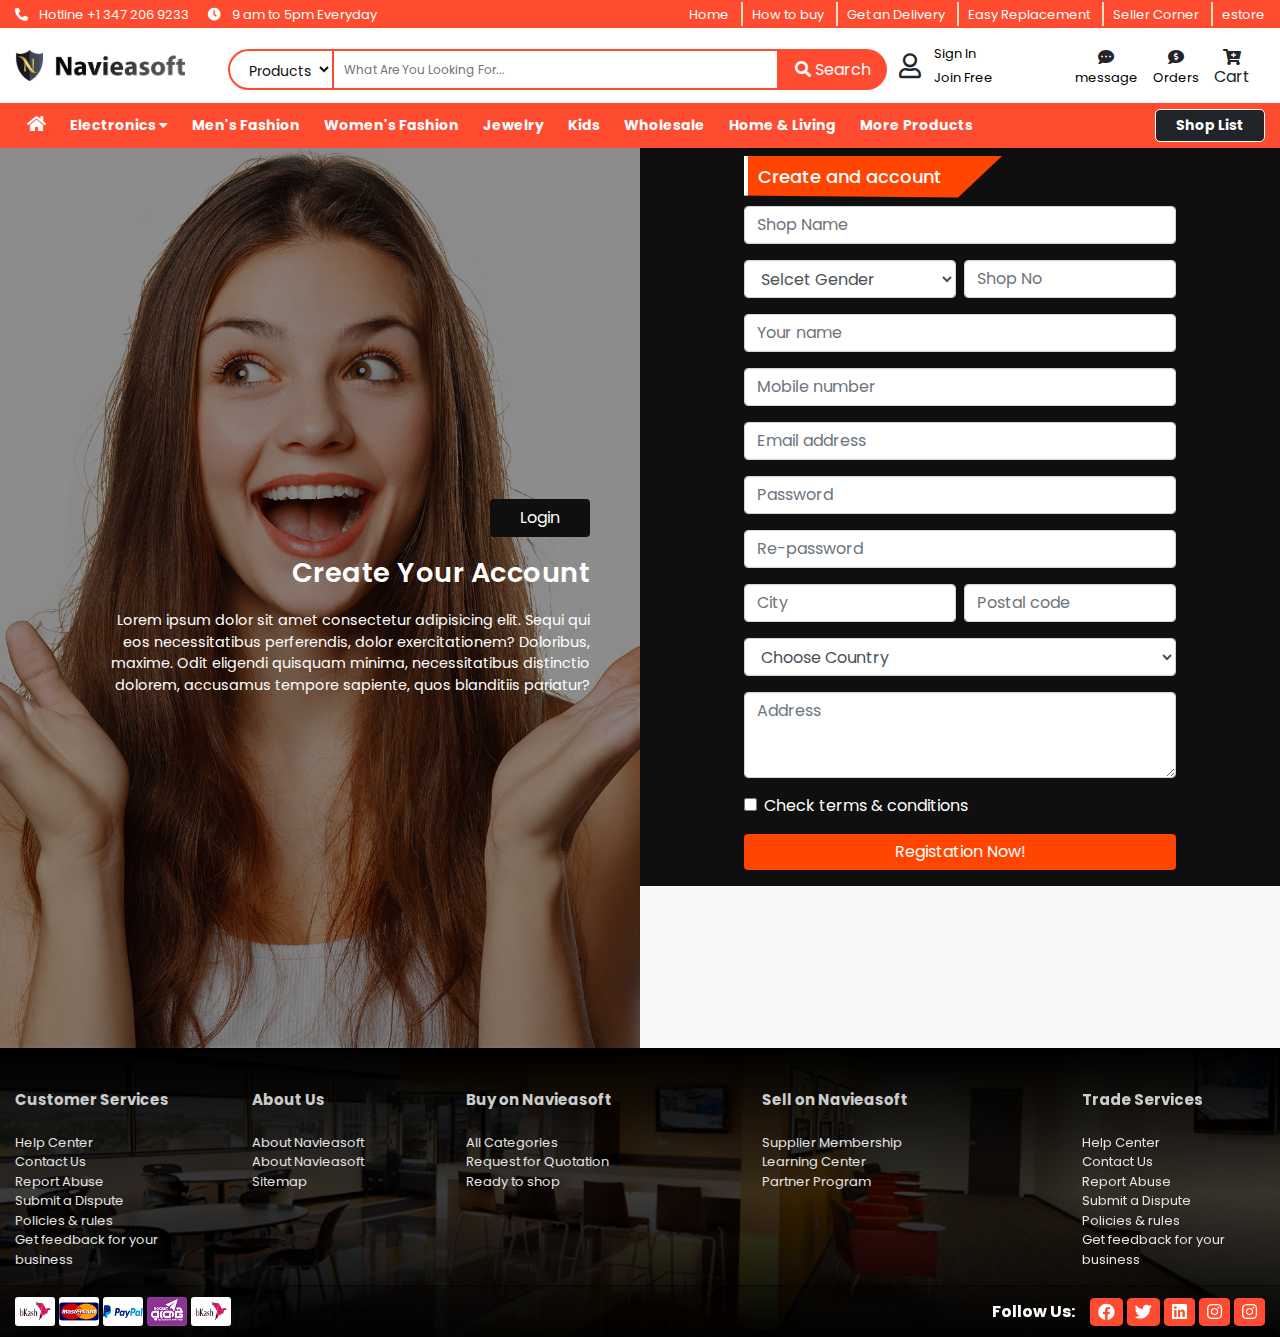
<file: registation.html>
<!DOCTYPE html>
<html lang="en">

<head>
    <meta charset="UTF-8">
    <meta name="viewport" content="width=device-width, initial-scale=1.0">
    <meta http-equiv="X-UA-Compatible" content="ie=edge">
    <title>Ecommerce Home Page</title>

    <!-- font awesome css -->
    <link rel="stylesheet" href="assets/css/all.css">

    <!-- swiper css -->
    <link rel="stylesheet" href="assets/css/swiper-bundle.min.css">

    <!-- bootstrap css -->
    <link rel="stylesheet" href="assets/css/bootstrap.min.css">

    <!-- theme css -->
    <link rel="stylesheet" href="assets/css/style.css">
    <link rel="stylesheet" href="assets/css/borhan.css">
    <link rel="stylesheet" href="assets/css/mobile.css">

    <!-- responsive css -->
    <link rel="stylesheet" href="assets/css/responsive.css">


</head>

<body>


<!-- Mobile Menu section -->
<section>
    <div class="row">
        <div class="col-md-12 col-sm-12">
            <div class="mobile-header-menu-section">
                <!-- Left Barger menu icon -->
                <div class="bargerMenu" onclick="OpenMobileMenu()">
                    <i class="fa fa-bars"></i>  
                </div>

                <!-- Middle logo -->
                <div class="mobile-header-logo">
                    <a href="#"><img src="assets/images/bdbaba.png" class="img-fluid" alt=""></a>
                </div>

                <!-- Right Menus -->
                <div class="right-mobile-menu" onclick="MobileCartSidebarToggle()">
                    <i class="fa fa-shopping-basket"></i>  &nbsp;<span class="badge badge-light">0</span>
                </div>
            </div>
        </div>
    </div>
</section>
<!-- Mobile Menu section -->

<!-- Left fixed sidebar -->
<section>
    <div class="main-left-fixed-sidebar" id="LeftSidebar">
        <div class="sidebar-logo-close-icon">
            <div class="sidebar-logo-header">
                <img src="assets/images/bdbaba.png" alt="">
            </div>
            <div class="cross-icon">
                <i class="fa fa-times" onclick="SidebarToggle()"></i>
            </div>
        </div>

        <!-- Middle section -->

        <!-- Profile picture and content area -->
        <div class="sidebar-profile-box">
            <div class="profile-pic">
                <a href="profile.html"><img src="assets/images/others/happy-girl.jpg" alt=""></a>
            </div>
            <div class="sidebar-profile-content">
                <h2>Md Borhan Uddin</h2>
                <p>01851590081</p>
                <p><a href="profile.html">Manage Accounts</a></p>
            </div>
        </div>

        <!-- Menus -->
        <div class="sidebar-middle-menus">
            <ul>
                <li><a href="#">Jewelry <span><i class="fa fa-caret-right" aria-hidden="true"></i></span></a></li>
                <li><a href="#">Mobile <span><i class="fa fa-caret-right" aria-hidden="true"></i></span></a></a></li>
                <li><a href="#">Men <span><i class="fa fa-caret-right" aria-hidden="true"></i></span></a></a></li>
                <li><a href="#">Women <span><i class="fa fa-caret-right" aria-hidden="true"></i></span></a></a></li>
                <li><a href="#">Kids <span><i class="fa fa-caret-right" aria-hidden="true"></i></span></a></a></li>
                <li><a href="#">Toys <span><i class="fa fa-caret-right" aria-hidden="true"></i></span></a></a></li>
                <li><a href="#">Electronics Devices <span><i class="fa fa-caret-right" aria-hidden="true"></i></span></a></a></li>
                <li><a href="#">Sports<span><i class="fa fa-caret-right" aria-hidden="true"></i></span></a></a></li>
                <li><a href="#">Jewelry <span><i class="fa fa-caret-right" aria-hidden="true"></i></span></a></a></li>
                <li><a href="#">Necklace <span><i class="fa fa-caret-right" aria-hidden="true"></i></span></a></a></li>
                <li><a href="#">Earrings <span><i class="fa fa-caret-right" aria-hidden="true"></i></span></a></a></li>
                <li><a href="#">Rings <span><i class="fa fa-caret-right" aria-hidden="true"></i></span></a></a></li>
                <li><a href="#">Anklet <span><i class="fa fa-caret-right" aria-hidden="true"></i></span></a></a></li>
                <li><a href="#">Locket Pen dust <span><i class="fa fa-caret-right" aria-hidden="true"></i></span></a></a></li>
                <li><a href="#">Fair Sticks <span><i class="fa fa-caret-right" aria-hidden="true"></i></span></a></a></li>
                <li><a href="#">Bracelet <span><i class="fa fa-caret-right" aria-hidden="true"></i></span></a></a></li>
                <li><a href="#">Bras less <span><i class="fa fa-caret-right" aria-hidden="true"></i></span></a></a></li>
                <li><a href="#">Nose Pin <span><i class="fa fa-caret-right" aria-hidden="true"></i></span></a></a></li>
                <li><a href="#">Jewelry Box <span><i class="fa fa-caret-right" aria-hidden="true"></i></span></a></a></li>
                <li><a href="#">Stone Jewelry <span><i class="fa fa-caret-right" aria-hidden="true"></i></span></a></a></li>
            </ul>
        </div>

        <div class="left-sidebar-footer">
            <a href="#">About us</a> | <a href="#">Contact us</a> | <a href="#">Terms and conditions</a> |<a href="#">About us</a> | <a href="#">Contact us</a> | <a href="#">Terms and conditions</a>
        </div>

    </div>
</section>
<!-- Left fixed sidebar -->

<!-- Right cart sidebar fixed -->
<section>
    <div class="main-cart-fixed-sidebar" id="CartSidebar">
        
        <!-- My cart and Cross icon -->
        <div class="cartTopHeader">
            <i class="fa fa-times" onclick="CartSidebarToggle()"></i>
            <h5>My Cart</h5>
        </div>

        <!-- All Products list -->
        <div class="main-all-product-in-cart">

            <!-- Single products -->
            <div class="single-product-cart">
                <div class="inCart-image">
                    <img src="assets/images/Make up/2.jpg" alt="">
                </div>

                <!-- middle content -->
                <div class="inCart-middle-content">
                    <h2>Nylon Regular Backpack - Red and Black</h2>
                    <p>Price: $350</p>
                    <p><i class="fa fa-minus" aria-hidden="true"></i> 1 <i class="fa fa-plus" aria-hidden="true"></i></p>
                </div>

                <!-- delete icon -->
                <div class="inCart-delete">
                    <i class="fa fa-trash" aria-hidden="true"></i>
                </div>
            </div>
            <!-- Single products -->
            <div class="single-product-cart">
                <div class="inCart-image">
                    <img src="assets/images/Make up/3.jpg" alt="">
                </div>

                <!-- middle content -->
                <div class="inCart-middle-content">
                    <h2>Nylon Regular Backpack - Red and Black</h2>
                    <p>Price: $350</p>
                    <p><i class="fa fa-minus" aria-hidden="true"></i> 1 <i class="fa fa-plus" aria-hidden="true"></i></p>
                </div>

                <!-- delete icon -->
                <div class="inCart-delete">
                    <i class="fa fa-trash" aria-hidden="true"></i>
                </div>
            </div>
            <!-- Single products -->
            <div class="single-product-cart">
                <div class="inCart-image">
                    <img src="assets/images/Make up/5.jpg" alt="">
                </div>

                <!-- middle content -->
                <div class="inCart-middle-content">
                    <h2>Nylon Regular Backpack - Red and Black</h2>
                    <p>Price: $350</p>
                    <p><i class="fa fa-minus" aria-hidden="true"></i> 1 <i class="fa fa-plus" aria-hidden="true"></i></p>
                </div>

                <!-- delete icon -->
                <div class="inCart-delete">
                    <i class="fa fa-trash" aria-hidden="true"></i>
                </div>
            </div>

        </div>

        <!-- Footer section -->
        <div class="inCart-footer">

            <!-- Subtotal -->
            <div class="inCart-subtotal FLEX">
                <p>Sub Total : </p>
                <p> ৳ 530</p>
            </div>

            <!-- Shipping express -->
            <div class="inCart-shippingAddress FLEX">
                <p>Shipping (Express) : </p>
                <p> ৳ 50</p>
            </div>

            <!-- total  -->
            <div class="inCart-total FLEX">
                <p><b>Total Shopping :</b></p>
                <p><b> ৳ 630</b></p>
            </div>

            <a href="cart.html"><button class="btn btn-success w-100 my-2 checkoutBtn">Process to checkout</button></a>

        </div>


    </div>
</section>
<!-- Right cart sidebar fixed -->


<!-- Mobile Footer Fixed menu -->
<section class="mobileFooter-fixed-navbar">
    <div class="container">
        <div class="row">
            <div class="col-md-12">
                <div class="main-mobile-footer-menu">
                    <div class="footerMenuItems footerHome">
                        <a href="index.html"><i class="fa fa-home" aria-hidden="true"></i>  <span>Home</span> </a>
                    </div>
                    <div class="footerMenuItems footerChat">
                        <a href="#"><i class="fa fa-envelope" aria-hidden="true"></i>  <span>Chat</span> </a>
                    </div>
                    <div class="footerMenuItems footerCart">
                        <a href="cart.html"><i class="fa fa-shopping-cart" aria-hidden="true"></i> <span>Cart</span> </a>
                    </div>
                    <div class="footerMenuItems footerAccount">
                        <a href="profile.html"><i class="fa fa-user" aria-hidden="true"></i>  <span>Account</span> </a>
                    </div>
                </div>
            </div>
        </div>
    </div>
</section>
<!-- Mobile Footer Fixed menu -->



<!-- [if lte IE 9]>
    <p class="browserupgrade">You are using an <strong>outdated</strong>browser.please <a href="https://browsehappy.com">upgrade your browser </a>to improve your experience & security.     </p>
-<![endif]-->
<header class="header-area">

    <!-- header top -->
    <div class="header-top">
        <div class="container">
            <div class="row">
                <div class="col-lg-5">
                    <div class="top-header-content-left">
                        <ul>
                            <li><i class="fa fa-phone-alt"></i> Hotline +1 347 206 9233</li>
                            <li><i class="fa fa-clock"></i> 9 am to 5pm Everyday</li>
                        </ul>
                    </div>
                </div>
                <div class="col-lg-7">
                    <div class="header-right-content text-right">
                        <nav>
                            <ul>
                                <li><a href="">Home</a></li>
                                <li><a href="">How to buy</a></li>
                                <li><a href="">Get an Delivery</a></li>
                                <li><a href="">Easy Replacement</a></li>
                                <li><a href="">Seller Corner</a></li>
                                <li><a href="">estore</a></li>
                            </ul>
                        </nav>
                    </div>
                </div>
            </div>
        </div>
    </div>

    <!-- Header middle -->
    <div class="header-middle">
        <div class="container">
                <div class="row align-items-center">
                <div class="col-lg-2 col-md-2">
                    <div class="logo-area">
                        <a href="index.html"><img src="assets/images/logo.png" alt=""></a>
                    </div>
                </div>
                <div class="col-lg-8 col-md-10">
                    <div class="search-form-wrap d-flex">
                    <div class="search-form mt-2">
                        <form action="#" method="POST">
                            <select name="" id="search-category">
                                <option value="Products">Products</option>
                                <option value="Products">Products</option>
                                <option value="Suppliers">Suppliers</option>
                            </select>
                            <input type="text" placeholder="What Are You Looking For..." name="search">
                            <a href="" class="search-btn"><i class="fa fa-search"></i> Search</a>
                        </form>
                    </div>
                    <div class="icon-inner  d-flex ">
                        <i class="far fa-user " style="margin-top: 12px;"></i>
                        <div class="icont-content">
                            <span><a href="login.html" class="login">Sign In</a></span>
                            <span><a href="registation.html" class="login">Join Free</a></span>
                        </div>
                    </div>
                    </div>
                </div>
                <div class="col-lg-2 col-md-12">
                    <div class="icon-wrap d-flex">
                        
                        <div class="icon-inner text-center" style="margin-top: 6px;">
                            <i class="fas fa-comment-dots d-block"></i>
                            <a href="" class="message">message</a>
                        </div>
                        <div class="icon-inner text-center" style="margin-top: 6px;">
                            <i class="fas fa-comment-dollar d-block"></i>
                            <a href="" class="order">Orders</a>
                        </div>
                        <div class="icon-inner text-center" onclick="CartSidebarToggle()" style="margin-top: 6px;">
                            <i class="fas fa-cart-plus d-block"></i>
                            <span class="cart">Cart</span>
                        </div>
                        <div class="icon-inner d-xl-none d-lg-none  d-flex ">
                            <i class="far fa-user " style="margin-top: 12px;"></i>
                            <div class="icont-content">
                                <span><a href="login.html" class="login">Sign In</a></span>
                                <span><a href="registation.html" class="login">Join Free</a></span>
                            </div>
                        </div>
                    </div>
                </div>
                </div>
        </div>
    </div>


    <!--header bottom-->
    <div class="header-bottom" id="MainMenu">
        <div class="container">
            <nav class="navbar navbar-expand-lg">
            
                <button class="navbar-toggler" type="button" data-toggle="collapse" data-target="#navbarSupportedContent" aria-controls="navbarSupportedContent" aria-expanded="false" aria-label="Toggle navigation">
                    <i class="fa fa-bars"></i>
                </button>
                
                <div class="collapse navbar-collapse" id="navbarSupportedContent">
                    <ul class="navbar-nav menu-left">
                    <li class="nav-item active">
                        <a class="nav-link" href="#"><i class="fa fa-home"></i> <span class="sr-only">(current)</span></a>
                    </li>
                    <li class="hover-mega-menu Electronics"> <a href="#">Electronics <span><i class="fa fa-caret-down" aria-hidden="true"></i></span></a>
                    
                        <div class="main-hover-mega-menu-wrapper">
    
                            <div class="single-hover-menu-columns">
                                <ul>
                                    <li><a href="#"><b style="color: #ff8100">Women's Clothing</b></a></li>
                                    <li><a href="#">Home</a></li>
                                    <li><a href="#">Home</a></li>
                                    <li><a href="#">Home</a></li>
                                    <li><a href="#">Home</a></li>
                                    <li><a href="#">Home</a></li>
                                    <li><a href="#">Home</a></li>
                                </ul>
                            </div>
                            <div class="single-hover-menu-columns">
                                <ul>
                                    <li><a href="#"><b style="color: #ff8100">Infant & Toddlers Clothing</b></a></li>
                                    <li><a href="#">Home</a></li>
                                    <li><a href="#">Home</a></li>
                                    <li><a href="#">Home</a></li>
                                    <li><a href="#">Home</a></li>
                                    <li><a href="#">Home</a></li>
                                    <li><a href="#">Home</a></li>
                                </ul>
                            </div>
                            <div class="single-hover-menu-columns">
                                <ul>
                                    <li><a href="#"><b style="color: #ff8100">Home Heaters</b></a></li>
                                    <li><a href="#">Home</a></li>
                                    <li><a href="#">Home</a></li>
                                    <li><a href="#">Home</a></li>
                                    <li><a href="#">Home</a></li>
                                    <li><a href="#">Home</a></li>
                                    <li><a href="#">Home</a></li>
                                </ul>
                            </div>
                            <div class="single-hover-menu-columns">
                                <ul>
                                    <li><a href="#"><b style="color: #ff8100">Home Heaters</b></a></li>
                                    <li><a href="#">Home</a></li>
                                    <li><a href="#">Home</a></li>
                                    <li><a href="#">Home</a></li>
                                    <li><a href="#">Home</a></li>
                                    <li><a href="#">Home</a></li>
                                    <li><a href="#">Home</a></li>
                                </ul>
                            </div>
                            <div class="single-hover-menu-columns">
                                <ul>
                                    <li><a href="#"><b style="color: #ff8100">Home Heaters</b></a></li>
                                    <li><a href="#">Home</a></li>
                                    <li><a href="#">Home</a></li>
                                    <li><a href="#">Home</a></li>
                                    <li><a href="#">Home</a></li>
                                    <li><a href="#">Home</a></li>
                                    <li><a href="#">Home</a></li>
                                </ul>
                            </div>
                            <div class="single-hover-menu-columns">
                                <ul>
                                    <li><a href="#"><b style="color: #ff8100">Home Heaters</b></a></li>
                                    <li><a href="#">Home</a></li>
                                    <li><a href="#">Home</a></li>
                                    <li><a href="#">Home</a></li>
                                    <li><a href="#">Home</a></li>
                                    <li><a href="#">Home</a></li>
                                    <li><a href="#">Home</a></li>
                                </ul>
                            </div>
                            <div class="single-hover-menu-columns">
                                <ul>
                                    <li><a href="#"><b style="color: #ff8100">Home Heaters</b></a></li>
                                    <li><a href="#">Home</a></li>
                                    <li><a href="#">Home</a></li>
                                    <li><a href="#">Home</a></li>
                                    <li><a href="#">Home</a></li>
                                    <li><a href="#">Home</a></li>
                                    <li><a href="#">Home</a></li>
                                </ul>
                            </div>
                            <div class="single-hover-menu-columns">
                                <ul>
                                    <li><a href="#"><b style="color: #ff8100">Home Heaters</b></a></li>
                                    <li><a href="#">Home</a></li>
                                    <li><a href="#">Home</a></li>
                                    <li><a href="#">Home</a></li>
                                    <li><a href="#">Home</a></li>
                                    <li><a href="#">Home</a></li>
                                    <li><a href="#">Home</a></li>
                                </ul>
                            </div>
                            <div class="single-hover-menu-columns">
                                <ul>
                                    <li><a href="#"><b style="color: #ff8100">Home Heaters</b></a></li>
                                    <li><a href="#">Home</a></li>
                                    <li><a href="#">Home</a></li>
                                    <li><a href="#">Home</a></li>
                                    <li><a href="#">Home</a></li>
                                    <li><a href="#">Home</a></li>
                                    <li><a href="#">Home</a></li>
                                </ul>
                            </div>
                            <div class="single-hover-menu-columns">
                                <ul>
                                    <li><a href="#"><b style="color: #ff8100">Home Heaters</b></a></li>
                                    <li><a href="#">Home</a></li>
                                    <li><a href="#">Home</a></li>
                                    <li><a href="#">Home</a></li>
                                    <li><a href="#">Home</a></li>
                                    <li><a href="#">Home</a></li>
                                    <li><a href="#">Home</a></li>
                                </ul>
                            </div>
    
                        </div>
                    </li>
                    <li class="nav-item">
                        <a class="nav-link" href="#">Men's Fashion</a>
                    </li>
                    <li class="nav-item">
                        <a class="nav-link" href="#">Women's Fashion</a>
                        </li>
                    <li class="nav-item">
                        <a class="nav-link" href="#">Jewelry</a>
                    </li>
                    <li class="nav-item">
                        <a class="nav-link" href="#">Kids</a>
                    </li>
                    <li class="nav-item">
                        <a class="nav-link" href="#">Wholesale</a>
                    </li>
                    <li class="nav-item">
                        <a class="nav-link" href="#">Home & Living</a>
                    </li>
                    <li class="nav-item">
                        <a class="nav-link" href="#">More Products</a>
                    </li>
                    </ul>

                    <ul class="navbar-nav ml-auto">
                    <li class="nav-item ">
                        <a class="nav-link menu-btn" href="#">Shop List</a>
                    </li>
                    </ul>
            
                </div>
                </nav>
        </div>
    </div>
</header>



<!-- Register Form -->
<section class="Register-section">
    <div class="row no-gutters">
        <div class="col-md-6">
            <div class="Register-left-wrapper">
                <!-- <div class="bg">
                    <img src="img/happy-girl.jpg" alt="">
                </div> -->
                <div class="Register-left-column">
                    <a class="btn btn-danger" href="login.html">Login</a>
                    <h2>Create Your Account</h2>
                    <p>Lorem ipsum dolor sit amet consectetur adipisicing elit. Sequi qui eos necessitatibus
                        perferendis, dolor exercitationem? Doloribus, maxime. Odit eligendi quisquam minima,
                        necessitatibus distinctio dolorem, accusamus tempore sapiente, quos blanditiis pariatur?</p>
                </div>

            </div>
        </div>

        <div class="col-md-6">
            <div class="Register-right-column">
                <div class="Register-right-input-filds text-center">
                    <!-- <img src="assets/images/others/discount_ache_logo.png" alt="" class="regi_logo"> -->
                    <h4 class="mt-2">Create and account</h4>
                    <form>
                        <div class="form-group">
                            <input type="email" class="form-control form-box" placeholder="Shop Name">
                        </div>

                        <div class="row">
                            <div class="col pr-1">
                                <div class="form-group">
                                    <select class="form-control form-box" id="exampleFormControlSelect1">
                                        <option>Selcet Gender</option>
                                        <option>Male</option>
                                        <option>Female</option>
                                        </select>
                                </div>
                            </div>
                            <div class="col pl-1">
                                <input type="text" class="form-control form-box" placeholder="Shop No">
                            </div>
                        </div>

                        <div class="form-group">
                            <input type="text" class="form-control form-box" placeholder="Your name">
                        </div>
                        <div class="form-group">
                            <input type="number" class="form-control form-box" placeholder="Mobile number">
                        </div>
                        <div class="form-group">
                            <input type="email" class="form-control form-box" placeholder="Email address">
                        </div>
                        <div class="form-group">
                            <input type="password" class="form-control form-box" placeholder="Password">
                        </div>
                        <div class="form-group">
                            <input type="password" class="form-control form-box" placeholder="Re-password">
                        </div>

                        <div class="row">
                            <div class="col pr-1">
                                <div class="form-group">
                                    <input type="text" class="form-control form-box" placeholder="City">
                                </div>
                            </div>
                            <div class="col pl-1">
                                <div class="form-group">
                                    <input type="text" class="form-control form-box" placeholder="Postal code">
                                </div>
                            </div>
                        </div>

                        
                        
                        <div class="form-group">
                            <select class="form-control form-box" id="exampleFormControlSelect1">
                                <option>Choose Country</option>
                                <option>Bangladesh</option>
                                <option>India</option>
                                <option>United State</option>
                                <option>United Kingdom</option>
                                </select>
                        </div>

                        <div class="form-group">
                            <textarea class="form-control" id="exampleFormControlTextarea1" rows="3" placeholder="Address"></textarea>
                          </div>

                        <div class="form-check form-group text-left">
                            <input type="checkbox" class="form-check-input" id="exampleCheck1">
                            <label class="form-check-label text-white" for="exampleCheck1">Check terms & conditions</label>
                        </div>
                        <div class="form-group">
                            <button type="submit" class="btn btn-success btn-block rigisterBtn">Registation Now!</button>
                        </div>

                    </form>
                </div>
            </div>
        </div>
</section>
<!-- Register Form -->


    
<div class="ClickTop">
    <i class="fa fa-chevron-up" aria-hidden="true"></i>
  </div>

<!-- footer area-->
<footer class="footer-area" style="background-image: linear-gradient(180deg, #000000, #000000c4, #000000fa), url(./assets/images/background-img/footer.jpg);">

    <!-- start of footer middle-->
    <div class="footer-middle">
        <div class="container">
            <div class="row">
                
                <div class="col-lg-2 col-sm-6 w-50  mb-3 col-md-4">
                    <div class="widget">
                        <h4 class="widget-title">Customer Services</h4>
                        <ul class="widget-body">
                            <li>                                         
                                <a href="#">Help Center</a>
                            </li>
                            <li>
                                <a href="#">Contact Us</a>
                            </li>
                            <li>
                                <a href="#">Report Abuse</a>
                            </li>
                            <li>
                                <a href="#">Submit a Dispute</a>
                            </li>
                            <li>
                                <a href="#">Policies & rules</a>
                            </li>
                            <li>
                                <a href="#">Get feedback for your business</a>
                            </li>
                        </ul>                             
                    </div>
                </div>
                <div class="col-lg-2 col-sm-6 w-50  col-md-4">
                    <div class="widget ml-lg-4">
                        <h4 class="widget-title">About Us</h4>
                        <ul class="widget-body">
                            <li>                                         
                                <a href="#">About Navieasoft</a>
                            </li>
                            <li>
                                <a href="#">About Navieasoft</a>
                            </li>
                            <li>
                                <a href="#">Sitemap</a>
                            </li>
                        </ul>                                
                    </div>
                </div>
                <div class="col-lg-2 col-sm-6 w-50 col-md-4">
                    <div class="widget ml-lg-4">
                        <h4 class="widget-title">Buy on Navieasoft</h4>
                        <ul class="widget-body">
                            <li>                                         
                                <a href="#">All Categories</a>
                            </li>
                            <li>
                                <a href="#">Request for Quotation</a>
                            </li>
                            <li>
                                <a href="#">Ready to shop</a>
                            </li>                          
                        </ul>                                
                    </div>
                </div>
                <div class="col-lg-2 col-sm-6 w-50 offset-lg-1 col-md-4">
                    <div class="widget widget-instagram">
                        <h4 class="widget-title">Sell on Navieasoft</h4>
                        <ul class="widget-body">
                            <li>                                         
                                <a href="#">Supplier Membership</a>
                            </li>
                            <li>
                                <a href="#">Learning Center</a>
                            </li>
                            <li>
                                <a href="#">Partner Program</a>
                            </li>                          
                        </ul>                               
                    </div>
                </div> 
                <div class="col-lg-2 col-sm-6 w-50 offset-lg-1 col-md-4">
                    <div class="widget widget-instagram">
                        <h4 class="widget-title">Trade Services</h4>
                        <ul class="widget-body">
                            <li>                                         
                                <a href="#">Help Center</a>
                            </li>
                            <li>
                                <a href="#">Contact Us</a>
                            </li>
                            <li>
                                <a href="#">Report Abuse</a>
                            </li>
                            <li>
                                <a href="#">Submit a Dispute</a>
                            </li>
                            <li>
                                <a href="#">Policies & rules</a>
                            </li>
                            <li>
                                <a href="#">Get feedback for your business</a>
                            </li>
                        </ul>                         
                    </div>
                </div>
            </div>
        </div>
    </div>

    <div class="footer-bottom">
        <div class="container">
            <div class="row">
                <div class="col-md-12">
                    <div class="footer-bottom-wrapper flex">
                        <div class="footer-left">
                            <ul>
                                <li><a href=""><img src="assets/images/payment-method/bkash.jpg" alt=""></a></li>
                                <li><a href=""><img src="assets/images/payment-method/master-card.png" alt=""></a></li>
                                <li><a href=""><img src="assets/images/payment-method/paypal.png" alt=""></a></li>
                                <li><a href=""><img src="assets/images/payment-method/rocket.png" alt=""></a></li>
                                <li><a href=""><img src="assets/images/payment-method/bkash.jpg" alt=""></a></li>
                            </ul>
                        </div>
                        <div class="footer-right text-white d-flex align-items-center">
                            <span>Follow Us:</span>
                            <ul>
                                <li><a href=""><i class="fab fa-facebook"></i></a></li>
                                <li><a href=""><i class="fab fa-twitter"></i></a></li>
                                <li><a href=""><i class="fab fa-linkedin"></i></a></li>
                                <li><a href=""><i class="fab fa-instagram"></i></a></li>
                                <li><a href=""><i class="fab fa-instagram"></i></a></li>
                            </ul>
                        </div>
                    </div>
                </div>
            </div>
        </div>
    </div>

    <!-- <button onclick="topFunction()" id="myBtn" title="Go to top"><i class="fa fa-arrow-up"></i></button> -->
</footer>

<!-- jquery js -->
<script src="assets/js/jquery.js"></script>

<!-- swiper js -->
<script src="assets/js/swiper-bundle.min.js"></script>

<!-- bootstrap popper js -->
<script src="assets/js/popper.js"></script>

<!-- theme bootstrap js -->
<script src="assets/js/bootstrap.min.js"></script>

<!-- main js-->
<script src="assets/js/borhan.js"></script>

</body>

</html>
</file>
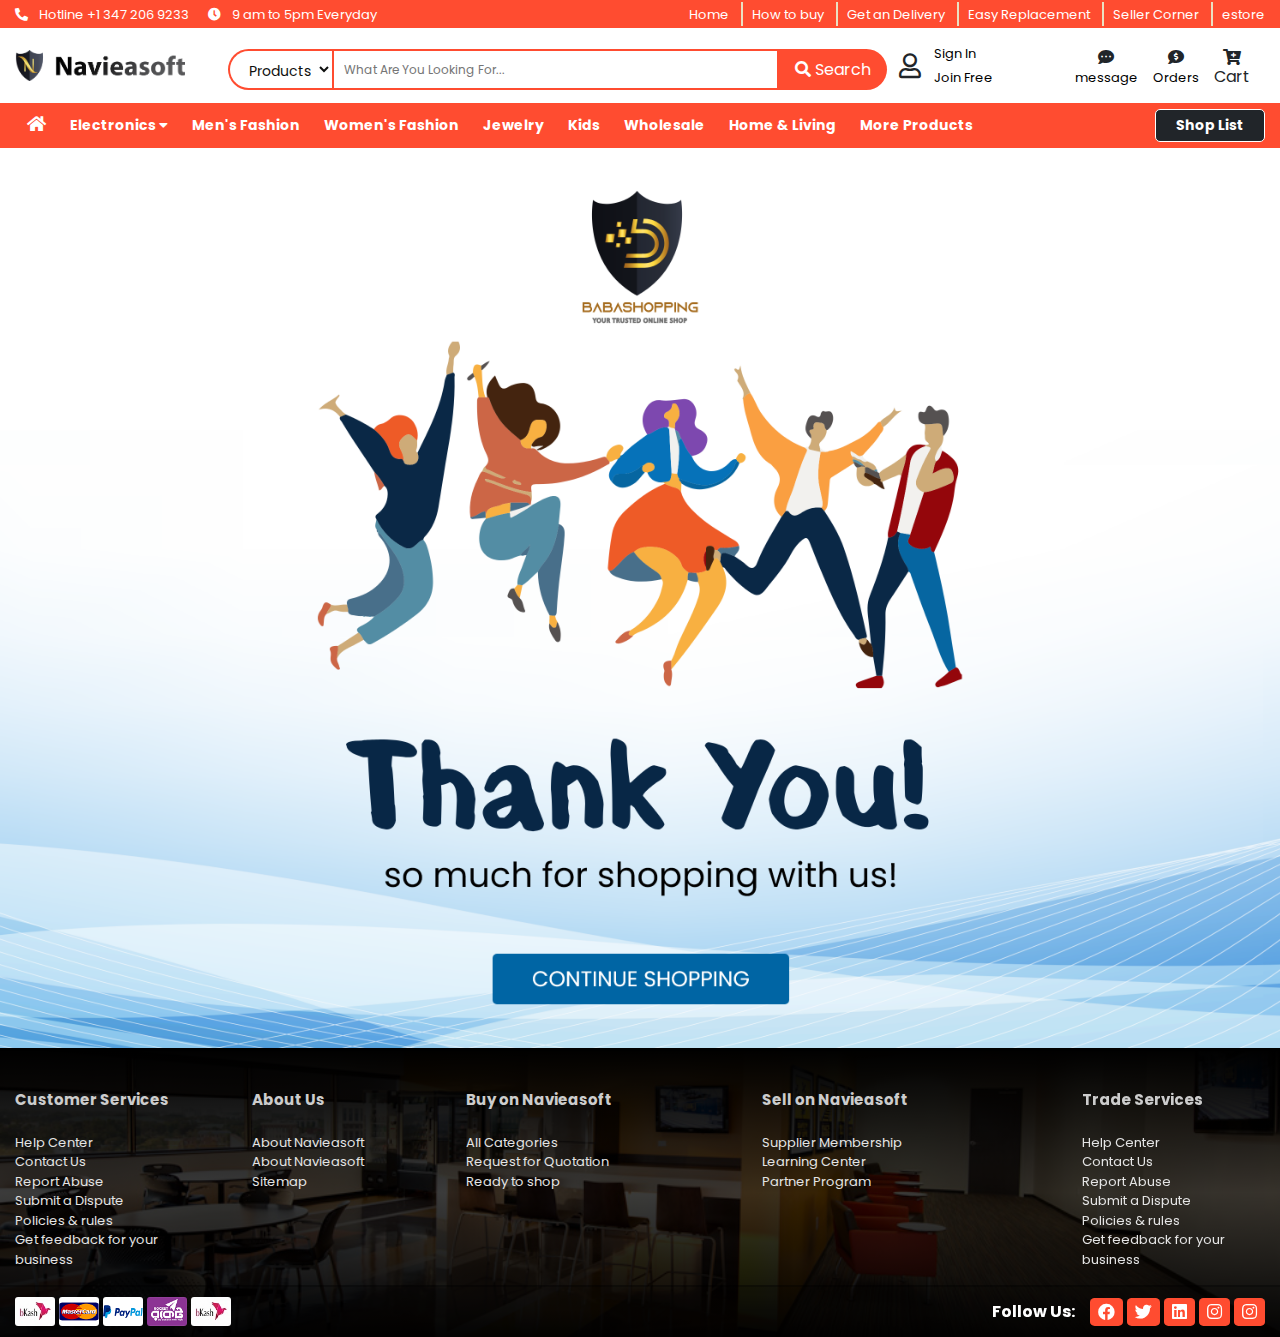
<file: thankyou.html>
<!DOCTYPE html>
<html lang="en">

<head>
    <meta charset="UTF-8">
    <meta name="viewport" content="width=device-width, initial-scale=1.0">
    <meta http-equiv="X-UA-Compatible" content="ie=edge">
    <title>Ecommerce Home Page</title>

    <!-- font awesome css -->
    <link rel="stylesheet" href="assets/css/all.css">

    <!-- swiper css -->
    <link rel="stylesheet" href="assets/css/swiper-bundle.min.css">

    <!-- bootstrap css -->
    <link rel="stylesheet" href="assets/css/bootstrap.min.css">

    <!-- theme css -->
    <link rel="stylesheet" href="assets/css/style.css">
    <link rel="stylesheet" href="assets/css/borhan.css">
    <link rel="stylesheet" href="assets/css/mobile.css">

    <!-- responsive css -->
    <link rel="stylesheet" href="assets/css/responsive.css">


</head>

<body>


<!-- Mobile Menu section -->
<section>
    <div class="row">
        <div class="col-md-12 col-sm-12">
            <div class="mobile-header-menu-section">
                <!-- Left Barger menu icon -->
                <div class="bargerMenu" onclick="OpenMobileMenu()">
                    <i class="fa fa-bars"></i>  
                </div>

                <!-- Middle logo -->
                <div class="mobile-header-logo">
                    <a href="#"><img src="assets/images/bdbaba.png" class="img-fluid" alt=""></a>
                </div>

                <!-- Right Menus -->
                <div class="right-mobile-menu" onclick="MobileCartSidebarToggle()">
                    <i class="fa fa-shopping-basket"></i>  &nbsp;<span class="badge badge-light">0</span>
                </div>
            </div>
        </div>
    </div>
</section>
<!-- Mobile Menu section -->

<!-- Left fixed sidebar -->
<section>
    <div class="main-left-fixed-sidebar" id="LeftSidebar">
        <div class="sidebar-logo-close-icon">
            <div class="sidebar-logo-header">
                <img src="assets/images/bdbaba.png" alt="">
            </div>
            <div class="cross-icon">
                <i class="fa fa-times" onclick="SidebarToggle()"></i>
            </div>
        </div>

        <!-- Middle section -->

        <!-- Profile picture and content area -->
        <div class="sidebar-profile-box">
            <div class="profile-pic">
                <a href="profile.html"><img src="assets/images/others/happy-girl.jpg" alt=""></a>
            </div>
            <div class="sidebar-profile-content">
                <h2>Md Borhan Uddin</h2>
                <p>01851590081</p>
                <p><a href="profile.html">Manage Accounts</a></p>
            </div>
        </div>

        <!-- Menus -->
        <div class="sidebar-middle-menus">
            <ul>
                <li><a href="#">Jewelry <span><i class="fa fa-caret-right" aria-hidden="true"></i></span></a></li>
                <li><a href="#">Mobile <span><i class="fa fa-caret-right" aria-hidden="true"></i></span></a></a></li>
                <li><a href="#">Men <span><i class="fa fa-caret-right" aria-hidden="true"></i></span></a></a></li>
                <li><a href="#">Women <span><i class="fa fa-caret-right" aria-hidden="true"></i></span></a></a></li>
                <li><a href="#">Kids <span><i class="fa fa-caret-right" aria-hidden="true"></i></span></a></a></li>
                <li><a href="#">Toys <span><i class="fa fa-caret-right" aria-hidden="true"></i></span></a></a></li>
                <li><a href="#">Electronics Devices <span><i class="fa fa-caret-right" aria-hidden="true"></i></span></a></a></li>
                <li><a href="#">Sports<span><i class="fa fa-caret-right" aria-hidden="true"></i></span></a></a></li>
                <li><a href="#">Jewelry <span><i class="fa fa-caret-right" aria-hidden="true"></i></span></a></a></li>
                <li><a href="#">Necklace <span><i class="fa fa-caret-right" aria-hidden="true"></i></span></a></a></li>
                <li><a href="#">Earrings <span><i class="fa fa-caret-right" aria-hidden="true"></i></span></a></a></li>
                <li><a href="#">Rings <span><i class="fa fa-caret-right" aria-hidden="true"></i></span></a></a></li>
                <li><a href="#">Anklet <span><i class="fa fa-caret-right" aria-hidden="true"></i></span></a></a></li>
                <li><a href="#">Locket Pen dust <span><i class="fa fa-caret-right" aria-hidden="true"></i></span></a></a></li>
                <li><a href="#">Fair Sticks <span><i class="fa fa-caret-right" aria-hidden="true"></i></span></a></a></li>
                <li><a href="#">Bracelet <span><i class="fa fa-caret-right" aria-hidden="true"></i></span></a></a></li>
                <li><a href="#">Bras less <span><i class="fa fa-caret-right" aria-hidden="true"></i></span></a></a></li>
                <li><a href="#">Nose Pin <span><i class="fa fa-caret-right" aria-hidden="true"></i></span></a></a></li>
                <li><a href="#">Jewelry Box <span><i class="fa fa-caret-right" aria-hidden="true"></i></span></a></a></li>
                <li><a href="#">Stone Jewelry <span><i class="fa fa-caret-right" aria-hidden="true"></i></span></a></a></li>
            </ul>
        </div>

        <div class="left-sidebar-footer">
            <a href="#">About us</a> | <a href="#">Contact us</a> | <a href="#">Terms and conditions</a> |<a href="#">About us</a> | <a href="#">Contact us</a> | <a href="#">Terms and conditions</a>
        </div>

    </div>
</section>
<!-- Left fixed sidebar -->

<!-- Right cart sidebar fixed -->
<section>
    <div class="main-cart-fixed-sidebar" id="CartSidebar">
        
        <!-- My cart and Cross icon -->
        <div class="cartTopHeader">
            <i class="fa fa-times" onclick="CartSidebarToggle()"></i>
            <h5>My Cart</h5>
        </div>

        <!-- All Products list -->
        <div class="main-all-product-in-cart">

            <!-- Single products -->
            <div class="single-product-cart">
                <div class="inCart-image">
                    <img src="assets/images/Make up/2.jpg" alt="">
                </div>

                <!-- middle content -->
                <div class="inCart-middle-content">
                    <h2>Nylon Regular Backpack - Red and Black</h2>
                    <p>Price: $350</p>
                    <p><i class="fa fa-minus" aria-hidden="true"></i> 1 <i class="fa fa-plus" aria-hidden="true"></i></p>
                </div>

                <!-- delete icon -->
                <div class="inCart-delete">
                    <i class="fa fa-trash" aria-hidden="true"></i>
                </div>
            </div>
            <!-- Single products -->
            <div class="single-product-cart">
                <div class="inCart-image">
                    <img src="assets/images/Make up/3.jpg" alt="">
                </div>

                <!-- middle content -->
                <div class="inCart-middle-content">
                    <h2>Nylon Regular Backpack - Red and Black</h2>
                    <p>Price: $350</p>
                    <p><i class="fa fa-minus" aria-hidden="true"></i> 1 <i class="fa fa-plus" aria-hidden="true"></i></p>
                </div>

                <!-- delete icon -->
                <div class="inCart-delete">
                    <i class="fa fa-trash" aria-hidden="true"></i>
                </div>
            </div>
            <!-- Single products -->
            <div class="single-product-cart">
                <div class="inCart-image">
                    <img src="assets/images/Make up/5.jpg" alt="">
                </div>

                <!-- middle content -->
                <div class="inCart-middle-content">
                    <h2>Nylon Regular Backpack - Red and Black</h2>
                    <p>Price: $350</p>
                    <p><i class="fa fa-minus" aria-hidden="true"></i> 1 <i class="fa fa-plus" aria-hidden="true"></i></p>
                </div>

                <!-- delete icon -->
                <div class="inCart-delete">
                    <i class="fa fa-trash" aria-hidden="true"></i>
                </div>
            </div>

        </div>

        <!-- Footer section -->
        <div class="inCart-footer">

            <!-- Subtotal -->
            <div class="inCart-subtotal FLEX">
                <p>Sub Total : </p>
                <p> ৳ 530</p>
            </div>

            <!-- Shipping express -->
            <div class="inCart-shippingAddress FLEX">
                <p>Shipping (Express) : </p>
                <p> ৳ 50</p>
            </div>

            <!-- total  -->
            <div class="inCart-total FLEX">
                <p><b>Total Shopping :</b></p>
                <p><b> ৳ 630</b></p>
            </div>

            <a href="cart.html"><button class="btn btn-success w-100 my-2 checkoutBtn">Process to checkout</button></a>

        </div>


    </div>
</section>
<!-- Right cart sidebar fixed -->


<!-- Mobile Footer Fixed menu -->
<section class="mobileFooter-fixed-navbar">
    <div class="container">
        <div class="row">
            <div class="col-md-12">
                <div class="main-mobile-footer-menu">
                    <div class="footerMenuItems footerHome">
                        <a href="index.html"><i class="fa fa-home" aria-hidden="true"></i>  <span>Home</span> </a>
                    </div>
                    <div class="footerMenuItems footerChat">
                        <a href="#"><i class="fa fa-envelope" aria-hidden="true"></i>  <span>Chat</span> </a>
                    </div>
                    <div class="footerMenuItems footerCart">
                        <a href="cart.html"><i class="fa fa-shopping-cart" aria-hidden="true"></i> <span>Cart</span> </a>
                    </div>
                    <div class="footerMenuItems footerAccount">
                        <a href="profile.html"><i class="fa fa-user" aria-hidden="true"></i>  <span>Account</span> </a>
                    </div>
                </div>
            </div>
        </div>
    </div>
</section>
<!-- Mobile Footer Fixed menu -->



<!-- [if lte IE 9]>
    <p class="browserupgrade">You are using an <strong>outdated</strong>browser.please <a href="https://browsehappy.com">upgrade your browser </a>to improve your experience & security.     </p>
-<![endif]-->
<header class="header-area">

    <!-- header top -->
    <div class="header-top">
        <div class="container">
            <div class="row">
                <div class="col-lg-5">
                    <div class="top-header-content-left">
                        <ul>
                            <li><i class="fa fa-phone-alt"></i> Hotline +1 347 206 9233</li>
                            <li><i class="fa fa-clock"></i> 9 am to 5pm Everyday</li>
                        </ul>
                    </div>
                </div>
                <div class="col-lg-7">
                    <div class="header-right-content text-right">
                        <nav>
                            <ul>
                                <li><a href="">Home</a></li>
                                <li><a href="">How to buy</a></li>
                                <li><a href="">Get an Delivery</a></li>
                                <li><a href="">Easy Replacement</a></li>
                                <li><a href="">Seller Corner</a></li>
                                <li><a href="">estore</a></li>
                            </ul>
                        </nav>
                    </div>
                </div>
            </div>
        </div>
    </div>

    <!-- Header middle -->
    <div class="header-middle">
        <div class="container">
                <div class="row align-items-center">
                <div class="col-lg-2 col-md-2">
                    <div class="logo-area">
                        <a href="index.html"><img src="assets/images/logo.png" alt=""></a>
                    </div>
                </div>
                <div class="col-lg-8 col-md-10">
                    <div class="search-form-wrap d-flex">
                    <div class="search-form mt-2">
                        <form action="#" method="POST">
                            <select name="" id="search-category">
                                <option value="Products">Products</option>
                                <option value="Products">Products</option>
                                <option value="Suppliers">Suppliers</option>
                            </select>
                            <input type="text" placeholder="What Are You Looking For..." name="search">
                            <a href="" class="search-btn"><i class="fa fa-search"></i> Search</a>
                        </form>
                    </div>
                    <div class="icon-inner  d-flex ">
                        <i class="far fa-user " style="margin-top: 12px;"></i>
                        <div class="icont-content">
                            <span><a href="login.html" class="login">Sign In</a></span>
                            <span><a href="registation.html" class="login">Join Free</a></span>
                        </div>
                    </div>
                    </div>
                </div>
                <div class="col-lg-2 col-md-12">
                    <div class="icon-wrap d-flex">
                        
                        <div class="icon-inner text-center" style="margin-top: 6px;">
                            <i class="fas fa-comment-dots d-block"></i>
                            <a href="" class="message">message</a>
                        </div>
                        <div class="icon-inner text-center" style="margin-top: 6px;">
                            <i class="fas fa-comment-dollar d-block"></i>
                            <a href="" class="order">Orders</a>
                        </div>
                        <div class="icon-inner text-center" onclick="CartSidebarToggle()" style="margin-top: 6px;">
                            <i class="fas fa-cart-plus d-block"></i>
                            <span class="cart">Cart</span>
                        </div>
                        <div class="icon-inner d-xl-none d-lg-none  d-flex ">
                            <i class="far fa-user " style="margin-top: 12px;"></i>
                            <div class="icont-content">
                                <span><a href="login.html" class="login">Sign In</a></span>
                                <span><a href="registation.html" class="login">Join Free</a></span>
                            </div>
                        </div>
                    </div>
                </div>
                </div>
        </div>
    </div>


    <!--header bottom-->
    <div class="header-bottom" id="MainMenu">
        <div class="container">
            <nav class="navbar navbar-expand-lg">
            
                <button class="navbar-toggler" type="button" data-toggle="collapse" data-target="#navbarSupportedContent" aria-controls="navbarSupportedContent" aria-expanded="false" aria-label="Toggle navigation">
                    <i class="fa fa-bars"></i>
                </button>
                
                <div class="collapse navbar-collapse" id="navbarSupportedContent">
                    <ul class="navbar-nav menu-left">
                    <li class="nav-item active">
                        <a class="nav-link" href="#"><i class="fa fa-home"></i> <span class="sr-only">(current)</span></a>
                    </li>
                    <li class="hover-mega-menu Electronics"> <a href="#">Electronics <span><i class="fa fa-caret-down" aria-hidden="true"></i></span></a>
                    
                        <div class="main-hover-mega-menu-wrapper">
    
                            <div class="single-hover-menu-columns">
                                <ul>
                                    <li><a href="#"><b style="color: #ff8100">Women's Clothing</b></a></li>
                                    <li><a href="#">Home</a></li>
                                    <li><a href="#">Home</a></li>
                                    <li><a href="#">Home</a></li>
                                    <li><a href="#">Home</a></li>
                                    <li><a href="#">Home</a></li>
                                    <li><a href="#">Home</a></li>
                                </ul>
                            </div>
                            <div class="single-hover-menu-columns">
                                <ul>
                                    <li><a href="#"><b style="color: #ff8100">Infant & Toddlers Clothing</b></a></li>
                                    <li><a href="#">Home</a></li>
                                    <li><a href="#">Home</a></li>
                                    <li><a href="#">Home</a></li>
                                    <li><a href="#">Home</a></li>
                                    <li><a href="#">Home</a></li>
                                    <li><a href="#">Home</a></li>
                                </ul>
                            </div>
                            <div class="single-hover-menu-columns">
                                <ul>
                                    <li><a href="#"><b style="color: #ff8100">Home Heaters</b></a></li>
                                    <li><a href="#">Home</a></li>
                                    <li><a href="#">Home</a></li>
                                    <li><a href="#">Home</a></li>
                                    <li><a href="#">Home</a></li>
                                    <li><a href="#">Home</a></li>
                                    <li><a href="#">Home</a></li>
                                </ul>
                            </div>
                            <div class="single-hover-menu-columns">
                                <ul>
                                    <li><a href="#"><b style="color: #ff8100">Home Heaters</b></a></li>
                                    <li><a href="#">Home</a></li>
                                    <li><a href="#">Home</a></li>
                                    <li><a href="#">Home</a></li>
                                    <li><a href="#">Home</a></li>
                                    <li><a href="#">Home</a></li>
                                    <li><a href="#">Home</a></li>
                                </ul>
                            </div>
                            <div class="single-hover-menu-columns">
                                <ul>
                                    <li><a href="#"><b style="color: #ff8100">Home Heaters</b></a></li>
                                    <li><a href="#">Home</a></li>
                                    <li><a href="#">Home</a></li>
                                    <li><a href="#">Home</a></li>
                                    <li><a href="#">Home</a></li>
                                    <li><a href="#">Home</a></li>
                                    <li><a href="#">Home</a></li>
                                </ul>
                            </div>
                            <div class="single-hover-menu-columns">
                                <ul>
                                    <li><a href="#"><b style="color: #ff8100">Home Heaters</b></a></li>
                                    <li><a href="#">Home</a></li>
                                    <li><a href="#">Home</a></li>
                                    <li><a href="#">Home</a></li>
                                    <li><a href="#">Home</a></li>
                                    <li><a href="#">Home</a></li>
                                    <li><a href="#">Home</a></li>
                                </ul>
                            </div>
                            <div class="single-hover-menu-columns">
                                <ul>
                                    <li><a href="#"><b style="color: #ff8100">Home Heaters</b></a></li>
                                    <li><a href="#">Home</a></li>
                                    <li><a href="#">Home</a></li>
                                    <li><a href="#">Home</a></li>
                                    <li><a href="#">Home</a></li>
                                    <li><a href="#">Home</a></li>
                                    <li><a href="#">Home</a></li>
                                </ul>
                            </div>
                            <div class="single-hover-menu-columns">
                                <ul>
                                    <li><a href="#"><b style="color: #ff8100">Home Heaters</b></a></li>
                                    <li><a href="#">Home</a></li>
                                    <li><a href="#">Home</a></li>
                                    <li><a href="#">Home</a></li>
                                    <li><a href="#">Home</a></li>
                                    <li><a href="#">Home</a></li>
                                    <li><a href="#">Home</a></li>
                                </ul>
                            </div>
                            <div class="single-hover-menu-columns">
                                <ul>
                                    <li><a href="#"><b style="color: #ff8100">Home Heaters</b></a></li>
                                    <li><a href="#">Home</a></li>
                                    <li><a href="#">Home</a></li>
                                    <li><a href="#">Home</a></li>
                                    <li><a href="#">Home</a></li>
                                    <li><a href="#">Home</a></li>
                                    <li><a href="#">Home</a></li>
                                </ul>
                            </div>
                            <div class="single-hover-menu-columns">
                                <ul>
                                    <li><a href="#"><b style="color: #ff8100">Home Heaters</b></a></li>
                                    <li><a href="#">Home</a></li>
                                    <li><a href="#">Home</a></li>
                                    <li><a href="#">Home</a></li>
                                    <li><a href="#">Home</a></li>
                                    <li><a href="#">Home</a></li>
                                    <li><a href="#">Home</a></li>
                                </ul>
                            </div>
    
                        </div>
                    </li>
                    <li class="nav-item">
                        <a class="nav-link" href="#">Men's Fashion</a>
                    </li>
                    <li class="nav-item">
                        <a class="nav-link" href="#">Women's Fashion</a>
                        </li>
                    <li class="nav-item">
                        <a class="nav-link" href="#">Jewelry</a>
                    </li>
                    <li class="nav-item">
                        <a class="nav-link" href="#">Kids</a>
                    </li>
                    <li class="nav-item">
                        <a class="nav-link" href="#">Wholesale</a>
                    </li>
                    <li class="nav-item">
                        <a class="nav-link" href="#">Home & Living</a>
                    </li>
                    <li class="nav-item">
                        <a class="nav-link" href="#">More Products</a>
                    </li>
                    </ul>

                    <ul class="navbar-nav ml-auto">
                    <li class="nav-item ">
                        <a class="nav-link menu-btn" href="#">Shop List</a>
                    </li>
                    </ul>
            
                </div>
                </nav>
        </div>
    </div>
</header>




<!-- Main Thank You Page -->
<section>
    <a href="index.html">
        <div class="main-thankyou-page">
            <!-- <h1>Thanks your <br> for your purchasing</h1>
            <a href="index.html"><button>Continue Shopping</button></a> -->
        </div>
    </a>
</section>
<!-- Main Thank You Page -->


    
<div class="ClickTop">
    <i class="fa fa-chevron-up" aria-hidden="true"></i>
  </div>

<!-- footer area-->
<footer class="footer-area" style="background-image: linear-gradient(180deg, #000000, #000000c4, #000000fa), url(./assets/images/background-img/footer.jpg);">

    <!-- start of footer middle-->
    <div class="footer-middle">
        <div class="container">
            <div class="row">
                
                <div class="col-lg-2 col-sm-6 w-50  mb-3 col-md-4">
                    <div class="widget">
                        <h4 class="widget-title">Customer Services</h4>
                        <ul class="widget-body">
                            <li>                                         
                                <a href="#">Help Center</a>
                            </li>
                            <li>
                                <a href="#">Contact Us</a>
                            </li>
                            <li>
                                <a href="#">Report Abuse</a>
                            </li>
                            <li>
                                <a href="#">Submit a Dispute</a>
                            </li>
                            <li>
                                <a href="#">Policies & rules</a>
                            </li>
                            <li>
                                <a href="#">Get feedback for your business</a>
                            </li>
                        </ul>                             
                    </div>
                </div>
                <div class="col-lg-2 col-sm-6 w-50  col-md-4">
                    <div class="widget ml-lg-4">
                        <h4 class="widget-title">About Us</h4>
                        <ul class="widget-body">
                            <li>                                         
                                <a href="#">About Navieasoft</a>
                            </li>
                            <li>
                                <a href="#">About Navieasoft</a>
                            </li>
                            <li>
                                <a href="#">Sitemap</a>
                            </li>
                        </ul>                                
                    </div>
                </div>
                <div class="col-lg-2 col-sm-6 w-50 col-md-4">
                    <div class="widget ml-lg-4">
                        <h4 class="widget-title">Buy on Navieasoft</h4>
                        <ul class="widget-body">
                            <li>                                         
                                <a href="#">All Categories</a>
                            </li>
                            <li>
                                <a href="#">Request for Quotation</a>
                            </li>
                            <li>
                                <a href="#">Ready to shop</a>
                            </li>                          
                        </ul>                                
                    </div>
                </div>
                <div class="col-lg-2 col-sm-6 w-50 offset-lg-1 col-md-4">
                    <div class="widget widget-instagram">
                        <h4 class="widget-title">Sell on Navieasoft</h4>
                        <ul class="widget-body">
                            <li>                                         
                                <a href="#">Supplier Membership</a>
                            </li>
                            <li>
                                <a href="#">Learning Center</a>
                            </li>
                            <li>
                                <a href="#">Partner Program</a>
                            </li>                          
                        </ul>                               
                    </div>
                </div> 
                <div class="col-lg-2 col-sm-6 w-50 offset-lg-1 col-md-4">
                    <div class="widget widget-instagram">
                        <h4 class="widget-title">Trade Services</h4>
                        <ul class="widget-body">
                            <li>                                         
                                <a href="#">Help Center</a>
                            </li>
                            <li>
                                <a href="#">Contact Us</a>
                            </li>
                            <li>
                                <a href="#">Report Abuse</a>
                            </li>
                            <li>
                                <a href="#">Submit a Dispute</a>
                            </li>
                            <li>
                                <a href="#">Policies & rules</a>
                            </li>
                            <li>
                                <a href="#">Get feedback for your business</a>
                            </li>
                        </ul>                         
                    </div>
                </div>
            </div>
        </div>
    </div>

    <div class="footer-bottom">
        <div class="container">
            <div class="row">
                <div class="col-md-12">
                    <div class="footer-bottom-wrapper flex">
                        <div class="footer-left">
                            <ul>
                                <li><a href=""><img src="assets/images/payment-method/bkash.jpg" alt=""></a></li>
                                <li><a href=""><img src="assets/images/payment-method/master-card.png" alt=""></a></li>
                                <li><a href=""><img src="assets/images/payment-method/paypal.png" alt=""></a></li>
                                <li><a href=""><img src="assets/images/payment-method/rocket.png" alt=""></a></li>
                                <li><a href=""><img src="assets/images/payment-method/bkash.jpg" alt=""></a></li>
                            </ul>
                        </div>
                        <div class="footer-right text-white d-flex align-items-center">
                            <span>Follow Us:</span>
                            <ul>
                                <li><a href=""><i class="fab fa-facebook"></i></a></li>
                                <li><a href=""><i class="fab fa-twitter"></i></a></li>
                                <li><a href=""><i class="fab fa-linkedin"></i></a></li>
                                <li><a href=""><i class="fab fa-instagram"></i></a></li>
                                <li><a href=""><i class="fab fa-instagram"></i></a></li>
                            </ul>
                        </div>
                    </div>
                </div>
            </div>
        </div>
    </div>

    <!-- <button onclick="topFunction()" id="myBtn" title="Go to top"><i class="fa fa-arrow-up"></i></button> -->
</footer>

<!-- jquery js -->
<script src="assets/js/jquery.js"></script>

<!-- swiper js -->
<script src="assets/js/swiper-bundle.min.js"></script>

<!-- bootstrap popper js -->
<script src="assets/js/popper.js"></script>

<!-- theme bootstrap js -->
<script src="assets/js/bootstrap.min.js"></script>

<!-- main js-->
<script src="assets/js/borhan.js"></script>

</body>

</html>
</file>
<file: assets/css/style.css>
/* header top */
.header-top{
    background-color: var(--color);
    padding: 2px 0px;
}
.top-header-content-left ul li{
    margin-right: 15px; color: #fff; font-size: 13px;
}
.top-header-content-left ul li i{margin-right: 8px; color: #fff;}
.header-right-content nav ul li{
    margin-left: 8px;
    border-left: 2px solid #eae0c2;
    padding-left: 9px;
}
.header-right-content nav ul li:first-child{
    border-left: 0;
}
.header-right-content nav ul li a{color: #fff; font-size: 13px;}
/* header middle */
.navbar-expand-lg .navbar-nav .dropdown-menu {
    position: absolute;
    top: 45px;
    border-top: 2px solid orange !important;
}
.search-form-wrap .icon-inner i {
    margin-right: 13px;
    font-size: 25px;
}
.wrapper {
    background: #fff;
    overflow: hidden;
}
.logo-area {
    width: 170px;
}
.logo-area a img {
    width: 100%;
    height: 100%;
}
nav.cat-menu {
    border: 2px solid #eee;
    padding: 28px 23px;
}
nav.cat-menu ul li a i {
    margin-right: 8px;
    color: yellowgreen;
}
.search-form form a.search-btn {
    display: inline-block;
    background: #ddd;
    padding: 8px 16px;
    border-top-right-radius: 50px;
    border-bottom-right-radius: 50px;
    color: #000;
}
.search-form {
    flex-basis: 80%;
}
.icon-wrap .icon-inner:last-child {
    margin-right: 0;
}
.search-form-wrap .icon-inner {
    margin-left: 12px;
}
.search-form form input {
    height: 39px;
    border: 2px solid #ddd;
    padding: 0 10px;
    flex: 1;
}

select#search-category {
    padding: 6px 3px 6px 7px;
    border: 2px solid #ddd;
    border-top-left-radius: 50px;
    border-bottom-left-radius: 50px;
    border-right: 0;
}
.header-middle .search-form form {
    display: flex;
    justify-content: center;
    align-items: center;
}
.icon-wrap.d-flex {
    justify-content: flex-end;
}
.icont-content span {
    display: block;
}

.icont-content span a {
    color: #000;
}
.icon-inner {
    margin-right: 15px;
}
.icon-inner a {
    color: #000;
}
/* header bottom*/
.header-bottom {
    background: var(--color);
}
ul.navbar-nav.menu-left li a {
    font-weight: bold;
    font-size: 15px;
}
a.menu-btn {
    background: #212529;
    color: #fff;
    font-weight: bold;
    border-radius: 5px;
    padding: 5px 20px !important;
    transition: all .5s ease-out;
    border: 1px solid;
}
a.nav-link.menu-btn:hover {
    background: #c8a23d;
    color: #39395C;
}
.header-bottom nav {
    padding: unset;
}
a.nav-link .fa-home {
    color: #fff;
    font-size: 17px;
}

.header-bottom ul.menu-left li a {
    font-size: 13px;
}




/* banner area*/
.banner-img img{
   width: 100%;
}

nav.cat-menu h4 {
    border-bottom: 2px solid #eee;
    padding-bottom: 17px;
}
nav.cat-menu ul li {
    border-bottom: 1px solid #eee;
    width: 100%;
    padding-bottom: 12px;
    padding-top: 10px;
}
nav.cat-menu ul li:last-child {
    border-bottom: 0;
}

/* hot deal area*/
#hot-deal {
    padding: 20px 0;
}
.section-heading {
    display: flex;
    align-items: center;
    margin-bottom: 9px;
}

.section-heading .label {
    margin-left: 15px;
    border: 3px solid #dcdee3;
    border-radius: 3px;
    overflow: hidden;
    flex: 1;
    margin-bottom: 8px;
}
.single-product-item {
    background: #F3F2F2;
    box-shadow: 1px 3px 10px #1b1b1b36;
}
.single-product.content h4 {
    font-size: 13px;
    color: #353535;
  }
  span.quantity {
    font-size: 12px;
}
  .product-meta span.price {
    color: #28a745;
    font-size: 14px;
    font-weight: 800;
  }

  .recent-heading span.border {
    height: 5px;
    background: #eee;
    display: inline-block;
    border-radius: 5px;
    width: 100%;
}
.section-heading h3 {
    color: #72728B;
}

.section-heading h3 {
    color: #39395C;
}
.recent-heading {
    display: flex;
    align-items: center;
}


/*===========footer top==========*/
a.logo-footer img {
    display: block;
}
.newsletter-info h4.widget-title {
    margin-bottom: 0;
    color: #ccc;
}

.newsletter-info p {
    color: #999;
    font-family: inherit;
    line-height: 1.23;
}
form.input-wrapper-inline input {
    background: #2c2c2c;
    border: 0;
    border-radius: 0;
}
button.btn-grey {
    color: #fff;
    background-color: #2c2c2c;
    border-color: #2c2c2c;
    border-radius: 0;
}
form.input-wrapper.input-wrapper-inline {
    margin: 0 auto;
}
hr {
    margin-top: 3rem;
}

/* recent sold*/
.col-half-offset{
    margin-left:4.166666667%
}
#recent-sold .single-product-item{
    background: transparent;
}
#recent-sold .single-product-item-flex .single-product-item .product-meta span.price {
    display: block;
}


/* womens fashion */
.single-product-navigation {
    background: var(--color);
    height: 100%;
    border-radius: 4px;
    box-shadow: 0px 0px 10px darkslategrey;
    padding: 9px 16px;
    width: 93%;
}


.single-product-navigation ul li:last-child {
    border-bottom: 0;
}
.single-product-navigation ul li a {
    color: #fff;
    font-size: 14px;
}
.single-product-navigation ul li {
    
}





/* ========footer middle=========*/

h4.widget-title {
    padding: 0.6rem 0;
    margin-bottom: .9rem;
    font-family: inherit;
    font-size: 15px;
    font-weight: 800;
    color: #fff;
}
.footer-top .container {
    border-bottom: 1px solid #777;
}
.footer-middle label {
    font-weight: 600;
    text-transform: uppercase;
    font-size: 12px;
}
.footer-middle ul.widget-body li {
    display: flex;
}

.footer-middle ul.widget-body li label {
    margin-right: 11px;
    color: #999;
}
.footer-middle ul.widget-body li a {
    color: #ccc;
    font-size: 13px;
}

.footer-middle .widget-instagram .col-3 {
    padding: 5px 4px;
}
/*=========footer bottom=========*/
.footer-left ul li a img {
    width: 40px;
    border-radius: 3px;
}
.footer-right span {
    margin-right: 15px;
    font-weight: bold;
}

.footer-right ul li a {
    background: #c8a23d;
    color: #fff;
    width: 30px;
    height: 30px;
    line-height: 30px;
    text-align: center;
    border-radius: 50%;
    transition: all .5s ease-in;
}
.footer-right ul li a:hover {
    background: #fff;
    color: #39395c;
}
.footer-left p{
    color: #555;
}
.footer-content {
    justify-content: space-between;
}
/* breadcrumb*/
nav.breadcrumb-nav.bg {
    background: #e9ecef;
}
/* products detail area*/
ul#myTab li a img {
    width: 100px;
    height: 100px;
    border-radius: 5px;
    box-shadow: inset 13px 14px 15px #ccc, -6px -7px 15px #eee;
}
div#myTabContent .tab-pane img {
    width: 100%;
}
ul#myTab {
    margin-top: 20px;
    justify-content: space-between;
}
ul#myTab li.nav-item {
    flex-basis: 30%;
}
.product-price {
    margin-top: 13px;
    margin-bottom: 10px;
    font-size: 21px;
    color: red;
    font-weight: bold;
}
p.short-description {
    color: #999;
    text-align: justify;
    font-size: 15px;
}
ul.color-block li.black {
    width: 30px;
    height: 30px;
    background: black;
    border-radius: 4px;
}

ul.color-block li.red {
    width: 30px;
    height: 30px;
    background: red;
    border-radius: 4px;
}

ul.color-block li.blue {
    width: 30px;
    height: 30px;
    background: blue;
    border-radius: 4px;
}
ul.color-block {
    margin-left: 12px;
}
ul.size-block li a {
    width: 40px;
    height: 40px;
    line-height: 40px;
    text-align: center;
    border: 1px solid #ccc;
    border-radius: 2px;
}
ul.social-share li a {
    width: 30px;
    height: 30px;
    border: 1px solid blueviolet;
    line-height: 30px;
    text-align: center;
    border-radius: 50%;
    color: blueviolet;
}
ul.size-block {
    margin-left: 12px;
}
.action-btn {
    margin-top: 20px;
}

ul.action li a {
    padding: 12px 18px;
    background: coral;
    color: #fff;
    border-radius: 4px;
}

ul.action li a i {
    margin-right: 9px;
}
hr.long-divider {
    margin-top: 36px;
}

/* product long description*/
#product-single-tab .nav-item.show .nav-link, .nav-tabs .nav-link.active {
    color: #495057;
    background-color: transparent;
    border-bottom: 3px solid blue;
}
div#desc ul li {
    display: block;
}
.comment {
    position: relative;
    align-items: flex-start;
}
figure.comment-img {
    max-width: 8rem;
    height: 8rem;
    border-radius: 50%;
    overflow: hidden;
    margin-right: 25px;
}
.comment-part {
    position: relative;
}

.comment-part .comment-rating {
    position: absolute;
    right: 0;
    top: 16px;
    font-size: 14px;
}
.comment {
    border-bottom: 1px solid #ccc;
    padding-bottom: 30px;
}
.rating-container.description-rating {
    border-bottom: 2px solid #ccc;
    padding-bottom: 30px;
}
/* comment form*/
.comment-form {
    padding-bottom: 100px;
}
.comment-form-wrapper form input {
    box-shadow: inset 9px 10px 20px #ddd, inset -9px -10px 20px white;
    border: 1px solid transparent;
}
a.submit-btn.btn-outline-primary {
    background: lightgrey;
    padding: 12px 20px;
    color: #000;
    box-shadow: inset 9px 10px 20px #ddd, inset -9px -10px 20px white;
    margin-top: 13px;
    display: inline-block;
}
.comment-form-wrapper form textarea {
    box-shadow: inset 9px 10px 20px #ddd, inset -9px -10px 20px white;
    border: 1px solid transparent;
}
.comment-form-wrapper {
    background: #fff;
    border-radius: 6px;
    padding: 40px 45px;
}


/* ============================category page ================================*/
    .banner-container {
        background: url(../images/banner/banner-4.png);
        background-repeat: no-repeat;
        background-size: cover;
        background-position: center center;
        height: 100vh;
    }
    .banner-container a {
        background: black;
        color: #fff;
        padding: 12px 26px;
        margin-top: 5px;
        display: inline-block;
        transition: all 1s ease-in;
    }
    
    .banner-container a:hover {
        background: orangered;
    }

    /* sidebar*/
    h3.widget-title a {
        position: relative;
        display: block;
        color: #222529;
        font-size: 23px;
    }
    
    h3.widget-title a:after, h3.widget-title a:before {
        position: absolute;
        content: '';
        width: 10px;
        height: 2px;
        background: #222529;
        right: 0;
        top: 50%;
        margin-top: -1px;
        transition: all .3s ease-in;
        display: inline-block;
    }
    .widget-body .category-list li {
        display: block;
    }
    
    .widget-body .category-list li a {
        color: #999;
        font-size: 14px;
    }
    
    .widget-newsletter {
        margin-bottom: 27px;
    }
    .newsletter-info h4.widget-title {
        padding: 0;
    }
    /*=========price slider===========*/
    .slider-range{
        -webkit-appearance: none;
        appearance: none;
        height: 25px;
        outline: none;
        opacity: .7;
        transition: all 1s ease-in-out;
    }
    .widget-body .service-type input{
        display: inline-block;
    }
    .category-sidebar .side-wrap .widget {
        border: 1px solid #ccc;
        padding: 30px 20px;
        margin-bottom: 10px;
        border-radius: 2px;
    }
    /*==================discount===================*/
    .discount-img img {
        width: 100%;
        max-height: 300px;
    }

    /* every image*/

    /*======scroll top=========*/
    #myBtn {
        display: none;/* Hidden by default */
        position: fixed; /* Fixed/sticky position */
        bottom: 20px; /* Place the button at the bottom of the page */
        right: 30px; /* Place the button 30px from the right */
        z-index: 99; /* Make sure it does not overlap */
        border: none; /* Remove borders */
        outline: none; /* Remove outline */
        background-color: #c8a23d; /* Set a background color */
        color: white; /* Text color */
        cursor: pointer; /* Add a mouse pointer on hover */
        padding: 15px; /* Some padding */
        border-radius: 10px; /* Rounded corners */
        font-size: 18px; /* Increase font size */
        transition: all .5s ease-in-out;
      }
      button#myBtn:hover {
        background: #39395C;
        color: #fff;
    }

    /* single product flex */
    .single-product-item-flex .single-product.content {
        padding-left: 20px;
        padding-bottom: 26px;
    }

/* New style Borhan 
====================
==================== */

/* New button style */

.description, .link {
    font-family: 'Amatic SC', cursive;
    text-align: center;
  }
  
  .description {
      font-size: 35px;
  }
  
  .button_container .btn {
    border: none;
    display: block;
    text-align: center;
    cursor: pointer;
    text-transform: uppercase;
    outline: none;
    overflow: hidden;
    position: relative;
    color: #fff;
    font-weight: 700;
    font-size: 12px;
    background-color: #222;
    padding: 7px 25px;
    margin: 0 auto;
    box-shadow: 0 5px 15px rgba(0,0,0,0.20);
  }
  
  .button_container .btn span {
    position: relative; 
    z-index: 1;
  }
  
  .button_container .btn:after {
    content: "";
    position: absolute;
    left: 0;
    top: 0;
    height: 490%;
    width: 140%;
    background: #00a526;
    -webkit-transition: all .5s ease-in-out;
    transition: all .5s ease-in-out;
    -webkit-transform: translateX(-98%) translateY(-25%) rotate(45deg);
    transform: translateX(-98%) translateY(-25%) rotate(45deg);
  }
  
  .button_container .btn:hover:after {
    -webkit-transform: translateX(-9%) translateY(-25%) rotate(45deg);
    transform: translateX(-9%) translateY(-25%) rotate(45deg);
  }
  
  .link {
    font-size: 20px;
    margin-top: 30px;
  }
  
  .link a {
    color: #000;
    font-size: 25px; 
  }

  

.borhan-card-items-wrapper {
    display: grid;
    grid-template-columns: auto auto auto auto auto auto;
    grid-gap: 15px;
    width: 100%;
}
.borhan-card-item{
    width: 100%;
    box-shadow: 1px 3px 10px #1b1b1b36;
    border-radius: 4px;
    max-height: 280px;
    transition: all 0.4s ease-in-out;
    border-bottom: 2px solid transparent;
}
.single-product.content {
    padding: 10px 8px;
}
.single-img{
    width: 100%;
    height: 163px;
    overflow: hidden;
    border-top-left-radius: 4px;
    border-top-right-radius: 4px;
}
.borhan-card-item:hover {
    transform: translateY(-3px);
    border-bottom: 2px solid var(--color);
    box-shadow: 1px 3px 10px #1b1b1b60;
}
.borhan-card-item:hover .single-img img{
    transform: scale(1.1);
}
.single-img img {
    width: 100%;
    height: 100%;
    object-fit: cover;
    transition: all 0.4s ease-in-out;
}

/* recently sold products */
.recently-sold-wrapper{
    grid-template-columns: auto auto auto auto auto;
}
.recently-sold-item {
    min-height: 305px;
}
.recently-sold-thumb{
    height: 202px;
}

/* banner */
.backgroud-banner-wrapper{

}
.background-banner-item{
    width: 100%;
    height: 260px;
    overflow: hidden;
}
.background-banner-item img {
    width: 100%;
    height: 100%;
    object-fit: cover;
}
.footer-bottom-wrapper {
    justify-content: space-between;
}
.icon-inner.text-center {
    cursor: pointer;
}
.megaicon{
    transition: all 0.4s linear;
}
.hover-mega-menu:hover .megaicon{
    transform: rotateX(180deg);
}

:root {
    --violetdark: #44005f; 
}

/* all shop page */
.all-shop-first-banner {
    width: 100%;
    height: 175px;
    overflow: hidden;
}
.all-shop-first-banner img {
    width: 100%;
    height: 100%;
    object-fit: cover;
}
.all-shop-title {
    text-align: center;
    background: var(--violetdark);
    padding: 20px;
}
.all-shop-title h2 {
    font-size: 2rem;
    color: white;
}


.all-shop-category-titile-section {
    background: var(--violetdark);
}
.all-shop-category-title {
    display: flex;
    justify-content: space-between;
    align-items: center;
    padding: 13px 0;
    color: white;
}
.all-shop-category-title h2 {
    font-size: 27px;
}
.all-shop-category-title .all-shop-seemore {
    display: flex;
    justify-content: space-between;
    align-items: center;
    flex-direction: row;
    background: var(--indigo);
    border-radius: 50px;
    padding: -1px 7px;
    padding-right: 17px;
}
.all-shop-seemore {
    cursor: pointer;
    position: relative;
}
.all-shop-seemore:hover .fa-chevron-right{
    right: -5px;
}
.all-shop-seemore:hover span{
    padding-right: 10px;
}
.all-shop-seemore > span {
    font-size: 14px;
    /* height: 30px; */
    padding: 10px;
    padding-right: 19px;
    transition: all 0.5s linear;
    padding-left: 21px;
}
.all-shop-seemore > i {
    background: #00a526;
    padding: 10px;
    border-radius: 50%;
    width: 30px;
    height: 30px;
    display: flex;
    justify-content: center;
    align-items: center;
    position: absolute;
    right: 8px;
    transition: all 0.5s linear;
}
.tag span {
    border-width: 0px;
    border-style: solid;
    border-color: black;
    position: absolute;
    box-sizing: border-box;
    display: flex;
    -webkit-box-orient: vertical;
    flex-direction: column;
    place-content: flex-start center;
    flex-shrink: 0;
    font-size: 14px;
    white-space: pre-wrap;
    top: 0rem;
    right: 0rem;
    width: 45px;
    height: 22px;
    line-height: 22px;
    -webkit-box-align: center;
    align-items: center;
    -webkit-box-pack: center;
    text-align: center;
    background-size: 100% 100%;
    background-image: url(/assets/images/icon/tag.png);
    background-repeat: no-repeat;
    color: rgb(255, 255, 255);
}
.single-product-wrapper-section {
    background: #500070;
    padding: 20px 0px;
}
.all-shop-product-wrapper {
    display: grid;
    grid-template-columns: auto auto auto auto auto auto;
    width: 100%;
    grid-gap: 15px;
}
.all-shop-item {
    width: 100%;
    background: white;
    border-radius: 4px;
    position: relative;
    margin-bottom: 10px;
}
.all-shop-thumb {
    width: 100%;
    height: 220px;
    overflow: hidden;
}
.all-shop-thumb img {
    width: 100%;
    height: 100%;
    object-fit: cover;
}
.all-shop-content {
    padding: 10px;
}
.all-shop-content > a {

}
.all-shop-content > a > h2 {
    font-size: 15px;
    color: black;
}

.all-shop-prices {margin-top: 10px;}
.all-shop-prices p {
    margin: 0px;
    padding: 0px;
}
.all-shop-prices .before-price {
    color: gray;
    font-size: 13px;
    text-decoration: line-through;
}
.all-shop-prices .sale-price {
    color: var(--color);
    font-size: 18px;
    font-weight: bold;
}

/* Flip button */
.btn-flip {
    opacity: 1;
    outline: 0;
    color: #fff;
    line-height: 40px;
    position: relative;
    text-align: center;
    letter-spacing: 1px;
    display: inline-block;
    text-decoration: none;
    text-transform: uppercase;
    background: #500070;
    width: 30%;
    border-radius: 4px;
}
.btn-flip:hover:after {
    opacity: 1;
    transform: translateY(0) rotateX(0);
}
.btn-flip:hover:before {
    opacity: 0;
    transform: translateY(50%) rotateX(90deg);
}
.btn-flip:after {
    top: 0;
    left: 0;
    opacity: 0;
    width: 100%;
    color: white;
    display: block;
    transition: 0.5s;
    position: absolute;
    background: #6610f2;
    content: attr(data-back);
    transform: translateY(-50%) rotateX(90deg);
    border-radius: 4px;
}
.btn-flip:before {
    top: 0;
    left: 0;
    opacity: 1;
    color: white;
    display: block;
    padding: 0 30px;
    line-height: 40px;
    transition: 0.5s;
    position: relative;
    background: #ff4c30;
    content: attr(data-front);
    transform: translateY(0) rotateX(0);
    border-radius: 4px;
}
.loadmore-section {
    background: var(--violetdark);
    padding: 30px 0px;
}
</file>
<file: assets/css/borhan.css>
@import url('https://fonts.googleapis.com/css2?family=Poppins:wght@200;400;600&display=swap');
@import url('https://fonts.googleapis.com/css2?family=Nosifer&display=swap');

*{
    margin: 0; padding: 0; outline: 0; box-sizing: border-box; font-family: poppins;
}
html{
    scroll-behavior: smooth;
}
body {
    background: #F7F8FA !important;
}
header, footer{
    /* display: none; */
}
.common-padding{
    padding: 30px 36px;
}
img {
    max-width: 100%;
    height: auto;
}

ul {
    margin: 0;
    padding: 0;
    list-style: none;
}

ul li {
    display: inline-block;
}
li{
    list-style: none;
}

ul li a {
    text-decoration: none;
}

a:hover {
    text-decoration: none
}

a:focus {
    outline: 0 solid;
    text-decoration: none
}
.headerNavbar {
    position: relative;
}

input:focus,
button:focus,
textarea:focus,
a:focus {
    outline: none
}

h1,
h2,
h3,
h4,
h5,
h6 {
    margin: 0;
    font-weight: 700;
}

p:last-child {
    margin-bottom: 0
}

.container {
    max-width: 1280px !important;
}

:root {
    --brandColor: #141614;
    --brandColorDark: #0e0f0e;
    --white: #ffffff;
    --color: #ff4c30;
}


  


.ratings-full {
    color: #80808057;
}
/* header middle */
.logo-area img {
    height: 35px;
}
.wrapper {
    background:#fff;
}
nav.cat-menu {
    border: 2px solid #eee;
    padding: 28px 23px;
}
nav.cat-menu ul li a i {
    margin-right: 8px;
    color: yellowgreen;
}
.search-form form a.search-btn {
    display: inline-block;
    background: var(--color);
    padding: 9px 16px;
    border-top-right-radius: 50px;
    border-bottom-right-radius: 50px;
    color: #fff;
    height: 41px;
}
.search-form form input {
    height: 41px;
    font-size: 12px;
    border: 2px solid var(--color);
    padding: 0 10px;
    flex: 1;
}
.header-middle {
    padding: 13px 0;
    background: white;
}
.search-form {
    margin-top: 5px;
}
select#search-category {
    padding: 9px 5px 6px 15px;
    border: 2px solid var(--color);
    border-top-left-radius: 50px;
    border-bottom-left-radius: 50px;
    border-right: 0;
    font-size: 14px;
    color: var(--brandColorDark);
    background: var(--white);
}
.header-middle .search-form form {
    display: flex;
    justify-content: center;
    align-items: center;
}
.icon-wrap.d-flex {
    justify-content: flex-end;
}
.icont-content span {
    display: block;
}

.icont-content span a {
    color: #000;
}
.icon-inner {
    margin-right: 15px;
}
.icon-inner a {
    color: #000;
    font-size: 13px;
}
.threeMenu {

margin-right: 184px;
}
.threeMenu a {
    color: white;
    font-size: 13px;
    background: orangered;
    padding: 5px 20px;
    transition: all 0.3s ease;
}
.threeMenu .importer {
    clip-path: polygon(0 1%, 100% 0%, 71% 100%, 0% 100%);
    position: absolute;
    margin-left: -78px;
    border-top-left-radius: 5px;
    border-bottom-left-radius: 5px;
    background: darkgreen;
}
.threeMenu .importer:hover {
    background: orangered;
}

.threeMenu .marchent {
    clip-path: polygon(29% 0%, 100% 0%, 75% 100%, 0% 100%);
    position: absolute;
    background: firebrick;
}
.threeMenu .marchent:hover {
    background: black;
}

.threeMenu .vendor {
    clip-path: polygon(25% 0%, 100% 0%, 100% 100%, 0% 100%);
    position: absolute;
    margin-left: 79px;
    top: 0;
    border-top-right-radius: 5px;
    border-bottom-right-radius: 5px;
    background: darkgreen;
}
.threeMenu .vendor:hover {
    background: orangered;
}

/* Top Header section
======================= */

.topHeader-section {
    background: rgb(0, 105, 218);
    padding: 2px 0px;
}
.top-right-side {
    display: flex;
    float: right;
}



/* Hero section
================ */
.main-hero-section { 
   
}
.hero-left-sidebar-menu {
    background: var(--brandColorDark);
    height: 100%;
    margin-right: 10px;
    box-shadow: 0px 0px 10px 0px #a9a9a91f;
    padding-top: 16px;
}
.hero-left-sidebar-menu ul{
    display: inline-grid;
    width: 100%;
}
.hero-left-sidebar-menu li{
    padding: 3px 32px;
}
.hero-left-sidebar-menu a{
    font-size: 15px;
    font-weight: 500;
    display: flex;
    justify-content: space-between;
    color: white;
    transition: all 0.4s ease;
}
.hero-left-sidebar-menu a:hover{
    border-left: 5px solid orangered;
    padding-left: 10px;
    border-radius: 3px;
    color: orange;
    font-weight: 500;
}

/* Swiper bullet */
.swiper-container-horizontal>.swiper-pagination-bullets .swiper-pagination-bullet{
    margin: 0 4px;
    width: 12px;
    height: 12px;
    background: rgb(153, 153, 153);
    background: -moz-linear-gradient(top, rgb(153, 153, 153) 0%, rgb(225, 225, 225) 100%);
    background: -webkit-linear-gradient(top, rgb(153, 153, 153) 0%,rgb(225, 225, 225) 100%);
    background: -o-linear-gradient(top, rgb(153, 153, 153) 0%,rgb(225, 225, 225) 100%);
    background: -ms-linear-gradient(top, rgb(153, 153, 153) 0%,rgb(225, 225, 225) 100%);
    background: linear-gradient(to bottom, rgb(153, 153, 153) 0%,rgb(225, 225, 225) 100%);
    filter: progid:dximagetransform.microsoft.gradient( startcolorstr="rgb(153, 153, 153)", endcolorstr="rgb(225, 225, 225)",gradienttype=0 );
    border: 3px solid rgb(229, 229, 229);
    border-radius: 50%;
    cursor: pointer;
    box-sizing: content-box;
}
.swiper-pagination-bullet-active {
    background: var(--color) !important;
}

/* Mini slider */
.main-mini-slider {
    display: flex;
    justify-content: space-between;
    grid-column-gap: 10px;
}
.mini-slider-column {
}
.hero-right-mini-slider {
    width: 100%;
    height: 300px;
    overflow: hidden;
}
.hero-right-mini-slider img{
    width: 100%;
    height: 100%;
    object-fit: cover;
}


.women-fashin-section {

}
.mans-fashing-section {
        
}
.beslite-title {
    
}
.bestlite-container {
    margin-top: 26px; 
}
/* Second section || BDbabashopping express or brands
===================================================== */
.bdbabaexpress-section {
    background: rgb(68,0,95);
    background: linear-gradient(
90deg
, rgba(68,0,95,1) 0%, rgba(179,0,255,1) 100%);
}
.front-page-title {
    display: flex;
    justify-content: space-between;
    align-items: center;
    margin-bottom: 12px;
}
.front-title h3{
    font-size: 18px;
    color: rgb(255, 255, 255);
    margin: 0px;
    background: #003a00;
    padding: 10px 10px;
    font-weight: 500;
    clip-path: polygon(0 0, 0 95%, 83% 100%, 100% 0%, 100% 0);
    width: max-content;
    padding-right: 60px !important;
    border-left: 4px solid rgb(30 194 0);
}
.front-title p {
    font-size: 13px;
    padding: 4px 297px 8px 0px;
}
.carusal-icons {
}
.carusal-icons p {
    margin: 0px;
    font-size: 12px;
    padding: 0px 4px;
}
.carusal-icons i{
    padding: 10px;
    background: #ffffff;
    border-radius: 50%;
    height: 25px;
    width: 25px;
    display: flex;
    justify-content: center;
    align-items: center;
    font-size: 21px;
    font-weight: 200;
    margin-right: -7px;
    color: black;
}
.main-express {
    display: flex;
    justify-content: space-between;
    grid-column-gap: 10px;
}
.express-main-box {
    background: white;
    border-radius: 10px;
    transition: all 0.2s linear;
    width: 100%;
    height: 70px;
}
.express-main-box:hover {
    transform: translateY(-3px);
    /* border-bottom: 3px solid orangered; */
}
.express-main-box img{
    width: 100%;
    height: 100%;
    object-fit: contain;
    border-radius: 7px;
    padding: 10px;
}
.expressBox img {
    padding: unset;
}
.carusal-icons a{
    color: rgb(94, 94, 94);
    transition: all 1s ease;
    display: flex;
    align-items: center;
    grid-column-gap: 10px;
    background: #003a00;
    padding: 3px 10px;
    color: white;
    border-radius: 50px;
    width: 103%;
}
.carusal-icons a:hover{
    /* color: rgb(0, 0, 0); */
    letter-spacing: 0.4px;
}

/* Best selling products section
================================== */
.best-selling-products-section {

}
.main-best-selling-products {
    display: flex;
    justify-content: space-between;
    align-items: center;
}

/* Category section
===================== */
.category-section {
    background: #500070;
}
.category-products-item {
    background: #6a0094;
    border-radius: 7px;
    box-shadow: inset 0px 0px 10px 0px #80808052;
    /* margin: 20px 0px; */
    transition: all 0.2s linear;
    width: 100%;
    display: flex;
    justify-content: center;
    align-items: center;
    flex-direction: column;
    border-bottom: 2px solid transparent;
    margin: 50px 0;
}
.categroy-item-thumb {
    width: 100px;
    height: 80px;
    overflow: hidden;
    text-align: center;
}
.categroy-item-thumb img {
    /* width: 100%; */
    /* height: 100%; */
    /* object-fit: cover; */
}
.category-products-item:hover {
    border-bottom: 2px solid #ea0068;
    transform: translateY(-5px);
}
.category-products-item a {
    color: black;
    font-size: 13px;
}


/* left fixed sidebar
===================== */
#LeftSidebar {
    transition: all 1s linear;
}
.main-left-fixed-sidebar{
    width: 330px;
    background: #000000f7;
    height: 100vh;
    position: fixed;
    z-index: 999;
    display: flex;
    flex-direction: column;
    justify-content: space-between;
    overflow: scroll;
    overflow-x: unset;
    color: white;
    display: none;
}
.sidebar-logo-close-icon {
    background: #0f0f0f;
    text-align: center;
    border-bottom: 2px solid #000000;
    display: flex;
    justify-content: space-around;
    align-items: center;
    color: white;
    font-weight: bold;
    font-family: 'Poppins';
    padding: 10px 0px;
}
.cross-icon i{
    background: red;
    border-radius: 50%;
    padding: 20px;
    width: 20px;
    height: 20px;
    display: flex;
    justify-content: center;
    align-items: center;
    box-shadow: 0px 0px 10px 0px #ca0000;
    cursor: pointer;
    font-size: 20px;
}
.sidebar-logo-close-icon img{
    width: 180px;
}
.left-sidebar-footer {
    background: #101010;
    text-align: center;
    padding: 5px 10px;
    margin-top: 10px;
    border-top: 2px solid black;
    bottom: 0;
}
.left-sidebar-footer a{
    font-size: 12px;
    color: white;
}
.left-sidebar-footer a:hover{
    color: orange;
}
.HomepageBar {
    font-size: 20px !important;
    color: white;
    cursor: pointer;
    margin-right: 10px;
}

/* width */
.main-left-fixed-sidebar::-webkit-scrollbar {
    width: 5px;
}

/* Track */
.main-left-fixed-sidebar::-webkit-scrollbar-track {
    background: #f1f1f1;
}

/* Handle */
.main-left-fixed-sidebar::-webkit-scrollbar-thumb {
    background: orangered;
    border-radius: 5px;
}

/* Handle on hover */
.main-left-fixed-sidebar::-webkit-scrollbar-thumb:hover {
    background: rgb(202, 55, 2);
}

 /* Middle section */
 .sidebar-profile-box {
    display: flex;
    grid-column-gap: 15px;
    margin: 10px 20px;
    align-items: center;
    border-bottom: 2px solid #00000059;
    padding-bottom: 13px;
}
 .profile-pic {

 }
 .profile-pic img{
    border-radius: 50%;
    height: 70px;
    width: 70px;
    object-fit: cover;
 }
 .sidebar-profile-content {

 }
 .sidebar-profile-content h2{
    font-size: 15px;
    margin: 0px;
    margin-bottom: 2px;
 }
 .sidebar-profile-content p{
    margin: 0px;
    font-size: 12px;
 }
 .sidebar-profile-content a{
     text-decoration: none;
     color: orange;
 }

 /* sidebar menus */
 .sidebar-middle-menus {

}
 .sidebar-middle-menus ul{
    display: inline-grid;
    width: 100%;
 }
 .sidebar-middle-menus li{
    padding: 5px 20px;
 }
 .sidebar-middle-menus a{
    color: white;   
    display: flex;
    justify-content: space-between;
    width: 100%;
    transition: all 0.9s linear;
 }
 .sidebar-middle-menus a:hover {
    color: orange;
    letter-spacing: 1px;
 }



/* Mobiie list mobile */
.fixed-main-list-menus {

}
.fixed-main-list-menus ul{
display: inline-grid;
padding-left: 30px;
margin-top: 20px;
width: 100%;
}
.fixed-main-list-menus li{

}
.fixed-main-list-menus a{

font-size: 16px;

font-weight: 400;

color: white;
}
.fixed-main-list-menus a:hover{

}

/* Cart seciton
==================== */
.BrandColorbutton {
    background: var(--color) !important;
    border: none;
    color: white;
}
.BrandColorbutton a{
    color: white;
    font-size: 14px;
}
.BrandColorbutton:hover {   
    border: none;
}
.cart-section {
    background: #f4f4f4;
}
.card-left-container {

}
.select-all {
    font-size: 13px;
    display: flex;
    justify-content: space-between;
    background: white;
    padding: 10px;
    box-shadow: 0px 0px 10px 0px #7788990a;
}
.select-all span{

}
.cart-product-header-label {
    font-size: 14px;
}
.select-all i{

}
.all-product-lists {

}
.cart-product-image img{

}
.cart-product-name-and-details{

}
.cart-product-name-and-details h2{
    font-size: 14px;
    margin: 4px 0px;
    font-weight: 400;
}
.cart-product-name-and-details p{
    font-size: 12px;
    color: #000000a6;
}
.card-product-price span {

}
.cart-product-increse-decrese{

}
.cart-product-increse-decrese .minus{
    background: #00000024;
    padding: 3px 10px;
    height: 10px;
    width: 10px;
    overflow: hidden;
    color: white;
    border-radius: 3px;
}
.cart-product-increse-decrese .cart-product-item{
    font-size: 17px;
    width: 31px;
    height: 28px;
    color: #000000b5;
    text-align: center;
    background: white;
    padding: 4px;
    border: 1px solid #80808024;
}
.cart-product-item {
    background: white;
    padding: 3px 10px;
    height: 10px;
    width: 10px;
    overflow: hidden;
    color: white;
    border-radius: 3px;
}
.cart-product-increse-decrese .plus{
    background: #00000024;
    padding: 3px 10px;
    height: 10px;
    width: 10px;
    overflow: hidden;
    color: white;
    border-radius: 3px;
}
.cart-product-increse-decrese .plus:hover, .cart-product-increse-decrese .minus:hover {
    background: orangered;
    cursor: pointer;
}

/* Front page Category Section
=============================== */
.category-slider {

}
.category-products-item {

}
.category-products-item i{
    font-size: 4rem;
}
.category-products-item p{font-size: 13px;font-weight: 800;padding: 10px;color: #ffffff;}
.category-products-item a{

}
/* Right sidebar */
.cart-right-order-summery {
    background: white;
    border-radius: 5px;
    padding: 20px;
    box-shadow: 0px 0px 10px 0px #7788990a;
    width: 100%;
}
.cart-right-order-summery span {
    font-size: 14px !important;
}
.cart-right-order-summery h2 {
    font-size: 18px;
    font-size: #000021;
}
.cart-delete-item {
    color: gray;
    font-size: 13px;
}
.cart-delete-item:hover {
    color: #2b2b2e;
}

/* Category Page
=================== */
.main-category {
    /* display: grid;
    grid-gap: 4px;
    align-items: center;
    grid-template-columns: auto auto auto auto auto auto auto; */
}
.main-category-section {
    background: rgb(226 226 226 / 23%);
}
.category-sidebar {  
    padding: 10px 0px;
    position: sticky;
    top: 45px;
}
.cat-title {
    font-size: 19px;
    font-weight: bold;
    margin: 0px;
    margin-bottom: 10px;
    color: white;
}
.catsidebar {
    margin: 10px 0px;
    border-bottom: 2px solid #d3d3d329;
    padding-bottom: 10px;
    background: var(--color);
    border-radius: 4px;
    padding: 12px;
}

.cat-brands.catsidebar {}
.cat-brands {
}
.cat-location {

}
.cat-rating {

}
.cat-option {

}
.cat-price {

}
.cat-price .cat-input{
    width: 33%;
    border: 1px solid #d3d3d359;
    background: white;
    height: 36px;
    color: black;
    border-radius: 3px;
    padding: 5px 5px;
    font-size: 13px;
}
.cat-price-input {
    border: none;
    background: orangered;
    padding: 8px;
    color: white;
    border-radius: 3px;
    font-size: 13px;
}
.cat-rating .fa{
    color: gold;
}
.cat-card-rating li:last-child{
    font-size: 13px;
}

/* Right side || Products details
================================ */
.cat-right-product-box {
    background: white;
    margin-top: 10px;
    border-radius: 4px;
    padding: 4px;
    box-shadow: 0px 0px 10px 0px #d3d3d32e;
    margin: 3px;
    margin-top: 20px;
    transition: all 1s ease;
}

.cat-right-product-box:hover {
    transform: translateY(-6px);
}
.cat-right-product-box h2{
    font-size: 13px;
    font-weight: bold;
    margin: 0px;
    margin-top: 10px;
    color: #000000b0;
    padding: 5px 0px;
}

/* Price and add to cart */
.price-and-addto-cart {
    width: 100%;
    grid-column-gap: 7px;
}

.price-and-addto-cart .AddtoCart{
    font-size: 13px;
    color: white;
    font-weight: bold;
    background: var(--color);
    padding: 6px;
    border-radius: 2px;
    margin: 0px;
    width: 100%;
    text-align: center;
}
.price-and-addto-cart .cat-product-price {
    font-size: 15px;
    color: green;
    font-weight: bold;
    padding: 6px;
    border-radius: 2px;
    margin: 0px;
    width: 100%;
}

/* Register From
================= */
.Register-section {
    width: 100%;
}

.Register-left-wrapper{
    height: 100vh;
    background: linear-gradient(
        rgba(0, 0, 0, 0.45),
        rgba(0, 0, 0, 0.45)
      ), url('/assets/images/others/happy-girl.jpg');
    background-position: center;
    background-size: cover;
    display: flex;
    justify-content: right;
    align-items: center;
}

.Register-left-column {
    color: white;
    padding-right: 50px;
    padding-left: 100px;
    text-align: right;
}
.Register-left-column button{

}
.Register-left-column h2{
    font-weight: 600;
    padding: 20px 0px;
    font-size: 1.7rem;
    letter-spacing: 0.5px;
}
.Register-left-column p{
    font-size: 0.9rem;
}
.Register-left-column a{
    text-decoration: none;
    color: white;
    background: var(--brandColorDark);
    border: none;
    padding: 7px 30px;
}
.Register-left-column a:hover{
    color: white;
    background: var(--brandColor);
    border: none;
}
.login-ragistration a{
    color: white;
}
.login-ragistration {
    display: flex;
}

/* Right side */
.Register-right-column{
    background-color: var(--brandColorDark);
    display: flex;
    justify-content: center;
    align-items: center;
    padding: 0px 80px;
}

.regi_logo {
    width: 100px;
    height: 80px;
    object-fit: cover;
}
.Register-right-input-filds{
    width: 90%;
}
.Register-right-input-filds h4{
    font-size: 18px;
    color: rgb(255, 255, 255);
    margin: 0px;
    background: orangered;
    padding: 10px 10px;
    font-weight: 500;
    clip-path: polygon(0 0, 0 95%, 83% 100%, 100% 0%, 100% 0);
    width: max-content;
    padding-right: 60px !important;
    border-left: 4px solid white;
    margin-bottom: 8px;
}
.form-box {
    font-size: 1rem !important;
}

.SelectOption{
    color: #495057 !important;
    border-color: #ced4da !important;
    background: white !important;
}
.form-check-label {
    font-size: 16px;
    color: white;
}
.rigisterBtn {
    background: orangered;
    border: none;
}

/* Login page
=============== */

.login-section {
    background-image: url(/assets/images/others/login.jpg);
    background-size: cover;
    background-repeat: no-repeat;
    width: 100%;
}
.main-login-wrapper {
    display: flex;
    justify-content: center;
    align-items: center;
    flex-direction: column;
    height: 100vh;
    transition: all 1s ease;
}
.login-icon {
    margin-bottom: -45px;
    position: relative;
}
.login-icon i{
    background: var(--brandColorDark);
    padding: 10px;
    width: 90px;
    height: 90px;
    display: flex;
    justify-content: center;
    align-items: center;
    border-radius: 50%;
    color: white;
    font-size: 40px;
}
.login-box {
    background: white;
    padding: 20px;
    border-radius: 4px;
    padding-top: 51px;
    text-align: center;
}
.login-box input{
    height: 40px;
    width: 370px;
    outline: none;
    margin-bottom: 10px;
    margin-top: 10px;
    padding: 10px;
    border: 1px solid #80808059;
    border-radius: 4px;
    font-size: 14px;
}

.login-box .login-submit {
    background: var(--brandColor);
    color: white;
    transition: all 1s ease;
}
.login-box .login-submit:hover {
    background: var(--brandColorDark);
    color: white;
    letter-spacing: 1px;
}
.login-submit {
    font-weight: bold;
    font-size: 17px !important;
    padding: unset !important;
}
.loginBtnFb {
    background: #3b5998;
    color: white;
    margin-bottom: 20px;
    font-size: 14px;
    padding: 8px;
}
.loginBtnFb:hover {
    color: white;
}
.loginBtnGoogle {
    background: #4285F4;
    color: white;
    margin-bottom: 10px;
    font-size: 14px;
    padding: 8px;
}
.loginBtnGoogle:hover {
    color: white;
}
.donthaveaccount {
    font-size: 13px;
}

/* footer section
===================*/
footer.footer-area {
    background-size: cover;
    background-repeat: no-repeat;
    background-position: center center;
    width: 100%;
}
.footer-top {
    background: #222;
    padding: 40px 0px;
}
.footer-logo {

}

/*===========footer top==========*/
.newsletter-info h4.widget-title {
    margin-bottom: 0;
    color: #ccc;
}

.newsletter-info p {
    color: #999;
    font-family: inherit;
    line-height: 1.23;
}
form.input-wrapper-inline input {
    background: #2c2c2c;
    border: 0;
    border-radius: 0;
    width: 343px;
}
button.btn-grey {
    color: #fff;
    background-color: #2c2c2c;
    border-color: #2c2c2c;
    border-radius: 0;
}
form.input-wrapper.input-wrapper-inline {
    margin: 0 auto;
}
hr {
    margin-top: 3rem;
}


/* ======== footer middle =========*/
.footer-middle {
    border-top: 3px solid #000000ab;
    padding-top: 30px;
}
h4.widget-title {
    padding: 0.6rem 0;
    margin-bottom: .9rem;
    font-family: inherit;
    font-size: 15px;
    font-weight: 700;
    color: #ccc;
}

.footer-middle label {
    font-weight: 600;
    text-transform: uppercase;
    font-size: 12px;
}
.footer-middle ul.widget-body li {
    display: flex;
}

.footer-middle ul.widget-body li label {
    margin-right: 11px;
    color: #999;
}

.footer-middle ul.widget-body li a {
    color: #e4e4e4;
}

.footer-middle .widget-instagram .col-3 {
    padding: 5px 4px;
}
/*=========footer bottom=========*/
.footer-bottom{
    padding: 10px 0px;
    border-top: 2px solid #00000042;
    background: #00000024;
}

.footer-right ul li a {
    background: var(--color);
    color: #fff;
    width: 30px;
    height: 30px;
    line-height: 30px;
    text-align: center;
    border-radius: 14%;
    font-size: 17px;
    transition: all 0.3s linear;
    padding: 2px 8px;
}
.footer-right ul li a:hover {
    /* background: var(--brandColor); */
    transform: translateY(-4px);
}
.footer-left p{
    color: #e4e4e4;
    font-size: 13px;
}
.footer-content {
    justify-content: space-between;
    align-items: center;
}

.widget.widget-newsletter button{
    display: flex;
    justify-content: center;
    align-items: center;
    grid-column-gap: 9px;
}
form.input-wrapper-inline input:focus{
    background: orangered;
    color: white;
    border: none;
    outline: none;
    box-shadow: 0 0 0 0.2rem rgb(33 36 39 / 25%);
}
.widget.widget-newsletter button:hover {
    background: orangered;
    color: white;
}
/* breadcrumb*/
.CustombreadCrumb {
    background: #d3d3d32e !important;
}
.CustombreadCrumbOl {
    /* background: #d3d3d32e !important; */
}
.breadcrumb {
    background-color: unset !important;
}
nav.breadcrumb-nav.bg {
    /* background: #e9ecef; */
}
/* products detail area*/
ul#myTab li a img {
    width: 100px;
    height: 100px;
    border-radius: 5px;
    box-shadow: inset 13px 14px 15px #ccc, -6px -7px 15px #eee;
}
div#myTabContent .tab-pane img {
    width: 100%;
}
ul#myTab {
    margin-top: 20px;
    justify-content: space-between;
}
ul#myTab li.nav-item {
    flex-basis: 30%;
}
.product-price {
    margin-top: 13px;
    margin-bottom: 10px;
    font-size: 25px;
    color: orangered;
    font-weight: bold;
}
p.short-description {
    color: #999;
    text-align: justify;
    font-size: 15px;
}
ul.color-block li.black {
    width: 30px;
    height: 30px;
    background: black;
    border-radius: 4px;
}

ul.color-block li.red {
    width: 30px;
    height: 30px;
    background: red;
    border-radius: 4px;
}
.BrandColor {
    background: orangered;
    border: none;
}

ul.color-block li.blue {
    width: 30px;
    height: 30px;
    background: blue;
    border-radius: 4px;
}
ul.color-block {
    margin-left: 12px;
}
ul.size-block li a {
    width: 40px;
    height: 40px;
    line-height: 40px;
    text-align: center;
    border: 1px solid #ccc;
    border-radius: 2px;
}
ul.social-share li a {
    width: 30px;
    height: 30px;
    /* border: 1px solid blueviolet; */
    line-height: 30px;
    text-align: center;
    /* border-radius: 50%; */
    color: #5f5f5f;
    background: whitesmoke;
}
ul.size-block {
    margin-left: 12px;
}

ul.action li a {
    padding: 12px 18px;
    background: coral;
    color: #fff;
    border-radius: 4px;
}

ul.action li a i {
    margin-right: 9px;
}
hr.long-divider {
    margin-top: 36px;
}

/* product long description*/
.threeBtn {

}
.threeBtn li{

}
.threeBtn a{
    color: white;
}
.threeBtn {

}
.product-qty-group .quantity {
    width: 48px;
    display: flex;
    justify-content: center;
    align-items: center;
    text-align: center;
}

.product-qty-group .minus, .product-qty-group .plus {
    padding: 10px;
    height: 38px;
    border: none;
    display: flex;
    justify-content: center;
    align-items: center;
    width: 40px;
    transition: all 1s ease;
}
.product-qty-group .minus{
    border-top-left-radius: 5px;
    border-bottom-left-radius: 5px;
}
.product-qty-group .plus{
    border-top-right-radius: 5px;
    border-bottom-right-radius: 5px;
}

.product-qty-group .minus:hover, .product-qty-group .plus:hover {
    background: orangered;
    color: white;
}

#product-single-tab .nav-item.show .nav-link, .nav-tabs .nav-link.active {
    color: white;
    background-color: transparent;
    border-bottom: 3px solid orangered;
}
div#desc ul li {
    display: block;
}
.comment {
    position: relative;
    align-items: flex-start;
}
figure.comment-img {
    max-width: 8rem;
    height: 8rem;
    border-radius: 50%;
    overflow: hidden;
    margin-right: 25px;
}
.comment-part {
    position: relative;
}

.comment-part .comment-rating {
    position: absolute;
    right: 0;
    top: 16px;
    font-size: 14px;
}
.comment {
    border-bottom: 1px solid #ccc;
    padding-bottom: 30px;
}
.rating-container.description-rating {
    border-bottom: 2px solid #ccc;
    padding-bottom: 30px;
}
/* comment form*/
.comment-form {
    padding-bottom: 20px;
}
.comment-form-wrapper form input {
}
a.submit-btn.btn-outline-primary {
    background: lightgrey;
    padding: 12px 20px;
    color: #000;
    margin-top: 13px;
    display: inline-block;
}
.comment-form-wrapper form textarea {
}
.comment-form-wrapper {
    background: #fff;
    border-radius: 6px;
    padding: 15px 0px;
}

.single-page-related-products {
    padding: 50px 0px;
    background: rgb(252, 250, 250);
}

/* Featured products and items
=============================== */
.featured-product-front-page {
    background: white;
    /* padding: 10px; */
    box-shadow: 0px 0px 10px 0px #d3d3d385;
    border-radius: 5px;
    border: 2px solid #007bff;
    height: 100%;
}
.featured-product-front-page:hover {
    border: 2px solid green;
}
.featured-product-front-page .featured-discunt {
    width: 50px;
    height: 50px;
    border-radius: 50%;
    background: green;
    color: white;
    font-size: 15px;
    padding: 10px;
    position: absolute;
    display: flex;
    justify-content: center;
    align-items: center;
    left: 30px;
    top: 15px;
    z-index: 2;
}

.featured-product-front-page img{
    width: 100%;
    height: 100%;
    transition: all 1s linear;
    object-fit: cover;
    border-radius: 5px;
}
.featured-product-front-page img:hover {
    -moz-transform: scale(1.1) rotate(.02deg);
    -webkit-transform: scale(1.1) rotate(.02deg);
    -ms-transform: scale(1.1) rotate(.02deg);
}

.featured-product-front-page a{
    text-decoration: none;
    color: black;
}

.featured-product-front-page a:hover{

}

.featured-product-front-page h2{
    font-size: 20px;
    margin: 0px;
    padding: 7px 0px;
}


.featured-product-front-page .featured-price{
    /* text-align: center; */
    font-weight: bold;
    font-size: 25px;
    color: green;
}
.featured-product-front-page button{
    border: none;
    outline: none;
    background: #003a00;
    padding: 6px 0px;
    text-align: center;
    color: white;
    font-weight: bold;
    font-size: 17px;
    border-radius: 5px;
    width: 75%;
    position: absolute;
    bottom: 0px;
    left: 40px;
}
.featured-product-img {
    overflow: hidden;
    width: 100%;
    height: inherit;
}


/* Right section */
.right-featured-products {
    display: flex;
    justify-content: space-between;
    align-items: center;
    grid-column-gap: 10px;
}
.right-featured-items {
    background: white;
    padding: 6px;
    border-radius: 4px;
    min-height: 349px;
    width: 100%;
    margin-bottom: 10px;
}

.right-featured-items .featured-discunt {
    width: 40px;
    height: 40px;
    border-radius: 50%;
    background: orangered;
    color: white;
    font-size: 12px;
    padding: 10px;
    position: absolute;
    display: flex;
    justify-content: center;
    align-items: center;
    left: 30px;
    top: 15px;
}


.right-featured-items a{
    text-decoration: none;
    color: black;
}

.right-featured-items a:hover{

}

.right-featured-items h2{
    font-size: 14px;
    margin: 0px;
    padding: 7px 0px;
}


.right-featured-items .featured-price{
    /* text-align: center; */
    font-weight: bold;
    font-size: 17px;
    color: green;
}
.right-featured-items button{
    border: none;
    outline: none;
    background: var(--color);
    padding: 5px 17px;
    text-align: center;
    color: white;
    font-weight: bold;
    font-size: 16px;
    border-radius: 5px;
    width: 100%;
    transition: all 0.5s linear;
}
.right-featured-items button:hover{
    transform: translateY(-3px);
}
.right-featured-items:hover {
    box-shadow: 0px 0px 10px 0px rgb(231, 230, 230);
}

/* Fruits section
===================== */
.main-fruits {

display: flex;

justify-content: space-between;

grid-column-gap: 10px;

align-items: flex-start;
}
.fruits-box {
    background: white;
    padding: 10px;
    box-shadow: 0px 0px 10px 0px #d3d3d38a;
    border-radius: 5px;
    transition: all 0.5px linear;
    width: 100%;
}
.fruits-box img{
    width: 100%;
    object-fit: cover;
}
.fruits-box a{

}
.fruits-box h2{
    font-size: 15px;
    color: black;
    padding: 5px 0px;
    margin: 0px;
    margin-bottom: 3px;
}
.fruits-box .line-through{
    text-decoration: line-through;
    margin: 0px;
    color: gray;
    font-size: 13px;
}
.fruits-box .fruits-price{
    margin: 0px;
    font-weight: bold;
    font-size: 16px;
    color: var(--color);
}

/* Tabs categorys
===================== */
.main-tabs {
    background: white;
    height: 100%;
    padding: 5px;
}
.TabLink {
    padding: 5px 10px;
    font-size: 15px;
    position: relative;
    color: black;
}

.nav-pills .nav-link.active, .nav-pills .show>.nav-link::after {

}

.nav-pills .nav-link.active, .nav-pills .show>.nav-link{
    background: green;
}

/* Profile page
================ */
.profile-left-side {
    background: white;
}
.left-profile-box {
    padding: 20px;
    text-align: center;
}
.left-profile-box img{
    box-shadow: 0px 0px 10px 0px rgb(238, 237, 237);
}
.left-profile-box h2{
    font-size: 18px;
    margin: 0px;
    margin-top: 10px;
}
.left-profile-box p{
    margin: 0px;
    padding: 0px;
}
.left-profile-box button {
    border: none;
    outline: none;
    padding: 5px 15px;
    border-radius: 7px;
    margin-top: 10px;
    background: var(--brandColor);
    color: white;
    font-size: 15px;
}
.profileTabs .nav-link.active, .profileTabs .show>.nav-link{
    background: #18ce411c;
    color: green;
    border-left: 5px solid green;
    border-radius: unset;
    font-weight: bold;
}
.profileTabs .nav-link{
    color: black;
}

/* Start first tabs styling */
.profile-right-side {
    background: white;
    padding: 25px;
}
.main-basic-information {

}
.bi-title {
    border-bottom: 1px solid #80808014;
    padding-bottom: 10px;
}
.bi-title p{
    color: gray;
    font-size: 13px;
}

.personal-information {
    display: flex;
    justify-content: space-between;
}
.personal-information-title {

}
.personal-information-title i{
    background: var(--brandColorDark);
    padding: 11px 13px;
    border-radius: 50%;
    color: white;
    height: 45px;
    width: 45px;
    display: flex;
    justify-content: center;
    align-items: center;
    font-size: 20px;
    display: inherit;
    margin-right: 10px;
}
.personal-information-title h6{
    display: inline;
    font-size: 18px;
}
.personal-information-edit {
    border: 1px solid gray;
    border-radius: 4px;
    padding: 5px 20px;
    margin: 0px;
    background: #a9a9a914;
    cursor: pointer;
}
.personal-information-edit i{
    padding: 0px;
    margin: 0px;
}
.personal-info-content {

}
.single-line-row {
    display: flex;
    justify-content: space-between;
    width: 100%;
    border-bottom: 1px solid #80808017;
    padding-bottom: 5px;
}
.single-line-row p{
    padding: 0px;
    margin: 0px;
    color: #676767;
}

/* Transition history */
.currentBalance {
    text-align: center;
    padding: 10px;
    border: 1px solid #8080802e;
    border-radius: 3px;
    width: 100%;
    justify-content: center;
    margin-top: 20px;
}
.currentBalance h1{
    font-size: 26px;
    color: green;
    margin: 0px;
}
.currentBalance h2{
    margin: 0px;
    font-size: 14px;
    font-weight: 400;
    color: gray;
}


/* All balance */
.all-balance-box {
    grid-column-gap: 1;
    display: flex;
    justify-content: space-between;
    grid-column-gap: 10px;
    margin-top: 20px;
}
.blanceBox {
    text-align: center;
    border: 1px solid darkgray;
    padding: 20px;
    width: 100%;
    height: 100%;
    border-radius: 4px;
    border-color: green;
}
.blanceBox h2{
    font-size: 18px;
    margin: 0px;
    font-weight: revert;
    color: orangered;
}
.blanceBox p{
    margin: 0px;
    padding: 0px;
    font-size: 12px;
    color: gray;
}
.transationHistory {

}
.transationHistory h3{

}
.transationImage {
    text-align: center;
}
.transationImage img{
    width: 90%;
}
.transationImage p{

}

/* Banner area
===================== */
.main-banner-area {
    display: flex;
    justify-content: center;
    align-items: center;
    grid-column-gap: 20px;
    padding: 20px 0px;
}
.banner-box {
    width: 100%;
    overflow: hidden;
}
.banner-box img{
    width: 100%;
    transition: all 1s ease;
}
.banner-box img:hover {
    -moz-transform: scale(1.1) rotate(.02deg);
    -webkit-transform: scale(1.1) rotate(.02deg);
    -ms-transform: scale(1.1) rotate(.02deg);
}

/* Thanks you page
==================== */
.main-thankyou-page {
    width: 100%;
    height: 100vh;
    display: flex;
    flex-direction: column;
    justify-content: center;
    align-items: center;
    /* background-image: linear-gradient(rgba(0, 0, 0, 0.45), rgba(0, 0, 0, 0.45) ), url('/assets/images/others/login.jpg'); */
    background-image: url(/assets/images/banner/thanks.png);
    background-repeat: no-repeat;
    color: white;
    background-size: cover;
    background-position: top;
}
.main-thankyou-page h1 {
    font-family: 'Nosifer', cursive;
    text-align: center;
    line-height: 70px;
}
.main-thankyou-page button {
    border: none;
    outline: none;
    padding: 10px 50px;
    background: transparent;
    color: white;
    border: 1px solid white;
    transition: all 0.2s linear;
    font-family: 'Nosifer', cursive;
}
.main-thankyou-page button:hover {
    background: orangered;
    color: white;
    letter-spacing: 1px;
}

/* Click to top */

.ClickTop{
    background: var(--color);
    color: white;
    position: fixed;
    bottom: 16px;
    right: 0px;
    width: 35px;
    height: 34px;
    border-top-left-radius: 6px;
    border-bottom-left-radius: 6px;
    display: flex;
    align-items: center;
    justify-content: center;
    font-size: 32px;
    cursor: pointer;
    transition: all 0.3s ease-in-out;
    opacity: 0;
}
.ClickTop.active{
    bottom: 32px;
    opacity: 1;
}
.ClickTop i {
    font-size: 17px;
    z-index: 999;
    margin-top: -4px; 
}
/* End Click to top */
#MainMenu {
    z-index: 3;
    /* border-bottom: 2px solid #0059b9; */
}
/* Stickey menu */
.stickyMenu {
    position: fixed;
    top: 0;
    width: 100%;
    box-shadow: 0px 0px 3px 0px black;
  }


/* Right fixed sidebar for cart
================================ */
.main-cart-fixed-sidebar {
    width: 450px;
    background: #fff;
    height: 100vh;
    position: fixed;
    z-index: 999;
    overflow: scroll;
    overflow-x: unset;
    right: 0;
    box-shadow: 0px 0px 7px 0px rgb(116, 116, 116);
    display: flex;
    flex-direction: column;
    justify-content: space-between;
    display: none;
}
.cartTopHeader {
    display: flex;
    justify-content: space-between;
    align-items: center;
    padding: 2px 15px;
    margin-top: 4px;
    border-bottom: 2px solid #00000008;
    padding-bottom: 7px;
}
.cartTopHeader i{   
    font-size: 18px;   
    background: red;   
    padding: 10px;  
    border-radius: 50%;   
    width: 35px;   
    height: 35px;   
    display: flex;   
    justify-content: center;  
    align-items: center;
    color: white;
    cursor: pointer;
}
.cartTopHeader h5{
    margin: 0px;
    font-size: 14px;
    color: rgba(0, 0, 0, 0.795);
}

/* Middle section */
.main-all-product-in-cart {
    margin-top: 20px;
    height: 380px;
    overflow: scroll;
    overflow-x: hidden;
}
.main-all-product-in-cart::-webkit-scrollbar{
   
}
.single-product-cart {
    display: flex;
    justify-content: space-between;
    align-items: center;
    margin: 0px 12px;
    padding: 5px;
    grid-column-gap: 10px;
    border-bottom: 2px solid #80808026;
    padding-bottom: 10px;
    margin-bottom: 10px;
}
.inCart-image {

margin-right: 12px;
}
.inCart-image img{   
    width: 70px;   
    height: 70px;  
    object-fit: cover;   
    border-radius: 4px;
}

.inCart-middle-content {

}
.inCart-middle-content h2{    
    font-size: 15px;    
    font-weight: 500;    
    color: black;   
    margin: 0px;  
    margin-bottom: 9px;
}
.inCart-middle-content p{
    margin: 0px;   
    font-size: 15px;
    color: black;
}
.inCart-middle-content i{
    
}
.inCart-middle-content .fa-minus{
    border: 1px solid #8080804f;
    padding: 5px;
    margin-right: 5px;
    color: #505050;
    font-size: 10px;
}
.inCart-middle-content .fa-plus{
    border: 1px solid rgba(128, 128, 128, 0.31);
    padding: 5px;
    margin-left: 5px;
    color: rgb(80, 80, 80);
    font-size: 10px;
}



.inCart-delete {

}
.inCart-delete .fa-trash {   
    color: black;
}

/* In Cart footer */
.inCart-footer {
    margin-bottom: 20px;
    padding: 10px;
}
.flex{
    display: flex;
    grid-gap: 10px;
}

.inCart-subtotal {

}
.inCart-subtotal p{

}
.inCart-shippingAddress {
    border-bottom: 1px solid #80808052;
    padding-bottom: 10px;
    margin-bottom: 20px;
}
.inCart-shippingAddress p{
    
}
.inCart-total {

font-size: 17px;
}
.inCart-total p{
    
}
.checkoutBtn {
    background: orangered;
    color: white;
    border: none;
}
.checkoutBtn:hover {
    background: rgb(221, 60, 2) !important;
    color: white;
    border: none;
}

/* Order page
================== */
.main-order-left-side {
    background: white;
    padding: 25px;
}
.main-order-left-side h2{
    font-size: 18px;
    color: rgb(255, 255, 255);
    margin: 0px 0px 10px;
    background: rgb(0, 58, 0);
    padding-top: 8px;
    padding-bottom: 8px;
    padding-left: 10px;
    font-weight: 500;
    clip-path: polygon(0px 0px, 0px 95%, 83% 100%, 100% 0%, 100% 0px);
    width: max-content;
    padding-right: 45px !important;
}
.main-order-box {

}
.order-content {
    margin: 13px 0px;
}
.order-content ul{
    
}
.order-content li{
    margin: 10px 0px;
}
.inputField {

}
.BtnColor {
    background: var(--brandColorDark);
    border: none;
}
.OrdercheckoutBtn {
    background: var(--brandColorDark);
    border: none;
}

/* Payment page
==================== */
.payment-left-sidebar {
    background: white;
    padding: 25px;
}
.payment-left-sidebar h2{   
    font-size: 23px;   
    color: #000000d4;
}
.payment-main-wrapper {

}
.payment-box {
    display: flex;
    justify-content: space-between;
    align-items: center;
    border: 1px solid #deedf3;
    padding: 20px;
    background: #e9f3f7;
    margin-bottom: 10px;
    transition: all 0.6s ease;
}
.payment-box:hover {
    background: #d5e6ec;
}
.payment-checkbox {
    margin-top: -24px;
    width: 15%;
}
.payment-contnet {

width: 65%;
}
.payment-contnet h4{
    margin: 0px;
    font-size: 16px;
}
.payment-contnet p{
    margin: 0px;
    font-size: 13px;
    color: gray;
}
.payment-image {width: 15%;}
.payment-image img{
    width: 75px;
    height: 50px;
    object-fit: contain;
}
.product-thumb {
    width: 100%;
    height: 250px;
    overflow: hidden;
}
.product-thumb img {
    width: 100%;
    height: 100%;
}
.paymentbtn {
    background: var(--brandColorDark);
    border: none;
    font-size: 15px;
}
.paymentbtn:hover {
    background: var(--brandColor);
}



/* APPAREL Section 
======================= */
.StyleOnetitle {

}
.StyleOnetitle h2 {
    margin: 0px;
    margin-bottom: 12px;
    font-size: 23px;
    text-transform: capitalize;
}
.StyleOnetitle h2::after {
    /* content: "";
    position: absolute;
    width: 612px;
    height: 10px;
    background: #02500214;
    border-radius: 10px;
    margin-top: 9px;
    margin-left: 20px; */
}
/* Single column */
.featured-column {height: 340px;padding: 10px;overflow: hidden;padding-top: 20px;}
.featured-column h4{
    margin: 0px;
    font-size: 20px;
    margin-bottom: 6px;
}
.featured-column p{
    margin: 0px;
    font-size: 13px;
}
.featured-column-image {
    height: 100%;
    overflow: hidden;
    bottom: 0;
    width: 100%;
    padding-top: 64px;
}
.featured-column-image img {
    width: 100%;
}

/* footer services
================== */
.main-trade-services {
    display: flex;
    justify-content: space-between;
    align-items: center;
    grid-column-gap: 20px;
}
.trade-service-box {
    background: white;
    width: 100%;
    overflow: hidden;
    box-shadow: 0px 0px 10px 0px #d3d3d3a8;
    border-radius: 4px;
    position: relative;
}
.trade-service-box a{
    
}
.trade-service-box a:hover{
    
}
.trade-service-box h2{
    margin: 0px;
    font-size: 23px;
    font-weight: 600;
    color: black;
}

/* Threee column ads
======================== */
.three-column-ads {
    display: flex;
    justify-content: space-between;
    align-items: center;
    grid-column-gap: 20px;
}
.ads-single-box {
    overflow: hidden;
}
.ads-single-box img{
    width: 100%;
    transition: all 1s ease;
}
.ads-single-box img:hover {
    -moz-transform: scale(1.1) rotate(.02deg);
    -webkit-transform: scale(1.1) rotate(.02deg);
    -ms-transform: scale(1.1) rotate(.02deg);
}

/* Custom scrollbar for brand */

/* After */
.swiper-button-next:after, .swiper-container-rtl .swiper-button-prev:after {
    background: #500070;
    font-size: 17px;
    padding: 10px;
    font-weight: bold;
    color: var(--white);
}

/* Before */
.swiper-button-prev:after, .swiper-container-rtl .swiper-button-next:after{
    background: #500070;
    font-size: 17px;
    padding: 10px;
    font-weight: bold;
    color: var(--white);
}
.bestlite-container {
    margin-bottom: 40px;
}

/* Currency */
.currency-box{}
.currencyBtn {
    background: #007bff;
    color: var(--white);
    font-size: 12px;
    padding: 3px 10px;
}
.currencyBtn:hover {
    background: rgba(0,0,0,.5);
    color: var(--white);
}
.currencyItem{
    font-size: 14px;
    margin-bottom: 5px;
}
.currencyItem img{
    width: 20px;
}

/* Language */
.language-box{
    margin-right: 10px;
}
.languageBtn {
    background: #007bff;
    color: var(--white);
    font-size: 12px;
    padding: 4px 10px;
}
.languageBtn:hover {
    background: rgba(0,0,0,.5);
    color: var(--white);
}
.languageItem{
    font-size: 14px;
    margin-bottom: 5px;
}
.languageItem img{
    width: 20px;
}
.top-left-section {

}
.top-left-section p{
    margin: 0px;
    color: var(--white);
    font-size: 14px;
    align-items: center;
}

/* Mobile Footer
================= */
.main-mobile-footer-menu {
    position: fixed;
    bottom: 0;
    z-index: 3;
    background: var(--color);
    width: 100%;
    left: 0;
    right: 0;
    padding: 7px 20px;
    text-align: center;
    display: flex;
    justify-content: center;
    align-items: center;
    grid-gap: 3px;
}
.footerMenuItems {
    width: 100%;
    background: #dd3e25;
    padding: 4px;
    border-radius: 4px;
}
.footerMenuItems a{    
color: white;   
display: flex;   
justify-content: center;   
align-items: center;   
flex-direction: column;
}
.footerMenuItems i{
    font-size: 22px;
}
.footerMenuItems span{   
    font-size: 11px;
}


/* New mega menu */
.hover-mega-menu {
    font-size: 15px;
    /* position: relative; */
    transition: all 0.4s linear;
}
#navbarSupportedContent > ul > li {
   
}
#navbarSupportedContent > ul > li > a {
    color: white;
    font-size: 14px;
    padding: 12px 12px;
    display: block; 
    transition: all 0.3s linear;
}
#navbarSupportedContent > ul > li > a:hover {
    background: green;
}
.navbar-nav.menu-left{
    margin: 0px;
    padding: 0px;
}
.main-hover-mega-menu-wrapper {
    position: absolute;
    background: var(--white);
    top: 80px;
    left: 0px;
    z-index: 2;
    width: 1200px;
    display: grid;
    grid-template-columns: auto auto auto auto auto;
    border-bottom-right-radius: 4px;
    border-bottom-left-radius: 4px;
    box-shadow: 0px 0px 10px #00000040;
    padding: 10px;
    /* display: none; */
    opacity: 0;
    transition: all 0.5s linear;
    visibility: hidden;
}
.single-hover-menu-columns {
    margin-bottom: 13px;
    background:#80808014;
    margin: 2px;
    border-radius: 4px;
    padding: 10px;
}
.single-hover-menu-columns ul {
    display: inline-grid;
}
.single-hover-menu-columns > ul > li {
    padding: 2px 18px;
}
.single-hover-menu-columns > ul > li > a{
    color: var(--brandColorDark);
    font-size: 14px;
}
.single-hover-menu-columns > ul > li > a > b {
    font-size: 16px;
}
.single-hover-menu-columns > ul > li > a:hover {
    border-left: unset;
    padding-left: unset;
}

.hover-mega-menu:hover .main-hover-mega-menu-wrapper{
    /* display: grid; */
    top: 46px;
    opacity: 1;
    visibility: visible;
    
}

/* New style for new versiton */
.women-categories-navbar {
    
}
.hero-right-slider-items {
    width: 100%;
    height: 400px;
    overflow: hidden;
}
.hero-right-slider-items img {
    width: 100%;
    height: 100%;
    object-fit: cover;
}

/* women collections */
.women-section-wrapper {
    display: grid;
    grid-template-columns: auto auto auto auto auto;
    width: 100%;
    grid-gap: 20px;
    margin-top: 10px;
    position: relative;
}
.women-section-items {
    width: 100%;
    background: white;
    border-radius: 4px;
    box-shadow: 0px 0px 10px lightgray;
    position: relative;
}
.women-thumb {
    width: 100%;
    height: 203px;
    overflow: hidden;
}
.women-thumb img {
    width: 100%;
    height: 100%;
    object-fit: cover;
    border-radius: 4px;
}

/* content areaa */
.women-contnet {padding: 6px 10px;}
.women-contnet h2 {
    margin: 0px;
    padding: 0px;
    font-size: 1rem;
}
.women-contnet p {
    margin: 0px;
    padding: 0px;
    color: green;
    margin-bottom: 10px;
    margin-top: 10px;
}
.women-contnet button {
    border: none;
    outline: none;
    padding: 6px 20px;
    border-radius: 4px;
    background: var(--color);
    color: var(--white);
    font-size: 14px;
    margin-top: 10px;
    margin-bottom: 10px;
    opacity: 0;
    transition: all 0.3s linear;
    position: absolute;
    bottom: -43px;
    width: 213px;
}
.main-women-collection-seciton {
    background: white;
    padding: 30px 0px;
}

/* Tranding banner */
.tranding-banner-section {

}
.tranding-banner-wrapper {
    display: grid;
    grid-template-columns: auto auto auto;
    grid-gap: 15px;
}
.tranding-banner-items {
    width: 100%;
    height: 500px;
    overflow: hidden;
}
.tranding-banner-items img {
    width: 100%;
    height: 100%;
    object-fit: cover;
}

.tranding-banner-wrapper-two {
    display: flex;
    justify-content: space-between;
    width: 100%;
    margin-top: 20px;
}
.tranding-banner-items-two-v1 {
    width: 40%;
}
.tranding-banner-items-two-v2 {
    width: 60%;
}
.tranding-banner-wrapper-one-ads {
    width: 100%;
    margin-top: 10px;
    grid-template-columns: unset;
}
.tranding-banner-items-one-ads {
    width: 100%;
    height: 300px;
    overflow: hidden;
}
.tranding-banner-items-one-ads img {
    width: 100%;
    height: 100%;
    object-fit: cover;
}

/* New Deal of the day */
.deal-otd-title {
    border-bottom: 2px solid #80808026;
    padding-bottom: 4px;
    text-align: center;
    margin: 13px 0px;
    margin-top: 37px;
}
.deal-otd-title h2 {
    margin: 0px;
    padding: 0px;
    font-size: 1.8rem;
    border-bottom: 4px solid #007bff;
    display: inline;
}
.deal-otd-section {}

.deal-otd-wapper {
    display: flex;
    justify-content: space-between;
    width: 100%;height: 100%;
    grid-gap: 32px;
    background: white;
}

.deal-otd-wapper:hover .deal-otd-thumb img{
    transform: scale(1.1);
}
.deal-otd-featured-items {
    display: grid;
    grid-template-columns: 50% 50%;
    border: 1px dashed #4bff00;
    background-color: #0093E9;
    background-image: linear-gradient(160deg, #0093E9 0%, #80D0C7 100%);
    position: relative;
    width: 100%;
}

.deal-otd-thumb {
    width: 100%;
    height: 406px;
    overflow: hidden;
}

.deal-otd-thumb img {
    width: 100%;
    height: 100%;
    object-fit: cover;
    transition: all 0.4s linear;
}

.deal-otd-content {
    width: 100%;
    padding: 16px;
    position: absolute;
    left: 43%;
    background: white;
    margin: 15px;
    width: 52%;
    box-shadow: 1px 1px 7px 0px #0000000d;
}

.deal-otd-content h2 {margin-bottom: 11px;font-size: 24px;}

.deal-otd-content .deal-content {

}
.deal-otd-content.deal-price {
    
}

.deal-otd-content button {
    border: none;
    outline: none;
    padding: 6px 20px;
    border-radius: 4px;
    background: var(--color);
    color: var(--white);
    background-color: #21D4FD;
    background-image: linear-gradient(19deg, #21D4FD 0%, #B721FF 100%);
}
.deal-otd-banner-wrapper {display: flex;flex-direction: column;grid-gap: 12px;}
.deal-otd-item-box {
    width: 100%;
    height: 198px;
}
.deal-otd-item-box img {
    width: 100%;
    height: 100%;
    object-fit: cover;
}

/* countdown */
.coundown-wrapper {display: flex;width: 100%;align-items: center;/* justify-content: center; */grid-gap: 5px;margin-bottom: 11px;}
.coundown-wrapper .circle{
    border-radius: 50%;
    background: orangered;
    color: white;
    font-weight: bold;
    text-align: center;
    width: 60px;
    box-shadow: rgb(103 98 98) 0px 1px 3px 0px;
    height: 60px;
    display: flex;
    justify-content: center;
    align-items: center;
    font-size: 24px;
}
.coundown-wrapper .circle.days{background-color: #FFE53B;background-image: linear-gradient(147deg, #FFE53B 0%, #FF2525 74%);}
.coundown-wrapper .circle.hours{
    background: green;
    background-color: #FF9A8B;
    background-image: linear-gradient(90deg, #FF9A8B 0%, #FF6A88 55%, #FF99AC 100%);
}
.coundown-wrapper .circle.minutes{
    background: royalblue;
    background-color: #0093E9;
    background-image: linear-gradient(160deg, #0093E9 0%, #80D0C7 100%);
}
.coundown-wrapper .circle.seconds{
    background: blueviolet;
    background-color: #4158D0;
    background-image: linear-gradient(43deg, #4158D0 0%, #C850C0 46%, #FFCC70 100%);
}
.coundown-wrapper span {
    font-size: 12px;
}
.countdown-box {
    text-align: center;
}
.item-down-banner {
    width: 100%;
    height: 100px;
    overflow: hidden;
}
.item-down-banner img {
    width: 100%;
    height: 100%;
    object-fit: cover;
    border-radius: 4px;
}
.featured-new-title {
    margin: 0px;
    text-align: inherit;
}
.right-items-title {width: 100%;height: 207px;overflow: hidden;}
.right-items-title img {width: 100%;height: 100%;object-fit: cover;}

.blog-date {
    background: #00000094;
    width: fit-content;
    position: absolute;
    top: 10px;
    left: 10px;
    width: 78px;
    height: 73px;
    text-align: center;
    border-radius: 7px;
    /* box-shadow: 0px 0px 10px black; */
}
.blog-date:hover {
    background: orangered;
}
.blog-date p {
    margin: 0px;
    padding: 0px;
    color: white;
    font-size: 1.5rem;
    font-weight: bold;
    line-height: 11px;
    padding-top: 16px;
}
.trad-service-thumb {width: 100%;height: 225px;overflow: hidden;}
.trad-service-thumb img {width: 100%;height: 100%;object-fit: cover;
    transition: all 0.4s linear;

}
.trad-content-area {padding: 17px;}
.readmore-button {

}
.readmore-button button {
    border: none;
    outline: none;
    width: 100%;
    padding: 10px;
    background: #888888;
    color: white;
}

.trade-service-box:hover .readmore-button button{
    background: var(--color);
}
.trade-service-box:hover .trad-service-thumb img{
    transform: scale(1.2) translate(-25px,0px);
}
.trade-service-box:hover .blog-date{
    background: orangered;
}
.trad-content-area p{
    font-size: 15px;
}
.discountRadius {
    position: absolute;
    top: 40px;
    left: 30px;
}
.discountRadius span {
    background: green;
    border-radius: 50%;
    color: white;
    padding: 15px 7px;
    box-shadow: 0px 0px 10px 0px #383737;
    background-image: linear-gradient( 
109.6deg
, rgba(62,161,219,1) 11.2%, rgba(93,52,236,1) 100.2% );
}
.deal-contnet {
    width: 100%;
    font-size: 15px;
}
.cat-right-product-thumb {
    width: 100%;
    height: 275px;
}
.cat-right-product-thumb img {
    width: 100%;
    height: 100%;
    object-fit: cover;
}

.featured-contnet-hide {

}
.featured-contnet-hide button {
    opacity: 0;
    transition: all 0.5s linear;
}
.featured-product-front-page:hover .featured-contnet-hide button {
    opacity: 1;
    bottom: 30px;
}
.fruits-buy-now {
    background: var(--color);
    padding: 4px 10px;
    color: white;
    border-radius: 3px;
    text-align: center;
    position: absolute;
    bottom: -18px;
    width: 179px;
    opacity: 0;
    transition: all 0.5s linear;
    cursor: pointer;
    font-size: 14px;
}
.fruits-box:hover .fruits-buy-now {
    opacity: 1;
    bottom: 0px;
}
.women-section-items:hover{
    box-shadow: 0px 0px 10px 0px rgb(167, 166, 166);
    border-radius: 4px;
}
.women-section-items:hover .women-contnet button {
    opacity: 1;
    bottom: 0px;
}
.women-collections-title-nav-wrapper{
    display: flex;
    justify-content: space-between;
    align-items: center;
    grid-gap: 10px;
    background-color: #003656;
    background-image: linear-gradient(
160deg
, #00a1ff 0%, rgb(0 123 255 / 25%) 100%);
    border-radius: 4px;
}
.woment-title {

}
.woment-title h2 {
    font-size: 23px;
    border-left: 5px solid orangered;
    border-radius: 3px;
    padding-left: 7px;
    color: white;
}
.nav-tabs .nav-link{
    border: none;
    border-radius: unset;
    color: white;
}
.main-category-items-wrapper {
    display: grid;
    grid-template-columns: auto auto auto auto;
    grid-gap: 15px;
}
.category-single-item-thumb {
    width: 100%;
    height: 200px;
    overflow: hidden;
}
.category-single-item-thumb img{
    width: 100%;
    height: 100%;
    object-fit: cover;
}
.cat-banner{
    width: 100%;
    height: 340px;
    overflow: hidden;
}
.cat-banner img {
    width: 100%;
    height: 100%;
    object-fit: cover;
}
.activeSidebar{
    
}
.order-page-submit-button{
    background: var(--color);
    width: 100%;
    color: white;
}
.order-page-submit-button:hover{
    background: orangered;
    width: 100%;
    color: white;
}

.releted-product-thumb{
    width: 100%;
    height: 230px;
    overflow: hidden;
}
.releted-product-thumb img {
    width: 100%;
    height: 100%;
    object-fit: cover;
}
</file>
<file: assets/css/mobile.css>
/* Mobile header section
======================== */

.mobile-header-menu-section {
    display: flex;
    justify-content: space-between;
    align-items: center;
    padding: 6px 10px;
    background: orangered;
    border-bottom: 2px solid #e74002;
    color: white;
    position: fixed;
    top: 0;
    left: 0;
    right: 0;
    z-index: 999;
}
.bargerMenu i{
    font-size: 26px;
}
.mobile-header-logo img{
    width: 160px;
}
.right-mobile-menu {

}
.right-mobile-menu i{
    font-size: 26px;
}
</file>
<file: assets/css/responsive.css>
/* XL Device 1200px. */

@media only screen and (min-width: 1201px) and (max-width: 1500px) {}


/* LG Device: 992px. */

@media only screen and (min-width: 992px) and (max-width: 1200px) {}


/* MD Device: 768px. */

@media only screen and (min-width: 768px) and (max-width: 991px) {}


/* Mobile device */
@media (min-width: 768px){
    .mobile-header-menu-section{
        display: none;
    }
    .mobileFooter-fixed-navbar{
        display: none;
    }
}

/* Mobile devies max width */
@media (max-width: 767px) {

    /* This is new resonsive design for this is theme */
    .borhan-card-items-wrapper{
        grid-template-columns: auto auto;
    }
    .single-img{
        height: 132px;
    }
    .recently-sold-item {
        min-height: 273px;
    }
    .recently-sold-item:last-child{
        display: none;
    }
    .backgroud-banner-wrapper{
        flex-direction: column;
    }
    .background-banner-item{
        height: 100px;
    }
    .background-banner-item:last-child{
        display: none;
    }
    .background-banner-item img{
        border-radius: 4px;
    }
    .col-2{
        display: none;
    }
    .col-10{
        max-width: 100% !important;
        flex: unset !important;
    }
    .borhan-card-item:last-child{
        display: none;
    }
    .spacer{
        margin-bottom: 58px;
    }

    .col-sm-6 {
        -ms-flex: 0 0 50% !important;
        flex: 0 0 50% !important;
        max-width: 50% !important;
    }
    .single-page-related-products > .container > h2, .section-heading h3 {
        font-size: 20px;
        border-left: 8px solid var(--color);
        padding-left: 5px;
        border-radius: 5px;
    }
    .section-heading h3{
        
    }
    .main-category-items-wrapper{
        margin-bottom: 20px;
    }
    .single-page-related-products{
        margin-bottom: 18px;
    }
    .releted-product-thumb{
        height: 181px;
    }
    .cat-right-product-box{
        min-height: 342px;
    }
    /* This is new resonsive design for this is theme */


    .hero-right-slider-items {
        height: 125px;
    }
    .hero-right-mini-slider {
        height: 77px;
    }
    .deal-otd-title {
        margin-top: 20px;
    }
    .main-category {
        grid-gap: 3px;
        grid-template-columns: auto auto auto auto;
    }
    .deal-otd-title h2 {
        font-size: 19px;
    }
    .women-contnet button {
        font-size: 11px;
        width: 133px;
    }
    .ClickTop{
        display: none;
    }
    .woment-title h2 {
        font-size: 17px;
    }
    .women-section-wrapper{
        grid-template-columns: auto auto;
    }
    .women-section-items:last-child{
        display: none;
    }
    .tranding-banner-items {
        height: 215px;
    }
    .tranding-banner-items-one-ads{
        height: 94px;
    }
    .tranding-banner-three-column:nth-last-child(-n+2){
        display: none;
    }
    .tranding-banner-wrapper{
        grid-template-columns: unset;
    }
    .deal-otd-content h2{
        font-size: 17px;
    }
    .deal-contnet{
        font-size: 12px;
    }
    .deal-otd-featured-items{
        grid-template-columns: auto;
    }
    .deal-otd-featured-items{
        margin-bottom: 140px;
    }
    .deal-otd-content {
        left: unset;
        width: 90%;
        box-shadow: 2px 10px 10px 12px #00000014;
        top: 40%;
        border-radius: 10px;
    }
    .coundown-wrapper .circle {
        width: 40px;
        height: 40px;
        font-size: 18px;
    }
    .deal-price {
        color: #ff5705;
    }
    .coundown-wrapper span{
        font-size: 8px;
    }
    .discountRadius span {
        padding: 13px 4px;
        font-size: 15px;
    }
    .mobileHide {
        display: none;
    }
    .StyleOnetitle h2 {
        margin-top: 14px;
    }
    .bestlite-container {
        padding-top: 0px !important;
    }
    .front-title h3{
        padding-right: 30px !important
    }
    .footer-content{
        flex-direction: column;
    }
    .footer-area {

        display: none;
    }
    

    /* last-child */

    /* Start front page */
    .mobile-header-menu-section {
        background: var(--color);
        border-bottom: var(--brandColorDark);
    }
    .sidebar-logo-close-icon{
        background: var(--blue);
    }
    .front-title h3 {
        font-size: 13px;
        padding: 7px 10px;
    }
    .main-express {
        display: grid;
        grid-template-columns: auto auto auto auto;
        grid-gap: 4px;
        width: 100%;
        overflow: hidden;
    }
    .category-products-item img {
        width: 60px;
        padding: 8px;
    }
    .women-collections-title-nav-wrapper{
        flex-direction: column;
        align-items: unset;
    }
    .main-category-items-wrapper{
        grid-template-columns: auto auto;
        grid-gap: 4px;
    }
    .cat-banner{
        height: 92px;
    }
    .category-single-item-thumb{
        height: 143px;
    }
    .women-collection-navbar > .nav-link {
        padding: 5px 8px !important;
        font-size: 14px;
    }
    #product-single-tab .nav-item.show .nav-link, .nav-tabs .nav-link.active {
        color: white;
        background-color: orangered;
        border-bottom: 3px solid orangered;
        border-radius: 4px;
    }
    .women-collection-navbar{
        margin-left: 5px !important;
    }
    .category-products-item p {
        font-size: 9px;
        padding: 0px;
        padding-bottom: 10px;
    }
    .main-bdbaba-mall {
        display: grid;
        grid-template-columns: auto auto auto;
        grid-gap: 10px;
    }
    .bdbabamall-image img {
        height: 121px;
        object-fit: cover;
    }
    .bdbabamall-image {
        height: 135px;
    }
    .bdbabaCompany img {
        height: 40px;
        width: 40px;
    }
    .bdbabaCompany {
        top: -30px;
    }
    .main-best-selling-products {
        display: grid;
        grid-template-columns: auto auto;
        grid-gap: 10px;
    }
    /* .bdbabamall-box:last-child{
        display: none;
    } */
    .main-tabs {
        background: white;
        height: 100%;
        padding: 5px;
            padding-bottom: 5px;
        display: block ruby;
        overflow: hidden;
        overflow-x: scroll;
        width: 100%;
        padding-bottom: 13px;
    }
    .TabLink {
        padding: 3px 8px;
        font-size: 13px;
    }
    .main-fruits {
        display: grid;
        grid-template-columns: auto auto;
        grid-gap: 10px;
    }
    .cat-right-product-box img {
        width: 100%;
        height: 100%;
        object-fit: cover;
    }
    .price-and-addto-cart .AddtoCart {
        font-size: 11px;
    }
    .price-and-addto-cart .cat-product-price{
        padding: 5px;
        font-size: 14px;
    }
    .cat-card-rating li:last-child {
        font-size: 10px;
    }
    .cat-right-product-box{
        margin-top: unset;
    }
    .cat-card-rating ul li a {
        font-size: 13px;
    }
    .product-thumb {
        height: 156px;
    } 
    .StyleOnetitle h2{
        font-size: 15px;
    }
    .StyleOnetitle h2::after {
        width: 176px;
        margin-top: 5px;
    }
    .fruits-box h2 {
        font-size: 13px;
    }
    .front-title p {
        display: none;
    }
    .front-page-title {
        /* margin-top: 40px; */
    }
    .right-featured-products {
        display: grid;
        grid-template-columns: auto auto;
        grid-gap: 10px;
    }
    .right-featured-items h2 {
        font-size: 14px;
    }
    .eight-column-wrapper {
        display: grid;
        grid-template-columns: auto;
        grid-gap: 10px;
    }
    .main-sidebar-for-eight-column {
        display: grid;
        grid-template-columns: auto auto;
        grid-gap: 10px;
    }
    .featured-product-front-page {
       
    }
    .featured-product-img{
        height: 440px;
    }
    .featured-product-front-page .featured-discunt {
        top: 12px;
    }
    .right-featured-items button{
        font-size: 13px;
        padding: 3px 17px;
    }
    .trade-service-box:last-child{
        display: none;
    }
    .fruits-buy-now{
        width: 139px;
    }
    .main-trade-services {
        display: grid;
        grid-template-columns: auto;
        grid-gap: 10px;
        margin-bottom: 45px;
    }
    .trad-service-thumb{
        height: 187px;
    }
    .trad-content-area p{
        font-size: 13px;
    }
    .trade-service-box img {
        height: 100%;
    }
    .trade-service-box h2 {
        font-size: 18px;
        margin-bottom: 10px;
    }
    .ClickTop {
        right: 30px;
    }
    .women-fashin-section {
        margin-top: 20px;
    }
    .mans-fashing-section {
        margin-top: 20px;
    }
    .beslite-title {
        margin-top: 35px !important;
    }
    .readmore-button button{
        padding: 5px 10px;
    }
    .blog-date p {
        font-size: 15px;
        line-height: 0px;
        padding-top: 16px;
    }
    .blog-date {
        top: -4px;
        left: -4px;
        width: 56px;
        height: 51px;
    }
    
    /* footer section */
    .footer-left {
        margin-bottom: 10px;
    }
    .widget-title {
        margin-bottom: 0rem !important;
        font-size: 1rem !important;
    }
    .widget {
        margin-top: 17px;
    }
    .footer-middle ul.widget-body li a{
        font-size: 13px;
    }

    /* title */
    .StyleOnetitle h2::after{
        width: unset;
    }
    .express-main-box img {
        border-radius: unset;
        width: 100%;
    }
    .express-main-box {
        border-radius: unset;
        height: 50px;
    }
    .bdbabaexpress-section {
        
    }

    /* sidebar manu */
    .main-cart-fixed-sidebar {
        max-width: 345px;
    }
    .inCart-image img {
        height: auto;
    }
    .inCart-middle-content h2 {
        font-size: 12px;
    }
    .heroSectionMobile {
        padding: 0px !important;
    }
    .swiper-container-horizontal > .swiper-pagination-bullets .swiper-pagination-bullet {
        width: 8px;
        height: 8px;
    }
    .main-hero-section {
        margin-top: 0px;
    }
    .hero-right-mini-slider img {
        height: 71px;
    }

    /* main under two section */
    .main-under-two-section {
        display: none;
    }
    .ThreeColAds {
        /* margin: 0px !important;
        padding: 0px !important; */
    }
    .ads-single-box {
        overflow: hidden;
        /* padding: 12px 23px; */
        width: 100%;
    }

    /* Order page */
    .order-section {
        margin-top: 60px;
    }
    .main-order-left-side h2 {

    }
    .main-order-left-side {
        padding: 0px 5px;
    }
    .formLabel{
        font-size: 13px;
    }
    .inputField {
        height: 34px;
        font-size: 14px;
        width: 100%;
    }
    .form-group {
        margin-bottom: 5px !important;
    }
    .order-content li {
        font-size: 13px;
    }
    .orderButton {
        font-size: 14px;
        margin-top: 13px;
    }
    .cart-right-order-summery {
        padding: 10px;
        padding-top: 10px;
        padding-bottom: 10px;
        padding-top: 20px !important;
        background: #f5f9fb;
        box-shadow: 0px 0px 10px 0px #ccc;
        margin-bottom: 20px;
    }
    .OrdercheckoutBtn {
        background: var(--brandColorDark);
        color: var(--white);
        border: none;
        font-size: 14px;
    }
    .BtnColor {
        background: var(--brandColorDark);
        color: var(--white);
        border: none;
    }
    .main-thankyou-page {
        height: 198px;
        background-size: contain;
    }
    .bestlite-container {
        
    }
    .topHeader-section {
        display: none;
    }
    .mobileFooter-fixed-navbar {
        margin-top:42px;
    }

    /* Payment page */
    .payment-section {
        margin-top: 40px;
    }
    .payment-left-sidebar h2 {
        font-size: 15px;
        color: #000000d4;
        font-weight: lighter;
    }
    .payment-left-sidebar {
        padding: 25px 0px;
    }
    .paymentbtn {
        background: var(--brandColorDark);
        color: var(--white);
        border: none;
        font-size: 14px;
    }

    /* Profile page */
    .left-profile-box img {
        width: 30% !important;
    }
    .profile-left-side {
        
    }
    .profileTabs .nav-link {
        font-size: 14px;
    }
    .personal-information-title i {
        padding: 8px 9px;
        font-size: 13px;
    }
    .personal-information-title h6 {
        font-size: 12px;
    }
    .personal-information-edit {
        padding: 1px 14px;
        font-size: 14px;
    }
    .single-line-row p {
        font-size: 13px;
    }
    .single-line-row {
        margin-top: 11px !important;
    }
    .all-balance-box {
        display: flex;
        flex-direction: column;
        grid-gap: 5px;
    }

    /* Hero sidebar section */
    .hero-left-sidebar-menu {
        display: none;
    }
    
    .hero-right-slider {
        width: 100%;
        margin-top: -8px;
    }
    .all-shop-title h2{
        font-size: 18px;
    }
    .all-shop-title{
        padding:10px;
    }
    .all-shop-first-banner{
        height: 132px;
    }
    .category-products-item{
        margin: 16px 0;
    }
    .categroy-item-thumb{
        height: 56px;
    }
    .swiper-button-next::after, .swiper-container-rtl .swiper-button-prev::after {
        background: #50007075;
    }
    .swiper-button-prev::after, .swiper-container-rtl .swiper-button-next::after {
        background: #50007075;
    }
    .all-shop-category-title h2 {
        font-size: 14px;
    }
    .btn-flip {
        width: 60%;
    }
    .all-shop-seemore > span{
        padding: 7px 12px;
        font-size: 12px;
    }
    .loadmore-section {
        padding-bottom: 76px;
        padding-top: 10px;
    }
    .btn-flip::before {
        background: #00a526;
    }
    .all-shop-seemore > i {
        padding: 7px;
        width: 25px;
        height: 25px;
        right: 5px;
    }
    .all-shop-product-wrapper {
        grid-template-columns: auto auto;
    }
    .all-shop-thumb {
        height: 148px;
    }
    .all-shop-content > a > h2{
        font-size: 13px;
    }
    .all-shop-item{
        margin-bottom: 0px;
    }

    /* sidebar menu */
    .main-left-fixed-sidebar {
        background: #02252d;
        width: 100%;
    }
    .main-banner-area{
        padding: 10px 0px;
    }
    
    /* Login page */
    .login-box {
        width: 100%;
    }
    .login-box input {
        width: 100%;
    }
    .login-icon i {
        width: 70px;
        height: 70px;
        font-size: 33px;
    }
    .main-login-wrapper {
        height: unset;
        margin: 45px 0px;
    }

    /* Registation page */
    .Register-left-wrapper {
        display: none;
    }
    .Register-right-column {
        padding: 25px 10px;
        height: unset;
        background-color: #e43a00;
    }
    /* Single page */
    .product-area{
        padding: 0px;
    }
    .product-content-area h3{
        margin: 0px;
        font-size: 19px;
        margin-bottom: 7px;
        margin-top: 15px;
    }
    .rating-container i{
        font-size: 15px;
    }
    p.short-description {
        font-size: 13px;
    }
    ul.color-block li.black, ul.color-block li.red, ul.color-block li.blue{
        width: 18px;
        height: 18px;
    }

    .mobileTab {
        padding: 0px 20px;
        padding-bottom: 10px !important;
        margin-top: 16px !important;
    }
    .right-mobile-menu i {
        font-size: 20px;
    }
    .bargerMenu i {
        font-size: 23px;
    }
    .btn-group-lg>.btn, .btn-lg{
        padding: 5px 10px !important;
    }
    figure.comment-img {
        max-width: 2rem;
        height: 2rem;
        border-radius: 50%;
        overflow: unset;
        margin-right: 10px;
    }
    .comment-part .comment-rating {
        top: unset;
        font-size: 6px;
    }
    .widget.widget-newsletter {
        display: unset !important;
    }
    .Mhr{
        border-bottom: 2px solid #ff9007;
        padding-bottom: 10px;
    }
    .product-desc {
        margin-top: 0px !important;
    }
    .product-desc-padding {
        padding: 0px 15px;
    }

    /* Header section hide for moble device */
    .header-area{
        display: none;
    }
    .category-sidebar {
        display: none;
    }

    .category-info {
        flex-direction: column;
    }
    .product-item {
        flex-direction: column;
    }
    .icon-wrap.d-flex {
        justify-content: center;
    }
    .logo-area {
        text-align: center;
    }
    .features-box{
       padding-right: 0;
    }
    .feature-item{
        flex-direction: column;
        border: 0;
        margin-bottom: 30px;
    }
    .new-arrival-content{
        flex-direction: column;
    }
    .new-arrival-column .new-list a img {
        width: 100%;
    }
    .new-arrival-column {
        margin-bottom: 20px;
    }
    .new-arrival-inner .heading {
        order: 2;
    }
    .new-arrival-inner .heading {
        order: 2;
        width: 100%;
        margin-top: 31px;
    }
}



/* Nishath Responsive */

@media only screen and (min-width: 768px) and (max-width: 991px) {
    .navbar-nav .nav-link{
       padding-right:.5rem;
       padding-left: .5rem;
    }
    a.menu-btn{
        color:#fff;
        font-weight:bold;
        border-radius:0;
    }
    .header-right-content {
        text-align: center !important;
    }
    
    .top-header-content-left {
        text-align: center;
    }
    .header-middle .icon-wrap {
        justify-content: center;
        margin-top: 17px;
    }
    .single-product-item-flex {
        flex-wrap: wrap;
    }
    .single-product-20.w-33 {
        max-width: 31%;
    }
    .search-form-wrap .icon-inner {
        display: none !important;
    }
    
    .header-middle .icon-wrap {
        margin-top: 27px;
    }
    .single-product-20 {width: 31%; margin-bottom: 23px;}

.single-product-item-flex {
    flex-wrap: wrap;
}
}


/* sm Device */

@media only screen and (min-width: 451px) and (max-width: 767px) {
    .navbar-nav .nav-link{
       padding-right:.5rem;
       padding-left: .5rem;
    }
    a.menu-btn{
        color:#fff;
        font-weight:bold;
        border-radius:0;
    }
    .single-product-20 {width: 45%;}

    .single-product-item-flex {
        flex-wrap: wrap;
    }

}
@media all and (max-width:767px){
    .navbar-nav .nav-link{
       padding-right:.5rem;
       padding-left: .5rem;
    }
    a.menu-btn{
        color:#fff;
        font-weight:bold;
        border-radius:0 !important;
    }
    .single-img a img {
        height: auto;
    }
    .search-form-wrap .icon-inner {
        display: none !important;
    }
    
    .header-middle .icon-wrap {
        margin-top: 27px;
    }
}
/* extra small */
@media only screen and (max-width: 450px) {
   
    .search-form-wrap .icon-inner {
        display: none !important;
    }
    
    .header-middle .icon-wrap {
        margin-top: 27px;
    }
    .search-form form input {
        border-radius: 25px 0 0px 23px;
    }
    .mb-xs-2{
        margin-bottom: .25rem !important;
    }
    .category-info {
        flex-direction: column;
    }
    .footer-left {
        text-align: center;
    }
    
    .footer-right {
        flex-direction: column;
        margin-top: 20px;
    }
    .footer-content {
        flex-direction: column;
    }
    .product-item {
        flex-direction: column;
    }
    .icon-wrap.d-flex {
        justify-content: center;
    }
    .logo-area {
        text-align: center;
    }
    .features-box{
       padding-right: 0;
       border: 0;
        margin-bottom: 30px;
    }
    .feature-item{
        flex-direction: column;
        
    }
    .new-arrival-content{
        flex-direction: column;
    }
    .new-arrival-column .new-list a img {
        width: 100%;
    }
    .new-arrival-column {
        margin-bottom: 20px;
    }
    .new-arrival-inner .heading {
        order: 2;
    }
    .new-arrival-inner .heading {
        order: 2;
        width: 100%;
        margin-top: 31px;
    }
    .new-arrival-inner {
        flex-direction: column;
    }
    
    .section-heading .label {
        display: none;
    }
    .search-form-wrap {
        flex-direction: column;
    }
    .top-header-content-left {
        text-align: center;
    }
    
    .header-right-content {
        text-align: center !important;
        margin-top: 20px;
    }
    a.search-btn i {
        display: none;
    }
    select#search-category {
        display: none;
    }
    .single-product-item-flex {
        flex-direction: column;
    }
    
    .single-product-item-flex .single-product-20 {
        margin-bottom: 40px;
        text-align: center;
    }
    .single-product-item {
        margin-bottom: 20px;
    }
   
}
</file>
